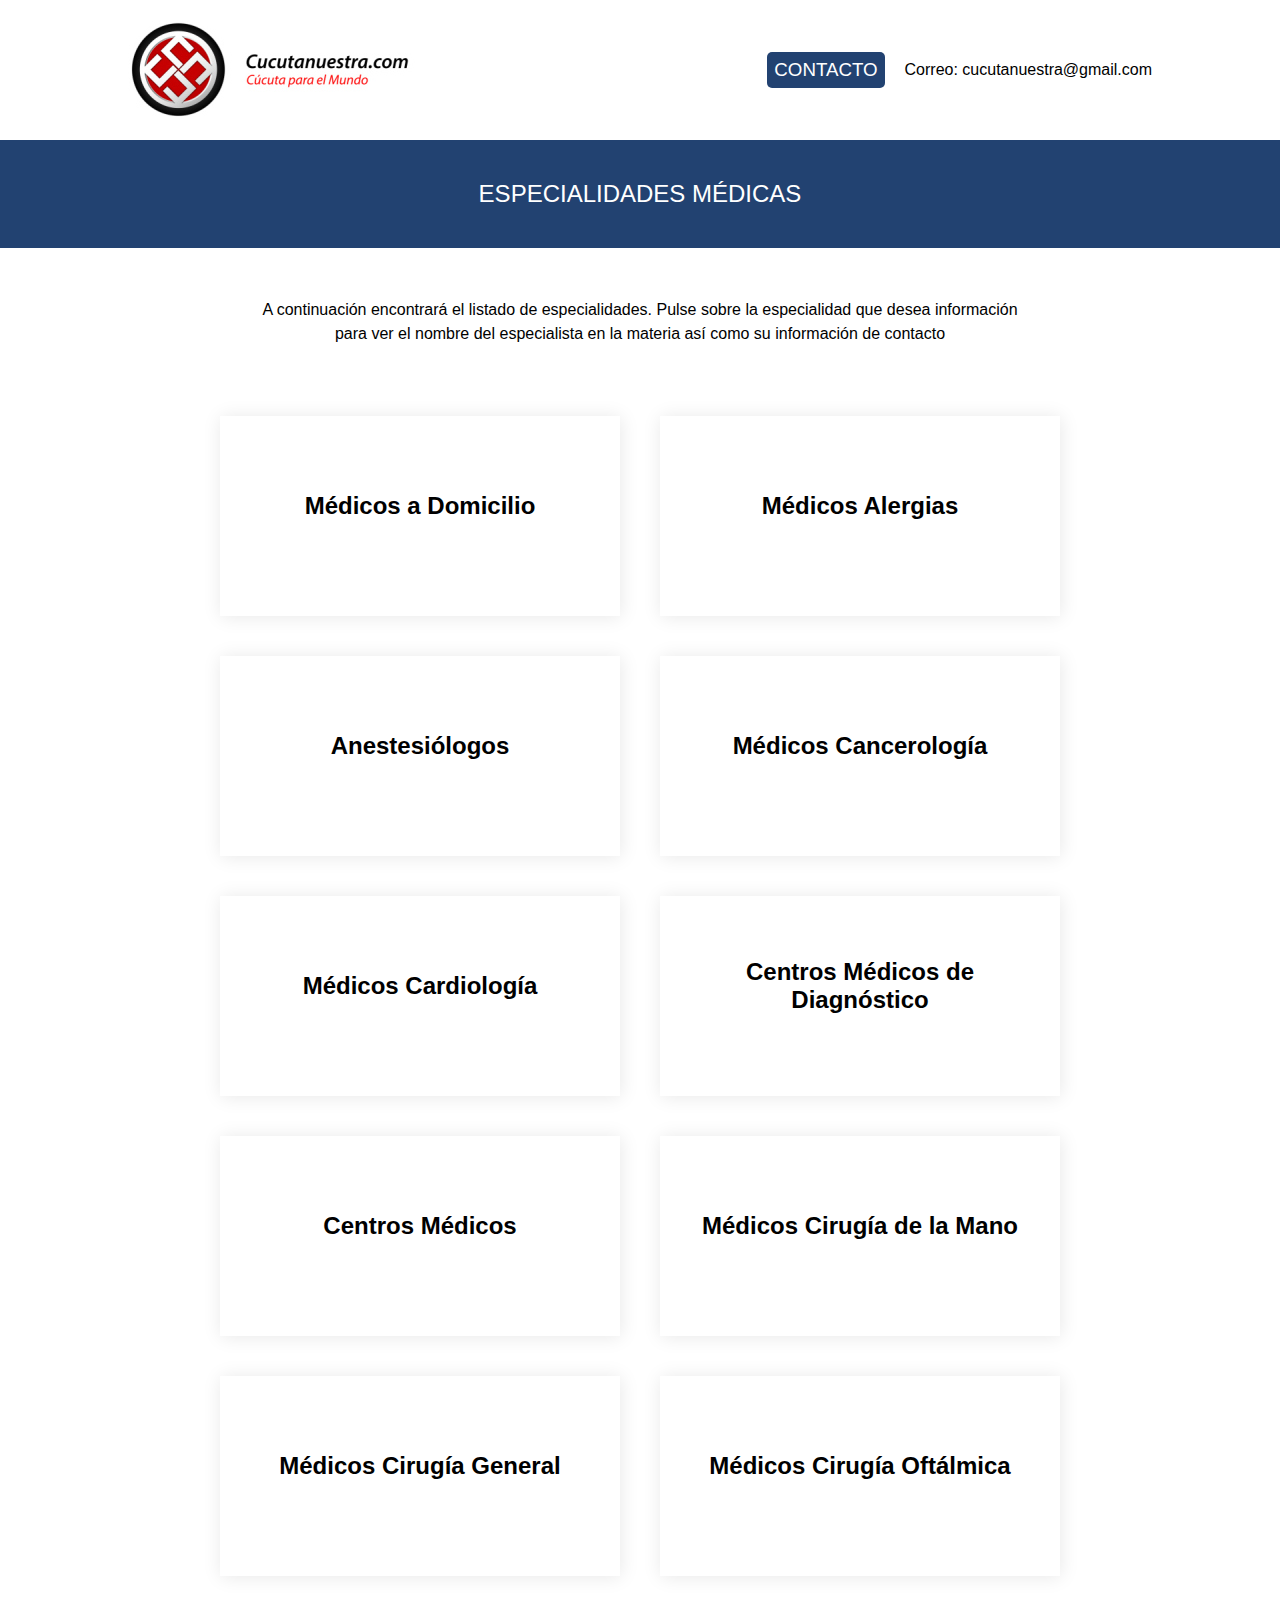
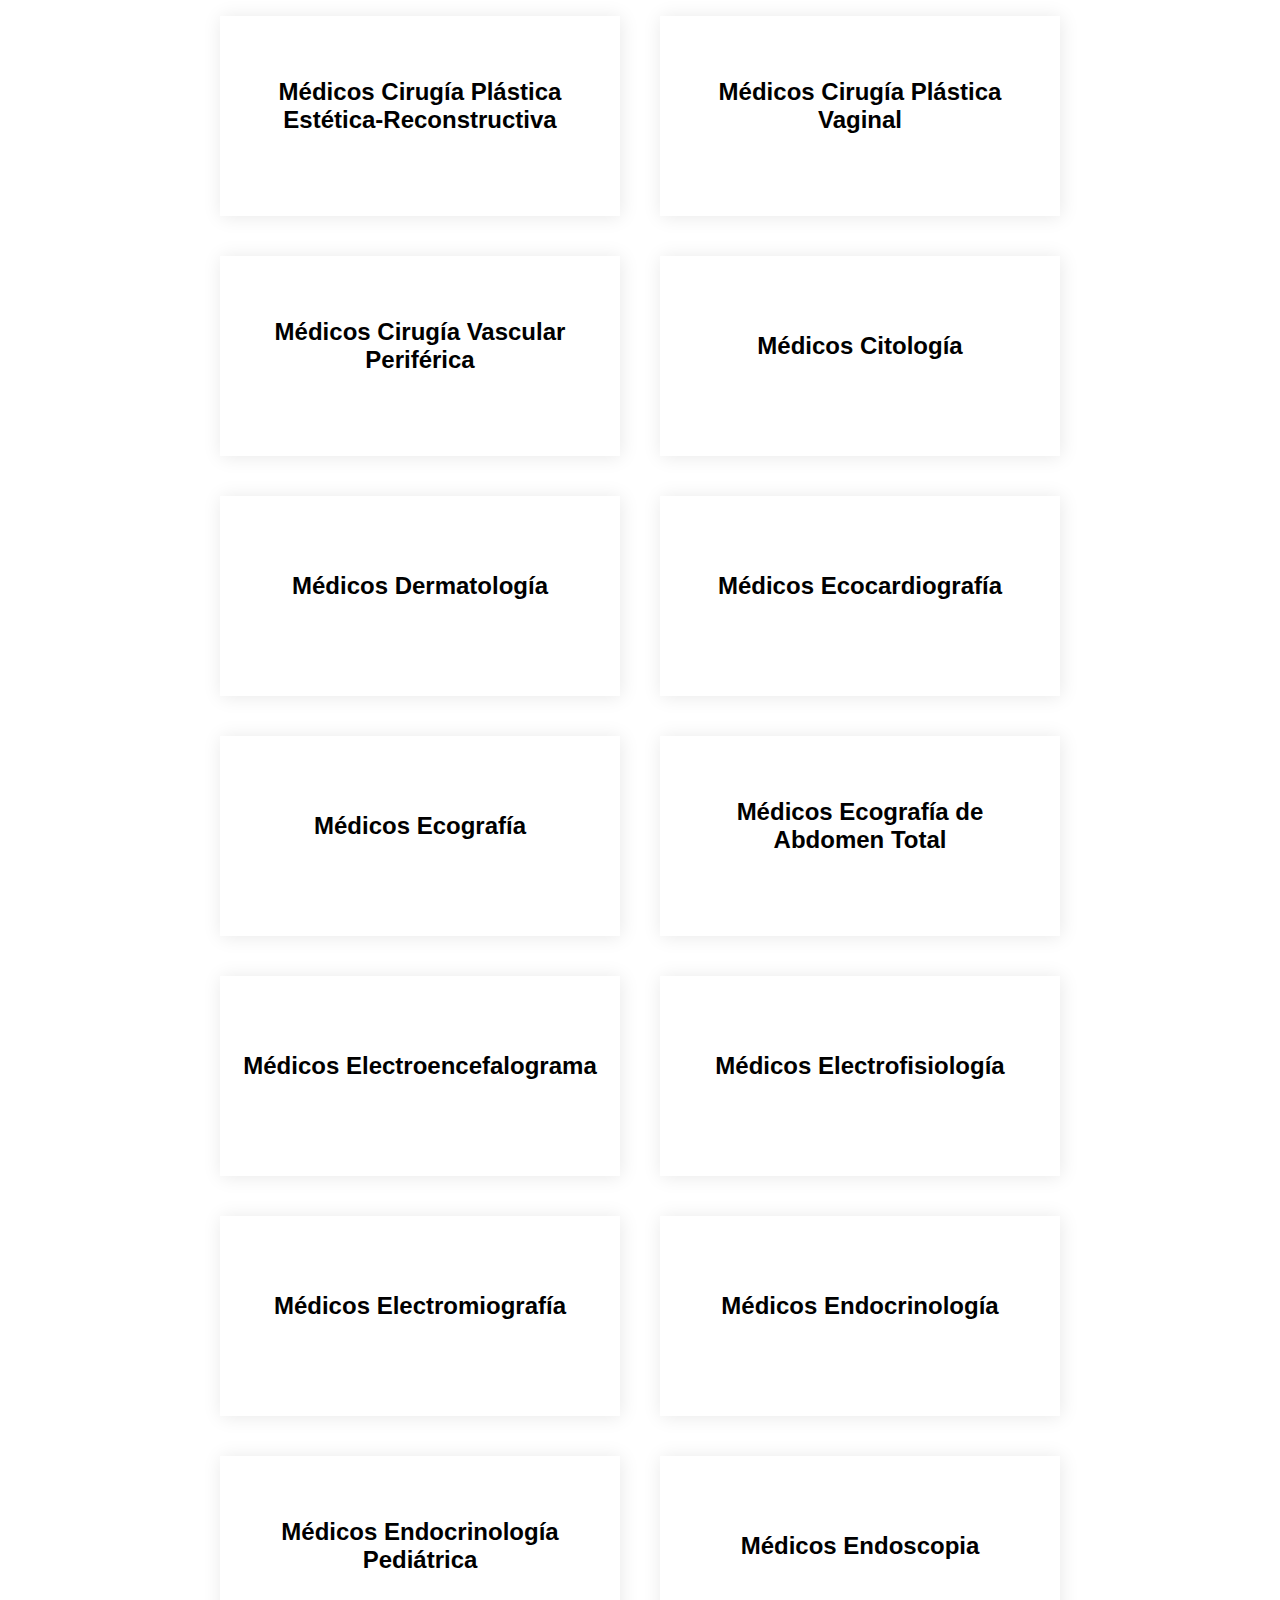
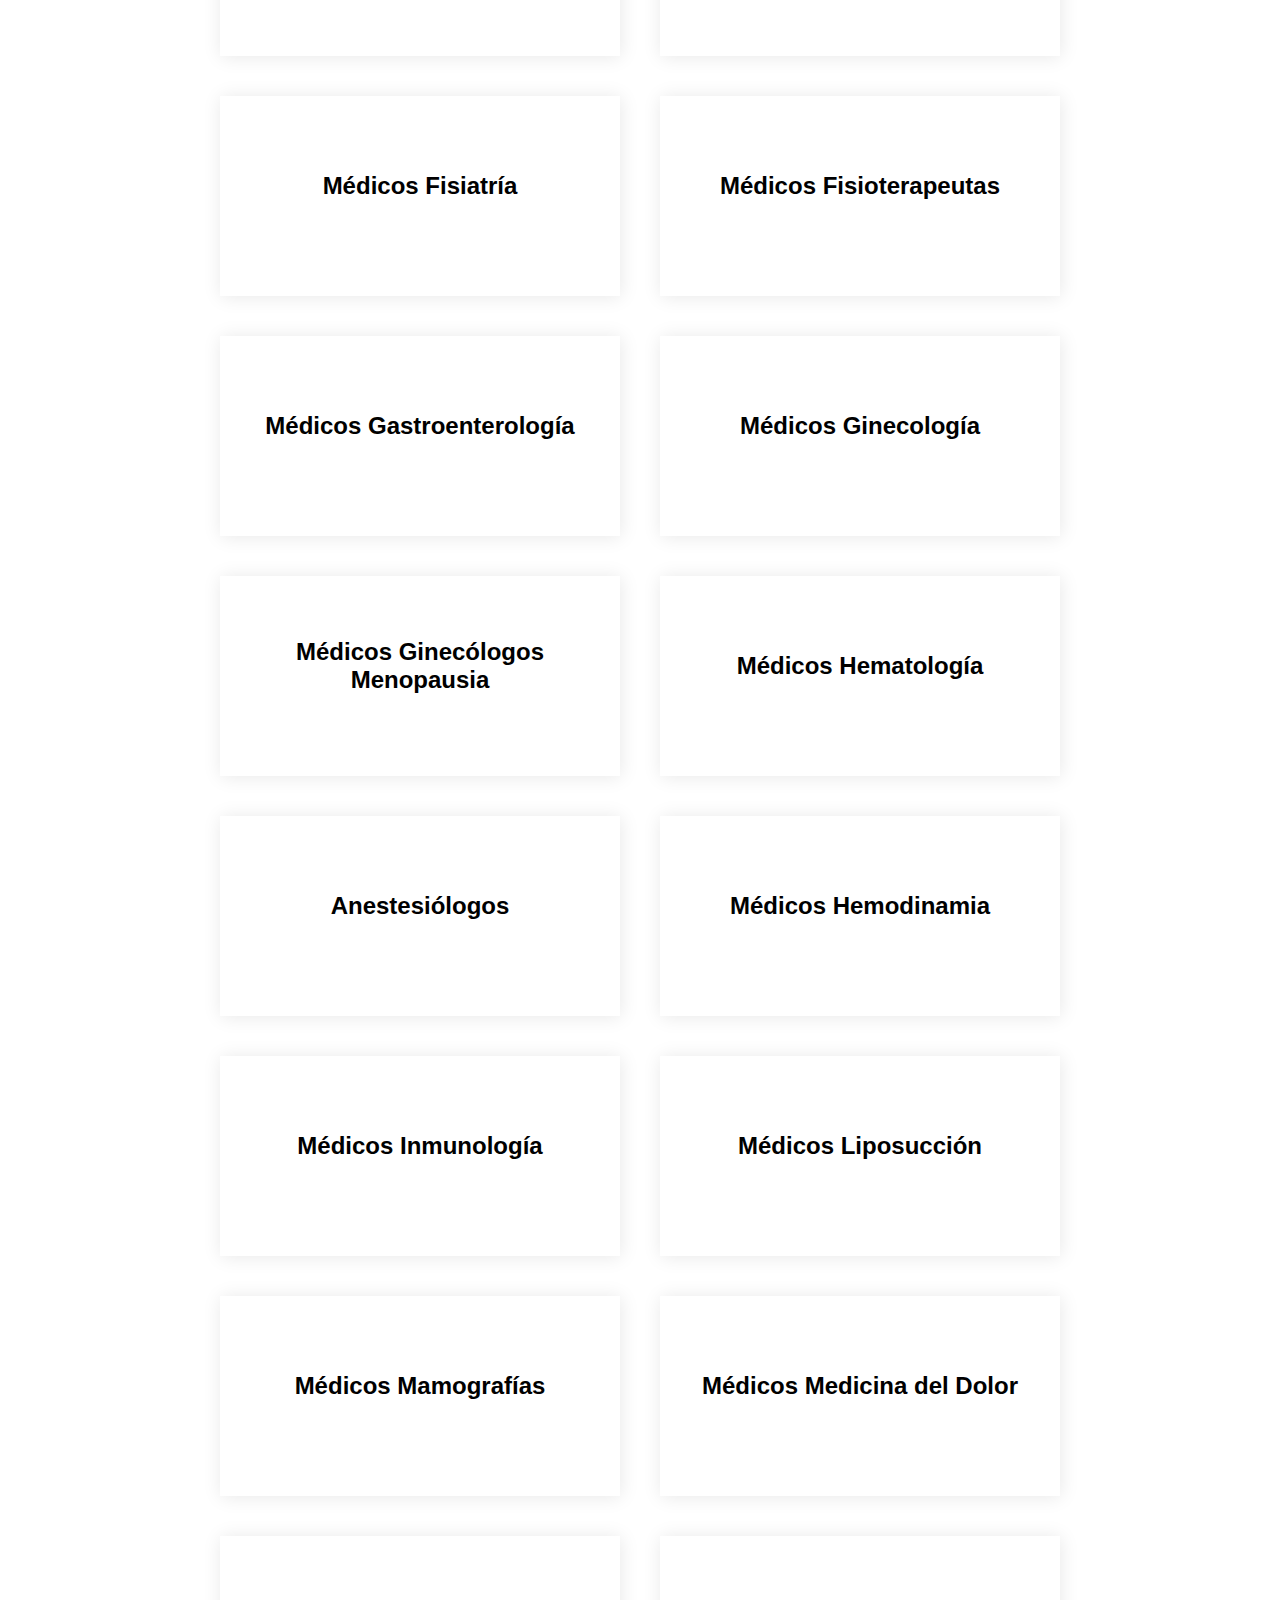
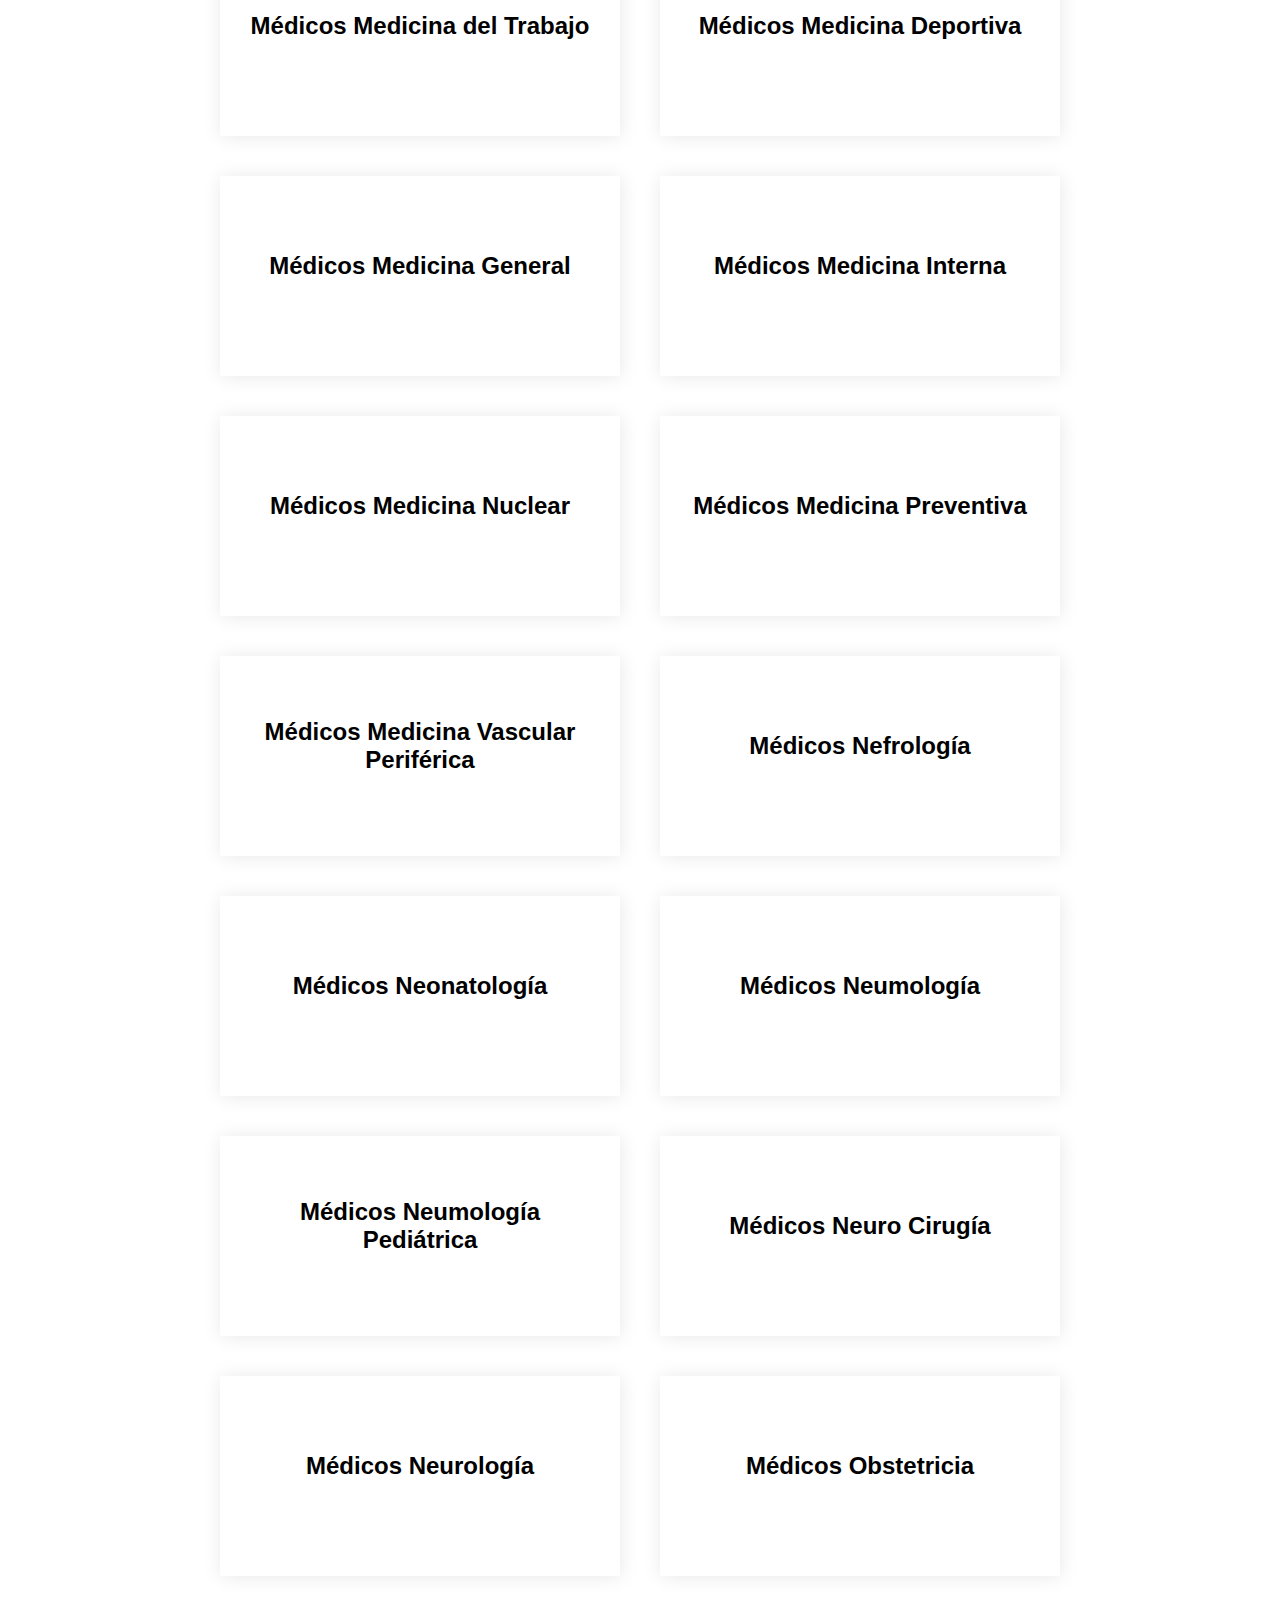
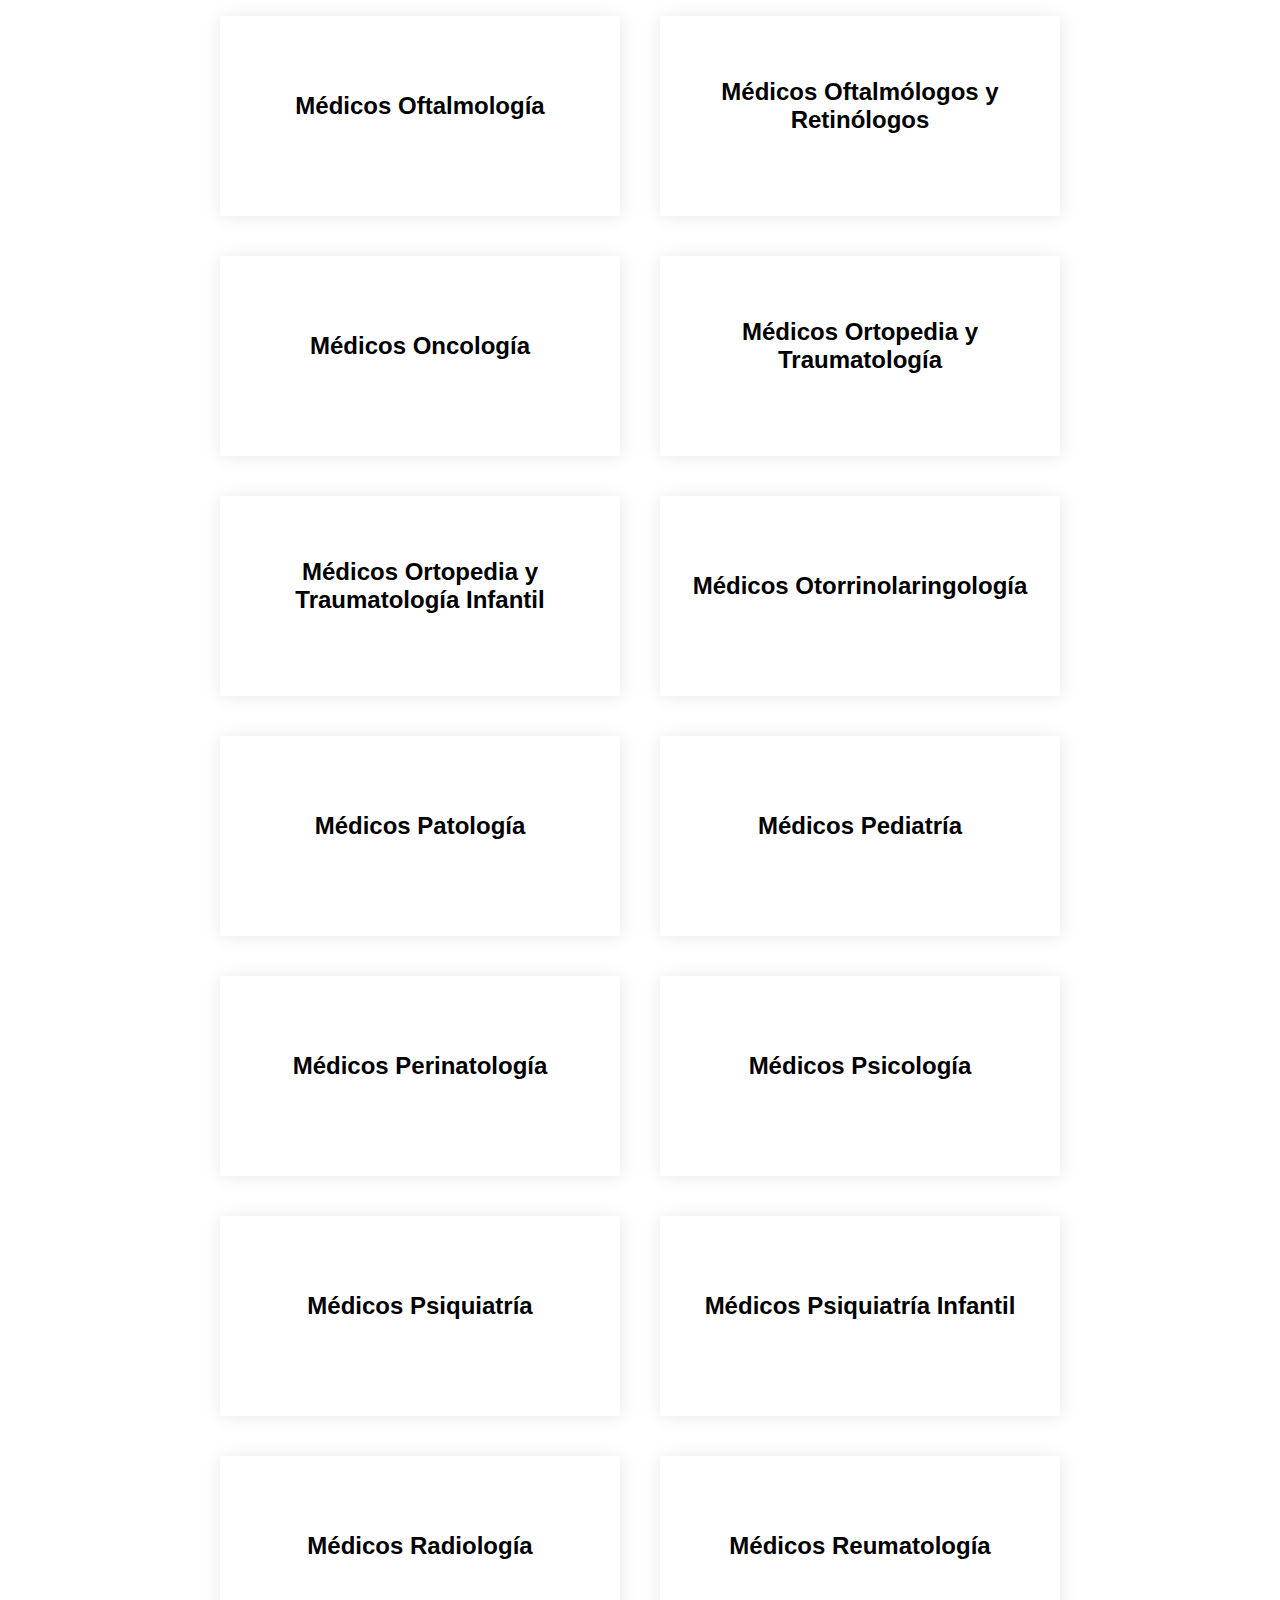
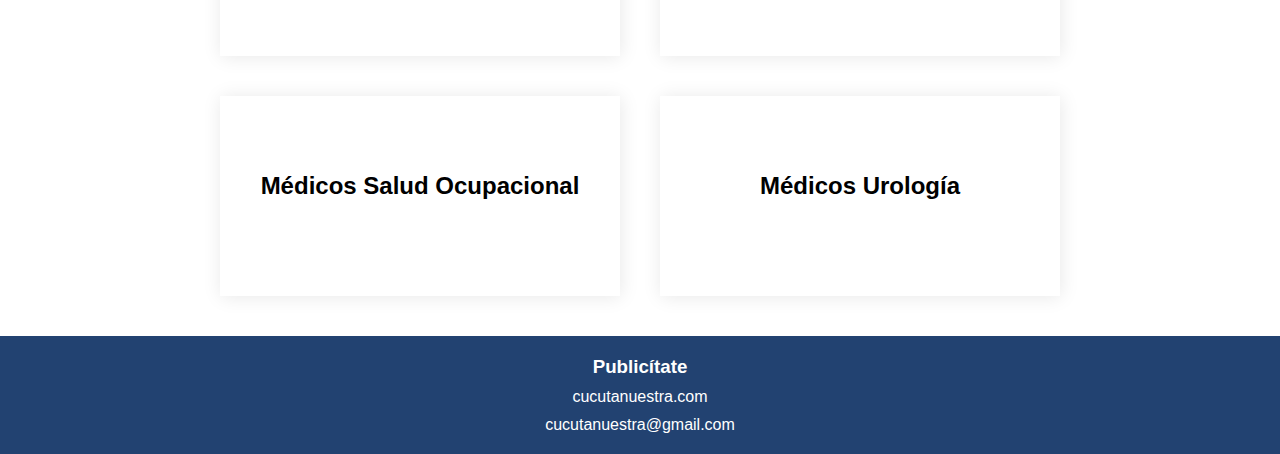
<file: index.html>
<!DOCTYPE html>
<html>
<head>
	<title>Guía Médica de Cúcuta</title> 
	<meta charset="utf-8">
	<meta name="viewport" content="width=device-width, initial-scale=1.0">
	<link rel="stylesheet" type="text/css" href="font/icofont.min.css">
	<link rel="stylesheet" type="text/css" href="estilos.css">
</head>
<body>

	<section class="top">
		<img src="images/logo-cucutanuestra-1.jpg" alt="logo">
		<div class="contact">
			<h3>CONTACTO</h3>
			<p>Correo: cucutanuestra@gmail.com</p>
		</div>
	</section>
	<section class="especialidades">
		<h2>ESPECIALIDADES MÉDICAS</h2>
	</section>
	<section class="postEsp">
		<p>A continuación encontrará el listado de especialidades. Pulse sobre la especialidad que desea información para ver el nombre del especialista en la materia así como su información de contacto</p>
	</section>
	<div class="contenedor">
		<div class="tarjetas">
			<div class="contTarText">
				<h2><a href="medicos_domicilio.html">Médicos a Domicilio</a></h2>
				<p></p>
			</div>
		</div>
		<div class="tarjetas">
			<div class="contTarText">
				<h2><a href="medicos_alergias.html">Médicos Alergias</a></h2>
				<p></p>
			</div>
		</div>
		<div class="tarjetas">
			<div class="contTarText">
				<h2><a href="anestesiologos.html">Anestesiólogos</a></h2>
				<p></p>
			</div>
		</div>
		<div class="tarjetas">
			<div class="contTarText">
				<h2><a href="">Médicos Cancerología</a></h2>
				<p></p>
			</div>
		</div>
		<div class="tarjetas">
			<div class="contTarText">
				<h2><a href="">Médicos Cardiología</a></h2>
				<p></p>
			</div>
		</div>
		<div class="tarjetas">
			<div class="contTarText">
				<h2><a href="">Centros Médicos de Diagnóstico</a></h2>
				<p></p>
			</div>
		</div>
		<div class="tarjetas">
			<div class="contTarText">
				<h2><a href="">Centros Médicos</a></h2>
				<p></p>
			</div>
		</div>
		<div class="tarjetas">
			<div class="contTarText">
				<h2><a href="">Médicos Cirugía de la Mano</a></h2>
				<p></p>
			</div>
		</div>
		<div class="tarjetas">
			<div class="contTarText">
				<h2><a href="">Médicos Cirugía General</a></h2>
				<p></p>
			</div>
		</div>
		<div class="tarjetas">
			<div class="contTarText">
				<h2><a href="">Médicos Cirugía Oftálmica</a></h2>
				<p></p>
			</div>
		</div>
		<div class="tarjetas">
			<div class="contTarText">
				<h2><a href="">Médicos Cirugía Plástica Estética-Reconstructiva</a></h2>
				<p></p>
			</div>
		</div>
		<div class="tarjetas">
			<div class="contTarText">
				<h2><a href="">Médicos Cirugía Plástica Vaginal</a></h2>
				<p></p>
			</div>
		</div>
		<div class="tarjetas">
			<div class="contTarText">
				<h2><a href="">Médicos Cirugía Vascular Periférica</a></h2>
				<p></p>
			</div>
		</div>
		<div class="tarjetas">
			<div class="contTarText">
				<h2><a href="">Médicos Citología</a></h2>
				<p></p>
			</div>
		</div>
		<div class="tarjetas">
			<div class="contTarText">
				<h2><a href="">Médicos Dermatología</a></h2>
				<p></p>
			</div>
		</div>
		<div class="tarjetas">
			<div class="contTarText">
				<h2><a href="">Médicos Ecocardiografía</a></h2>
				<p></p>
			</div>
		</div>
		<div class="tarjetas">
			<div class="contTarText">
				<h2><a href="">Médicos Ecografía</a></h2>
				<p></p>
			</div>
		</div>
		<div class="tarjetas">
			<div class="contTarText">
				<h2><a href="">Médicos Ecografía de Abdomen Total</a></h2>
				<p></p>
			</div>
		</div>
		<div class="tarjetas">
			<div class="contTarText">
				<h2><a href="">Médicos Electroencefalograma</a></h2>
				<p></p>
			</div>
		</div>
		<div class="tarjetas">
			<div class="contTarText">
				<h2><a href="">Médicos Electrofisiología</a></h2>
				<p></p>
			</div>
		</div>
		<div class="tarjetas">
			<div class="contTarText">
				<h2><a href="">Médicos Electromiografía</a></h2>
				<p></p>
			</div>
		</div>
		<div class="tarjetas">
			<div class="contTarText">
				<h2><a href="">Médicos Endocrinología</a></h2>
				<p></p>
			</div>
		</div>
		<div class="tarjetas">
			<div class="contTarText">
				<h2><a href="">Médicos Endocrinología Pediátrica</a></h2>
				<p></p>
			</div>
		</div>
		<div class="tarjetas">
			<div class="contTarText">
				<h2><a href="">Médicos Endoscopia</a></h2>
				<p></p>
			</div>
		</div>
		<div class="tarjetas">
			<div class="contTarText">
				<h2><a href="">Médicos Fisiatría</a></h2>
				<p></p>
			</div>
		</div>
		<div class="tarjetas">
			<div class="contTarText">
				<h2><a href="">Médicos Fisioterapeutas</a></h2>
				<p></p>
			</div>
		</div>
		<div class="tarjetas">
			<div class="contTarText">
				<h2><a href="">Médicos Gastroenterología</a></h2>
				<p></p>
			</div>
		</div>
		<div class="tarjetas">
			<div class="contTarText">
				<h2><a href="">Médicos Ginecología</a></h2>
				<p></p>
			</div>
		</div>
		<div class="tarjetas">
			<div class="contTarText">
				<h2><a href="">Médicos Ginecólogos Menopausia</a></h2>
				<p></p>
			</div>
		</div>
		<div class="tarjetas">
			<div class="contTarText">
				<h2><a href="">Médicos Hematología</a></h2>
				<p></p>
			</div>
		</div>
		<div class="tarjetas">
			<div class="contTarText">
				<h2><a href="">Anestesiólogos</a></h2>
				<p></p>
			</div>
		</div>
		<div class="tarjetas">
			<div class="contTarText">
				<h2><a href="">Médicos Hemodinamia</a></h2>
				<p></p>
			</div>
		</div>
		<div class="tarjetas">
			<div class="contTarText">
				<h2><a href="">Médicos Inmunología</a></h2>
				<p></p>
			</div>
		</div>
		<div class="tarjetas">
			<div class="contTarText">
				<h2><a href="">Médicos Liposucción</a></h2>
				<p></p>
			</div>
		</div>
		<div class="tarjetas">
			<div class="contTarText">
				<h2><a href="">Médicos Mamografías</a></h2>
				<p></p>
			</div>
		</div>
		<div class="tarjetas">
			<div class="contTarText">
				<h2><a href="">Médicos Medicina del Dolor</a></h2>
				<p></p>
			</div>
		</div>
		<div class="tarjetas">
			<div class="contTarText">
				<h2><a href="">Médicos Medicina del Trabajo</a></h2>
				<p></p>
			</div>
		</div>
		<div class="tarjetas">
			<div class="contTarText">
				<h2><a href="">Médicos Medicina Deportiva</a></h2>
				<p></p>
			</div>
		</div>
		<div class="tarjetas">
			<div class="contTarText">
				<h2><a href="">Médicos Medicina General</a></h2>
				<p></p>
			</div>
		</div>
		<div class="tarjetas">
			<div class="contTarText">
				<h2><a href="">Médicos Medicina Interna</a></h2>
				<p></p>
			</div>
		</div>
		<div class="tarjetas">
			<div class="contTarText">
				<h2><a href="">Médicos Medicina Nuclear</a></h2>
				<p></p>
			</div>
		</div>
		<div class="tarjetas">
			<div class="contTarText">
				<h2><a href="">Médicos Medicina Preventiva</a></h2>
				<p></p>
			</div>
		</div>
		<div class="tarjetas">
			<div class="contTarText">
				<h2><a href="">Médicos Medicina Vascular Periférica</a></h2>
				<p></p>
			</div>
		</div>
		<div class="tarjetas">
			<div class="contTarText">
				<h2><a href="">Médicos Nefrología</a></h2>
				<p></p>
			</div>
		</div>
		<div class="tarjetas">
			<div class="contTarText">
				<h2><a href="">Médicos Neonatología</a></h2>
				<p></p>
			</div>
		</div>
		<div class="tarjetas">
			<div class="contTarText">
				<h2><a href="">Médicos Neumología</a></h2>
				<p></p>
			</div>
		</div>
		<div class="tarjetas">
			<div class="contTarText">
				<h2><a href="">Médicos Neumología Pediátrica</a></h2>
				<p></p>
			</div>
		</div>
		<div class="tarjetas">
			<div class="contTarText">
				<h2><a href="">Médicos Neuro Cirugía</a></h2>
				<p></p>
			</div>
		</div>
		<div class="tarjetas">
			<div class="contTarText">
				<h2><a href="">Médicos Neurología</a></h2>
				<p></p>
			</div>
		</div>
		<div class="tarjetas">
			<div class="contTarText">
				<h2><a href="">Médicos Obstetricia</a></h2>
				<p></p>
			</div>
		</div>
		<div class="tarjetas">
			<div class="contTarText">
				<h2><a href="">Médicos Oftalmología</a></h2>
				<p></p>
			</div>
		</div>
		<div class="tarjetas">
			<div class="contTarText">
				<h2><a href="">Médicos Oftalmólogos y Retinólogos</a></h2>
				<p></p>
			</div>
		</div>
		<div class="tarjetas">
			<div class="contTarText">
				<h2><a href="">Médicos Oncología</a></h2>
				<p></p>
			</div>
		</div>
		<div class="tarjetas">
			<div class="contTarText">
				<h2><a href="">Médicos Ortopedia y Traumatología</a></h2>
				<p></p>
			</div>
		</div>
		<div class="tarjetas">
			<div class="contTarText">
				<h2><a href="">Médicos Ortopedia y Traumatología Infantil</a></h2>
				<p></p>
			</div>
		</div>
		<div class="tarjetas">
			<div class="contTarText">
				<h2><a href="">Médicos Otorrinolaringología</a></h2>
				<p></p>
			</div>
		</div>
		<div class="tarjetas">
			<div class="contTarText">
				<h2><a href="">Médicos Patología</a></h2>
				<p></p>
			</div>
		</div>
		<div class="tarjetas">
			<div class="contTarText">
				<h2><a href="">Médicos Pediatría</a></h2>
				<p></p>
			</div>
		</div>
		<div class="tarjetas">
			<div class="contTarText">
				<h2><a href="">Médicos Perinatología</a></h2>
				<p></p>
			</div>
		</div>
		<div class="tarjetas">
			<div class="contTarText">
				<h2><a href="">Médicos Psicología</a></h2>
				<p></p>
			</div>
		</div>
		<div class="tarjetas">
			<div class="contTarText">
				<h2><a href="">Médicos Psiquiatría</a></h2>
				<p></p>
			</div>
		</div>
		<div class="tarjetas">
			<div class="contTarText">
				<h2><a href="">Médicos Psiquiatría Infantil</a></h2>
				<p></p>
			</div>
		</div>
		<div class="tarjetas">
			<div class="contTarText">
				<h2><a href="">Médicos Radiología</a></h2>
				<p></p>
			</div>
		</div>
		<div class="tarjetas">
			<div class="contTarText">
				<h2><a href="">Médicos Reumatología</a></h2>
				<p></p>
			</div>
		</div>
		<div class="tarjetas">
			<div class="contTarText">
				<h2><a href="">Médicos Salud Ocupacional</a></h2>
				<p></p>
			</div>
		</div>
		<div class="tarjetas">
			<div class="contTarText">
				<h2><a href="">Médicos Urología</a></h2>
				<p></p>
			</div>
		</div>
	</div>

	<footer>
		<h3>Publicítate</h3>
		<p>cucutanuestra.com</p>
		<p>cucutanuestra@gmail.com</p>
	</footer>

	
</body>
</html>
</file>
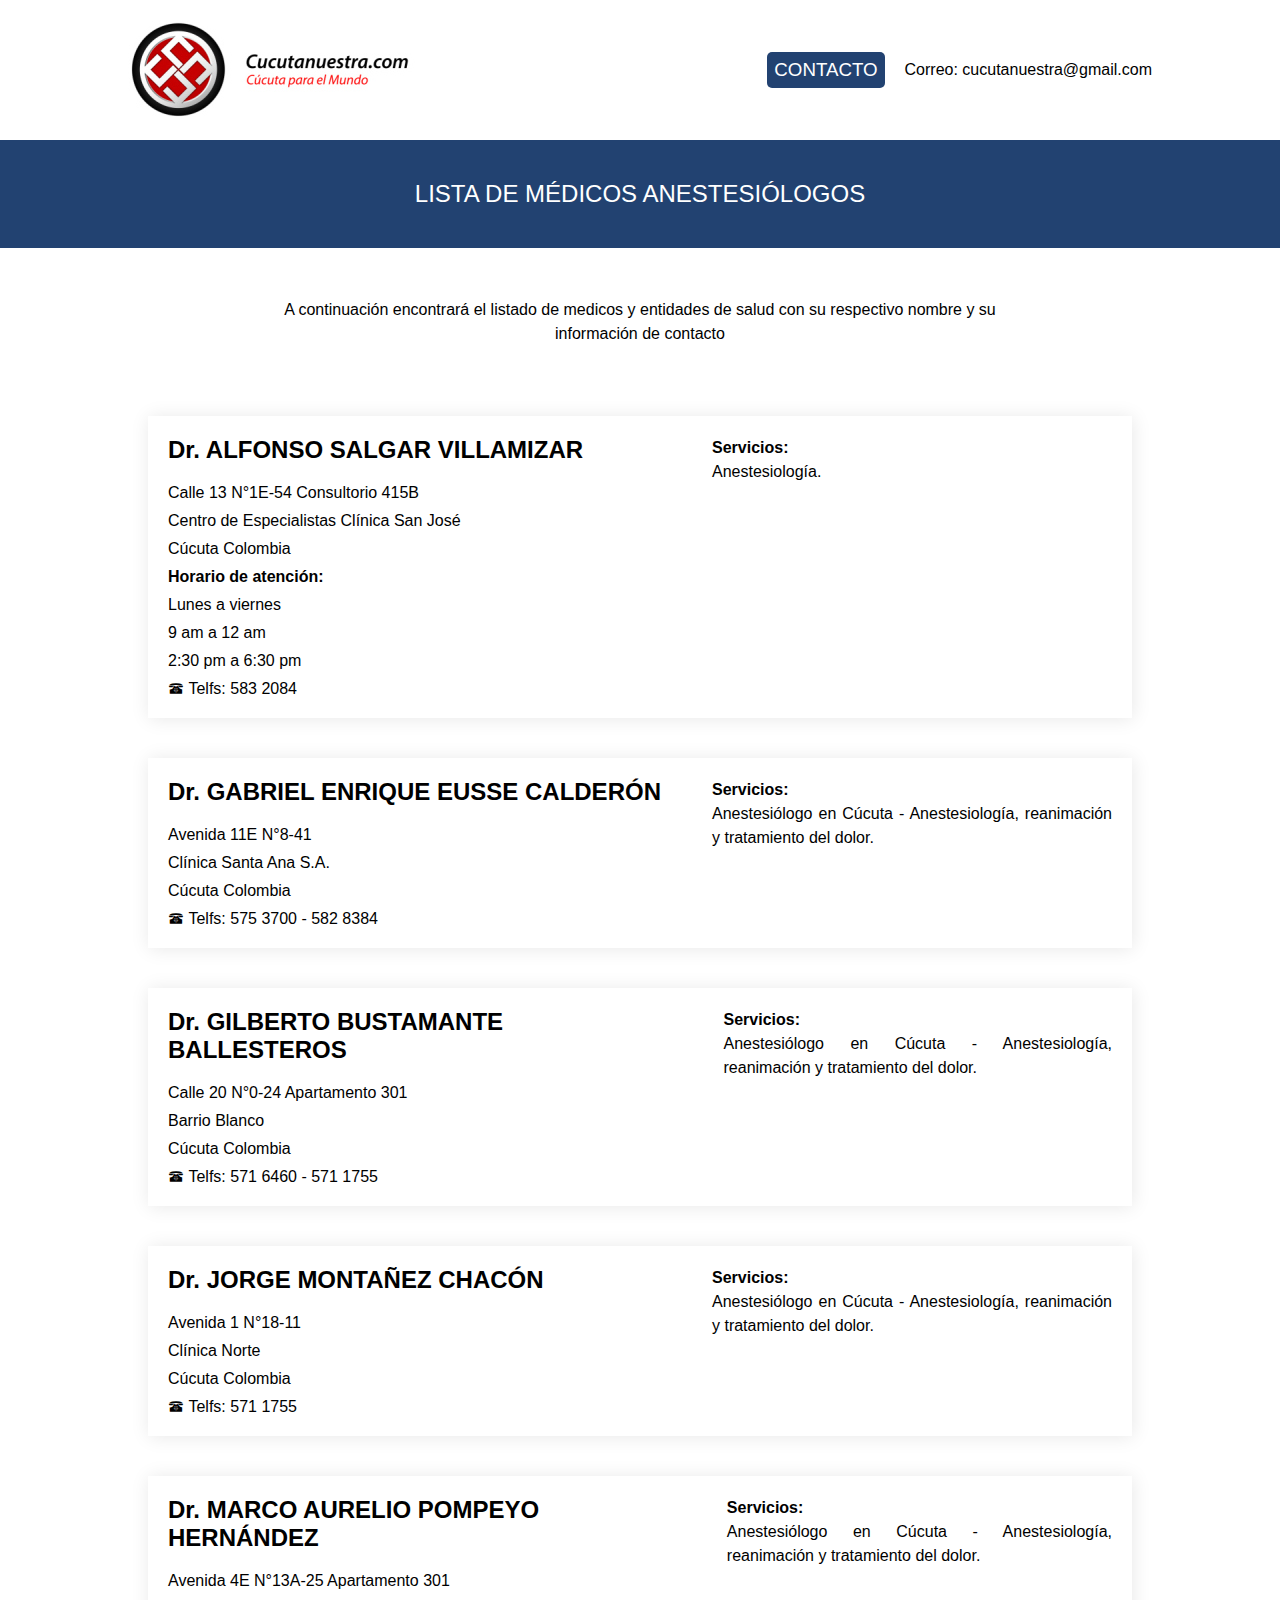
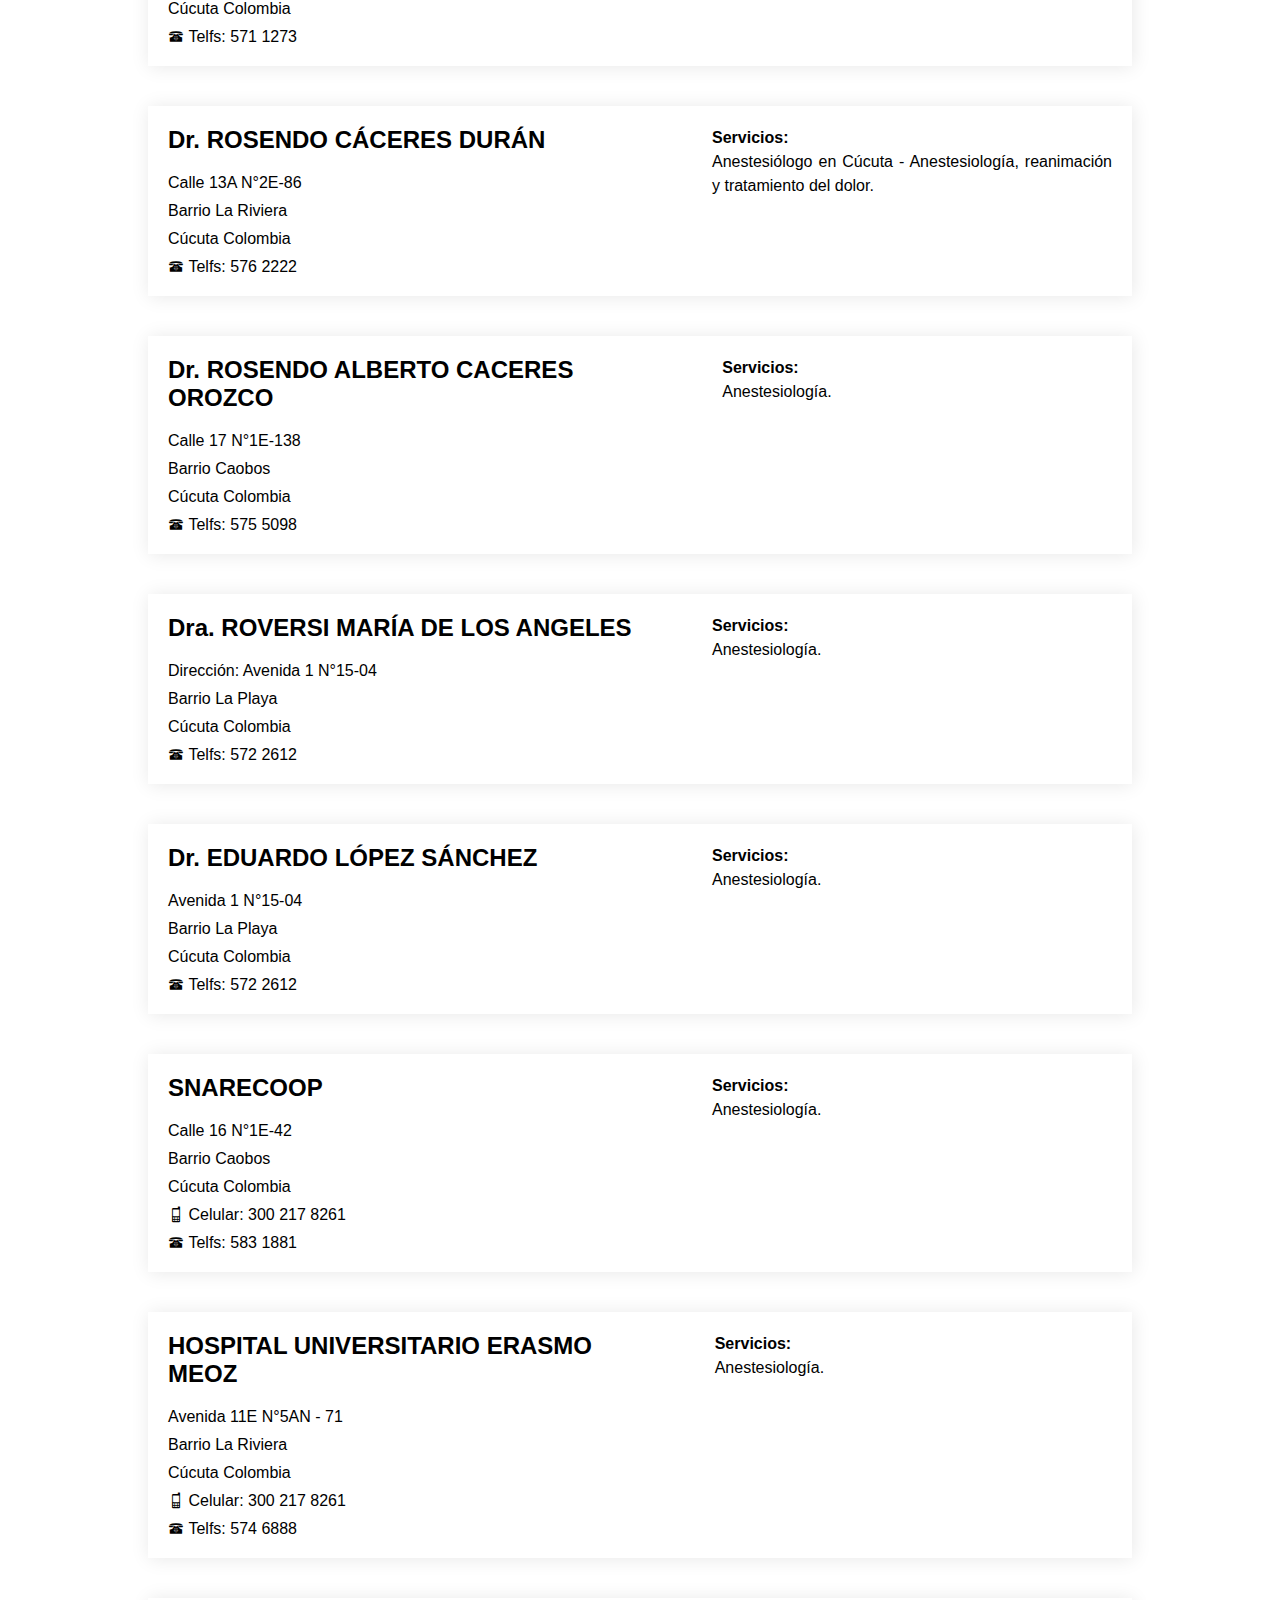
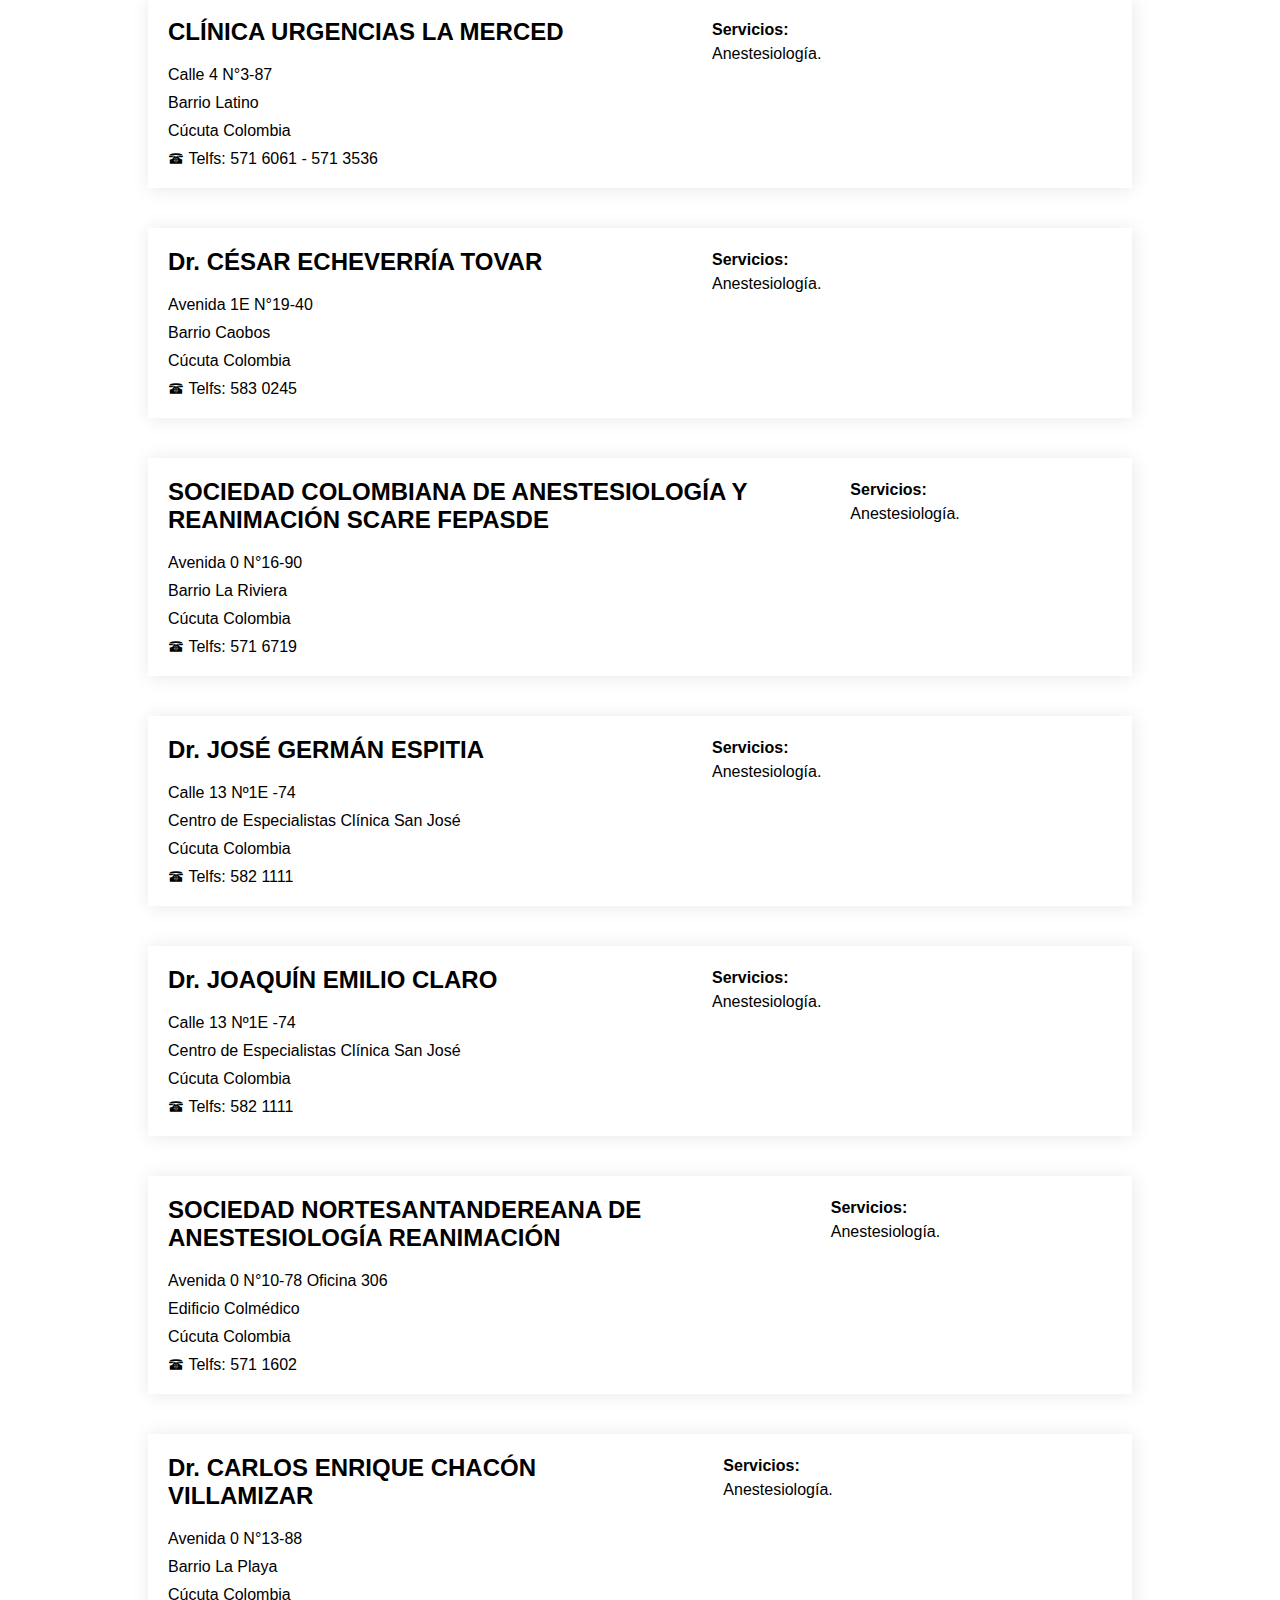
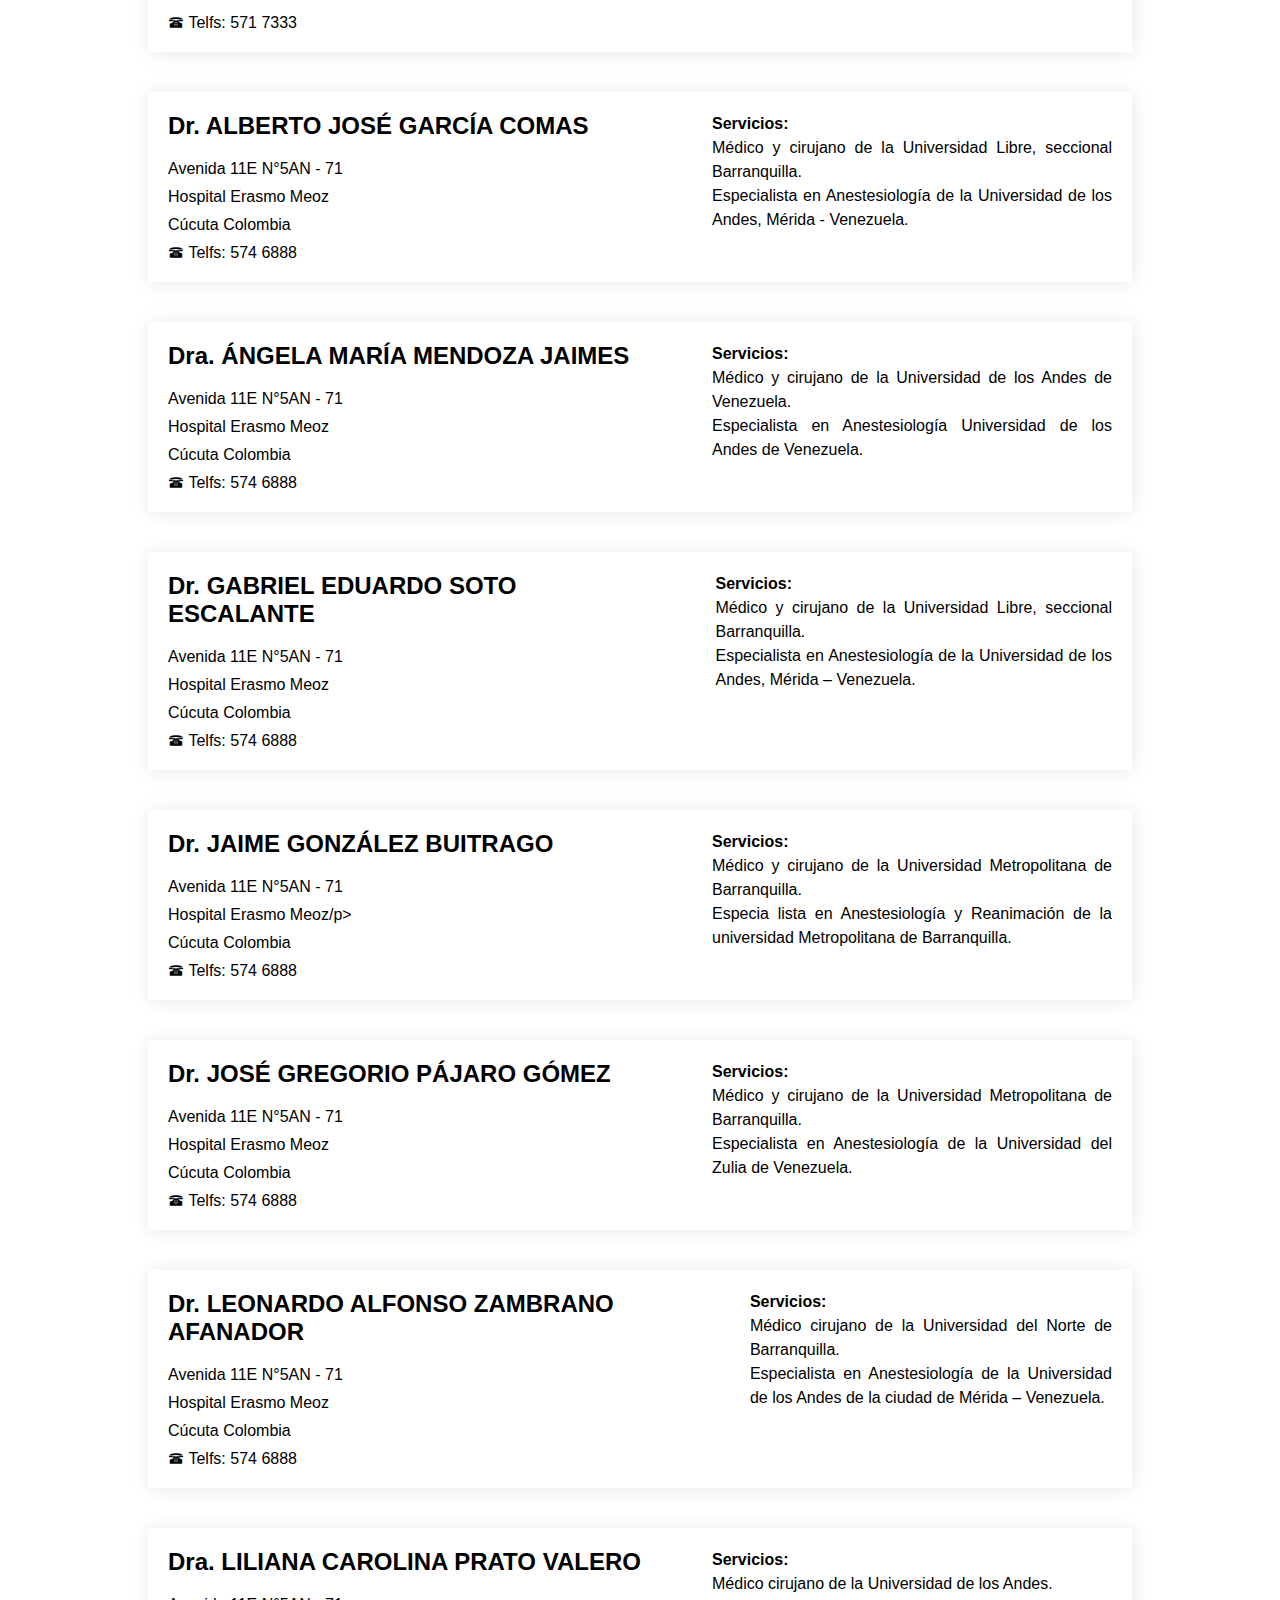
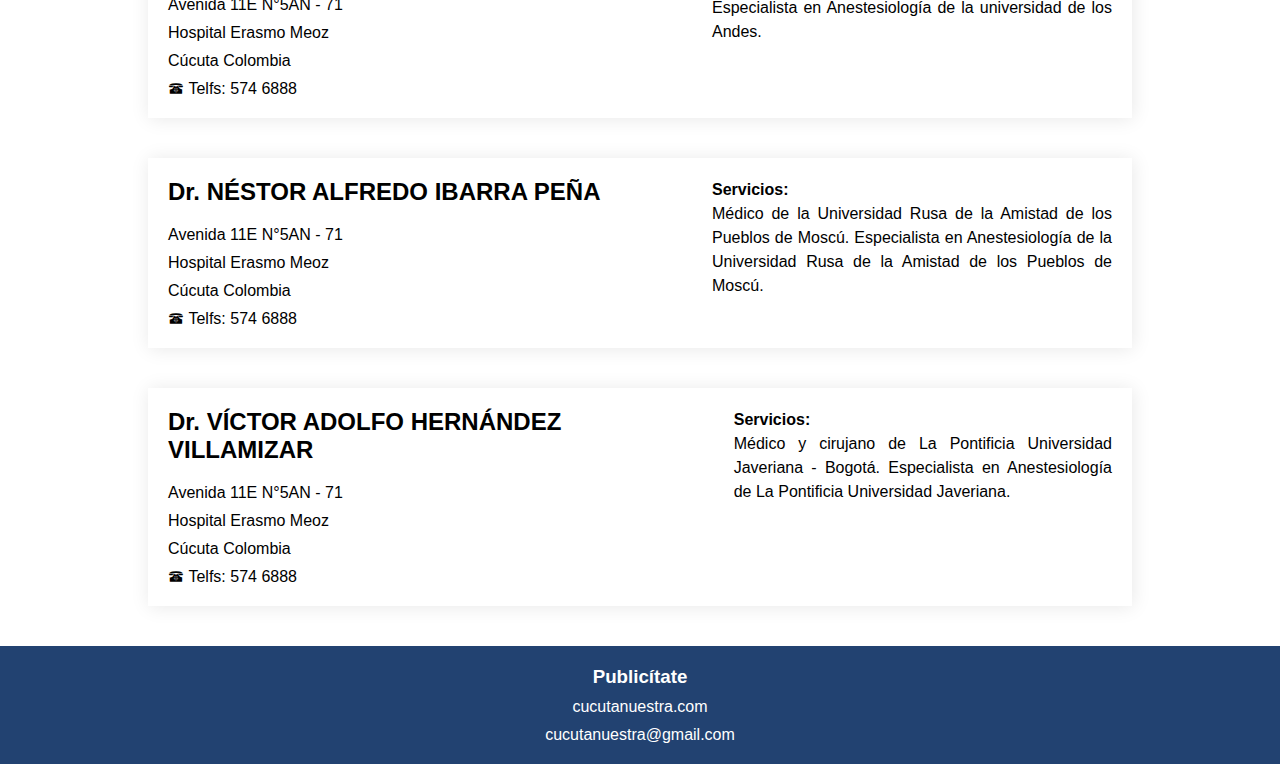
<file: anestesiologos.html>
<!DOCTYPE html>
<html>
<head>
	<title>Guía Médica de Cúcuta</title> 
	<meta charset="utf-8">
	<meta name="viewport" content="width=device-width, initial-scale=1.0">
	<link rel="stylesheet" type="text/css" href="font/icofont.min.css">
	<link rel="stylesheet" type="text/css" href="medicos_general.css">
</head>
<body>

	<section class="top">
		<img src="images/logo-cucutanuestra-1.jpg" alt="logo">
		<div class="contact">
			<h3>CONTACTO</h3>
			<p>Correo: cucutanuestra@gmail.com</p>
		</div>
	</section>
	<section class="especialidades">
		<h2>LISTA DE MÉDICOS ANESTESIÓLOGOS</h2>
	</section>
	<section class="postEsp">
		<p>A continuación encontrará el listado de medicos y entidades de salud con su respectivo nombre y su información de contacto</p>
	</section>
	<div class="contenedor">

		<div class="tarjetas">
			<div class="textIzq">
				<h2>Dr. ALFONSO SALGAR VILLAMIZAR</h2>
				<p>Calle 13 N°1E-54 Consultorio 415B</p>
				<p>Centro de Especialistas Clínica San José</p>
				<p>Cúcuta Colombia</p>
				<p><strong>Horario de atención:</strong></p>
				<p>Lunes a viernes</p>
				<p>9 am a 12 am</p>
				<p>2:30 pm a 6:30 pm</p>
				<p><i class="icofont-telephone"></i> Telfs: 583 2084</p>
				
			</div>
			<div class="textDer">
				<p><strong>Servicios:</strong></p>
				<p>Anestesiología.</p>
			</div>
		</div>

		<div class="tarjetas">
			<div class="textIzq">
				<h2>Dr. GABRIEL ENRIQUE EUSSE CALDERÓN</h2>
				<p>Avenida 11E N°8-41</p>
				<p>Clínica Santa Ana S.A.</p>
				<p>Cúcuta Colombia</p>
				
				<p><i class="icofont-telephone"></i> Telfs: 575 3700 - 582 8384</p>
				
			</div>
			<div class="textDer">
				<p><strong>Servicios:</strong></p>
				<p>Anestesiólogo en Cúcuta - Anestesiología, reanimación y tratamiento del dolor.</p>
			</div>
		</div>

		<div class="tarjetas">
			<div class="textIzq">
				<h2>Dr. GILBERTO BUSTAMANTE BALLESTEROS</h2>
				<p>Calle 20 N°0-24 Apartamento 301</p>
				<p>Barrio Blanco</p>
				<p>Cúcuta Colombia</p>
				
				<p><i class="icofont-telephone"></i> Telfs: 571 6460 - 571 1755</p>
				
			</div>
			<div class="textDer">
				<p><strong>Servicios:</strong></p>
				<p>Anestesiólogo en Cúcuta - Anestesiología, reanimación y tratamiento del dolor.</p>
			</div>
		</div>

		<div class="tarjetas">
			<div class="textIzq">
				<h2>Dr. JORGE MONTAÑEZ CHACÓN</h2>
				<p>Avenida 1 N°18-11</p>
				<p>Clínica Norte</p>
				<p>Cúcuta Colombia</p>
				
				<p><i class="icofont-telephone"></i> Telfs: 571 1755</p>
				
			</div>
			<div class="textDer">
				<p><strong>Servicios:</strong></p>
				<p>Anestesiólogo en Cúcuta - Anestesiología, reanimación y tratamiento del dolor.</p>
			</div>
		</div>

		<div class="tarjetas">
			<div class="textIzq">
				<h2>Dr. MARCO AURELIO POMPEYO HERNÁNDEZ</h2>
				<p>Avenida 4E N°13A-25 Apartamento 301</p>
				<p>Cúcuta Colombia</p>
				<p><i class="icofont-telephone"></i> Telfs: 571 1273</p>
				
			</div>
			<div class="textDer">
				<p><strong>Servicios:</strong></p>
				<p>Anestesiólogo en Cúcuta - Anestesiología, reanimación y tratamiento del dolor.</p>
			</div>
		</div>

		<div class="tarjetas">
			<div class="textIzq">
				<h2>Dr. ROSENDO CÁCERES DURÁN</h2>
				<p>Calle 13A N°2E-86</p>
				<p>Barrio La Riviera</p>
				<p>Cúcuta Colombia</p>
				
				<p><i class="icofont-telephone"></i> Telfs: 576 2222</p>
				
			</div>
			<div class="textDer">
				<p><strong>Servicios:</strong></p>
				<p>Anestesiólogo en Cúcuta - Anestesiología, reanimación y tratamiento del dolor.</p>
			</div>
		</div>

		<div class="tarjetas">
			<div class="textIzq">
				<h2>Dr. ROSENDO ALBERTO CACERES OROZCO</h2>
				<p>Calle 17 N°1E-138</p>
				<p>Barrio Caobos</p>
				<p>Cúcuta Colombia</p>
				
				<p><i class="icofont-telephone"></i> Telfs: 575 5098</p>
				
			</div>
			<div class="textDer">
				<p><strong>Servicios:</strong></p>
				<p>Anestesiología.</p>
			</div>
		</div>

		<div class="tarjetas">
			<div class="textIzq">
				<h2>Dra. ROVERSI MARÍA DE LOS ANGELES</h2>
				<p>Dirección: Avenida 1 N°15-04</p>
				<p>Barrio La Playa</p>
				<p>Cúcuta Colombia</p>
				
				<p><i class="icofont-telephone"></i> Telfs: 572 2612</p>
				
			</div>
			<div class="textDer">
				<p><strong>Servicios:</strong></p>
				<p>Anestesiología.</p>
			</div>
		</div>

		<div class="tarjetas">
			<div class="textIzq">
				<h2>Dr. EDUARDO LÓPEZ SÁNCHEZ</h2>
				<p>Avenida 1 N°15-04</p>
				<p>Barrio La Playa</p>
				<p>Cúcuta Colombia</p>
				
				<p><i class="icofont-telephone"></i> Telfs: 572 2612</p>
				
			</div>
			<div class="textDer">
				<p><strong>Servicios:</strong></p>
				<p>Anestesiología.</p>
			</div>
		</div>

		<div class="tarjetas">
			<div class="textIzq">
				<h2>SNARECOOP</h2>
				<p>Calle 16 N°1E-42</p>
				<p>Barrio Caobos</p>
				<p>Cúcuta Colombia</p>
				<p><i class="icofont-ui-cell-phone"></i> Celular: 300 217 8261</p>
				<p><i class="icofont-telephone"></i> Telfs:  583 1881</p>
				
			</div>
			<div class="textDer">
				<p><strong>Servicios:</strong></p>
				<p>Anestesiología.</p>
			</div>
		</div>

		<div class="tarjetas">
			<div class="textIzq">
				<h2>HOSPITAL UNIVERSITARIO ERASMO MEOZ</h2>
				<p>Avenida 11E N°5AN - 71</p>
				<p>Barrio La Riviera</p>
				<p>Cúcuta Colombia</p>
				<p><i class="icofont-ui-cell-phone"></i> Celular: 300 217 8261</p>
				<p><i class="icofont-telephone"></i> Telfs:  574 6888</p>
				
			</div>
			<div class="textDer">
				<p><strong>Servicios:</strong></p>
				<p>Anestesiología.</p>
			</div>
		</div>

		<div class="tarjetas">
			<div class="textIzq">
				<h2>CLÍNICA URGENCIAS LA MERCED</h2>
				<p>Calle 4 N°3-87</p>
				<p>Barrio Latino</p>
				<p>Cúcuta Colombia</p>
				<p><i class="icofont-telephone"></i> Telfs:  571 6061 - 571 3536</p>
				
			</div>
			<div class="textDer">
				<p><strong>Servicios:</strong></p>
				<p>Anestesiología.</p>
			</div>
		</div>

		<div class="tarjetas">
			<div class="textIzq">
				<h2>Dr. CÉSAR ECHEVERRÍA TOVAR</h2>
				<p>Avenida 1E N°19-40 </p>
				<p>Barrio Caobos</p>
				<p>Cúcuta Colombia</p>
				<p><i class="icofont-telephone"></i> Telfs:  583 0245</p>
				
			</div>
			<div class="textDer">
				<p><strong>Servicios:</strong></p>
				<p>Anestesiología.</p>
			</div>
		</div>

		<div class="tarjetas">
			<div class="textIzq">
				<h2>SOCIEDAD COLOMBIANA DE ANESTESIOLOGÍA Y REANIMACIÓN SCARE FEPASDE</h2>
				<p>Avenida 0 N°16-90</p>
				<p>Barrio La Riviera</p>
				<p>Cúcuta Colombia</p>
				<p><i class="icofont-telephone"></i> Telfs:  571 6719</p>
				
			</div>
			<div class="textDer">
				<p><strong>Servicios:</strong></p>
				<p>Anestesiología.</p>
			</div>
		</div>

		<div class="tarjetas">
			<div class="textIzq">
				<h2>Dr. JOSÉ GERMÁN ESPITIA</h2>
				<p>Calle 13 Nº1E -74</p>
				<p>Centro de Especialistas Clínica San José</p>
				<p>Cúcuta Colombia</p>
				<p><i class="icofont-telephone"></i> Telfs:  582 1111</p>
				
			</div>
			<div class="textDer">
				<p><strong>Servicios:</strong></p>
				<p>Anestesiología.</p>
			</div>
		</div>

		<div class="tarjetas">
			<div class="textIzq">
				<h2>Dr. JOAQUÍN EMILIO CLARO</h2>
				<p>Calle 13 Nº1E -74 </p>
				<p>Centro de Especialistas Clínica San José</p>
				<p>Cúcuta Colombia</p>
				<p><i class="icofont-telephone"></i> Telfs:  582 1111</p>
				
			</div>
			<div class="textDer">
				<p><strong>Servicios:</strong></p>
				<p>Anestesiología.</p>
			</div>
		</div>

		<div class="tarjetas">
			<div class="textIzq">
				<h2>SOCIEDAD NORTESANTANDEREANA DE ANESTESIOLOGÍA REANIMACIÓN</h2>
				<p>Avenida 0 N°10-78 Oficina 306</p>
				<p>Edificio Colmédico</p>
				<p>Cúcuta Colombia</p>
				<p><i class="icofont-telephone"></i> Telfs:  571 1602</p>
				
			</div>
			<div class="textDer">
				<p><strong>Servicios:</strong></p>
				<p>Anestesiología.</p>
			</div>
		</div>

		<div class="tarjetas">
			<div class="textIzq">
				<h2>Dr. CARLOS ENRIQUE CHACÓN VILLAMIZAR</h2>
				<p>Avenida 0 N°13-88</p>
				<p>Barrio La Playa</p>
				<p>Cúcuta Colombia</p>
				<p><i class="icofont-telephone"></i> Telfs:  571 7333</p>
				
			</div>
			<div class="textDer">
				<p><strong>Servicios:</strong></p>
				<p>Anestesiología.</p>
			</div>
		</div>

		<div class="tarjetas">
			<div class="textIzq">
				<h2>Dr. ALBERTO JOSÉ GARCÍA COMAS</h2>
				<p>Avenida 11E N°5AN - 71</p>
				<p>Hospital Erasmo Meoz</p>
				<p>Cúcuta Colombia</p>
				<p><i class="icofont-telephone"></i> Telfs:  574 6888</p>
				
			</div>
			<div class="textDer">
				<p><strong>Servicios:</strong></p>
				<p>Médico y cirujano de la Universidad Libre, seccional Barranquilla. <br>
				Especialista en Anestesiología de la Universidad de los Andes, Mérida - Venezuela. </p>
			</div>
		</div>

		<div class="tarjetas">
			<div class="textIzq">
				<h2>Dra. ÁNGELA MARÍA MENDOZA JAIMES</h2>
				<p>Avenida 11E N°5AN - 71</p>
				<p>Hospital Erasmo Meoz</p>
				<p>Cúcuta Colombia</p>
				<p><i class="icofont-telephone"></i> Telfs:  574 6888</p>
				
			</div>
			<div class="textDer">
				<p><strong>Servicios:</strong></p>
				<p>Médico y cirujano de la Universidad de los Andes de Venezuela. <br>
				Especialista en Anestesiología Universidad de los Andes de Venezuela.</p>
			</div>
		</div>

		<div class="tarjetas">
			<div class="textIzq">
				<h2>Dr. GABRIEL EDUARDO SOTO ESCALANTE</h2>
				<p>Avenida 11E N°5AN - 71</p>
				<p>Hospital Erasmo Meoz</p>
				<p>Cúcuta Colombia</p>
				<p><i class="icofont-telephone"></i> Telfs:  574 6888</p>
				
			</div>
			<div class="textDer">
				<p><strong>Servicios:</strong></p>
				<p>Médico y cirujano de la Universidad Libre, seccional Barranquilla. <br>
				Especialista en Anestesiología de la Universidad de los Andes, Mérida – Venezuela. </p>
			</div>
		</div>

		<div class="tarjetas">
			<div class="textIzq">
				<h2>Dr. JAIME GONZÁLEZ BUITRAGO</h2>
				<p>Avenida 11E N°5AN - 71</p>
				<p>Hospital Erasmo Meoz/p>
				<p>Cúcuta Colombia</p>
				<p><i class="icofont-telephone"></i> Telfs:  574 6888</p>
				
			</div>
			<div class="textDer">
				<p><strong>Servicios:</strong></p>
				<p>Médico y cirujano de la Universidad Metropolitana de Barranquilla. <br>
				Especia lista en Anestesiología y Reanimación de la universidad Metropolitana de Barranquilla.</p>
			</div>
		</div>

		<div class="tarjetas">
			<div class="textIzq">
				<h2>Dr. JOSÉ GREGORIO PÁJARO GÓMEZ</h2>
				<p> Avenida 11E N°5AN - 71</p>
				<p>Hospital Erasmo Meoz</p>
				<p>Cúcuta Colombia</p>
				
				<p><i class="icofont-telephone"></i> Telfs:  574 6888</p>
				
			</div>
			<div class="textDer">
				<p><strong>Servicios:</strong></p>
				<p>Médico y cirujano de la Universidad Metropolitana de Barranquilla. <br>
				Especialista en Anestesiología de la Universidad del Zulia de Venezuela.</p>
			</div>
		</div>

		<div class="tarjetas">
			<div class="textIzq">
				<h2>Dr. LEONARDO ALFONSO ZAMBRANO AFANADOR</h2>
				<p> Avenida 11E N°5AN - 71</p>
				<p>Hospital Erasmo Meoz</p>
				<p>Cúcuta Colombia</p>
				
				<p><i class="icofont-telephone"></i> Telfs:  574 6888</p>
				
			</div>
			<div class="textDer">
				<p><strong>Servicios:</strong></p>
				<p>Médico cirujano de la Universidad del Norte de Barranquilla. <br>
				Especialista en Anestesiología de la Universidad de los Andes de la ciudad de Mérida – Venezuela.</p>
			</div>
		</div>

		<div class="tarjetas">
			<div class="textIzq">
				<h2>Dra. LILIANA CAROLINA PRATO VALERO</h2>
				<p> Avenida 11E N°5AN - 71</p>
				<p>Hospital Erasmo Meoz</p>
				<p>Cúcuta Colombia</p>
				
				<p><i class="icofont-telephone"></i> Telfs:  574 6888</p>
				
			</div>
			<div class="textDer">
				<p><strong>Servicios:</strong></p>
				<p>Médico cirujano de la Universidad de los Andes. <br>
				Especialista en Anestesiología de la universidad de los Andes. </p>
			</div>
		</div>

		<div class="tarjetas">
			<div class="textIzq">
				<h2>Dr. NÉSTOR ALFREDO IBARRA PEÑA</h2>
				<p> Avenida 11E N°5AN - 71</p>
				<p>Hospital Erasmo Meoz</p>
				<p>Cúcuta Colombia</p>
				
				<p><i class="icofont-telephone"></i> Telfs:  574 6888</p>
				
			</div>
			<div class="textDer">
				<p><strong>Servicios:</strong></p>
				<p>Médico de la Universidad Rusa de la Amistad de los Pueblos de Moscú.
				Especialista en Anestesiología de la Universidad Rusa de la Amistad de los Pueblos de Moscú. </p>
			</div>
		</div>

		<div class="tarjetas">
			<div class="textIzq">
				<h2>Dr. VÍCTOR ADOLFO HERNÁNDEZ VILLAMIZAR</h2>
				<p> Avenida 11E N°5AN - 71</p>
				<p>Hospital Erasmo Meoz</p>
				<p>Cúcuta Colombia</p>
				
				<p><i class="icofont-telephone"></i> Telfs:  574 6888</p>
				
			</div>
			<div class="textDer">
				<p><strong>Servicios:</strong></p>
				<p>Médico y cirujano de La Pontificia Universidad Javeriana - Bogotá.
				Especialista en Anestesiología de La Pontificia Universidad Javeriana.</p>
			</div>
		</div>

		

	</div>

	<footer>
		<h3>Publicítate</h3>
		<p>cucutanuestra.com</p>
		<p>cucutanuestra@gmail.com</p>
	</footer>

	
</body>
</html>
</file>
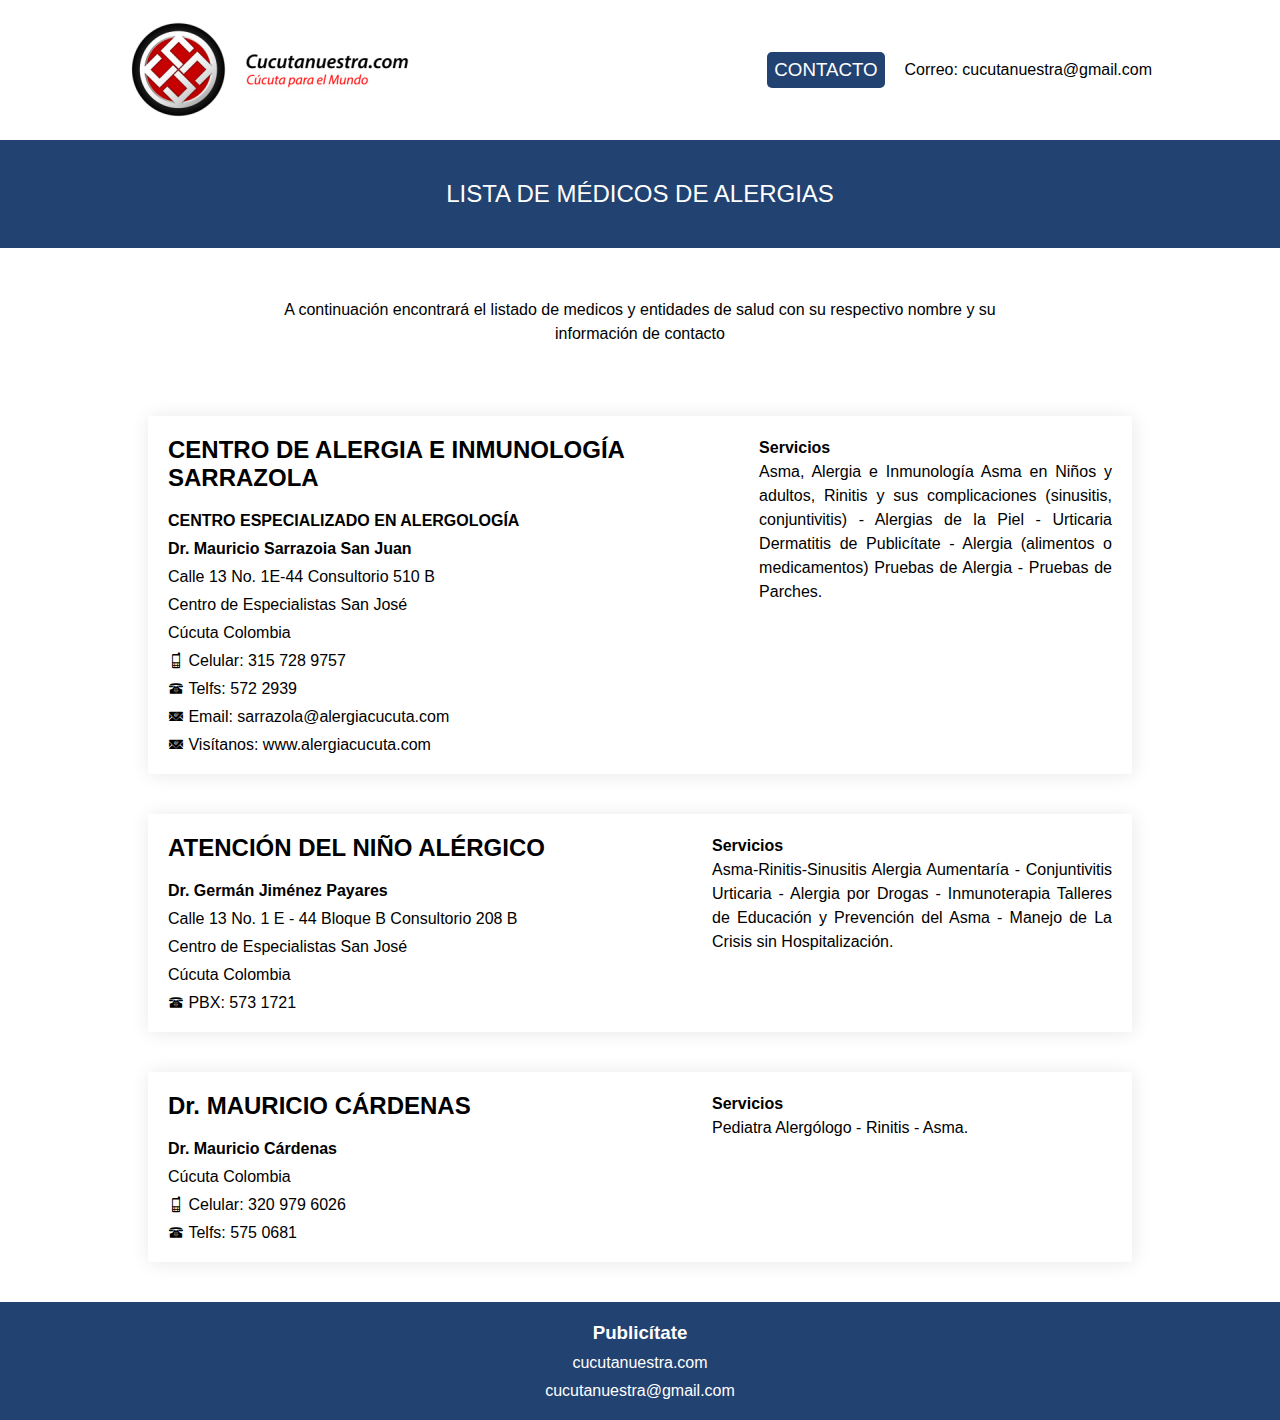
<file: medicos_alergias.html>
<!DOCTYPE html>
<html>
<head>
	<title>Guía Médica de Cúcuta</title> 
	<meta charset="utf-8">
	<meta name="viewport" content="width=device-width, initial-scale=1.0">
	<link rel="stylesheet" type="text/css" href="font/icofont.min.css">
	<link rel="stylesheet" type="text/css" href="medicos_general.css">
</head>
<body>

	<section class="top">
		<img src="images/logo-cucutanuestra-1.jpg" alt="logo">
		<div class="contact">
			<h3>CONTACTO</h3>
			<p>Correo: cucutanuestra@gmail.com</p>
		</div>
	</section>
	<section class="especialidades">
		<h2>LISTA DE MÉDICOS DE ALERGIAS</h2>
	</section>
	<section class="postEsp">
		<p>A continuación encontrará el listado de medicos y entidades de salud con su respectivo nombre y su información de contacto</p>
	</section>
	<div class="contenedor">

		<div class="tarjetas">
			<div class="textIzq">
				<h2>CENTRO DE ALERGIA E INMUNOLOGÍA SARRAZOLA</h2>
				<p><strong>CENTRO ESPECIALIZADO EN ALERGOLOGÍA</strong></p>
				<p><strong>Dr. Mauricio Sarrazoia San Juan</strong></p>
				<p>Calle 13 No. 1E-44 Consultorio 510 B</p>
				<p>Centro de Especialistas San José</p>
				<p>Cúcuta Colombia</p>
				<p><i class="icofont-ui-cell-phone"></i> Celular: 315 728 9757</p>
				<p><i class="icofont-telephone"></i> Telfs: 572 2939</p>
				<p><i class="icofont-email"></i> Email: sarrazola@alergiacucuta.com</p>
				<p><i class="icofont-email"></i> Visítanos: www.alergiacucuta.com</p>
			</div>
			<div class="textDer">
				<p><strong>Servicios</strong></p>
				<p>Asma, Alergia e Inmunología
				Asma en Niños y adultos, Rinitis y sus complicaciones (sinusitis, conjuntivitis) - Alergias de la Piel - Urticaria Dermatitis de Publicítate - Alergia (alimentos o medicamentos) Pruebas de Alergia - Pruebas de Parches.</p>
			</div>
		</div>

		<div class="tarjetas">
			<div class="textIzq">
				<h2>ATENCIÓN DEL NIÑO ALÉRGICO</h2>
				<p><strong>Dr. Germán Jiménez Payares</strong></p>
				<p>Calle 13 No. 1 E - 44 Bloque B Consultorio 208 B</p>
				<p>Centro de Especialistas San José</p>
				<p>Cúcuta Colombia</p>
				<p><i class="icofont-telephone"></i> PBX: 573 1721</p>
				
				
			</div>
			<div class="textDer">
				<p><strong>Servicios</strong></p>
				<p>Asma-Rinitis-Sinusitis Alergia Aumentaría - Conjuntivitis Urticaria - Alergia por Drogas - Inmunoterapia Talleres de Educación y Prevención del Asma - Manejo de La Crisis sin Hospitalización. </p>
			</div>
		</div>

		<div class="tarjetas">
			<div class="textIzq">
				<h2>Dr. MAURICIO CÁRDENAS</h2>
				<p><strong>Dr. Mauricio Cárdenas</strong></p>
				<p>Cúcuta Colombia</p>
				<p><i class="icofont-ui-cell-phone"></i> Celular: 320 979 6026</p>
				<p><i class="icofont-telephone"></i> Telfs: 575 0681</p>
				
				
				
			</div>
			<div class="textDer">
				<p><strong>Servicios</strong></p>
				<p>Pediatra Alergólogo - Rinitis - Asma.</p>
			</div>
		</div>

	</div>

	<footer>
		<h3>Publicítate</h3>
		<p>cucutanuestra.com</p>
		<p>cucutanuestra@gmail.com</p>
	</footer>

	
</body>
</html>
</file>
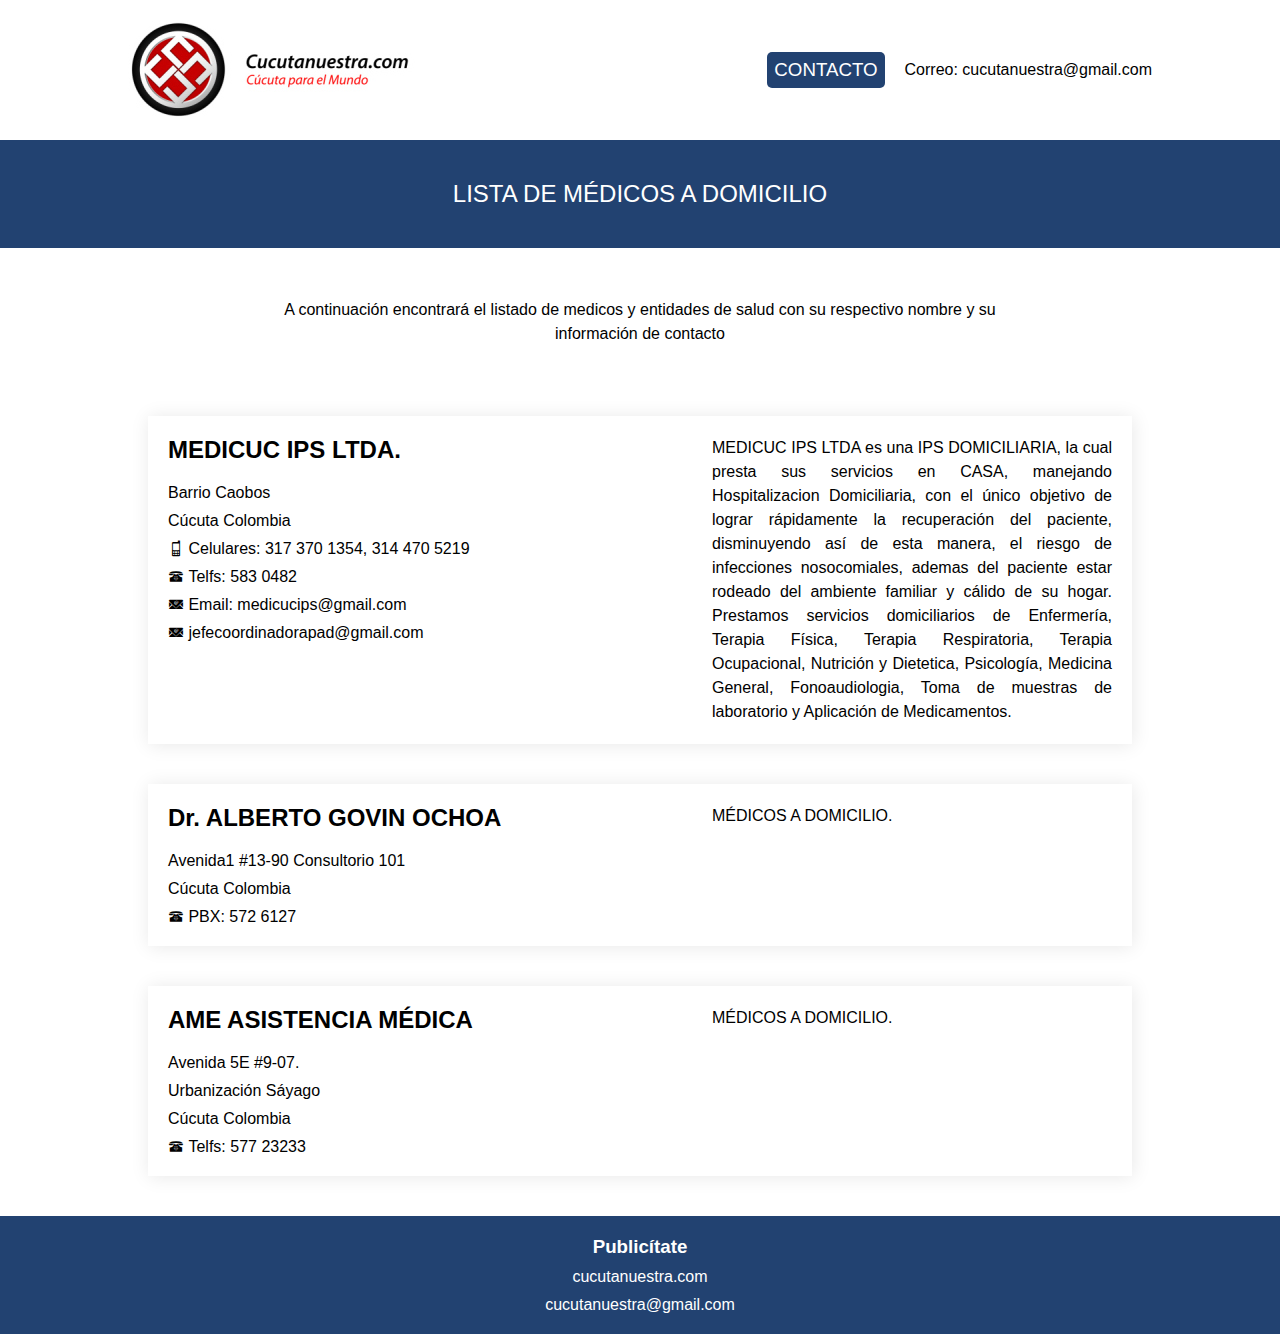
<file: medicos_domicilio.html>
<!DOCTYPE html>
<html>
<head>
	<title>Guía Médica de Cúcuta</title> 
	<meta charset="utf-8">
	<meta name="viewport" content="width=device-width, initial-scale=1.0">
	<link rel="stylesheet" type="text/css" href="font/icofont.min.css">
	<link rel="stylesheet" type="text/css" href="medicos_general.css">
</head>
<body>

	<section class="top">
		<img src="images/logo-cucutanuestra-1.jpg" alt="logo">
		<div class="contact">
			<h3>CONTACTO</h3>
			<p>Correo: cucutanuestra@gmail.com</p>
		</div>
	</section>
	<section class="especialidades">
		<h2>LISTA DE MÉDICOS A DOMICILIO</h2>
	</section>
	<section class="postEsp">
		<p>A continuación encontrará el listado de medicos y entidades de salud con su respectivo nombre y su información de contacto</p>
	</section>
	<div class="contenedor">

		<div class="tarjetas">
			<div class="textIzq">
				<h2>MEDICUC IPS LTDA.</h2>
				<p>Barrio Caobos</p>
				<p>Cúcuta Colombia</p>
				<p><i class="icofont-ui-cell-phone"></i> Celulares: 317 370 1354, 314 470 5219</p>
				<p><i class="icofont-telephone"></i> Telfs: 583 0482</p>
				<p><i class="icofont-email"></i> Email: medicucips@gmail.com</p>
				<p><i class="icofont-email"></i> jefecoordinadorapad@gmail.com</p>
			</div>
			<div class="textDer">
				<p>MEDICUC IPS LTDA es una IPS DOMICILIARIA, la cual presta sus servicios en CASA, manejando Hospitalizacion Domiciliaria, con el único objetivo de lograr rápidamente la recuperación del paciente, disminuyendo así de esta manera, el riesgo de infecciones nosocomiales, ademas del paciente estar rodeado del ambiente familiar y cálido de su hogar. Prestamos servicios domiciliarios de Enfermería, Terapia Física, Terapia Respiratoria, Terapia Ocupacional, Nutrición y Dietetica, Psicología, Medicina General, Fonoaudiologia, Toma de muestras de laboratorio y Aplicación de Medicamentos.</p>
			</div>
		</div>

		<div class="tarjetas">
			<div class="textIzq">
				<h2>Dr. ALBERTO GOVIN OCHOA</h2>
				<p>Avenida1 #13-90 Consultorio 101</p>
				<p>Cúcuta Colombia</p>
				
				<p><i class="icofont-telephone"></i> PBX: 572 6127</p>
				
			</div>
			<div class="textDer">
				<p>MÉDICOS A DOMICILIO.</p>
			</div>
		</div>

		<div class="tarjetas">
			<div class="textIzq">
				<h2>AME ASISTENCIA MÉDICA</h2>
				<p>Avenida 5E #9-07.</p>
				<p>Urbanización Sáyago</p>
				<p>Cúcuta Colombia</p>
				<p><i class="icofont-telephone"></i> Telfs: 577 23233</p>
				
			</div>
			<div class="textDer">
				<p>MÉDICOS A DOMICILIO.</p>
			</div>
		</div>

	</div>

	<footer>
		<h3>Publicítate</h3>
		<p>cucutanuestra.com</p>
		<p>cucutanuestra@gmail.com</p>
	</footer>

	
</body>
</html>
</file>
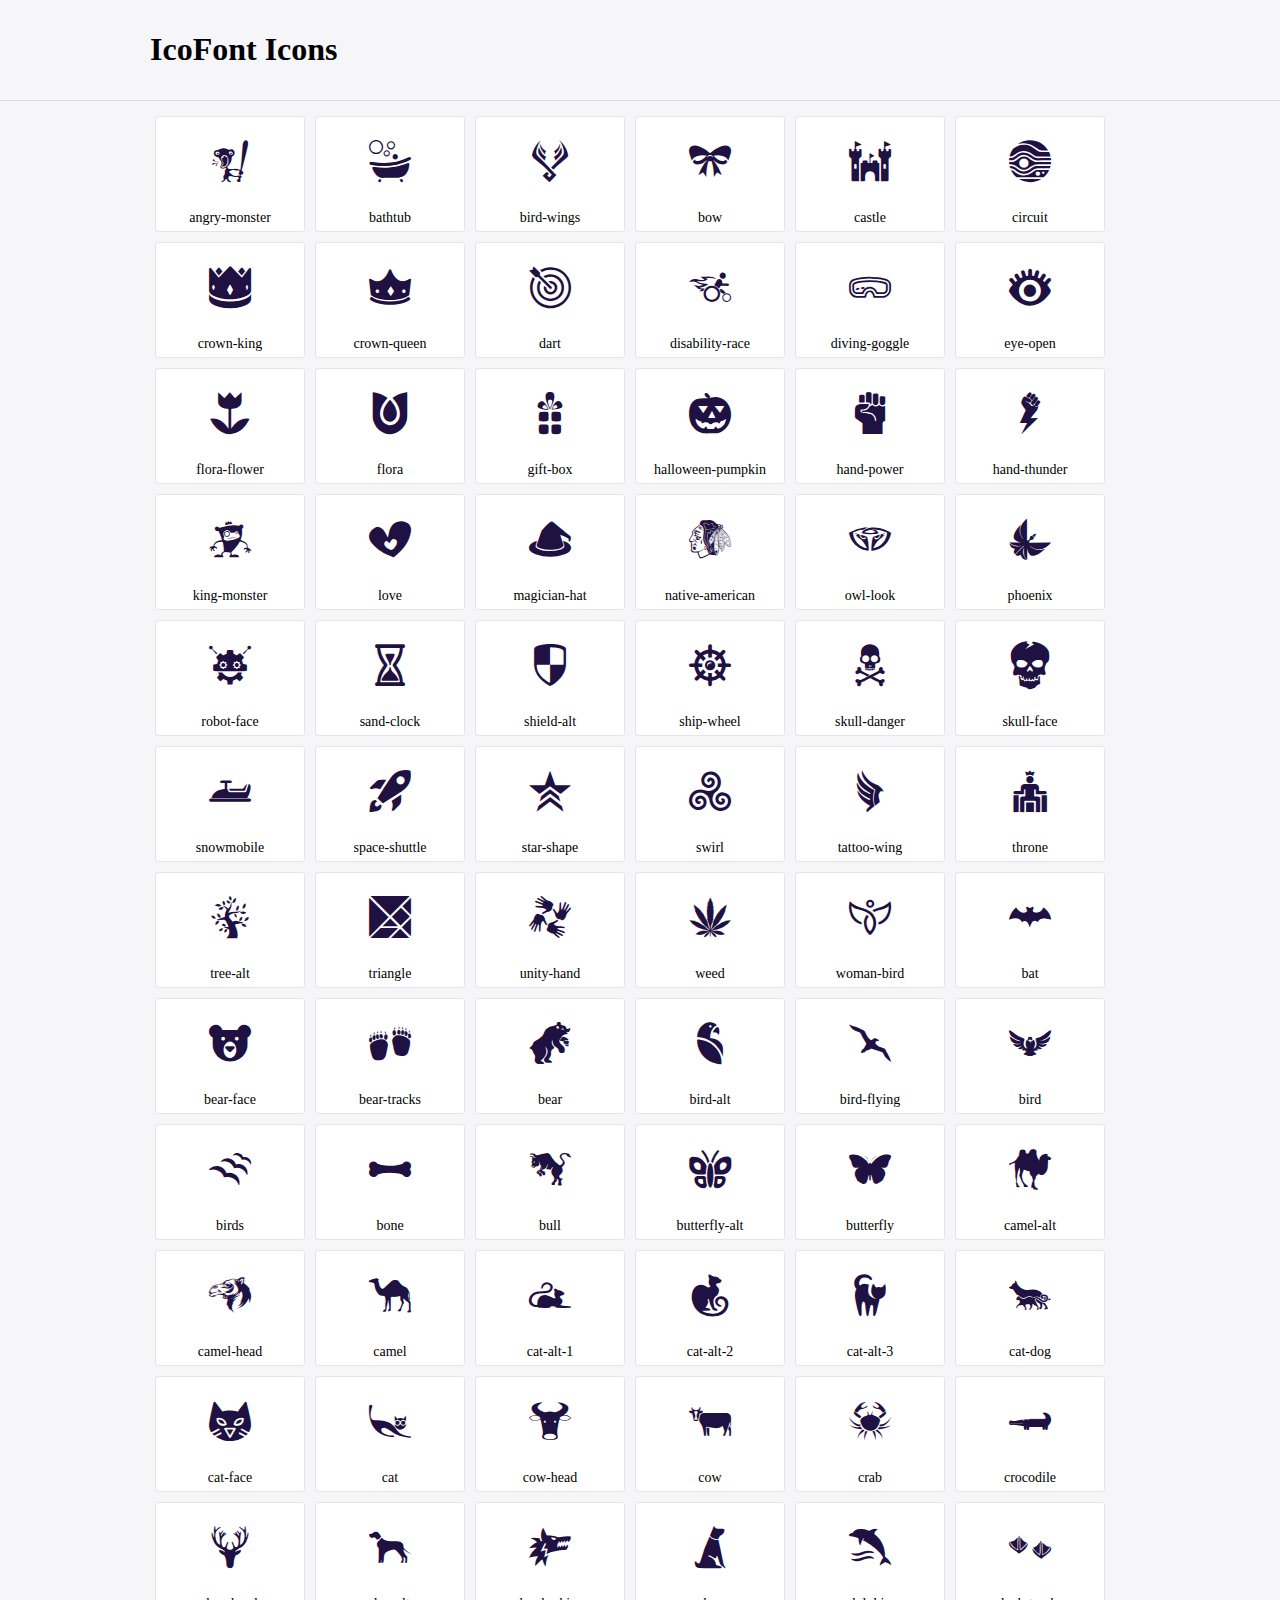
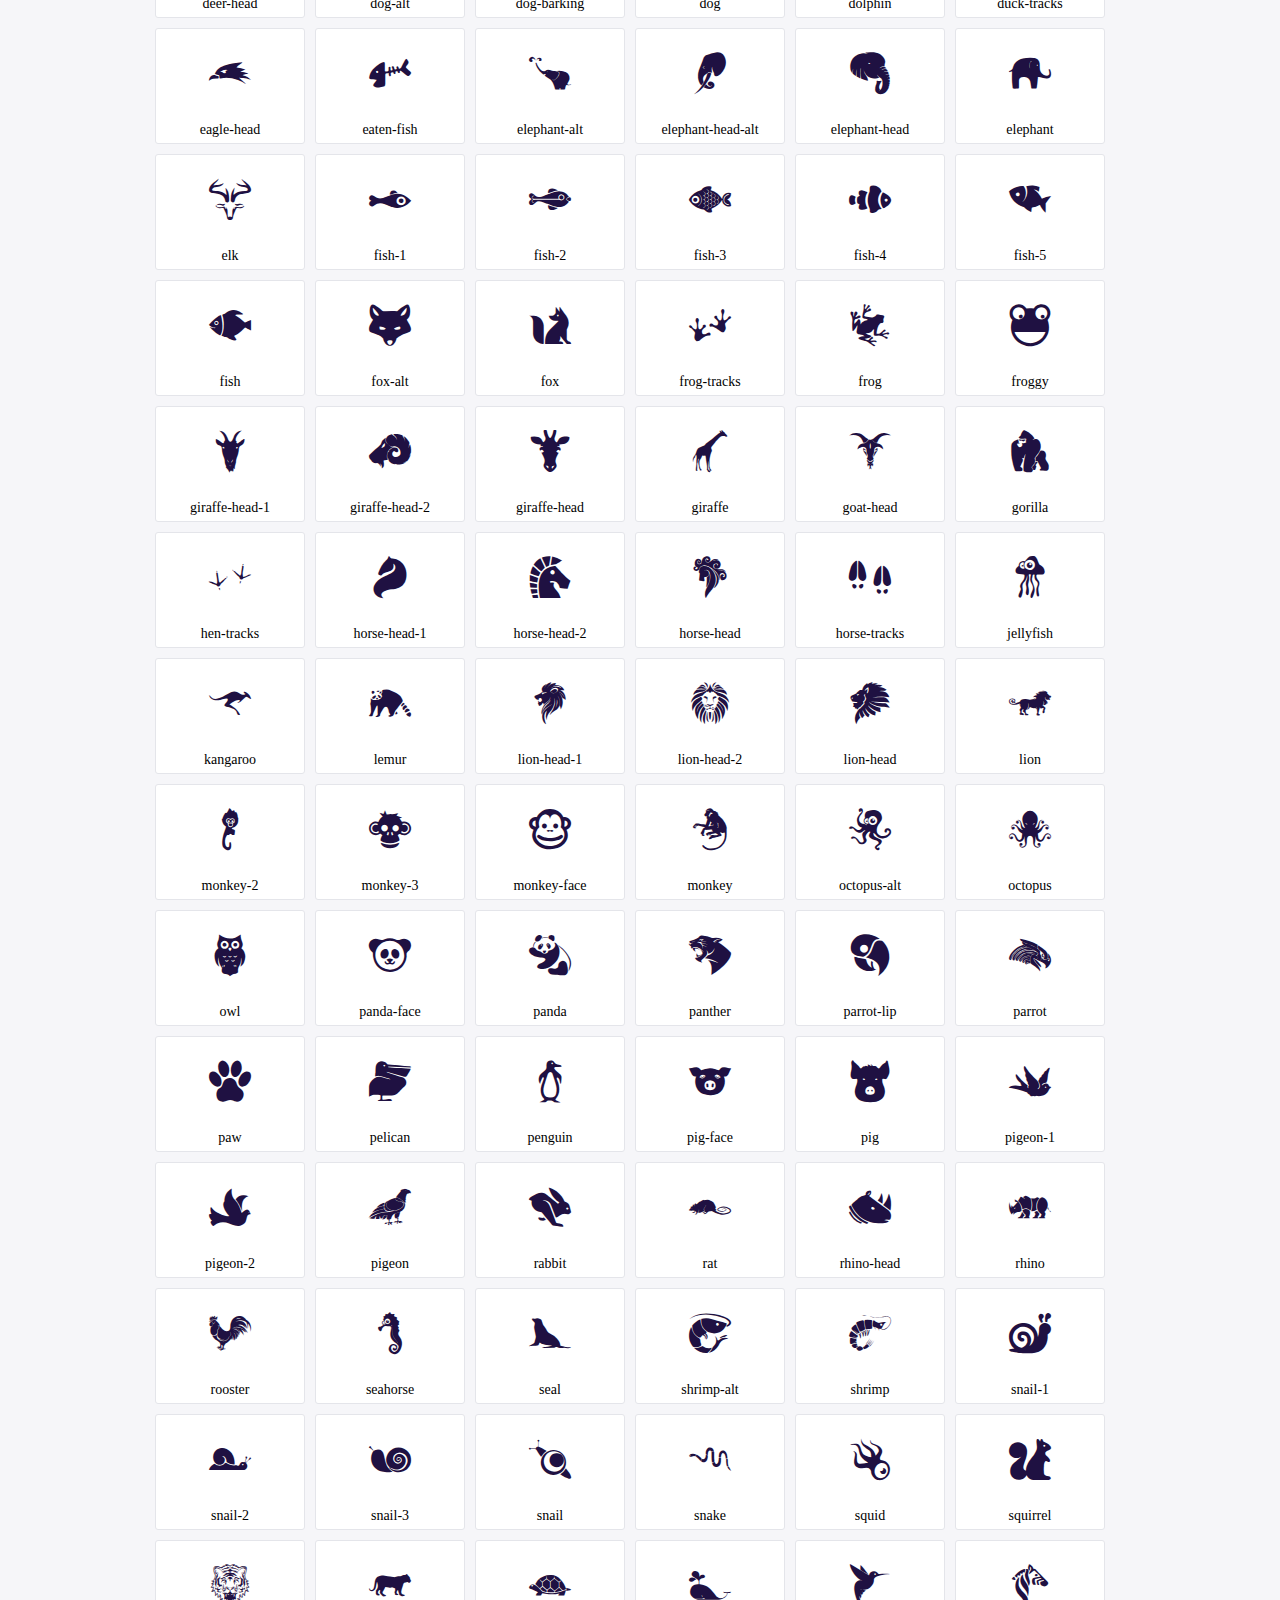
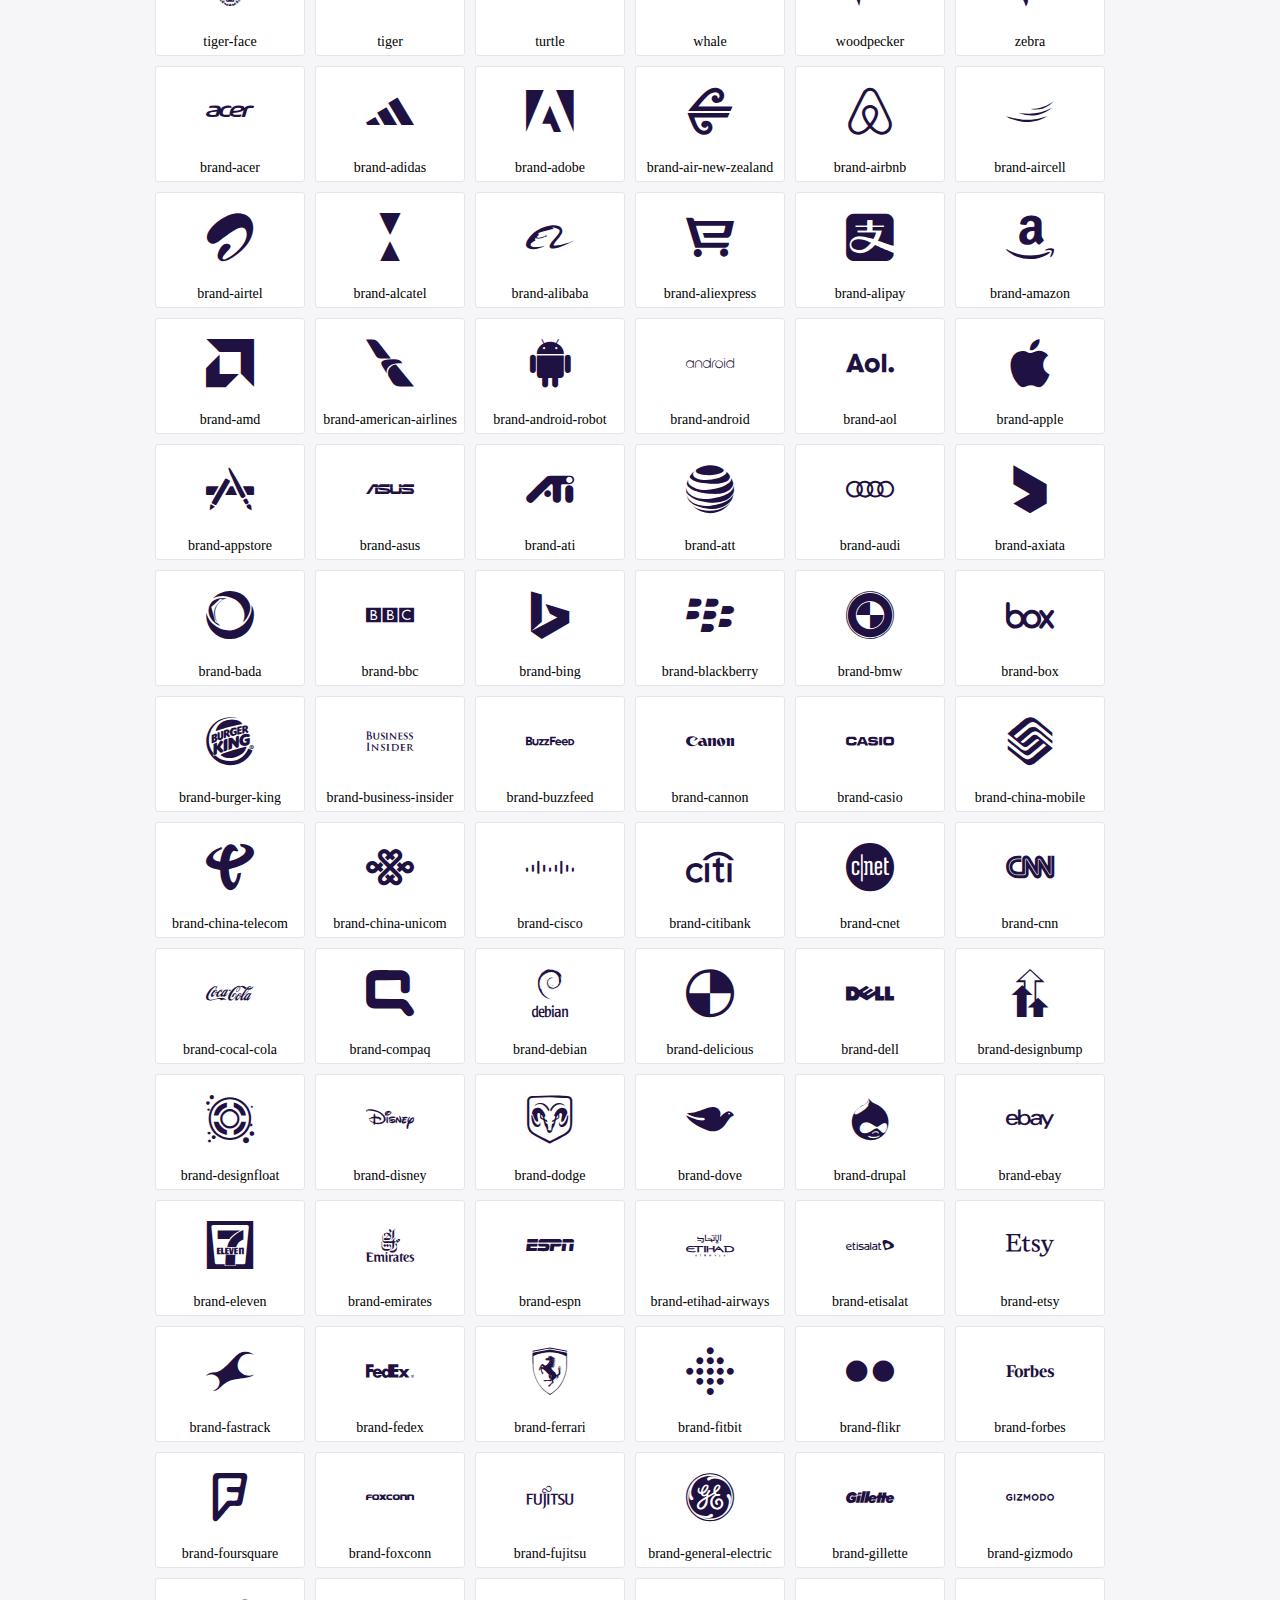
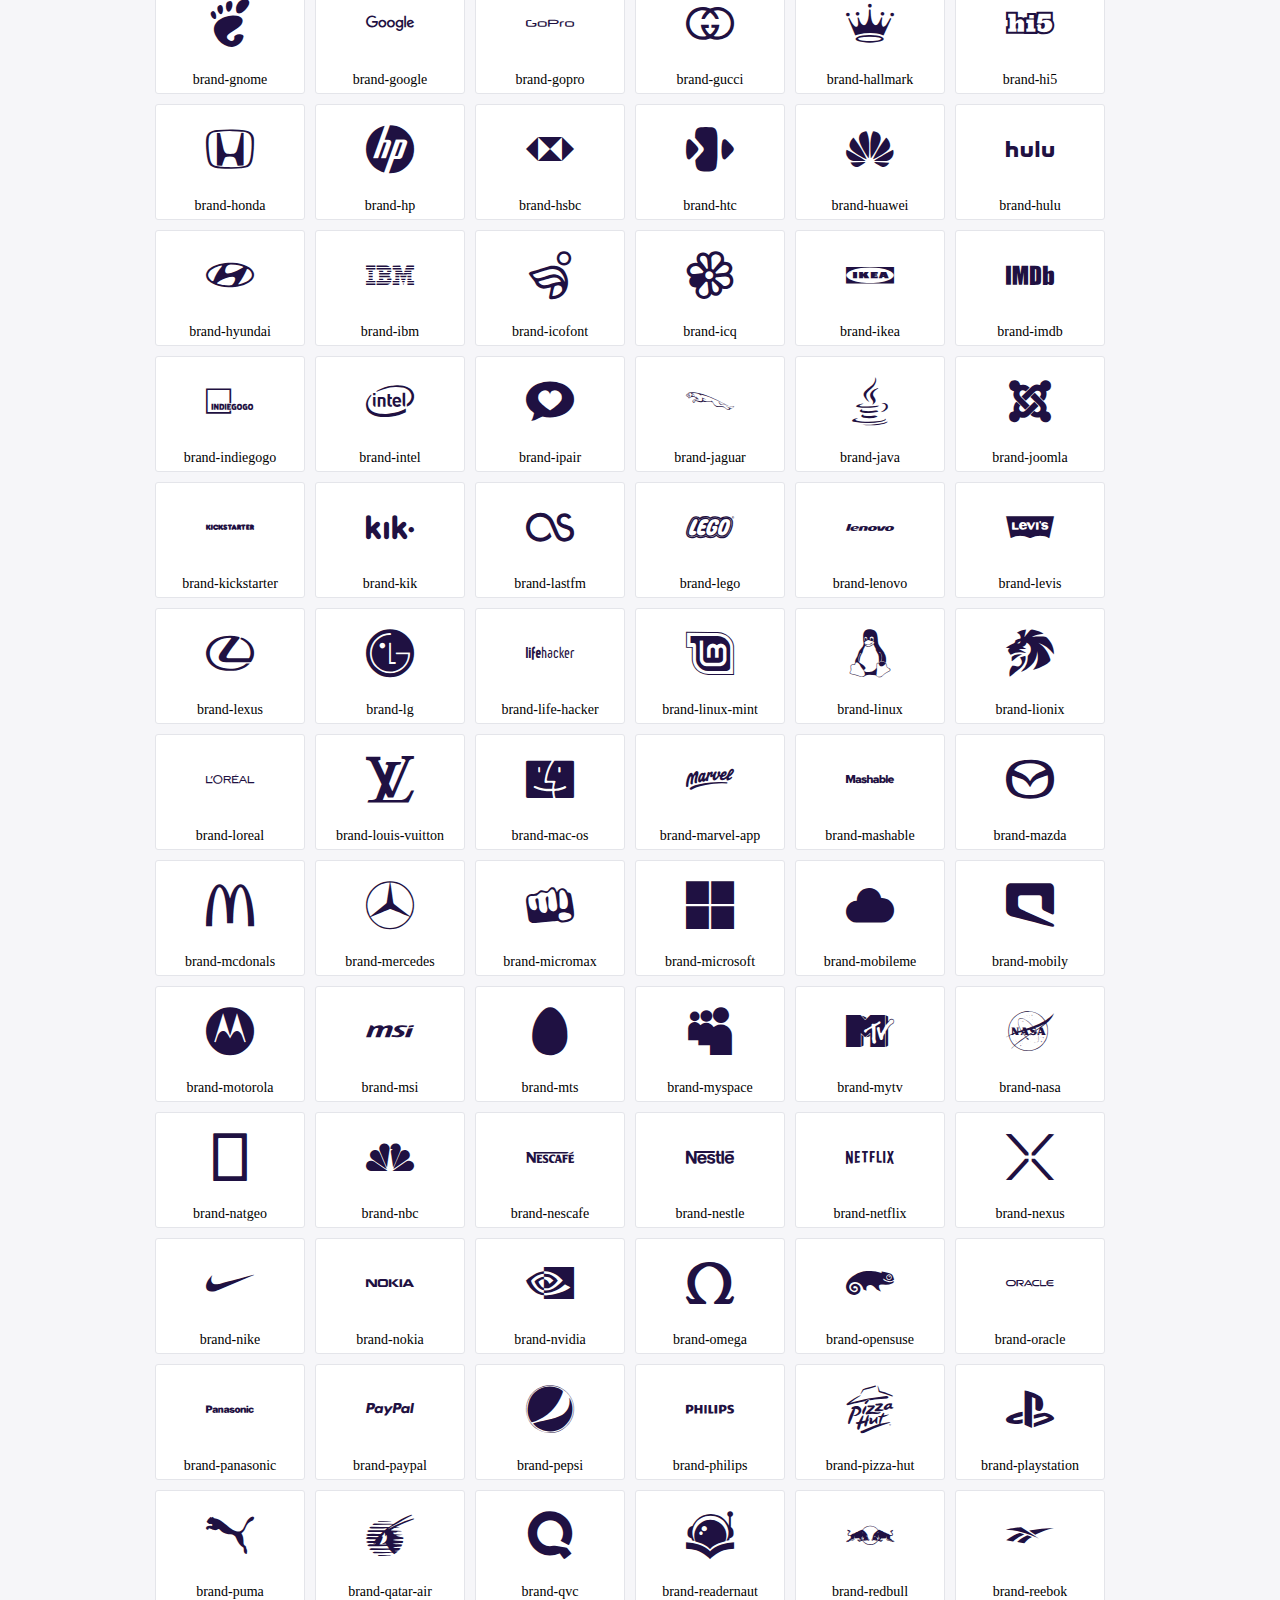
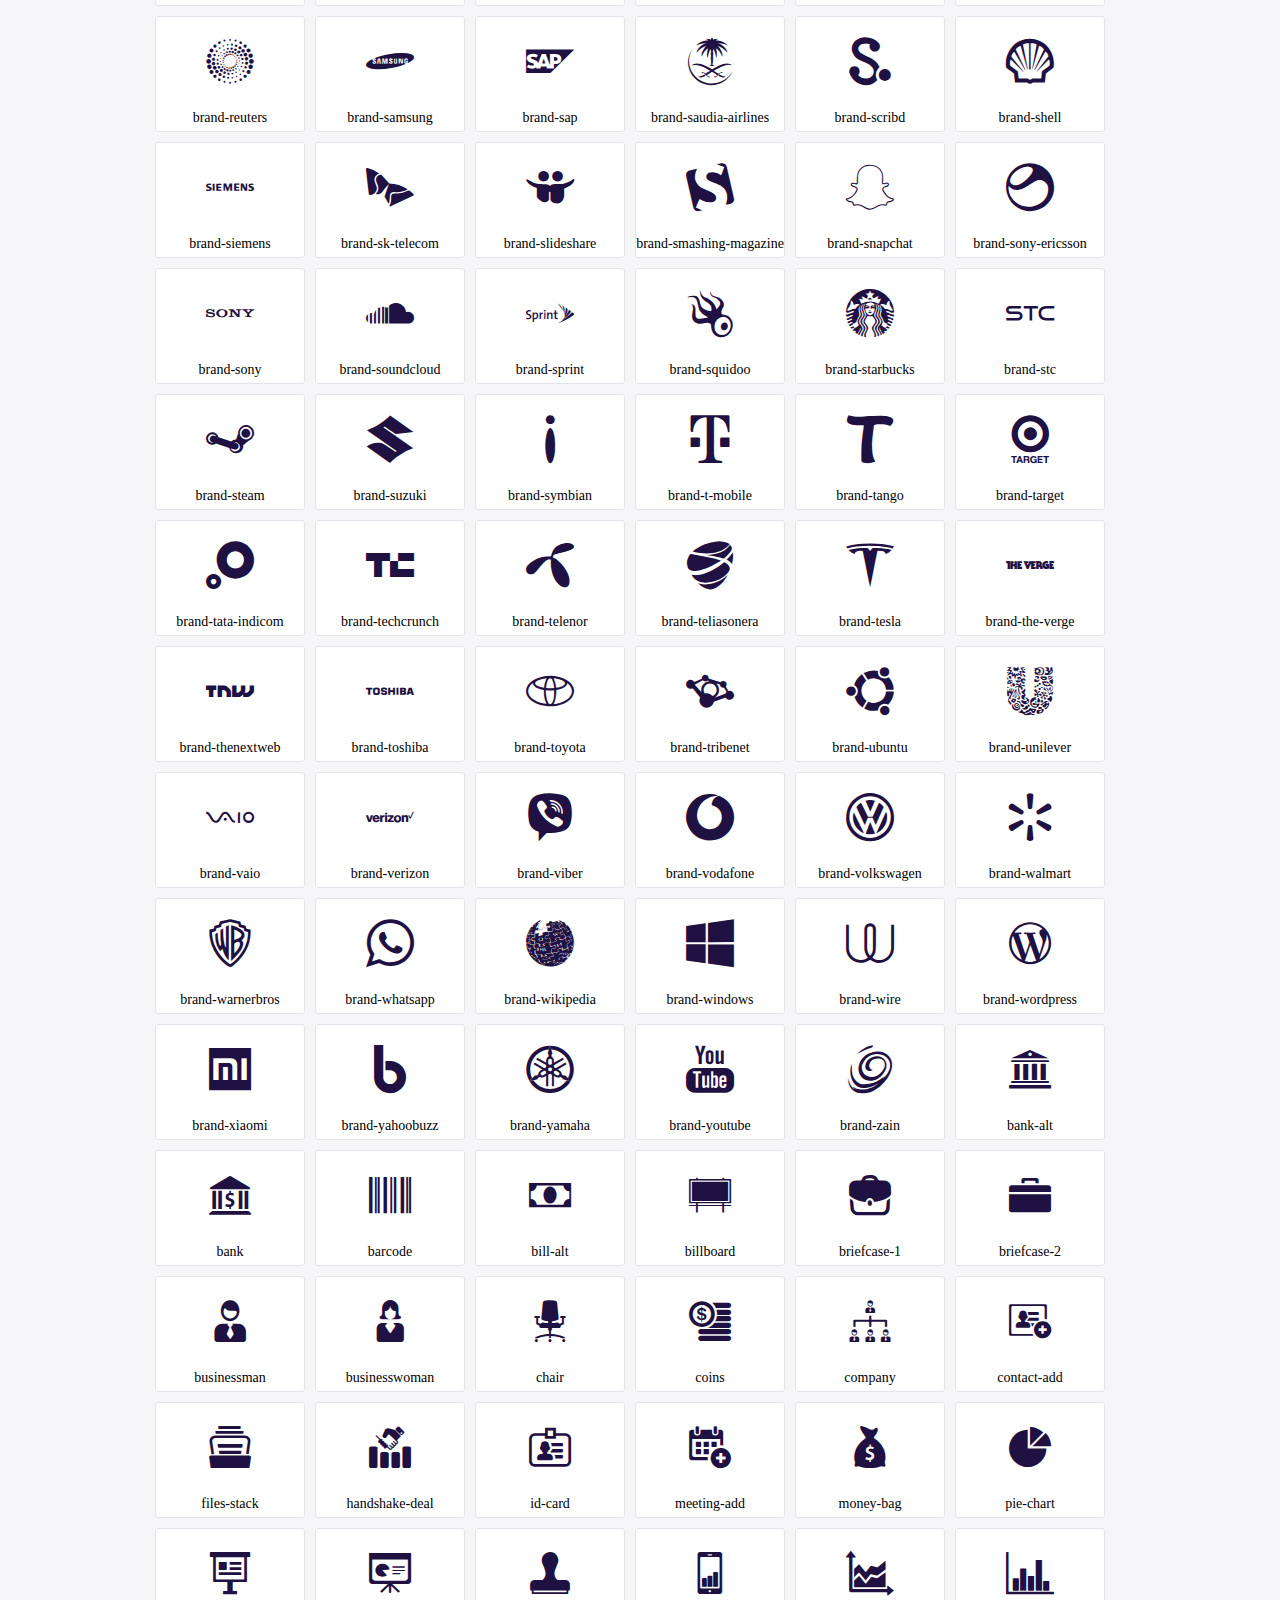
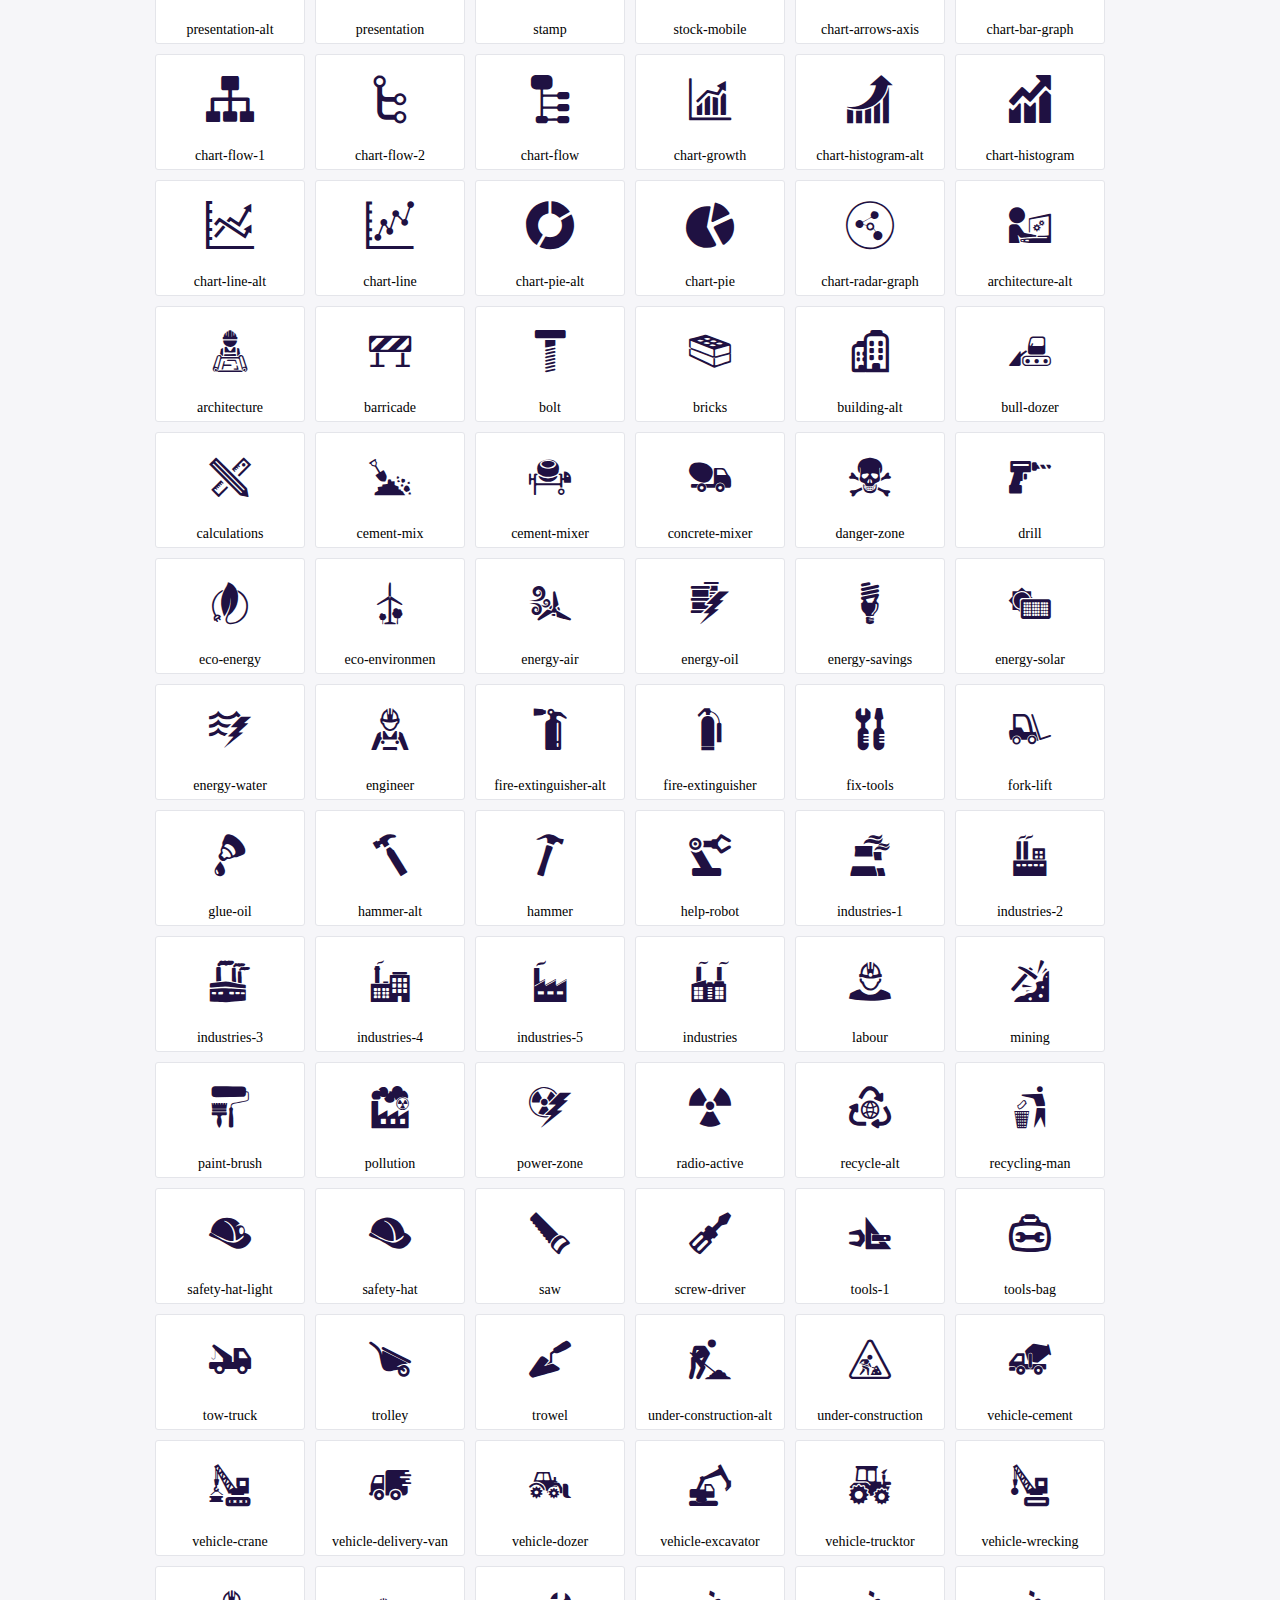
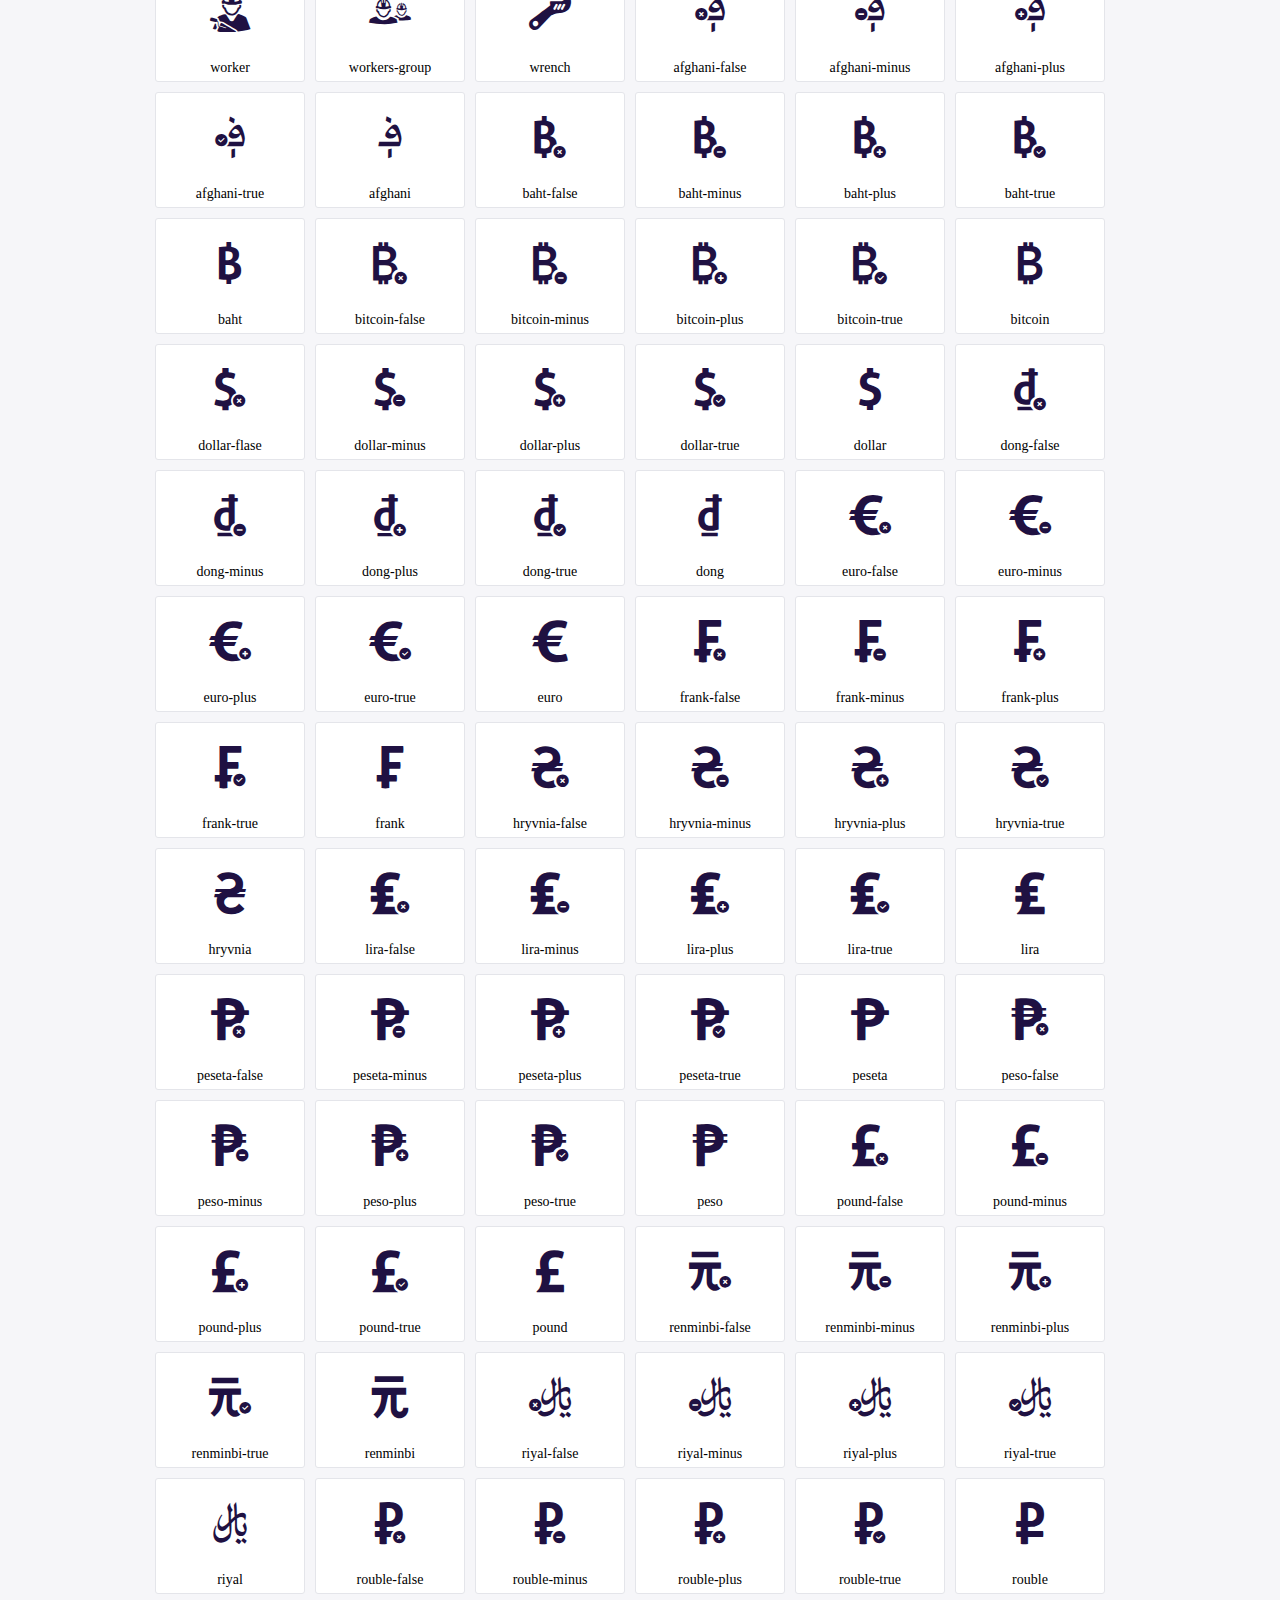
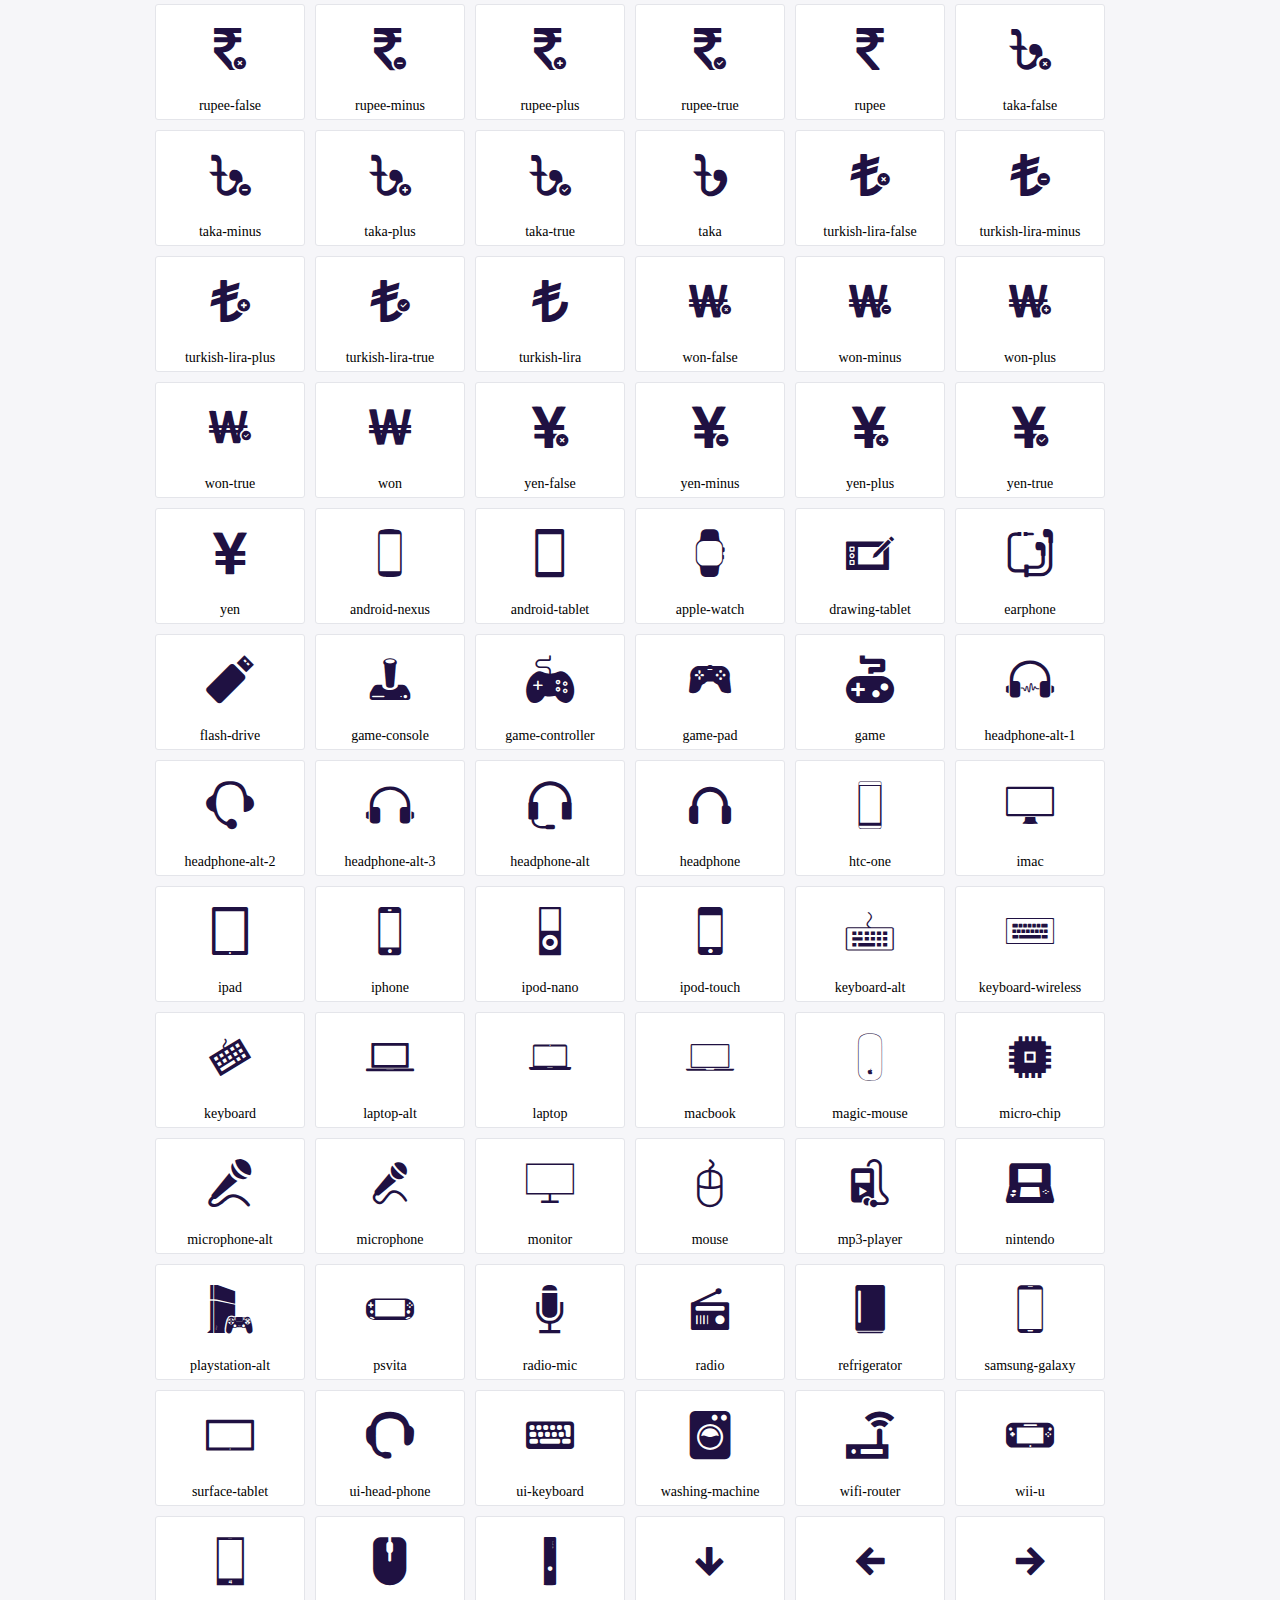
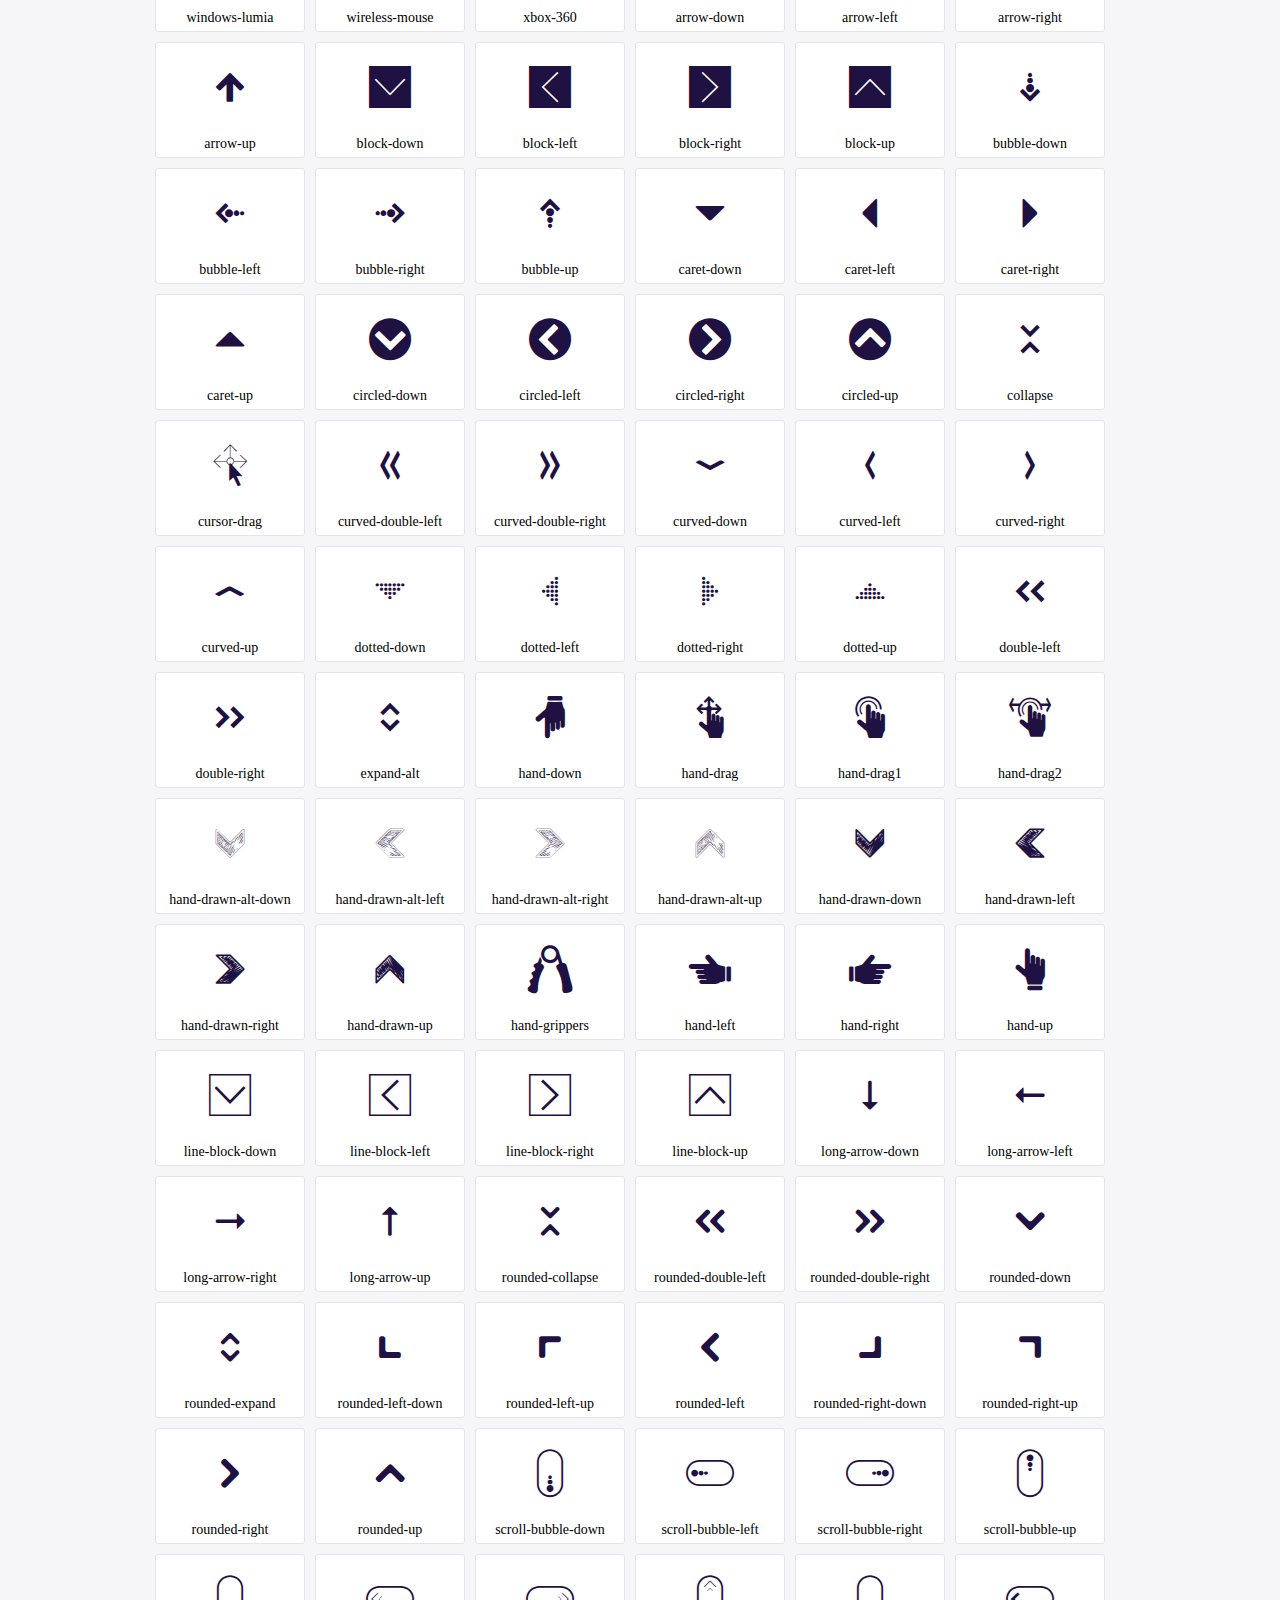
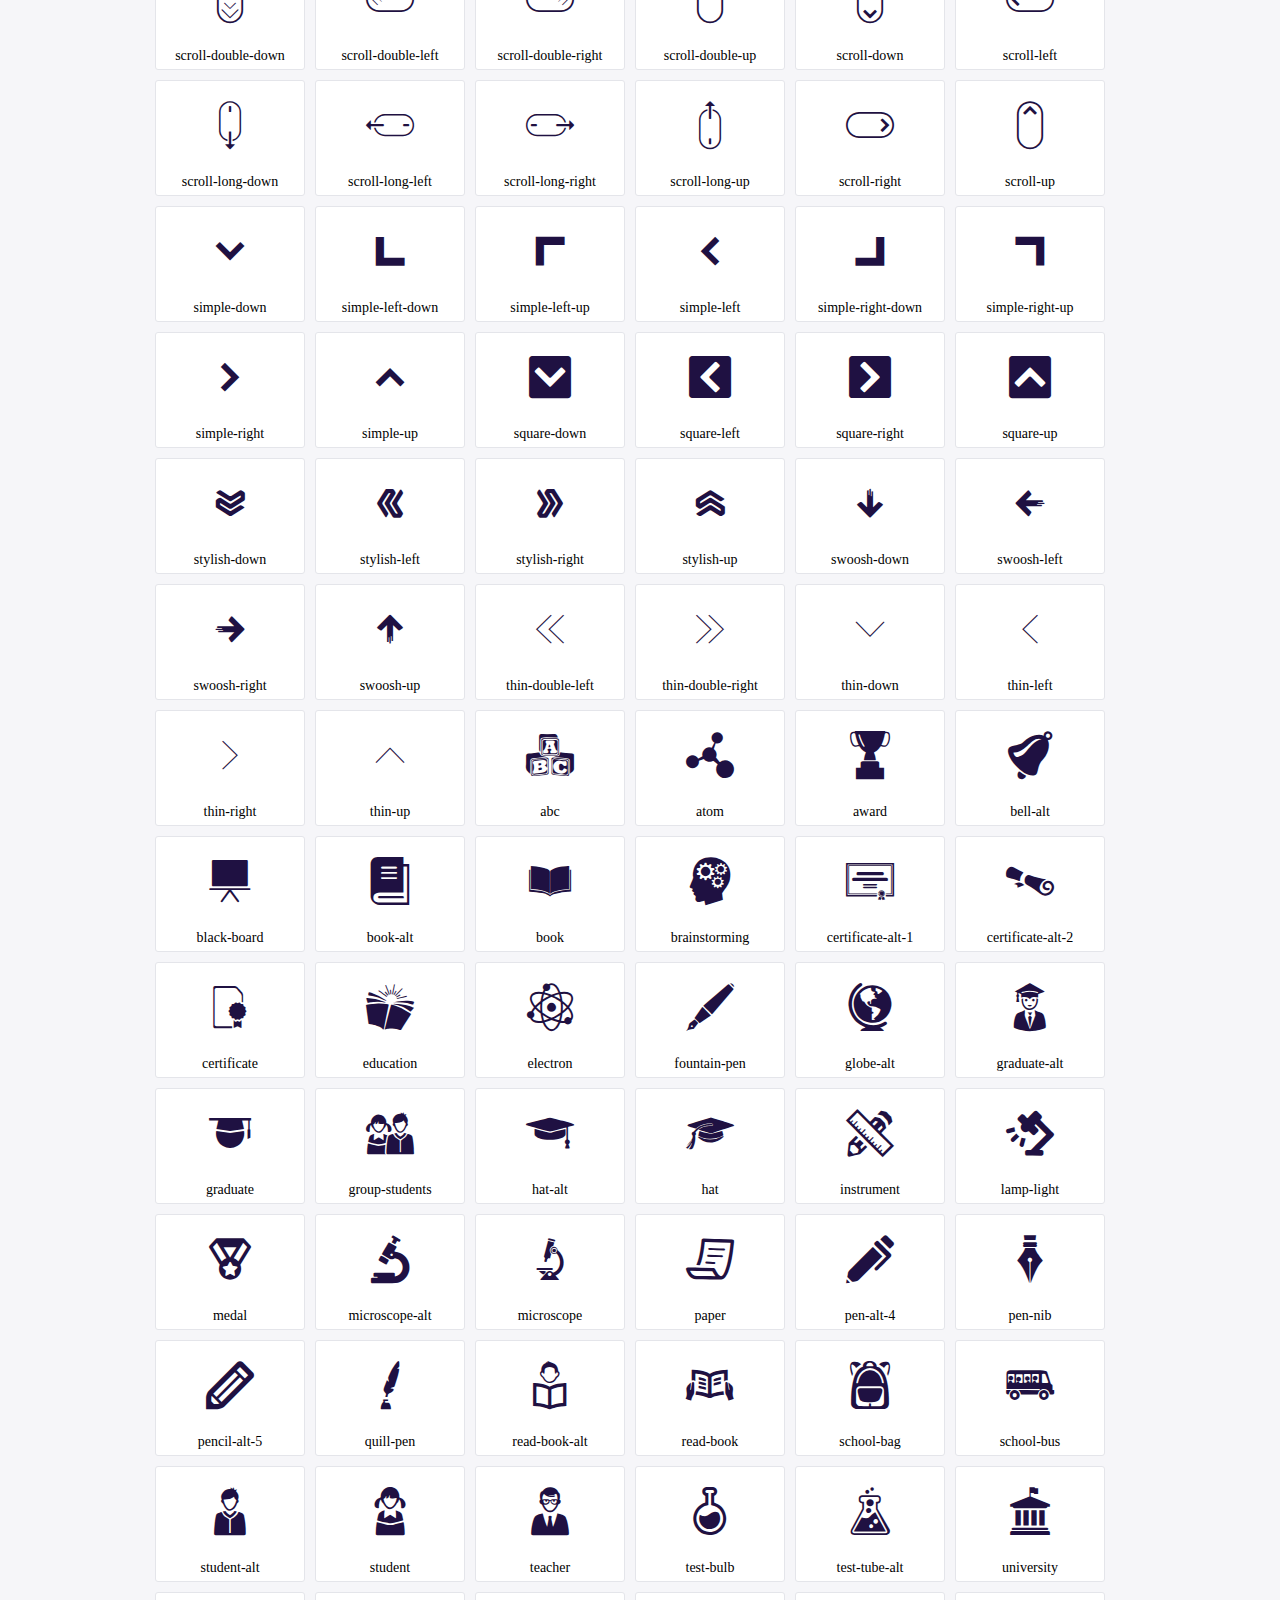
<file: font/demo.html>
<!DOCTYPE html>
	<html>
	<head>
		<meta charset="utf-8">
		<title>Examples | IcoFont</title>
		<link rel="stylesheet" type="text/css" href="./icofont.min.css">
		<style type="text/css">
			body {
				margin: 0;
				padding: 0;
				background: #F6F6F9;
			}
			.header {
				border-bottom: 1px solid #DCDCE1;
				padding: 10px 0;
				margin-bottom: 10px;
			}
			.container {
				width: 980px;
				margin: 0 auto;
			}
			.ico-title {
				font-size: 2em;
			}
			.iconlist {
				margin: 0;
				padding: 0;
				list-style: none;
				text-align: center;
				width: 100%;
				display: flex;
				flex-wrap: wrap;
				flex-direction: row;
			}
			.iconlist li {
				position: relative;
				margin: 5px;
				width: 150px;
				cursor: pointer;
			}
			.iconlist li .icon-holder {
				position: relative;
				text-align: center;
				border-radius: 3px;
				overflow: hidden;
				padding-bottom: 5px;
				background: #ffffff;
				border: 1px solid #E4E5EA;
				transition: all 0.2s linear 0s;
			}
			.iconlist li .icon-holder:hover {
				background: #00C3DA;
				color: #ffffff;
			}
			.iconlist li .icon-holder:hover .icon i {
				color: #ffffff;
			}
			.iconlist li .icon-holder .icon {
				padding: 20px;
				text-align: center;
			}
			.iconlist li .icon-holder .icon i {
				font-size: 3em;
				color: #1F1142;
			}
			.iconlist li .icon-holder span {
				font-size: 14px;
				display: block;
				margin-top: 5px;
				border-radius: 3px;
			}
		</style>
	</head>
	<body>
	<div class="header">
		<div class="container">
			<h1 class="ico-title"> IcoFont Icons </h1>
		</div>
	</div>
	<div class="container">
		<ul class="iconlist">
		
		<li>
			<div class="icon-holder">
				<div class="icon"> 
					<i class="icofont-angry-monster"></i>
				</div> 
				<span> angry-monster </span>
			</div>
		</li>
		
		<li>
			<div class="icon-holder">
				<div class="icon"> 
					<i class="icofont-bathtub"></i>
				</div> 
				<span> bathtub </span>
			</div>
		</li>
		
		<li>
			<div class="icon-holder">
				<div class="icon"> 
					<i class="icofont-bird-wings"></i>
				</div> 
				<span> bird-wings </span>
			</div>
		</li>
		
		<li>
			<div class="icon-holder">
				<div class="icon"> 
					<i class="icofont-bow"></i>
				</div> 
				<span> bow </span>
			</div>
		</li>
		
		<li>
			<div class="icon-holder">
				<div class="icon"> 
					<i class="icofont-castle"></i>
				</div> 
				<span> castle </span>
			</div>
		</li>
		
		<li>
			<div class="icon-holder">
				<div class="icon"> 
					<i class="icofont-circuit"></i>
				</div> 
				<span> circuit </span>
			</div>
		</li>
		
		<li>
			<div class="icon-holder">
				<div class="icon"> 
					<i class="icofont-crown-king"></i>
				</div> 
				<span> crown-king </span>
			</div>
		</li>
		
		<li>
			<div class="icon-holder">
				<div class="icon"> 
					<i class="icofont-crown-queen"></i>
				</div> 
				<span> crown-queen </span>
			</div>
		</li>
		
		<li>
			<div class="icon-holder">
				<div class="icon"> 
					<i class="icofont-dart"></i>
				</div> 
				<span> dart </span>
			</div>
		</li>
		
		<li>
			<div class="icon-holder">
				<div class="icon"> 
					<i class="icofont-disability-race"></i>
				</div> 
				<span> disability-race </span>
			</div>
		</li>
		
		<li>
			<div class="icon-holder">
				<div class="icon"> 
					<i class="icofont-diving-goggle"></i>
				</div> 
				<span> diving-goggle </span>
			</div>
		</li>
		
		<li>
			<div class="icon-holder">
				<div class="icon"> 
					<i class="icofont-eye-open"></i>
				</div> 
				<span> eye-open </span>
			</div>
		</li>
		
		<li>
			<div class="icon-holder">
				<div class="icon"> 
					<i class="icofont-flora-flower"></i>
				</div> 
				<span> flora-flower </span>
			</div>
		</li>
		
		<li>
			<div class="icon-holder">
				<div class="icon"> 
					<i class="icofont-flora"></i>
				</div> 
				<span> flora </span>
			</div>
		</li>
		
		<li>
			<div class="icon-holder">
				<div class="icon"> 
					<i class="icofont-gift-box"></i>
				</div> 
				<span> gift-box </span>
			</div>
		</li>
		
		<li>
			<div class="icon-holder">
				<div class="icon"> 
					<i class="icofont-halloween-pumpkin"></i>
				</div> 
				<span> halloween-pumpkin </span>
			</div>
		</li>
		
		<li>
			<div class="icon-holder">
				<div class="icon"> 
					<i class="icofont-hand-power"></i>
				</div> 
				<span> hand-power </span>
			</div>
		</li>
		
		<li>
			<div class="icon-holder">
				<div class="icon"> 
					<i class="icofont-hand-thunder"></i>
				</div> 
				<span> hand-thunder </span>
			</div>
		</li>
		
		<li>
			<div class="icon-holder">
				<div class="icon"> 
					<i class="icofont-king-monster"></i>
				</div> 
				<span> king-monster </span>
			</div>
		</li>
		
		<li>
			<div class="icon-holder">
				<div class="icon"> 
					<i class="icofont-love"></i>
				</div> 
				<span> love </span>
			</div>
		</li>
		
		<li>
			<div class="icon-holder">
				<div class="icon"> 
					<i class="icofont-magician-hat"></i>
				</div> 
				<span> magician-hat </span>
			</div>
		</li>
		
		<li>
			<div class="icon-holder">
				<div class="icon"> 
					<i class="icofont-native-american"></i>
				</div> 
				<span> native-american </span>
			</div>
		</li>
		
		<li>
			<div class="icon-holder">
				<div class="icon"> 
					<i class="icofont-owl-look"></i>
				</div> 
				<span> owl-look </span>
			</div>
		</li>
		
		<li>
			<div class="icon-holder">
				<div class="icon"> 
					<i class="icofont-phoenix"></i>
				</div> 
				<span> phoenix </span>
			</div>
		</li>
		
		<li>
			<div class="icon-holder">
				<div class="icon"> 
					<i class="icofont-robot-face"></i>
				</div> 
				<span> robot-face </span>
			</div>
		</li>
		
		<li>
			<div class="icon-holder">
				<div class="icon"> 
					<i class="icofont-sand-clock"></i>
				</div> 
				<span> sand-clock </span>
			</div>
		</li>
		
		<li>
			<div class="icon-holder">
				<div class="icon"> 
					<i class="icofont-shield-alt"></i>
				</div> 
				<span> shield-alt </span>
			</div>
		</li>
		
		<li>
			<div class="icon-holder">
				<div class="icon"> 
					<i class="icofont-ship-wheel"></i>
				</div> 
				<span> ship-wheel </span>
			</div>
		</li>
		
		<li>
			<div class="icon-holder">
				<div class="icon"> 
					<i class="icofont-skull-danger"></i>
				</div> 
				<span> skull-danger </span>
			</div>
		</li>
		
		<li>
			<div class="icon-holder">
				<div class="icon"> 
					<i class="icofont-skull-face"></i>
				</div> 
				<span> skull-face </span>
			</div>
		</li>
		
		<li>
			<div class="icon-holder">
				<div class="icon"> 
					<i class="icofont-snowmobile"></i>
				</div> 
				<span> snowmobile </span>
			</div>
		</li>
		
		<li>
			<div class="icon-holder">
				<div class="icon"> 
					<i class="icofont-space-shuttle"></i>
				</div> 
				<span> space-shuttle </span>
			</div>
		</li>
		
		<li>
			<div class="icon-holder">
				<div class="icon"> 
					<i class="icofont-star-shape"></i>
				</div> 
				<span> star-shape </span>
			</div>
		</li>
		
		<li>
			<div class="icon-holder">
				<div class="icon"> 
					<i class="icofont-swirl"></i>
				</div> 
				<span> swirl </span>
			</div>
		</li>
		
		<li>
			<div class="icon-holder">
				<div class="icon"> 
					<i class="icofont-tattoo-wing"></i>
				</div> 
				<span> tattoo-wing </span>
			</div>
		</li>
		
		<li>
			<div class="icon-holder">
				<div class="icon"> 
					<i class="icofont-throne"></i>
				</div> 
				<span> throne </span>
			</div>
		</li>
		
		<li>
			<div class="icon-holder">
				<div class="icon"> 
					<i class="icofont-tree-alt"></i>
				</div> 
				<span> tree-alt </span>
			</div>
		</li>
		
		<li>
			<div class="icon-holder">
				<div class="icon"> 
					<i class="icofont-triangle"></i>
				</div> 
				<span> triangle </span>
			</div>
		</li>
		
		<li>
			<div class="icon-holder">
				<div class="icon"> 
					<i class="icofont-unity-hand"></i>
				</div> 
				<span> unity-hand </span>
			</div>
		</li>
		
		<li>
			<div class="icon-holder">
				<div class="icon"> 
					<i class="icofont-weed"></i>
				</div> 
				<span> weed </span>
			</div>
		</li>
		
		<li>
			<div class="icon-holder">
				<div class="icon"> 
					<i class="icofont-woman-bird"></i>
				</div> 
				<span> woman-bird </span>
			</div>
		</li>
		
		<li>
			<div class="icon-holder">
				<div class="icon"> 
					<i class="icofont-bat"></i>
				</div> 
				<span> bat </span>
			</div>
		</li>
		
		<li>
			<div class="icon-holder">
				<div class="icon"> 
					<i class="icofont-bear-face"></i>
				</div> 
				<span> bear-face </span>
			</div>
		</li>
		
		<li>
			<div class="icon-holder">
				<div class="icon"> 
					<i class="icofont-bear-tracks"></i>
				</div> 
				<span> bear-tracks </span>
			</div>
		</li>
		
		<li>
			<div class="icon-holder">
				<div class="icon"> 
					<i class="icofont-bear"></i>
				</div> 
				<span> bear </span>
			</div>
		</li>
		
		<li>
			<div class="icon-holder">
				<div class="icon"> 
					<i class="icofont-bird-alt"></i>
				</div> 
				<span> bird-alt </span>
			</div>
		</li>
		
		<li>
			<div class="icon-holder">
				<div class="icon"> 
					<i class="icofont-bird-flying"></i>
				</div> 
				<span> bird-flying </span>
			</div>
		</li>
		
		<li>
			<div class="icon-holder">
				<div class="icon"> 
					<i class="icofont-bird"></i>
				</div> 
				<span> bird </span>
			</div>
		</li>
		
		<li>
			<div class="icon-holder">
				<div class="icon"> 
					<i class="icofont-birds"></i>
				</div> 
				<span> birds </span>
			</div>
		</li>
		
		<li>
			<div class="icon-holder">
				<div class="icon"> 
					<i class="icofont-bone"></i>
				</div> 
				<span> bone </span>
			</div>
		</li>
		
		<li>
			<div class="icon-holder">
				<div class="icon"> 
					<i class="icofont-bull"></i>
				</div> 
				<span> bull </span>
			</div>
		</li>
		
		<li>
			<div class="icon-holder">
				<div class="icon"> 
					<i class="icofont-butterfly-alt"></i>
				</div> 
				<span> butterfly-alt </span>
			</div>
		</li>
		
		<li>
			<div class="icon-holder">
				<div class="icon"> 
					<i class="icofont-butterfly"></i>
				</div> 
				<span> butterfly </span>
			</div>
		</li>
		
		<li>
			<div class="icon-holder">
				<div class="icon"> 
					<i class="icofont-camel-alt"></i>
				</div> 
				<span> camel-alt </span>
			</div>
		</li>
		
		<li>
			<div class="icon-holder">
				<div class="icon"> 
					<i class="icofont-camel-head"></i>
				</div> 
				<span> camel-head </span>
			</div>
		</li>
		
		<li>
			<div class="icon-holder">
				<div class="icon"> 
					<i class="icofont-camel"></i>
				</div> 
				<span> camel </span>
			</div>
		</li>
		
		<li>
			<div class="icon-holder">
				<div class="icon"> 
					<i class="icofont-cat-alt-1"></i>
				</div> 
				<span> cat-alt-1 </span>
			</div>
		</li>
		
		<li>
			<div class="icon-holder">
				<div class="icon"> 
					<i class="icofont-cat-alt-2"></i>
				</div> 
				<span> cat-alt-2 </span>
			</div>
		</li>
		
		<li>
			<div class="icon-holder">
				<div class="icon"> 
					<i class="icofont-cat-alt-3"></i>
				</div> 
				<span> cat-alt-3 </span>
			</div>
		</li>
		
		<li>
			<div class="icon-holder">
				<div class="icon"> 
					<i class="icofont-cat-dog"></i>
				</div> 
				<span> cat-dog </span>
			</div>
		</li>
		
		<li>
			<div class="icon-holder">
				<div class="icon"> 
					<i class="icofont-cat-face"></i>
				</div> 
				<span> cat-face </span>
			</div>
		</li>
		
		<li>
			<div class="icon-holder">
				<div class="icon"> 
					<i class="icofont-cat"></i>
				</div> 
				<span> cat </span>
			</div>
		</li>
		
		<li>
			<div class="icon-holder">
				<div class="icon"> 
					<i class="icofont-cow-head"></i>
				</div> 
				<span> cow-head </span>
			</div>
		</li>
		
		<li>
			<div class="icon-holder">
				<div class="icon"> 
					<i class="icofont-cow"></i>
				</div> 
				<span> cow </span>
			</div>
		</li>
		
		<li>
			<div class="icon-holder">
				<div class="icon"> 
					<i class="icofont-crab"></i>
				</div> 
				<span> crab </span>
			</div>
		</li>
		
		<li>
			<div class="icon-holder">
				<div class="icon"> 
					<i class="icofont-crocodile"></i>
				</div> 
				<span> crocodile </span>
			</div>
		</li>
		
		<li>
			<div class="icon-holder">
				<div class="icon"> 
					<i class="icofont-deer-head"></i>
				</div> 
				<span> deer-head </span>
			</div>
		</li>
		
		<li>
			<div class="icon-holder">
				<div class="icon"> 
					<i class="icofont-dog-alt"></i>
				</div> 
				<span> dog-alt </span>
			</div>
		</li>
		
		<li>
			<div class="icon-holder">
				<div class="icon"> 
					<i class="icofont-dog-barking"></i>
				</div> 
				<span> dog-barking </span>
			</div>
		</li>
		
		<li>
			<div class="icon-holder">
				<div class="icon"> 
					<i class="icofont-dog"></i>
				</div> 
				<span> dog </span>
			</div>
		</li>
		
		<li>
			<div class="icon-holder">
				<div class="icon"> 
					<i class="icofont-dolphin"></i>
				</div> 
				<span> dolphin </span>
			</div>
		</li>
		
		<li>
			<div class="icon-holder">
				<div class="icon"> 
					<i class="icofont-duck-tracks"></i>
				</div> 
				<span> duck-tracks </span>
			</div>
		</li>
		
		<li>
			<div class="icon-holder">
				<div class="icon"> 
					<i class="icofont-eagle-head"></i>
				</div> 
				<span> eagle-head </span>
			</div>
		</li>
		
		<li>
			<div class="icon-holder">
				<div class="icon"> 
					<i class="icofont-eaten-fish"></i>
				</div> 
				<span> eaten-fish </span>
			</div>
		</li>
		
		<li>
			<div class="icon-holder">
				<div class="icon"> 
					<i class="icofont-elephant-alt"></i>
				</div> 
				<span> elephant-alt </span>
			</div>
		</li>
		
		<li>
			<div class="icon-holder">
				<div class="icon"> 
					<i class="icofont-elephant-head-alt"></i>
				</div> 
				<span> elephant-head-alt </span>
			</div>
		</li>
		
		<li>
			<div class="icon-holder">
				<div class="icon"> 
					<i class="icofont-elephant-head"></i>
				</div> 
				<span> elephant-head </span>
			</div>
		</li>
		
		<li>
			<div class="icon-holder">
				<div class="icon"> 
					<i class="icofont-elephant"></i>
				</div> 
				<span> elephant </span>
			</div>
		</li>
		
		<li>
			<div class="icon-holder">
				<div class="icon"> 
					<i class="icofont-elk"></i>
				</div> 
				<span> elk </span>
			</div>
		</li>
		
		<li>
			<div class="icon-holder">
				<div class="icon"> 
					<i class="icofont-fish-1"></i>
				</div> 
				<span> fish-1 </span>
			</div>
		</li>
		
		<li>
			<div class="icon-holder">
				<div class="icon"> 
					<i class="icofont-fish-2"></i>
				</div> 
				<span> fish-2 </span>
			</div>
		</li>
		
		<li>
			<div class="icon-holder">
				<div class="icon"> 
					<i class="icofont-fish-3"></i>
				</div> 
				<span> fish-3 </span>
			</div>
		</li>
		
		<li>
			<div class="icon-holder">
				<div class="icon"> 
					<i class="icofont-fish-4"></i>
				</div> 
				<span> fish-4 </span>
			</div>
		</li>
		
		<li>
			<div class="icon-holder">
				<div class="icon"> 
					<i class="icofont-fish-5"></i>
				</div> 
				<span> fish-5 </span>
			</div>
		</li>
		
		<li>
			<div class="icon-holder">
				<div class="icon"> 
					<i class="icofont-fish"></i>
				</div> 
				<span> fish </span>
			</div>
		</li>
		
		<li>
			<div class="icon-holder">
				<div class="icon"> 
					<i class="icofont-fox-alt"></i>
				</div> 
				<span> fox-alt </span>
			</div>
		</li>
		
		<li>
			<div class="icon-holder">
				<div class="icon"> 
					<i class="icofont-fox"></i>
				</div> 
				<span> fox </span>
			</div>
		</li>
		
		<li>
			<div class="icon-holder">
				<div class="icon"> 
					<i class="icofont-frog-tracks"></i>
				</div> 
				<span> frog-tracks </span>
			</div>
		</li>
		
		<li>
			<div class="icon-holder">
				<div class="icon"> 
					<i class="icofont-frog"></i>
				</div> 
				<span> frog </span>
			</div>
		</li>
		
		<li>
			<div class="icon-holder">
				<div class="icon"> 
					<i class="icofont-froggy"></i>
				</div> 
				<span> froggy </span>
			</div>
		</li>
		
		<li>
			<div class="icon-holder">
				<div class="icon"> 
					<i class="icofont-giraffe-head-1"></i>
				</div> 
				<span> giraffe-head-1 </span>
			</div>
		</li>
		
		<li>
			<div class="icon-holder">
				<div class="icon"> 
					<i class="icofont-giraffe-head-2"></i>
				</div> 
				<span> giraffe-head-2 </span>
			</div>
		</li>
		
		<li>
			<div class="icon-holder">
				<div class="icon"> 
					<i class="icofont-giraffe-head"></i>
				</div> 
				<span> giraffe-head </span>
			</div>
		</li>
		
		<li>
			<div class="icon-holder">
				<div class="icon"> 
					<i class="icofont-giraffe"></i>
				</div> 
				<span> giraffe </span>
			</div>
		</li>
		
		<li>
			<div class="icon-holder">
				<div class="icon"> 
					<i class="icofont-goat-head"></i>
				</div> 
				<span> goat-head </span>
			</div>
		</li>
		
		<li>
			<div class="icon-holder">
				<div class="icon"> 
					<i class="icofont-gorilla"></i>
				</div> 
				<span> gorilla </span>
			</div>
		</li>
		
		<li>
			<div class="icon-holder">
				<div class="icon"> 
					<i class="icofont-hen-tracks"></i>
				</div> 
				<span> hen-tracks </span>
			</div>
		</li>
		
		<li>
			<div class="icon-holder">
				<div class="icon"> 
					<i class="icofont-horse-head-1"></i>
				</div> 
				<span> horse-head-1 </span>
			</div>
		</li>
		
		<li>
			<div class="icon-holder">
				<div class="icon"> 
					<i class="icofont-horse-head-2"></i>
				</div> 
				<span> horse-head-2 </span>
			</div>
		</li>
		
		<li>
			<div class="icon-holder">
				<div class="icon"> 
					<i class="icofont-horse-head"></i>
				</div> 
				<span> horse-head </span>
			</div>
		</li>
		
		<li>
			<div class="icon-holder">
				<div class="icon"> 
					<i class="icofont-horse-tracks"></i>
				</div> 
				<span> horse-tracks </span>
			</div>
		</li>
		
		<li>
			<div class="icon-holder">
				<div class="icon"> 
					<i class="icofont-jellyfish"></i>
				</div> 
				<span> jellyfish </span>
			</div>
		</li>
		
		<li>
			<div class="icon-holder">
				<div class="icon"> 
					<i class="icofont-kangaroo"></i>
				</div> 
				<span> kangaroo </span>
			</div>
		</li>
		
		<li>
			<div class="icon-holder">
				<div class="icon"> 
					<i class="icofont-lemur"></i>
				</div> 
				<span> lemur </span>
			</div>
		</li>
		
		<li>
			<div class="icon-holder">
				<div class="icon"> 
					<i class="icofont-lion-head-1"></i>
				</div> 
				<span> lion-head-1 </span>
			</div>
		</li>
		
		<li>
			<div class="icon-holder">
				<div class="icon"> 
					<i class="icofont-lion-head-2"></i>
				</div> 
				<span> lion-head-2 </span>
			</div>
		</li>
		
		<li>
			<div class="icon-holder">
				<div class="icon"> 
					<i class="icofont-lion-head"></i>
				</div> 
				<span> lion-head </span>
			</div>
		</li>
		
		<li>
			<div class="icon-holder">
				<div class="icon"> 
					<i class="icofont-lion"></i>
				</div> 
				<span> lion </span>
			</div>
		</li>
		
		<li>
			<div class="icon-holder">
				<div class="icon"> 
					<i class="icofont-monkey-2"></i>
				</div> 
				<span> monkey-2 </span>
			</div>
		</li>
		
		<li>
			<div class="icon-holder">
				<div class="icon"> 
					<i class="icofont-monkey-3"></i>
				</div> 
				<span> monkey-3 </span>
			</div>
		</li>
		
		<li>
			<div class="icon-holder">
				<div class="icon"> 
					<i class="icofont-monkey-face"></i>
				</div> 
				<span> monkey-face </span>
			</div>
		</li>
		
		<li>
			<div class="icon-holder">
				<div class="icon"> 
					<i class="icofont-monkey"></i>
				</div> 
				<span> monkey </span>
			</div>
		</li>
		
		<li>
			<div class="icon-holder">
				<div class="icon"> 
					<i class="icofont-octopus-alt"></i>
				</div> 
				<span> octopus-alt </span>
			</div>
		</li>
		
		<li>
			<div class="icon-holder">
				<div class="icon"> 
					<i class="icofont-octopus"></i>
				</div> 
				<span> octopus </span>
			</div>
		</li>
		
		<li>
			<div class="icon-holder">
				<div class="icon"> 
					<i class="icofont-owl"></i>
				</div> 
				<span> owl </span>
			</div>
		</li>
		
		<li>
			<div class="icon-holder">
				<div class="icon"> 
					<i class="icofont-panda-face"></i>
				</div> 
				<span> panda-face </span>
			</div>
		</li>
		
		<li>
			<div class="icon-holder">
				<div class="icon"> 
					<i class="icofont-panda"></i>
				</div> 
				<span> panda </span>
			</div>
		</li>
		
		<li>
			<div class="icon-holder">
				<div class="icon"> 
					<i class="icofont-panther"></i>
				</div> 
				<span> panther </span>
			</div>
		</li>
		
		<li>
			<div class="icon-holder">
				<div class="icon"> 
					<i class="icofont-parrot-lip"></i>
				</div> 
				<span> parrot-lip </span>
			</div>
		</li>
		
		<li>
			<div class="icon-holder">
				<div class="icon"> 
					<i class="icofont-parrot"></i>
				</div> 
				<span> parrot </span>
			</div>
		</li>
		
		<li>
			<div class="icon-holder">
				<div class="icon"> 
					<i class="icofont-paw"></i>
				</div> 
				<span> paw </span>
			</div>
		</li>
		
		<li>
			<div class="icon-holder">
				<div class="icon"> 
					<i class="icofont-pelican"></i>
				</div> 
				<span> pelican </span>
			</div>
		</li>
		
		<li>
			<div class="icon-holder">
				<div class="icon"> 
					<i class="icofont-penguin"></i>
				</div> 
				<span> penguin </span>
			</div>
		</li>
		
		<li>
			<div class="icon-holder">
				<div class="icon"> 
					<i class="icofont-pig-face"></i>
				</div> 
				<span> pig-face </span>
			</div>
		</li>
		
		<li>
			<div class="icon-holder">
				<div class="icon"> 
					<i class="icofont-pig"></i>
				</div> 
				<span> pig </span>
			</div>
		</li>
		
		<li>
			<div class="icon-holder">
				<div class="icon"> 
					<i class="icofont-pigeon-1"></i>
				</div> 
				<span> pigeon-1 </span>
			</div>
		</li>
		
		<li>
			<div class="icon-holder">
				<div class="icon"> 
					<i class="icofont-pigeon-2"></i>
				</div> 
				<span> pigeon-2 </span>
			</div>
		</li>
		
		<li>
			<div class="icon-holder">
				<div class="icon"> 
					<i class="icofont-pigeon"></i>
				</div> 
				<span> pigeon </span>
			</div>
		</li>
		
		<li>
			<div class="icon-holder">
				<div class="icon"> 
					<i class="icofont-rabbit"></i>
				</div> 
				<span> rabbit </span>
			</div>
		</li>
		
		<li>
			<div class="icon-holder">
				<div class="icon"> 
					<i class="icofont-rat"></i>
				</div> 
				<span> rat </span>
			</div>
		</li>
		
		<li>
			<div class="icon-holder">
				<div class="icon"> 
					<i class="icofont-rhino-head"></i>
				</div> 
				<span> rhino-head </span>
			</div>
		</li>
		
		<li>
			<div class="icon-holder">
				<div class="icon"> 
					<i class="icofont-rhino"></i>
				</div> 
				<span> rhino </span>
			</div>
		</li>
		
		<li>
			<div class="icon-holder">
				<div class="icon"> 
					<i class="icofont-rooster"></i>
				</div> 
				<span> rooster </span>
			</div>
		</li>
		
		<li>
			<div class="icon-holder">
				<div class="icon"> 
					<i class="icofont-seahorse"></i>
				</div> 
				<span> seahorse </span>
			</div>
		</li>
		
		<li>
			<div class="icon-holder">
				<div class="icon"> 
					<i class="icofont-seal"></i>
				</div> 
				<span> seal </span>
			</div>
		</li>
		
		<li>
			<div class="icon-holder">
				<div class="icon"> 
					<i class="icofont-shrimp-alt"></i>
				</div> 
				<span> shrimp-alt </span>
			</div>
		</li>
		
		<li>
			<div class="icon-holder">
				<div class="icon"> 
					<i class="icofont-shrimp"></i>
				</div> 
				<span> shrimp </span>
			</div>
		</li>
		
		<li>
			<div class="icon-holder">
				<div class="icon"> 
					<i class="icofont-snail-1"></i>
				</div> 
				<span> snail-1 </span>
			</div>
		</li>
		
		<li>
			<div class="icon-holder">
				<div class="icon"> 
					<i class="icofont-snail-2"></i>
				</div> 
				<span> snail-2 </span>
			</div>
		</li>
		
		<li>
			<div class="icon-holder">
				<div class="icon"> 
					<i class="icofont-snail-3"></i>
				</div> 
				<span> snail-3 </span>
			</div>
		</li>
		
		<li>
			<div class="icon-holder">
				<div class="icon"> 
					<i class="icofont-snail"></i>
				</div> 
				<span> snail </span>
			</div>
		</li>
		
		<li>
			<div class="icon-holder">
				<div class="icon"> 
					<i class="icofont-snake"></i>
				</div> 
				<span> snake </span>
			</div>
		</li>
		
		<li>
			<div class="icon-holder">
				<div class="icon"> 
					<i class="icofont-squid"></i>
				</div> 
				<span> squid </span>
			</div>
		</li>
		
		<li>
			<div class="icon-holder">
				<div class="icon"> 
					<i class="icofont-squirrel"></i>
				</div> 
				<span> squirrel </span>
			</div>
		</li>
		
		<li>
			<div class="icon-holder">
				<div class="icon"> 
					<i class="icofont-tiger-face"></i>
				</div> 
				<span> tiger-face </span>
			</div>
		</li>
		
		<li>
			<div class="icon-holder">
				<div class="icon"> 
					<i class="icofont-tiger"></i>
				</div> 
				<span> tiger </span>
			</div>
		</li>
		
		<li>
			<div class="icon-holder">
				<div class="icon"> 
					<i class="icofont-turtle"></i>
				</div> 
				<span> turtle </span>
			</div>
		</li>
		
		<li>
			<div class="icon-holder">
				<div class="icon"> 
					<i class="icofont-whale"></i>
				</div> 
				<span> whale </span>
			</div>
		</li>
		
		<li>
			<div class="icon-holder">
				<div class="icon"> 
					<i class="icofont-woodpecker"></i>
				</div> 
				<span> woodpecker </span>
			</div>
		</li>
		
		<li>
			<div class="icon-holder">
				<div class="icon"> 
					<i class="icofont-zebra"></i>
				</div> 
				<span> zebra </span>
			</div>
		</li>
		
		<li>
			<div class="icon-holder">
				<div class="icon"> 
					<i class="icofont-brand-acer"></i>
				</div> 
				<span> brand-acer </span>
			</div>
		</li>
		
		<li>
			<div class="icon-holder">
				<div class="icon"> 
					<i class="icofont-brand-adidas"></i>
				</div> 
				<span> brand-adidas </span>
			</div>
		</li>
		
		<li>
			<div class="icon-holder">
				<div class="icon"> 
					<i class="icofont-brand-adobe"></i>
				</div> 
				<span> brand-adobe </span>
			</div>
		</li>
		
		<li>
			<div class="icon-holder">
				<div class="icon"> 
					<i class="icofont-brand-air-new-zealand"></i>
				</div> 
				<span> brand-air-new-zealand </span>
			</div>
		</li>
		
		<li>
			<div class="icon-holder">
				<div class="icon"> 
					<i class="icofont-brand-airbnb"></i>
				</div> 
				<span> brand-airbnb </span>
			</div>
		</li>
		
		<li>
			<div class="icon-holder">
				<div class="icon"> 
					<i class="icofont-brand-aircell"></i>
				</div> 
				<span> brand-aircell </span>
			</div>
		</li>
		
		<li>
			<div class="icon-holder">
				<div class="icon"> 
					<i class="icofont-brand-airtel"></i>
				</div> 
				<span> brand-airtel </span>
			</div>
		</li>
		
		<li>
			<div class="icon-holder">
				<div class="icon"> 
					<i class="icofont-brand-alcatel"></i>
				</div> 
				<span> brand-alcatel </span>
			</div>
		</li>
		
		<li>
			<div class="icon-holder">
				<div class="icon"> 
					<i class="icofont-brand-alibaba"></i>
				</div> 
				<span> brand-alibaba </span>
			</div>
		</li>
		
		<li>
			<div class="icon-holder">
				<div class="icon"> 
					<i class="icofont-brand-aliexpress"></i>
				</div> 
				<span> brand-aliexpress </span>
			</div>
		</li>
		
		<li>
			<div class="icon-holder">
				<div class="icon"> 
					<i class="icofont-brand-alipay"></i>
				</div> 
				<span> brand-alipay </span>
			</div>
		</li>
		
		<li>
			<div class="icon-holder">
				<div class="icon"> 
					<i class="icofont-brand-amazon"></i>
				</div> 
				<span> brand-amazon </span>
			</div>
		</li>
		
		<li>
			<div class="icon-holder">
				<div class="icon"> 
					<i class="icofont-brand-amd"></i>
				</div> 
				<span> brand-amd </span>
			</div>
		</li>
		
		<li>
			<div class="icon-holder">
				<div class="icon"> 
					<i class="icofont-brand-american-airlines"></i>
				</div> 
				<span> brand-american-airlines </span>
			</div>
		</li>
		
		<li>
			<div class="icon-holder">
				<div class="icon"> 
					<i class="icofont-brand-android-robot"></i>
				</div> 
				<span> brand-android-robot </span>
			</div>
		</li>
		
		<li>
			<div class="icon-holder">
				<div class="icon"> 
					<i class="icofont-brand-android"></i>
				</div> 
				<span> brand-android </span>
			</div>
		</li>
		
		<li>
			<div class="icon-holder">
				<div class="icon"> 
					<i class="icofont-brand-aol"></i>
				</div> 
				<span> brand-aol </span>
			</div>
		</li>
		
		<li>
			<div class="icon-holder">
				<div class="icon"> 
					<i class="icofont-brand-apple"></i>
				</div> 
				<span> brand-apple </span>
			</div>
		</li>
		
		<li>
			<div class="icon-holder">
				<div class="icon"> 
					<i class="icofont-brand-appstore"></i>
				</div> 
				<span> brand-appstore </span>
			</div>
		</li>
		
		<li>
			<div class="icon-holder">
				<div class="icon"> 
					<i class="icofont-brand-asus"></i>
				</div> 
				<span> brand-asus </span>
			</div>
		</li>
		
		<li>
			<div class="icon-holder">
				<div class="icon"> 
					<i class="icofont-brand-ati"></i>
				</div> 
				<span> brand-ati </span>
			</div>
		</li>
		
		<li>
			<div class="icon-holder">
				<div class="icon"> 
					<i class="icofont-brand-att"></i>
				</div> 
				<span> brand-att </span>
			</div>
		</li>
		
		<li>
			<div class="icon-holder">
				<div class="icon"> 
					<i class="icofont-brand-audi"></i>
				</div> 
				<span> brand-audi </span>
			</div>
		</li>
		
		<li>
			<div class="icon-holder">
				<div class="icon"> 
					<i class="icofont-brand-axiata"></i>
				</div> 
				<span> brand-axiata </span>
			</div>
		</li>
		
		<li>
			<div class="icon-holder">
				<div class="icon"> 
					<i class="icofont-brand-bada"></i>
				</div> 
				<span> brand-bada </span>
			</div>
		</li>
		
		<li>
			<div class="icon-holder">
				<div class="icon"> 
					<i class="icofont-brand-bbc"></i>
				</div> 
				<span> brand-bbc </span>
			</div>
		</li>
		
		<li>
			<div class="icon-holder">
				<div class="icon"> 
					<i class="icofont-brand-bing"></i>
				</div> 
				<span> brand-bing </span>
			</div>
		</li>
		
		<li>
			<div class="icon-holder">
				<div class="icon"> 
					<i class="icofont-brand-blackberry"></i>
				</div> 
				<span> brand-blackberry </span>
			</div>
		</li>
		
		<li>
			<div class="icon-holder">
				<div class="icon"> 
					<i class="icofont-brand-bmw"></i>
				</div> 
				<span> brand-bmw </span>
			</div>
		</li>
		
		<li>
			<div class="icon-holder">
				<div class="icon"> 
					<i class="icofont-brand-box"></i>
				</div> 
				<span> brand-box </span>
			</div>
		</li>
		
		<li>
			<div class="icon-holder">
				<div class="icon"> 
					<i class="icofont-brand-burger-king"></i>
				</div> 
				<span> brand-burger-king </span>
			</div>
		</li>
		
		<li>
			<div class="icon-holder">
				<div class="icon"> 
					<i class="icofont-brand-business-insider"></i>
				</div> 
				<span> brand-business-insider </span>
			</div>
		</li>
		
		<li>
			<div class="icon-holder">
				<div class="icon"> 
					<i class="icofont-brand-buzzfeed"></i>
				</div> 
				<span> brand-buzzfeed </span>
			</div>
		</li>
		
		<li>
			<div class="icon-holder">
				<div class="icon"> 
					<i class="icofont-brand-cannon"></i>
				</div> 
				<span> brand-cannon </span>
			</div>
		</li>
		
		<li>
			<div class="icon-holder">
				<div class="icon"> 
					<i class="icofont-brand-casio"></i>
				</div> 
				<span> brand-casio </span>
			</div>
		</li>
		
		<li>
			<div class="icon-holder">
				<div class="icon"> 
					<i class="icofont-brand-china-mobile"></i>
				</div> 
				<span> brand-china-mobile </span>
			</div>
		</li>
		
		<li>
			<div class="icon-holder">
				<div class="icon"> 
					<i class="icofont-brand-china-telecom"></i>
				</div> 
				<span> brand-china-telecom </span>
			</div>
		</li>
		
		<li>
			<div class="icon-holder">
				<div class="icon"> 
					<i class="icofont-brand-china-unicom"></i>
				</div> 
				<span> brand-china-unicom </span>
			</div>
		</li>
		
		<li>
			<div class="icon-holder">
				<div class="icon"> 
					<i class="icofont-brand-cisco"></i>
				</div> 
				<span> brand-cisco </span>
			</div>
		</li>
		
		<li>
			<div class="icon-holder">
				<div class="icon"> 
					<i class="icofont-brand-citibank"></i>
				</div> 
				<span> brand-citibank </span>
			</div>
		</li>
		
		<li>
			<div class="icon-holder">
				<div class="icon"> 
					<i class="icofont-brand-cnet"></i>
				</div> 
				<span> brand-cnet </span>
			</div>
		</li>
		
		<li>
			<div class="icon-holder">
				<div class="icon"> 
					<i class="icofont-brand-cnn"></i>
				</div> 
				<span> brand-cnn </span>
			</div>
		</li>
		
		<li>
			<div class="icon-holder">
				<div class="icon"> 
					<i class="icofont-brand-cocal-cola"></i>
				</div> 
				<span> brand-cocal-cola </span>
			</div>
		</li>
		
		<li>
			<div class="icon-holder">
				<div class="icon"> 
					<i class="icofont-brand-compaq"></i>
				</div> 
				<span> brand-compaq </span>
			</div>
		</li>
		
		<li>
			<div class="icon-holder">
				<div class="icon"> 
					<i class="icofont-brand-debian"></i>
				</div> 
				<span> brand-debian </span>
			</div>
		</li>
		
		<li>
			<div class="icon-holder">
				<div class="icon"> 
					<i class="icofont-brand-delicious"></i>
				</div> 
				<span> brand-delicious </span>
			</div>
		</li>
		
		<li>
			<div class="icon-holder">
				<div class="icon"> 
					<i class="icofont-brand-dell"></i>
				</div> 
				<span> brand-dell </span>
			</div>
		</li>
		
		<li>
			<div class="icon-holder">
				<div class="icon"> 
					<i class="icofont-brand-designbump"></i>
				</div> 
				<span> brand-designbump </span>
			</div>
		</li>
		
		<li>
			<div class="icon-holder">
				<div class="icon"> 
					<i class="icofont-brand-designfloat"></i>
				</div> 
				<span> brand-designfloat </span>
			</div>
		</li>
		
		<li>
			<div class="icon-holder">
				<div class="icon"> 
					<i class="icofont-brand-disney"></i>
				</div> 
				<span> brand-disney </span>
			</div>
		</li>
		
		<li>
			<div class="icon-holder">
				<div class="icon"> 
					<i class="icofont-brand-dodge"></i>
				</div> 
				<span> brand-dodge </span>
			</div>
		</li>
		
		<li>
			<div class="icon-holder">
				<div class="icon"> 
					<i class="icofont-brand-dove"></i>
				</div> 
				<span> brand-dove </span>
			</div>
		</li>
		
		<li>
			<div class="icon-holder">
				<div class="icon"> 
					<i class="icofont-brand-drupal"></i>
				</div> 
				<span> brand-drupal </span>
			</div>
		</li>
		
		<li>
			<div class="icon-holder">
				<div class="icon"> 
					<i class="icofont-brand-ebay"></i>
				</div> 
				<span> brand-ebay </span>
			</div>
		</li>
		
		<li>
			<div class="icon-holder">
				<div class="icon"> 
					<i class="icofont-brand-eleven"></i>
				</div> 
				<span> brand-eleven </span>
			</div>
		</li>
		
		<li>
			<div class="icon-holder">
				<div class="icon"> 
					<i class="icofont-brand-emirates"></i>
				</div> 
				<span> brand-emirates </span>
			</div>
		</li>
		
		<li>
			<div class="icon-holder">
				<div class="icon"> 
					<i class="icofont-brand-espn"></i>
				</div> 
				<span> brand-espn </span>
			</div>
		</li>
		
		<li>
			<div class="icon-holder">
				<div class="icon"> 
					<i class="icofont-brand-etihad-airways"></i>
				</div> 
				<span> brand-etihad-airways </span>
			</div>
		</li>
		
		<li>
			<div class="icon-holder">
				<div class="icon"> 
					<i class="icofont-brand-etisalat"></i>
				</div> 
				<span> brand-etisalat </span>
			</div>
		</li>
		
		<li>
			<div class="icon-holder">
				<div class="icon"> 
					<i class="icofont-brand-etsy"></i>
				</div> 
				<span> brand-etsy </span>
			</div>
		</li>
		
		<li>
			<div class="icon-holder">
				<div class="icon"> 
					<i class="icofont-brand-fastrack"></i>
				</div> 
				<span> brand-fastrack </span>
			</div>
		</li>
		
		<li>
			<div class="icon-holder">
				<div class="icon"> 
					<i class="icofont-brand-fedex"></i>
				</div> 
				<span> brand-fedex </span>
			</div>
		</li>
		
		<li>
			<div class="icon-holder">
				<div class="icon"> 
					<i class="icofont-brand-ferrari"></i>
				</div> 
				<span> brand-ferrari </span>
			</div>
		</li>
		
		<li>
			<div class="icon-holder">
				<div class="icon"> 
					<i class="icofont-brand-fitbit"></i>
				</div> 
				<span> brand-fitbit </span>
			</div>
		</li>
		
		<li>
			<div class="icon-holder">
				<div class="icon"> 
					<i class="icofont-brand-flikr"></i>
				</div> 
				<span> brand-flikr </span>
			</div>
		</li>
		
		<li>
			<div class="icon-holder">
				<div class="icon"> 
					<i class="icofont-brand-forbes"></i>
				</div> 
				<span> brand-forbes </span>
			</div>
		</li>
		
		<li>
			<div class="icon-holder">
				<div class="icon"> 
					<i class="icofont-brand-foursquare"></i>
				</div> 
				<span> brand-foursquare </span>
			</div>
		</li>
		
		<li>
			<div class="icon-holder">
				<div class="icon"> 
					<i class="icofont-brand-foxconn"></i>
				</div> 
				<span> brand-foxconn </span>
			</div>
		</li>
		
		<li>
			<div class="icon-holder">
				<div class="icon"> 
					<i class="icofont-brand-fujitsu"></i>
				</div> 
				<span> brand-fujitsu </span>
			</div>
		</li>
		
		<li>
			<div class="icon-holder">
				<div class="icon"> 
					<i class="icofont-brand-general-electric"></i>
				</div> 
				<span> brand-general-electric </span>
			</div>
		</li>
		
		<li>
			<div class="icon-holder">
				<div class="icon"> 
					<i class="icofont-brand-gillette"></i>
				</div> 
				<span> brand-gillette </span>
			</div>
		</li>
		
		<li>
			<div class="icon-holder">
				<div class="icon"> 
					<i class="icofont-brand-gizmodo"></i>
				</div> 
				<span> brand-gizmodo </span>
			</div>
		</li>
		
		<li>
			<div class="icon-holder">
				<div class="icon"> 
					<i class="icofont-brand-gnome"></i>
				</div> 
				<span> brand-gnome </span>
			</div>
		</li>
		
		<li>
			<div class="icon-holder">
				<div class="icon"> 
					<i class="icofont-brand-google"></i>
				</div> 
				<span> brand-google </span>
			</div>
		</li>
		
		<li>
			<div class="icon-holder">
				<div class="icon"> 
					<i class="icofont-brand-gopro"></i>
				</div> 
				<span> brand-gopro </span>
			</div>
		</li>
		
		<li>
			<div class="icon-holder">
				<div class="icon"> 
					<i class="icofont-brand-gucci"></i>
				</div> 
				<span> brand-gucci </span>
			</div>
		</li>
		
		<li>
			<div class="icon-holder">
				<div class="icon"> 
					<i class="icofont-brand-hallmark"></i>
				</div> 
				<span> brand-hallmark </span>
			</div>
		</li>
		
		<li>
			<div class="icon-holder">
				<div class="icon"> 
					<i class="icofont-brand-hi5"></i>
				</div> 
				<span> brand-hi5 </span>
			</div>
		</li>
		
		<li>
			<div class="icon-holder">
				<div class="icon"> 
					<i class="icofont-brand-honda"></i>
				</div> 
				<span> brand-honda </span>
			</div>
		</li>
		
		<li>
			<div class="icon-holder">
				<div class="icon"> 
					<i class="icofont-brand-hp"></i>
				</div> 
				<span> brand-hp </span>
			</div>
		</li>
		
		<li>
			<div class="icon-holder">
				<div class="icon"> 
					<i class="icofont-brand-hsbc"></i>
				</div> 
				<span> brand-hsbc </span>
			</div>
		</li>
		
		<li>
			<div class="icon-holder">
				<div class="icon"> 
					<i class="icofont-brand-htc"></i>
				</div> 
				<span> brand-htc </span>
			</div>
		</li>
		
		<li>
			<div class="icon-holder">
				<div class="icon"> 
					<i class="icofont-brand-huawei"></i>
				</div> 
				<span> brand-huawei </span>
			</div>
		</li>
		
		<li>
			<div class="icon-holder">
				<div class="icon"> 
					<i class="icofont-brand-hulu"></i>
				</div> 
				<span> brand-hulu </span>
			</div>
		</li>
		
		<li>
			<div class="icon-holder">
				<div class="icon"> 
					<i class="icofont-brand-hyundai"></i>
				</div> 
				<span> brand-hyundai </span>
			</div>
		</li>
		
		<li>
			<div class="icon-holder">
				<div class="icon"> 
					<i class="icofont-brand-ibm"></i>
				</div> 
				<span> brand-ibm </span>
			</div>
		</li>
		
		<li>
			<div class="icon-holder">
				<div class="icon"> 
					<i class="icofont-brand-icofont"></i>
				</div> 
				<span> brand-icofont </span>
			</div>
		</li>
		
		<li>
			<div class="icon-holder">
				<div class="icon"> 
					<i class="icofont-brand-icq"></i>
				</div> 
				<span> brand-icq </span>
			</div>
		</li>
		
		<li>
			<div class="icon-holder">
				<div class="icon"> 
					<i class="icofont-brand-ikea"></i>
				</div> 
				<span> brand-ikea </span>
			</div>
		</li>
		
		<li>
			<div class="icon-holder">
				<div class="icon"> 
					<i class="icofont-brand-imdb"></i>
				</div> 
				<span> brand-imdb </span>
			</div>
		</li>
		
		<li>
			<div class="icon-holder">
				<div class="icon"> 
					<i class="icofont-brand-indiegogo"></i>
				</div> 
				<span> brand-indiegogo </span>
			</div>
		</li>
		
		<li>
			<div class="icon-holder">
				<div class="icon"> 
					<i class="icofont-brand-intel"></i>
				</div> 
				<span> brand-intel </span>
			</div>
		</li>
		
		<li>
			<div class="icon-holder">
				<div class="icon"> 
					<i class="icofont-brand-ipair"></i>
				</div> 
				<span> brand-ipair </span>
			</div>
		</li>
		
		<li>
			<div class="icon-holder">
				<div class="icon"> 
					<i class="icofont-brand-jaguar"></i>
				</div> 
				<span> brand-jaguar </span>
			</div>
		</li>
		
		<li>
			<div class="icon-holder">
				<div class="icon"> 
					<i class="icofont-brand-java"></i>
				</div> 
				<span> brand-java </span>
			</div>
		</li>
		
		<li>
			<div class="icon-holder">
				<div class="icon"> 
					<i class="icofont-brand-joomla"></i>
				</div> 
				<span> brand-joomla </span>
			</div>
		</li>
		
		<li>
			<div class="icon-holder">
				<div class="icon"> 
					<i class="icofont-brand-kickstarter"></i>
				</div> 
				<span> brand-kickstarter </span>
			</div>
		</li>
		
		<li>
			<div class="icon-holder">
				<div class="icon"> 
					<i class="icofont-brand-kik"></i>
				</div> 
				<span> brand-kik </span>
			</div>
		</li>
		
		<li>
			<div class="icon-holder">
				<div class="icon"> 
					<i class="icofont-brand-lastfm"></i>
				</div> 
				<span> brand-lastfm </span>
			</div>
		</li>
		
		<li>
			<div class="icon-holder">
				<div class="icon"> 
					<i class="icofont-brand-lego"></i>
				</div> 
				<span> brand-lego </span>
			</div>
		</li>
		
		<li>
			<div class="icon-holder">
				<div class="icon"> 
					<i class="icofont-brand-lenovo"></i>
				</div> 
				<span> brand-lenovo </span>
			</div>
		</li>
		
		<li>
			<div class="icon-holder">
				<div class="icon"> 
					<i class="icofont-brand-levis"></i>
				</div> 
				<span> brand-levis </span>
			</div>
		</li>
		
		<li>
			<div class="icon-holder">
				<div class="icon"> 
					<i class="icofont-brand-lexus"></i>
				</div> 
				<span> brand-lexus </span>
			</div>
		</li>
		
		<li>
			<div class="icon-holder">
				<div class="icon"> 
					<i class="icofont-brand-lg"></i>
				</div> 
				<span> brand-lg </span>
			</div>
		</li>
		
		<li>
			<div class="icon-holder">
				<div class="icon"> 
					<i class="icofont-brand-life-hacker"></i>
				</div> 
				<span> brand-life-hacker </span>
			</div>
		</li>
		
		<li>
			<div class="icon-holder">
				<div class="icon"> 
					<i class="icofont-brand-linux-mint"></i>
				</div> 
				<span> brand-linux-mint </span>
			</div>
		</li>
		
		<li>
			<div class="icon-holder">
				<div class="icon"> 
					<i class="icofont-brand-linux"></i>
				</div> 
				<span> brand-linux </span>
			</div>
		</li>
		
		<li>
			<div class="icon-holder">
				<div class="icon"> 
					<i class="icofont-brand-lionix"></i>
				</div> 
				<span> brand-lionix </span>
			</div>
		</li>
		
		<li>
			<div class="icon-holder">
				<div class="icon"> 
					<i class="icofont-brand-loreal"></i>
				</div> 
				<span> brand-loreal </span>
			</div>
		</li>
		
		<li>
			<div class="icon-holder">
				<div class="icon"> 
					<i class="icofont-brand-louis-vuitton"></i>
				</div> 
				<span> brand-louis-vuitton </span>
			</div>
		</li>
		
		<li>
			<div class="icon-holder">
				<div class="icon"> 
					<i class="icofont-brand-mac-os"></i>
				</div> 
				<span> brand-mac-os </span>
			</div>
		</li>
		
		<li>
			<div class="icon-holder">
				<div class="icon"> 
					<i class="icofont-brand-marvel-app"></i>
				</div> 
				<span> brand-marvel-app </span>
			</div>
		</li>
		
		<li>
			<div class="icon-holder">
				<div class="icon"> 
					<i class="icofont-brand-mashable"></i>
				</div> 
				<span> brand-mashable </span>
			</div>
		</li>
		
		<li>
			<div class="icon-holder">
				<div class="icon"> 
					<i class="icofont-brand-mazda"></i>
				</div> 
				<span> brand-mazda </span>
			</div>
		</li>
		
		<li>
			<div class="icon-holder">
				<div class="icon"> 
					<i class="icofont-brand-mcdonals"></i>
				</div> 
				<span> brand-mcdonals </span>
			</div>
		</li>
		
		<li>
			<div class="icon-holder">
				<div class="icon"> 
					<i class="icofont-brand-mercedes"></i>
				</div> 
				<span> brand-mercedes </span>
			</div>
		</li>
		
		<li>
			<div class="icon-holder">
				<div class="icon"> 
					<i class="icofont-brand-micromax"></i>
				</div> 
				<span> brand-micromax </span>
			</div>
		</li>
		
		<li>
			<div class="icon-holder">
				<div class="icon"> 
					<i class="icofont-brand-microsoft"></i>
				</div> 
				<span> brand-microsoft </span>
			</div>
		</li>
		
		<li>
			<div class="icon-holder">
				<div class="icon"> 
					<i class="icofont-brand-mobileme"></i>
				</div> 
				<span> brand-mobileme </span>
			</div>
		</li>
		
		<li>
			<div class="icon-holder">
				<div class="icon"> 
					<i class="icofont-brand-mobily"></i>
				</div> 
				<span> brand-mobily </span>
			</div>
		</li>
		
		<li>
			<div class="icon-holder">
				<div class="icon"> 
					<i class="icofont-brand-motorola"></i>
				</div> 
				<span> brand-motorola </span>
			</div>
		</li>
		
		<li>
			<div class="icon-holder">
				<div class="icon"> 
					<i class="icofont-brand-msi"></i>
				</div> 
				<span> brand-msi </span>
			</div>
		</li>
		
		<li>
			<div class="icon-holder">
				<div class="icon"> 
					<i class="icofont-brand-mts"></i>
				</div> 
				<span> brand-mts </span>
			</div>
		</li>
		
		<li>
			<div class="icon-holder">
				<div class="icon"> 
					<i class="icofont-brand-myspace"></i>
				</div> 
				<span> brand-myspace </span>
			</div>
		</li>
		
		<li>
			<div class="icon-holder">
				<div class="icon"> 
					<i class="icofont-brand-mytv"></i>
				</div> 
				<span> brand-mytv </span>
			</div>
		</li>
		
		<li>
			<div class="icon-holder">
				<div class="icon"> 
					<i class="icofont-brand-nasa"></i>
				</div> 
				<span> brand-nasa </span>
			</div>
		</li>
		
		<li>
			<div class="icon-holder">
				<div class="icon"> 
					<i class="icofont-brand-natgeo"></i>
				</div> 
				<span> brand-natgeo </span>
			</div>
		</li>
		
		<li>
			<div class="icon-holder">
				<div class="icon"> 
					<i class="icofont-brand-nbc"></i>
				</div> 
				<span> brand-nbc </span>
			</div>
		</li>
		
		<li>
			<div class="icon-holder">
				<div class="icon"> 
					<i class="icofont-brand-nescafe"></i>
				</div> 
				<span> brand-nescafe </span>
			</div>
		</li>
		
		<li>
			<div class="icon-holder">
				<div class="icon"> 
					<i class="icofont-brand-nestle"></i>
				</div> 
				<span> brand-nestle </span>
			</div>
		</li>
		
		<li>
			<div class="icon-holder">
				<div class="icon"> 
					<i class="icofont-brand-netflix"></i>
				</div> 
				<span> brand-netflix </span>
			</div>
		</li>
		
		<li>
			<div class="icon-holder">
				<div class="icon"> 
					<i class="icofont-brand-nexus"></i>
				</div> 
				<span> brand-nexus </span>
			</div>
		</li>
		
		<li>
			<div class="icon-holder">
				<div class="icon"> 
					<i class="icofont-brand-nike"></i>
				</div> 
				<span> brand-nike </span>
			</div>
		</li>
		
		<li>
			<div class="icon-holder">
				<div class="icon"> 
					<i class="icofont-brand-nokia"></i>
				</div> 
				<span> brand-nokia </span>
			</div>
		</li>
		
		<li>
			<div class="icon-holder">
				<div class="icon"> 
					<i class="icofont-brand-nvidia"></i>
				</div> 
				<span> brand-nvidia </span>
			</div>
		</li>
		
		<li>
			<div class="icon-holder">
				<div class="icon"> 
					<i class="icofont-brand-omega"></i>
				</div> 
				<span> brand-omega </span>
			</div>
		</li>
		
		<li>
			<div class="icon-holder">
				<div class="icon"> 
					<i class="icofont-brand-opensuse"></i>
				</div> 
				<span> brand-opensuse </span>
			</div>
		</li>
		
		<li>
			<div class="icon-holder">
				<div class="icon"> 
					<i class="icofont-brand-oracle"></i>
				</div> 
				<span> brand-oracle </span>
			</div>
		</li>
		
		<li>
			<div class="icon-holder">
				<div class="icon"> 
					<i class="icofont-brand-panasonic"></i>
				</div> 
				<span> brand-panasonic </span>
			</div>
		</li>
		
		<li>
			<div class="icon-holder">
				<div class="icon"> 
					<i class="icofont-brand-paypal"></i>
				</div> 
				<span> brand-paypal </span>
			</div>
		</li>
		
		<li>
			<div class="icon-holder">
				<div class="icon"> 
					<i class="icofont-brand-pepsi"></i>
				</div> 
				<span> brand-pepsi </span>
			</div>
		</li>
		
		<li>
			<div class="icon-holder">
				<div class="icon"> 
					<i class="icofont-brand-philips"></i>
				</div> 
				<span> brand-philips </span>
			</div>
		</li>
		
		<li>
			<div class="icon-holder">
				<div class="icon"> 
					<i class="icofont-brand-pizza-hut"></i>
				</div> 
				<span> brand-pizza-hut </span>
			</div>
		</li>
		
		<li>
			<div class="icon-holder">
				<div class="icon"> 
					<i class="icofont-brand-playstation"></i>
				</div> 
				<span> brand-playstation </span>
			</div>
		</li>
		
		<li>
			<div class="icon-holder">
				<div class="icon"> 
					<i class="icofont-brand-puma"></i>
				</div> 
				<span> brand-puma </span>
			</div>
		</li>
		
		<li>
			<div class="icon-holder">
				<div class="icon"> 
					<i class="icofont-brand-qatar-air"></i>
				</div> 
				<span> brand-qatar-air </span>
			</div>
		</li>
		
		<li>
			<div class="icon-holder">
				<div class="icon"> 
					<i class="icofont-brand-qvc"></i>
				</div> 
				<span> brand-qvc </span>
			</div>
		</li>
		
		<li>
			<div class="icon-holder">
				<div class="icon"> 
					<i class="icofont-brand-readernaut"></i>
				</div> 
				<span> brand-readernaut </span>
			</div>
		</li>
		
		<li>
			<div class="icon-holder">
				<div class="icon"> 
					<i class="icofont-brand-redbull"></i>
				</div> 
				<span> brand-redbull </span>
			</div>
		</li>
		
		<li>
			<div class="icon-holder">
				<div class="icon"> 
					<i class="icofont-brand-reebok"></i>
				</div> 
				<span> brand-reebok </span>
			</div>
		</li>
		
		<li>
			<div class="icon-holder">
				<div class="icon"> 
					<i class="icofont-brand-reuters"></i>
				</div> 
				<span> brand-reuters </span>
			</div>
		</li>
		
		<li>
			<div class="icon-holder">
				<div class="icon"> 
					<i class="icofont-brand-samsung"></i>
				</div> 
				<span> brand-samsung </span>
			</div>
		</li>
		
		<li>
			<div class="icon-holder">
				<div class="icon"> 
					<i class="icofont-brand-sap"></i>
				</div> 
				<span> brand-sap </span>
			</div>
		</li>
		
		<li>
			<div class="icon-holder">
				<div class="icon"> 
					<i class="icofont-brand-saudia-airlines"></i>
				</div> 
				<span> brand-saudia-airlines </span>
			</div>
		</li>
		
		<li>
			<div class="icon-holder">
				<div class="icon"> 
					<i class="icofont-brand-scribd"></i>
				</div> 
				<span> brand-scribd </span>
			</div>
		</li>
		
		<li>
			<div class="icon-holder">
				<div class="icon"> 
					<i class="icofont-brand-shell"></i>
				</div> 
				<span> brand-shell </span>
			</div>
		</li>
		
		<li>
			<div class="icon-holder">
				<div class="icon"> 
					<i class="icofont-brand-siemens"></i>
				</div> 
				<span> brand-siemens </span>
			</div>
		</li>
		
		<li>
			<div class="icon-holder">
				<div class="icon"> 
					<i class="icofont-brand-sk-telecom"></i>
				</div> 
				<span> brand-sk-telecom </span>
			</div>
		</li>
		
		<li>
			<div class="icon-holder">
				<div class="icon"> 
					<i class="icofont-brand-slideshare"></i>
				</div> 
				<span> brand-slideshare </span>
			</div>
		</li>
		
		<li>
			<div class="icon-holder">
				<div class="icon"> 
					<i class="icofont-brand-smashing-magazine"></i>
				</div> 
				<span> brand-smashing-magazine </span>
			</div>
		</li>
		
		<li>
			<div class="icon-holder">
				<div class="icon"> 
					<i class="icofont-brand-snapchat"></i>
				</div> 
				<span> brand-snapchat </span>
			</div>
		</li>
		
		<li>
			<div class="icon-holder">
				<div class="icon"> 
					<i class="icofont-brand-sony-ericsson"></i>
				</div> 
				<span> brand-sony-ericsson </span>
			</div>
		</li>
		
		<li>
			<div class="icon-holder">
				<div class="icon"> 
					<i class="icofont-brand-sony"></i>
				</div> 
				<span> brand-sony </span>
			</div>
		</li>
		
		<li>
			<div class="icon-holder">
				<div class="icon"> 
					<i class="icofont-brand-soundcloud"></i>
				</div> 
				<span> brand-soundcloud </span>
			</div>
		</li>
		
		<li>
			<div class="icon-holder">
				<div class="icon"> 
					<i class="icofont-brand-sprint"></i>
				</div> 
				<span> brand-sprint </span>
			</div>
		</li>
		
		<li>
			<div class="icon-holder">
				<div class="icon"> 
					<i class="icofont-brand-squidoo"></i>
				</div> 
				<span> brand-squidoo </span>
			</div>
		</li>
		
		<li>
			<div class="icon-holder">
				<div class="icon"> 
					<i class="icofont-brand-starbucks"></i>
				</div> 
				<span> brand-starbucks </span>
			</div>
		</li>
		
		<li>
			<div class="icon-holder">
				<div class="icon"> 
					<i class="icofont-brand-stc"></i>
				</div> 
				<span> brand-stc </span>
			</div>
		</li>
		
		<li>
			<div class="icon-holder">
				<div class="icon"> 
					<i class="icofont-brand-steam"></i>
				</div> 
				<span> brand-steam </span>
			</div>
		</li>
		
		<li>
			<div class="icon-holder">
				<div class="icon"> 
					<i class="icofont-brand-suzuki"></i>
				</div> 
				<span> brand-suzuki </span>
			</div>
		</li>
		
		<li>
			<div class="icon-holder">
				<div class="icon"> 
					<i class="icofont-brand-symbian"></i>
				</div> 
				<span> brand-symbian </span>
			</div>
		</li>
		
		<li>
			<div class="icon-holder">
				<div class="icon"> 
					<i class="icofont-brand-t-mobile"></i>
				</div> 
				<span> brand-t-mobile </span>
			</div>
		</li>
		
		<li>
			<div class="icon-holder">
				<div class="icon"> 
					<i class="icofont-brand-tango"></i>
				</div> 
				<span> brand-tango </span>
			</div>
		</li>
		
		<li>
			<div class="icon-holder">
				<div class="icon"> 
					<i class="icofont-brand-target"></i>
				</div> 
				<span> brand-target </span>
			</div>
		</li>
		
		<li>
			<div class="icon-holder">
				<div class="icon"> 
					<i class="icofont-brand-tata-indicom"></i>
				</div> 
				<span> brand-tata-indicom </span>
			</div>
		</li>
		
		<li>
			<div class="icon-holder">
				<div class="icon"> 
					<i class="icofont-brand-techcrunch"></i>
				</div> 
				<span> brand-techcrunch </span>
			</div>
		</li>
		
		<li>
			<div class="icon-holder">
				<div class="icon"> 
					<i class="icofont-brand-telenor"></i>
				</div> 
				<span> brand-telenor </span>
			</div>
		</li>
		
		<li>
			<div class="icon-holder">
				<div class="icon"> 
					<i class="icofont-brand-teliasonera"></i>
				</div> 
				<span> brand-teliasonera </span>
			</div>
		</li>
		
		<li>
			<div class="icon-holder">
				<div class="icon"> 
					<i class="icofont-brand-tesla"></i>
				</div> 
				<span> brand-tesla </span>
			</div>
		</li>
		
		<li>
			<div class="icon-holder">
				<div class="icon"> 
					<i class="icofont-brand-the-verge"></i>
				</div> 
				<span> brand-the-verge </span>
			</div>
		</li>
		
		<li>
			<div class="icon-holder">
				<div class="icon"> 
					<i class="icofont-brand-thenextweb"></i>
				</div> 
				<span> brand-thenextweb </span>
			</div>
		</li>
		
		<li>
			<div class="icon-holder">
				<div class="icon"> 
					<i class="icofont-brand-toshiba"></i>
				</div> 
				<span> brand-toshiba </span>
			</div>
		</li>
		
		<li>
			<div class="icon-holder">
				<div class="icon"> 
					<i class="icofont-brand-toyota"></i>
				</div> 
				<span> brand-toyota </span>
			</div>
		</li>
		
		<li>
			<div class="icon-holder">
				<div class="icon"> 
					<i class="icofont-brand-tribenet"></i>
				</div> 
				<span> brand-tribenet </span>
			</div>
		</li>
		
		<li>
			<div class="icon-holder">
				<div class="icon"> 
					<i class="icofont-brand-ubuntu"></i>
				</div> 
				<span> brand-ubuntu </span>
			</div>
		</li>
		
		<li>
			<div class="icon-holder">
				<div class="icon"> 
					<i class="icofont-brand-unilever"></i>
				</div> 
				<span> brand-unilever </span>
			</div>
		</li>
		
		<li>
			<div class="icon-holder">
				<div class="icon"> 
					<i class="icofont-brand-vaio"></i>
				</div> 
				<span> brand-vaio </span>
			</div>
		</li>
		
		<li>
			<div class="icon-holder">
				<div class="icon"> 
					<i class="icofont-brand-verizon"></i>
				</div> 
				<span> brand-verizon </span>
			</div>
		</li>
		
		<li>
			<div class="icon-holder">
				<div class="icon"> 
					<i class="icofont-brand-viber"></i>
				</div> 
				<span> brand-viber </span>
			</div>
		</li>
		
		<li>
			<div class="icon-holder">
				<div class="icon"> 
					<i class="icofont-brand-vodafone"></i>
				</div> 
				<span> brand-vodafone </span>
			</div>
		</li>
		
		<li>
			<div class="icon-holder">
				<div class="icon"> 
					<i class="icofont-brand-volkswagen"></i>
				</div> 
				<span> brand-volkswagen </span>
			</div>
		</li>
		
		<li>
			<div class="icon-holder">
				<div class="icon"> 
					<i class="icofont-brand-walmart"></i>
				</div> 
				<span> brand-walmart </span>
			</div>
		</li>
		
		<li>
			<div class="icon-holder">
				<div class="icon"> 
					<i class="icofont-brand-warnerbros"></i>
				</div> 
				<span> brand-warnerbros </span>
			</div>
		</li>
		
		<li>
			<div class="icon-holder">
				<div class="icon"> 
					<i class="icofont-brand-whatsapp"></i>
				</div> 
				<span> brand-whatsapp </span>
			</div>
		</li>
		
		<li>
			<div class="icon-holder">
				<div class="icon"> 
					<i class="icofont-brand-wikipedia"></i>
				</div> 
				<span> brand-wikipedia </span>
			</div>
		</li>
		
		<li>
			<div class="icon-holder">
				<div class="icon"> 
					<i class="icofont-brand-windows"></i>
				</div> 
				<span> brand-windows </span>
			</div>
		</li>
		
		<li>
			<div class="icon-holder">
				<div class="icon"> 
					<i class="icofont-brand-wire"></i>
				</div> 
				<span> brand-wire </span>
			</div>
		</li>
		
		<li>
			<div class="icon-holder">
				<div class="icon"> 
					<i class="icofont-brand-wordpress"></i>
				</div> 
				<span> brand-wordpress </span>
			</div>
		</li>
		
		<li>
			<div class="icon-holder">
				<div class="icon"> 
					<i class="icofont-brand-xiaomi"></i>
				</div> 
				<span> brand-xiaomi </span>
			</div>
		</li>
		
		<li>
			<div class="icon-holder">
				<div class="icon"> 
					<i class="icofont-brand-yahoobuzz"></i>
				</div> 
				<span> brand-yahoobuzz </span>
			</div>
		</li>
		
		<li>
			<div class="icon-holder">
				<div class="icon"> 
					<i class="icofont-brand-yamaha"></i>
				</div> 
				<span> brand-yamaha </span>
			</div>
		</li>
		
		<li>
			<div class="icon-holder">
				<div class="icon"> 
					<i class="icofont-brand-youtube"></i>
				</div> 
				<span> brand-youtube </span>
			</div>
		</li>
		
		<li>
			<div class="icon-holder">
				<div class="icon"> 
					<i class="icofont-brand-zain"></i>
				</div> 
				<span> brand-zain </span>
			</div>
		</li>
		
		<li>
			<div class="icon-holder">
				<div class="icon"> 
					<i class="icofont-bank-alt"></i>
				</div> 
				<span> bank-alt </span>
			</div>
		</li>
		
		<li>
			<div class="icon-holder">
				<div class="icon"> 
					<i class="icofont-bank"></i>
				</div> 
				<span> bank </span>
			</div>
		</li>
		
		<li>
			<div class="icon-holder">
				<div class="icon"> 
					<i class="icofont-barcode"></i>
				</div> 
				<span> barcode </span>
			</div>
		</li>
		
		<li>
			<div class="icon-holder">
				<div class="icon"> 
					<i class="icofont-bill-alt"></i>
				</div> 
				<span> bill-alt </span>
			</div>
		</li>
		
		<li>
			<div class="icon-holder">
				<div class="icon"> 
					<i class="icofont-billboard"></i>
				</div> 
				<span> billboard </span>
			</div>
		</li>
		
		<li>
			<div class="icon-holder">
				<div class="icon"> 
					<i class="icofont-briefcase-1"></i>
				</div> 
				<span> briefcase-1 </span>
			</div>
		</li>
		
		<li>
			<div class="icon-holder">
				<div class="icon"> 
					<i class="icofont-briefcase-2"></i>
				</div> 
				<span> briefcase-2 </span>
			</div>
		</li>
		
		<li>
			<div class="icon-holder">
				<div class="icon"> 
					<i class="icofont-businessman"></i>
				</div> 
				<span> businessman </span>
			</div>
		</li>
		
		<li>
			<div class="icon-holder">
				<div class="icon"> 
					<i class="icofont-businesswoman"></i>
				</div> 
				<span> businesswoman </span>
			</div>
		</li>
		
		<li>
			<div class="icon-holder">
				<div class="icon"> 
					<i class="icofont-chair"></i>
				</div> 
				<span> chair </span>
			</div>
		</li>
		
		<li>
			<div class="icon-holder">
				<div class="icon"> 
					<i class="icofont-coins"></i>
				</div> 
				<span> coins </span>
			</div>
		</li>
		
		<li>
			<div class="icon-holder">
				<div class="icon"> 
					<i class="icofont-company"></i>
				</div> 
				<span> company </span>
			</div>
		</li>
		
		<li>
			<div class="icon-holder">
				<div class="icon"> 
					<i class="icofont-contact-add"></i>
				</div> 
				<span> contact-add </span>
			</div>
		</li>
		
		<li>
			<div class="icon-holder">
				<div class="icon"> 
					<i class="icofont-files-stack"></i>
				</div> 
				<span> files-stack </span>
			</div>
		</li>
		
		<li>
			<div class="icon-holder">
				<div class="icon"> 
					<i class="icofont-handshake-deal"></i>
				</div> 
				<span> handshake-deal </span>
			</div>
		</li>
		
		<li>
			<div class="icon-holder">
				<div class="icon"> 
					<i class="icofont-id-card"></i>
				</div> 
				<span> id-card </span>
			</div>
		</li>
		
		<li>
			<div class="icon-holder">
				<div class="icon"> 
					<i class="icofont-meeting-add"></i>
				</div> 
				<span> meeting-add </span>
			</div>
		</li>
		
		<li>
			<div class="icon-holder">
				<div class="icon"> 
					<i class="icofont-money-bag"></i>
				</div> 
				<span> money-bag </span>
			</div>
		</li>
		
		<li>
			<div class="icon-holder">
				<div class="icon"> 
					<i class="icofont-pie-chart"></i>
				</div> 
				<span> pie-chart </span>
			</div>
		</li>
		
		<li>
			<div class="icon-holder">
				<div class="icon"> 
					<i class="icofont-presentation-alt"></i>
				</div> 
				<span> presentation-alt </span>
			</div>
		</li>
		
		<li>
			<div class="icon-holder">
				<div class="icon"> 
					<i class="icofont-presentation"></i>
				</div> 
				<span> presentation </span>
			</div>
		</li>
		
		<li>
			<div class="icon-holder">
				<div class="icon"> 
					<i class="icofont-stamp"></i>
				</div> 
				<span> stamp </span>
			</div>
		</li>
		
		<li>
			<div class="icon-holder">
				<div class="icon"> 
					<i class="icofont-stock-mobile"></i>
				</div> 
				<span> stock-mobile </span>
			</div>
		</li>
		
		<li>
			<div class="icon-holder">
				<div class="icon"> 
					<i class="icofont-chart-arrows-axis"></i>
				</div> 
				<span> chart-arrows-axis </span>
			</div>
		</li>
		
		<li>
			<div class="icon-holder">
				<div class="icon"> 
					<i class="icofont-chart-bar-graph"></i>
				</div> 
				<span> chart-bar-graph </span>
			</div>
		</li>
		
		<li>
			<div class="icon-holder">
				<div class="icon"> 
					<i class="icofont-chart-flow-1"></i>
				</div> 
				<span> chart-flow-1 </span>
			</div>
		</li>
		
		<li>
			<div class="icon-holder">
				<div class="icon"> 
					<i class="icofont-chart-flow-2"></i>
				</div> 
				<span> chart-flow-2 </span>
			</div>
		</li>
		
		<li>
			<div class="icon-holder">
				<div class="icon"> 
					<i class="icofont-chart-flow"></i>
				</div> 
				<span> chart-flow </span>
			</div>
		</li>
		
		<li>
			<div class="icon-holder">
				<div class="icon"> 
					<i class="icofont-chart-growth"></i>
				</div> 
				<span> chart-growth </span>
			</div>
		</li>
		
		<li>
			<div class="icon-holder">
				<div class="icon"> 
					<i class="icofont-chart-histogram-alt"></i>
				</div> 
				<span> chart-histogram-alt </span>
			</div>
		</li>
		
		<li>
			<div class="icon-holder">
				<div class="icon"> 
					<i class="icofont-chart-histogram"></i>
				</div> 
				<span> chart-histogram </span>
			</div>
		</li>
		
		<li>
			<div class="icon-holder">
				<div class="icon"> 
					<i class="icofont-chart-line-alt"></i>
				</div> 
				<span> chart-line-alt </span>
			</div>
		</li>
		
		<li>
			<div class="icon-holder">
				<div class="icon"> 
					<i class="icofont-chart-line"></i>
				</div> 
				<span> chart-line </span>
			</div>
		</li>
		
		<li>
			<div class="icon-holder">
				<div class="icon"> 
					<i class="icofont-chart-pie-alt"></i>
				</div> 
				<span> chart-pie-alt </span>
			</div>
		</li>
		
		<li>
			<div class="icon-holder">
				<div class="icon"> 
					<i class="icofont-chart-pie"></i>
				</div> 
				<span> chart-pie </span>
			</div>
		</li>
		
		<li>
			<div class="icon-holder">
				<div class="icon"> 
					<i class="icofont-chart-radar-graph"></i>
				</div> 
				<span> chart-radar-graph </span>
			</div>
		</li>
		
		<li>
			<div class="icon-holder">
				<div class="icon"> 
					<i class="icofont-architecture-alt"></i>
				</div> 
				<span> architecture-alt </span>
			</div>
		</li>
		
		<li>
			<div class="icon-holder">
				<div class="icon"> 
					<i class="icofont-architecture"></i>
				</div> 
				<span> architecture </span>
			</div>
		</li>
		
		<li>
			<div class="icon-holder">
				<div class="icon"> 
					<i class="icofont-barricade"></i>
				</div> 
				<span> barricade </span>
			</div>
		</li>
		
		<li>
			<div class="icon-holder">
				<div class="icon"> 
					<i class="icofont-bolt"></i>
				</div> 
				<span> bolt </span>
			</div>
		</li>
		
		<li>
			<div class="icon-holder">
				<div class="icon"> 
					<i class="icofont-bricks"></i>
				</div> 
				<span> bricks </span>
			</div>
		</li>
		
		<li>
			<div class="icon-holder">
				<div class="icon"> 
					<i class="icofont-building-alt"></i>
				</div> 
				<span> building-alt </span>
			</div>
		</li>
		
		<li>
			<div class="icon-holder">
				<div class="icon"> 
					<i class="icofont-bull-dozer"></i>
				</div> 
				<span> bull-dozer </span>
			</div>
		</li>
		
		<li>
			<div class="icon-holder">
				<div class="icon"> 
					<i class="icofont-calculations"></i>
				</div> 
				<span> calculations </span>
			</div>
		</li>
		
		<li>
			<div class="icon-holder">
				<div class="icon"> 
					<i class="icofont-cement-mix"></i>
				</div> 
				<span> cement-mix </span>
			</div>
		</li>
		
		<li>
			<div class="icon-holder">
				<div class="icon"> 
					<i class="icofont-cement-mixer"></i>
				</div> 
				<span> cement-mixer </span>
			</div>
		</li>
		
		<li>
			<div class="icon-holder">
				<div class="icon"> 
					<i class="icofont-concrete-mixer"></i>
				</div> 
				<span> concrete-mixer </span>
			</div>
		</li>
		
		<li>
			<div class="icon-holder">
				<div class="icon"> 
					<i class="icofont-danger-zone"></i>
				</div> 
				<span> danger-zone </span>
			</div>
		</li>
		
		<li>
			<div class="icon-holder">
				<div class="icon"> 
					<i class="icofont-drill"></i>
				</div> 
				<span> drill </span>
			</div>
		</li>
		
		<li>
			<div class="icon-holder">
				<div class="icon"> 
					<i class="icofont-eco-energy"></i>
				</div> 
				<span> eco-energy </span>
			</div>
		</li>
		
		<li>
			<div class="icon-holder">
				<div class="icon"> 
					<i class="icofont-eco-environmen"></i>
				</div> 
				<span> eco-environmen </span>
			</div>
		</li>
		
		<li>
			<div class="icon-holder">
				<div class="icon"> 
					<i class="icofont-energy-air"></i>
				</div> 
				<span> energy-air </span>
			</div>
		</li>
		
		<li>
			<div class="icon-holder">
				<div class="icon"> 
					<i class="icofont-energy-oil"></i>
				</div> 
				<span> energy-oil </span>
			</div>
		</li>
		
		<li>
			<div class="icon-holder">
				<div class="icon"> 
					<i class="icofont-energy-savings"></i>
				</div> 
				<span> energy-savings </span>
			</div>
		</li>
		
		<li>
			<div class="icon-holder">
				<div class="icon"> 
					<i class="icofont-energy-solar"></i>
				</div> 
				<span> energy-solar </span>
			</div>
		</li>
		
		<li>
			<div class="icon-holder">
				<div class="icon"> 
					<i class="icofont-energy-water"></i>
				</div> 
				<span> energy-water </span>
			</div>
		</li>
		
		<li>
			<div class="icon-holder">
				<div class="icon"> 
					<i class="icofont-engineer"></i>
				</div> 
				<span> engineer </span>
			</div>
		</li>
		
		<li>
			<div class="icon-holder">
				<div class="icon"> 
					<i class="icofont-fire-extinguisher-alt"></i>
				</div> 
				<span> fire-extinguisher-alt </span>
			</div>
		</li>
		
		<li>
			<div class="icon-holder">
				<div class="icon"> 
					<i class="icofont-fire-extinguisher"></i>
				</div> 
				<span> fire-extinguisher </span>
			</div>
		</li>
		
		<li>
			<div class="icon-holder">
				<div class="icon"> 
					<i class="icofont-fix-tools"></i>
				</div> 
				<span> fix-tools </span>
			</div>
		</li>
		
		<li>
			<div class="icon-holder">
				<div class="icon"> 
					<i class="icofont-fork-lift"></i>
				</div> 
				<span> fork-lift </span>
			</div>
		</li>
		
		<li>
			<div class="icon-holder">
				<div class="icon"> 
					<i class="icofont-glue-oil"></i>
				</div> 
				<span> glue-oil </span>
			</div>
		</li>
		
		<li>
			<div class="icon-holder">
				<div class="icon"> 
					<i class="icofont-hammer-alt"></i>
				</div> 
				<span> hammer-alt </span>
			</div>
		</li>
		
		<li>
			<div class="icon-holder">
				<div class="icon"> 
					<i class="icofont-hammer"></i>
				</div> 
				<span> hammer </span>
			</div>
		</li>
		
		<li>
			<div class="icon-holder">
				<div class="icon"> 
					<i class="icofont-help-robot"></i>
				</div> 
				<span> help-robot </span>
			</div>
		</li>
		
		<li>
			<div class="icon-holder">
				<div class="icon"> 
					<i class="icofont-industries-1"></i>
				</div> 
				<span> industries-1 </span>
			</div>
		</li>
		
		<li>
			<div class="icon-holder">
				<div class="icon"> 
					<i class="icofont-industries-2"></i>
				</div> 
				<span> industries-2 </span>
			</div>
		</li>
		
		<li>
			<div class="icon-holder">
				<div class="icon"> 
					<i class="icofont-industries-3"></i>
				</div> 
				<span> industries-3 </span>
			</div>
		</li>
		
		<li>
			<div class="icon-holder">
				<div class="icon"> 
					<i class="icofont-industries-4"></i>
				</div> 
				<span> industries-4 </span>
			</div>
		</li>
		
		<li>
			<div class="icon-holder">
				<div class="icon"> 
					<i class="icofont-industries-5"></i>
				</div> 
				<span> industries-5 </span>
			</div>
		</li>
		
		<li>
			<div class="icon-holder">
				<div class="icon"> 
					<i class="icofont-industries"></i>
				</div> 
				<span> industries </span>
			</div>
		</li>
		
		<li>
			<div class="icon-holder">
				<div class="icon"> 
					<i class="icofont-labour"></i>
				</div> 
				<span> labour </span>
			</div>
		</li>
		
		<li>
			<div class="icon-holder">
				<div class="icon"> 
					<i class="icofont-mining"></i>
				</div> 
				<span> mining </span>
			</div>
		</li>
		
		<li>
			<div class="icon-holder">
				<div class="icon"> 
					<i class="icofont-paint-brush"></i>
				</div> 
				<span> paint-brush </span>
			</div>
		</li>
		
		<li>
			<div class="icon-holder">
				<div class="icon"> 
					<i class="icofont-pollution"></i>
				</div> 
				<span> pollution </span>
			</div>
		</li>
		
		<li>
			<div class="icon-holder">
				<div class="icon"> 
					<i class="icofont-power-zone"></i>
				</div> 
				<span> power-zone </span>
			</div>
		</li>
		
		<li>
			<div class="icon-holder">
				<div class="icon"> 
					<i class="icofont-radio-active"></i>
				</div> 
				<span> radio-active </span>
			</div>
		</li>
		
		<li>
			<div class="icon-holder">
				<div class="icon"> 
					<i class="icofont-recycle-alt"></i>
				</div> 
				<span> recycle-alt </span>
			</div>
		</li>
		
		<li>
			<div class="icon-holder">
				<div class="icon"> 
					<i class="icofont-recycling-man"></i>
				</div> 
				<span> recycling-man </span>
			</div>
		</li>
		
		<li>
			<div class="icon-holder">
				<div class="icon"> 
					<i class="icofont-safety-hat-light"></i>
				</div> 
				<span> safety-hat-light </span>
			</div>
		</li>
		
		<li>
			<div class="icon-holder">
				<div class="icon"> 
					<i class="icofont-safety-hat"></i>
				</div> 
				<span> safety-hat </span>
			</div>
		</li>
		
		<li>
			<div class="icon-holder">
				<div class="icon"> 
					<i class="icofont-saw"></i>
				</div> 
				<span> saw </span>
			</div>
		</li>
		
		<li>
			<div class="icon-holder">
				<div class="icon"> 
					<i class="icofont-screw-driver"></i>
				</div> 
				<span> screw-driver </span>
			</div>
		</li>
		
		<li>
			<div class="icon-holder">
				<div class="icon"> 
					<i class="icofont-tools-1"></i>
				</div> 
				<span> tools-1 </span>
			</div>
		</li>
		
		<li>
			<div class="icon-holder">
				<div class="icon"> 
					<i class="icofont-tools-bag"></i>
				</div> 
				<span> tools-bag </span>
			</div>
		</li>
		
		<li>
			<div class="icon-holder">
				<div class="icon"> 
					<i class="icofont-tow-truck"></i>
				</div> 
				<span> tow-truck </span>
			</div>
		</li>
		
		<li>
			<div class="icon-holder">
				<div class="icon"> 
					<i class="icofont-trolley"></i>
				</div> 
				<span> trolley </span>
			</div>
		</li>
		
		<li>
			<div class="icon-holder">
				<div class="icon"> 
					<i class="icofont-trowel"></i>
				</div> 
				<span> trowel </span>
			</div>
		</li>
		
		<li>
			<div class="icon-holder">
				<div class="icon"> 
					<i class="icofont-under-construction-alt"></i>
				</div> 
				<span> under-construction-alt </span>
			</div>
		</li>
		
		<li>
			<div class="icon-holder">
				<div class="icon"> 
					<i class="icofont-under-construction"></i>
				</div> 
				<span> under-construction </span>
			</div>
		</li>
		
		<li>
			<div class="icon-holder">
				<div class="icon"> 
					<i class="icofont-vehicle-cement"></i>
				</div> 
				<span> vehicle-cement </span>
			</div>
		</li>
		
		<li>
			<div class="icon-holder">
				<div class="icon"> 
					<i class="icofont-vehicle-crane"></i>
				</div> 
				<span> vehicle-crane </span>
			</div>
		</li>
		
		<li>
			<div class="icon-holder">
				<div class="icon"> 
					<i class="icofont-vehicle-delivery-van"></i>
				</div> 
				<span> vehicle-delivery-van </span>
			</div>
		</li>
		
		<li>
			<div class="icon-holder">
				<div class="icon"> 
					<i class="icofont-vehicle-dozer"></i>
				</div> 
				<span> vehicle-dozer </span>
			</div>
		</li>
		
		<li>
			<div class="icon-holder">
				<div class="icon"> 
					<i class="icofont-vehicle-excavator"></i>
				</div> 
				<span> vehicle-excavator </span>
			</div>
		</li>
		
		<li>
			<div class="icon-holder">
				<div class="icon"> 
					<i class="icofont-vehicle-trucktor"></i>
				</div> 
				<span> vehicle-trucktor </span>
			</div>
		</li>
		
		<li>
			<div class="icon-holder">
				<div class="icon"> 
					<i class="icofont-vehicle-wrecking"></i>
				</div> 
				<span> vehicle-wrecking </span>
			</div>
		</li>
		
		<li>
			<div class="icon-holder">
				<div class="icon"> 
					<i class="icofont-worker"></i>
				</div> 
				<span> worker </span>
			</div>
		</li>
		
		<li>
			<div class="icon-holder">
				<div class="icon"> 
					<i class="icofont-workers-group"></i>
				</div> 
				<span> workers-group </span>
			</div>
		</li>
		
		<li>
			<div class="icon-holder">
				<div class="icon"> 
					<i class="icofont-wrench"></i>
				</div> 
				<span> wrench </span>
			</div>
		</li>
		
		<li>
			<div class="icon-holder">
				<div class="icon"> 
					<i class="icofont-afghani-false"></i>
				</div> 
				<span> afghani-false </span>
			</div>
		</li>
		
		<li>
			<div class="icon-holder">
				<div class="icon"> 
					<i class="icofont-afghani-minus"></i>
				</div> 
				<span> afghani-minus </span>
			</div>
		</li>
		
		<li>
			<div class="icon-holder">
				<div class="icon"> 
					<i class="icofont-afghani-plus"></i>
				</div> 
				<span> afghani-plus </span>
			</div>
		</li>
		
		<li>
			<div class="icon-holder">
				<div class="icon"> 
					<i class="icofont-afghani-true"></i>
				</div> 
				<span> afghani-true </span>
			</div>
		</li>
		
		<li>
			<div class="icon-holder">
				<div class="icon"> 
					<i class="icofont-afghani"></i>
				</div> 
				<span> afghani </span>
			</div>
		</li>
		
		<li>
			<div class="icon-holder">
				<div class="icon"> 
					<i class="icofont-baht-false"></i>
				</div> 
				<span> baht-false </span>
			</div>
		</li>
		
		<li>
			<div class="icon-holder">
				<div class="icon"> 
					<i class="icofont-baht-minus"></i>
				</div> 
				<span> baht-minus </span>
			</div>
		</li>
		
		<li>
			<div class="icon-holder">
				<div class="icon"> 
					<i class="icofont-baht-plus"></i>
				</div> 
				<span> baht-plus </span>
			</div>
		</li>
		
		<li>
			<div class="icon-holder">
				<div class="icon"> 
					<i class="icofont-baht-true"></i>
				</div> 
				<span> baht-true </span>
			</div>
		</li>
		
		<li>
			<div class="icon-holder">
				<div class="icon"> 
					<i class="icofont-baht"></i>
				</div> 
				<span> baht </span>
			</div>
		</li>
		
		<li>
			<div class="icon-holder">
				<div class="icon"> 
					<i class="icofont-bitcoin-false"></i>
				</div> 
				<span> bitcoin-false </span>
			</div>
		</li>
		
		<li>
			<div class="icon-holder">
				<div class="icon"> 
					<i class="icofont-bitcoin-minus"></i>
				</div> 
				<span> bitcoin-minus </span>
			</div>
		</li>
		
		<li>
			<div class="icon-holder">
				<div class="icon"> 
					<i class="icofont-bitcoin-plus"></i>
				</div> 
				<span> bitcoin-plus </span>
			</div>
		</li>
		
		<li>
			<div class="icon-holder">
				<div class="icon"> 
					<i class="icofont-bitcoin-true"></i>
				</div> 
				<span> bitcoin-true </span>
			</div>
		</li>
		
		<li>
			<div class="icon-holder">
				<div class="icon"> 
					<i class="icofont-bitcoin"></i>
				</div> 
				<span> bitcoin </span>
			</div>
		</li>
		
		<li>
			<div class="icon-holder">
				<div class="icon"> 
					<i class="icofont-dollar-flase"></i>
				</div> 
				<span> dollar-flase </span>
			</div>
		</li>
		
		<li>
			<div class="icon-holder">
				<div class="icon"> 
					<i class="icofont-dollar-minus"></i>
				</div> 
				<span> dollar-minus </span>
			</div>
		</li>
		
		<li>
			<div class="icon-holder">
				<div class="icon"> 
					<i class="icofont-dollar-plus"></i>
				</div> 
				<span> dollar-plus </span>
			</div>
		</li>
		
		<li>
			<div class="icon-holder">
				<div class="icon"> 
					<i class="icofont-dollar-true"></i>
				</div> 
				<span> dollar-true </span>
			</div>
		</li>
		
		<li>
			<div class="icon-holder">
				<div class="icon"> 
					<i class="icofont-dollar"></i>
				</div> 
				<span> dollar </span>
			</div>
		</li>
		
		<li>
			<div class="icon-holder">
				<div class="icon"> 
					<i class="icofont-dong-false"></i>
				</div> 
				<span> dong-false </span>
			</div>
		</li>
		
		<li>
			<div class="icon-holder">
				<div class="icon"> 
					<i class="icofont-dong-minus"></i>
				</div> 
				<span> dong-minus </span>
			</div>
		</li>
		
		<li>
			<div class="icon-holder">
				<div class="icon"> 
					<i class="icofont-dong-plus"></i>
				</div> 
				<span> dong-plus </span>
			</div>
		</li>
		
		<li>
			<div class="icon-holder">
				<div class="icon"> 
					<i class="icofont-dong-true"></i>
				</div> 
				<span> dong-true </span>
			</div>
		</li>
		
		<li>
			<div class="icon-holder">
				<div class="icon"> 
					<i class="icofont-dong"></i>
				</div> 
				<span> dong </span>
			</div>
		</li>
		
		<li>
			<div class="icon-holder">
				<div class="icon"> 
					<i class="icofont-euro-false"></i>
				</div> 
				<span> euro-false </span>
			</div>
		</li>
		
		<li>
			<div class="icon-holder">
				<div class="icon"> 
					<i class="icofont-euro-minus"></i>
				</div> 
				<span> euro-minus </span>
			</div>
		</li>
		
		<li>
			<div class="icon-holder">
				<div class="icon"> 
					<i class="icofont-euro-plus"></i>
				</div> 
				<span> euro-plus </span>
			</div>
		</li>
		
		<li>
			<div class="icon-holder">
				<div class="icon"> 
					<i class="icofont-euro-true"></i>
				</div> 
				<span> euro-true </span>
			</div>
		</li>
		
		<li>
			<div class="icon-holder">
				<div class="icon"> 
					<i class="icofont-euro"></i>
				</div> 
				<span> euro </span>
			</div>
		</li>
		
		<li>
			<div class="icon-holder">
				<div class="icon"> 
					<i class="icofont-frank-false"></i>
				</div> 
				<span> frank-false </span>
			</div>
		</li>
		
		<li>
			<div class="icon-holder">
				<div class="icon"> 
					<i class="icofont-frank-minus"></i>
				</div> 
				<span> frank-minus </span>
			</div>
		</li>
		
		<li>
			<div class="icon-holder">
				<div class="icon"> 
					<i class="icofont-frank-plus"></i>
				</div> 
				<span> frank-plus </span>
			</div>
		</li>
		
		<li>
			<div class="icon-holder">
				<div class="icon"> 
					<i class="icofont-frank-true"></i>
				</div> 
				<span> frank-true </span>
			</div>
		</li>
		
		<li>
			<div class="icon-holder">
				<div class="icon"> 
					<i class="icofont-frank"></i>
				</div> 
				<span> frank </span>
			</div>
		</li>
		
		<li>
			<div class="icon-holder">
				<div class="icon"> 
					<i class="icofont-hryvnia-false"></i>
				</div> 
				<span> hryvnia-false </span>
			</div>
		</li>
		
		<li>
			<div class="icon-holder">
				<div class="icon"> 
					<i class="icofont-hryvnia-minus"></i>
				</div> 
				<span> hryvnia-minus </span>
			</div>
		</li>
		
		<li>
			<div class="icon-holder">
				<div class="icon"> 
					<i class="icofont-hryvnia-plus"></i>
				</div> 
				<span> hryvnia-plus </span>
			</div>
		</li>
		
		<li>
			<div class="icon-holder">
				<div class="icon"> 
					<i class="icofont-hryvnia-true"></i>
				</div> 
				<span> hryvnia-true </span>
			</div>
		</li>
		
		<li>
			<div class="icon-holder">
				<div class="icon"> 
					<i class="icofont-hryvnia"></i>
				</div> 
				<span> hryvnia </span>
			</div>
		</li>
		
		<li>
			<div class="icon-holder">
				<div class="icon"> 
					<i class="icofont-lira-false"></i>
				</div> 
				<span> lira-false </span>
			</div>
		</li>
		
		<li>
			<div class="icon-holder">
				<div class="icon"> 
					<i class="icofont-lira-minus"></i>
				</div> 
				<span> lira-minus </span>
			</div>
		</li>
		
		<li>
			<div class="icon-holder">
				<div class="icon"> 
					<i class="icofont-lira-plus"></i>
				</div> 
				<span> lira-plus </span>
			</div>
		</li>
		
		<li>
			<div class="icon-holder">
				<div class="icon"> 
					<i class="icofont-lira-true"></i>
				</div> 
				<span> lira-true </span>
			</div>
		</li>
		
		<li>
			<div class="icon-holder">
				<div class="icon"> 
					<i class="icofont-lira"></i>
				</div> 
				<span> lira </span>
			</div>
		</li>
		
		<li>
			<div class="icon-holder">
				<div class="icon"> 
					<i class="icofont-peseta-false"></i>
				</div> 
				<span> peseta-false </span>
			</div>
		</li>
		
		<li>
			<div class="icon-holder">
				<div class="icon"> 
					<i class="icofont-peseta-minus"></i>
				</div> 
				<span> peseta-minus </span>
			</div>
		</li>
		
		<li>
			<div class="icon-holder">
				<div class="icon"> 
					<i class="icofont-peseta-plus"></i>
				</div> 
				<span> peseta-plus </span>
			</div>
		</li>
		
		<li>
			<div class="icon-holder">
				<div class="icon"> 
					<i class="icofont-peseta-true"></i>
				</div> 
				<span> peseta-true </span>
			</div>
		</li>
		
		<li>
			<div class="icon-holder">
				<div class="icon"> 
					<i class="icofont-peseta"></i>
				</div> 
				<span> peseta </span>
			</div>
		</li>
		
		<li>
			<div class="icon-holder">
				<div class="icon"> 
					<i class="icofont-peso-false"></i>
				</div> 
				<span> peso-false </span>
			</div>
		</li>
		
		<li>
			<div class="icon-holder">
				<div class="icon"> 
					<i class="icofont-peso-minus"></i>
				</div> 
				<span> peso-minus </span>
			</div>
		</li>
		
		<li>
			<div class="icon-holder">
				<div class="icon"> 
					<i class="icofont-peso-plus"></i>
				</div> 
				<span> peso-plus </span>
			</div>
		</li>
		
		<li>
			<div class="icon-holder">
				<div class="icon"> 
					<i class="icofont-peso-true"></i>
				</div> 
				<span> peso-true </span>
			</div>
		</li>
		
		<li>
			<div class="icon-holder">
				<div class="icon"> 
					<i class="icofont-peso"></i>
				</div> 
				<span> peso </span>
			</div>
		</li>
		
		<li>
			<div class="icon-holder">
				<div class="icon"> 
					<i class="icofont-pound-false"></i>
				</div> 
				<span> pound-false </span>
			</div>
		</li>
		
		<li>
			<div class="icon-holder">
				<div class="icon"> 
					<i class="icofont-pound-minus"></i>
				</div> 
				<span> pound-minus </span>
			</div>
		</li>
		
		<li>
			<div class="icon-holder">
				<div class="icon"> 
					<i class="icofont-pound-plus"></i>
				</div> 
				<span> pound-plus </span>
			</div>
		</li>
		
		<li>
			<div class="icon-holder">
				<div class="icon"> 
					<i class="icofont-pound-true"></i>
				</div> 
				<span> pound-true </span>
			</div>
		</li>
		
		<li>
			<div class="icon-holder">
				<div class="icon"> 
					<i class="icofont-pound"></i>
				</div> 
				<span> pound </span>
			</div>
		</li>
		
		<li>
			<div class="icon-holder">
				<div class="icon"> 
					<i class="icofont-renminbi-false"></i>
				</div> 
				<span> renminbi-false </span>
			</div>
		</li>
		
		<li>
			<div class="icon-holder">
				<div class="icon"> 
					<i class="icofont-renminbi-minus"></i>
				</div> 
				<span> renminbi-minus </span>
			</div>
		</li>
		
		<li>
			<div class="icon-holder">
				<div class="icon"> 
					<i class="icofont-renminbi-plus"></i>
				</div> 
				<span> renminbi-plus </span>
			</div>
		</li>
		
		<li>
			<div class="icon-holder">
				<div class="icon"> 
					<i class="icofont-renminbi-true"></i>
				</div> 
				<span> renminbi-true </span>
			</div>
		</li>
		
		<li>
			<div class="icon-holder">
				<div class="icon"> 
					<i class="icofont-renminbi"></i>
				</div> 
				<span> renminbi </span>
			</div>
		</li>
		
		<li>
			<div class="icon-holder">
				<div class="icon"> 
					<i class="icofont-riyal-false"></i>
				</div> 
				<span> riyal-false </span>
			</div>
		</li>
		
		<li>
			<div class="icon-holder">
				<div class="icon"> 
					<i class="icofont-riyal-minus"></i>
				</div> 
				<span> riyal-minus </span>
			</div>
		</li>
		
		<li>
			<div class="icon-holder">
				<div class="icon"> 
					<i class="icofont-riyal-plus"></i>
				</div> 
				<span> riyal-plus </span>
			</div>
		</li>
		
		<li>
			<div class="icon-holder">
				<div class="icon"> 
					<i class="icofont-riyal-true"></i>
				</div> 
				<span> riyal-true </span>
			</div>
		</li>
		
		<li>
			<div class="icon-holder">
				<div class="icon"> 
					<i class="icofont-riyal"></i>
				</div> 
				<span> riyal </span>
			</div>
		</li>
		
		<li>
			<div class="icon-holder">
				<div class="icon"> 
					<i class="icofont-rouble-false"></i>
				</div> 
				<span> rouble-false </span>
			</div>
		</li>
		
		<li>
			<div class="icon-holder">
				<div class="icon"> 
					<i class="icofont-rouble-minus"></i>
				</div> 
				<span> rouble-minus </span>
			</div>
		</li>
		
		<li>
			<div class="icon-holder">
				<div class="icon"> 
					<i class="icofont-rouble-plus"></i>
				</div> 
				<span> rouble-plus </span>
			</div>
		</li>
		
		<li>
			<div class="icon-holder">
				<div class="icon"> 
					<i class="icofont-rouble-true"></i>
				</div> 
				<span> rouble-true </span>
			</div>
		</li>
		
		<li>
			<div class="icon-holder">
				<div class="icon"> 
					<i class="icofont-rouble"></i>
				</div> 
				<span> rouble </span>
			</div>
		</li>
		
		<li>
			<div class="icon-holder">
				<div class="icon"> 
					<i class="icofont-rupee-false"></i>
				</div> 
				<span> rupee-false </span>
			</div>
		</li>
		
		<li>
			<div class="icon-holder">
				<div class="icon"> 
					<i class="icofont-rupee-minus"></i>
				</div> 
				<span> rupee-minus </span>
			</div>
		</li>
		
		<li>
			<div class="icon-holder">
				<div class="icon"> 
					<i class="icofont-rupee-plus"></i>
				</div> 
				<span> rupee-plus </span>
			</div>
		</li>
		
		<li>
			<div class="icon-holder">
				<div class="icon"> 
					<i class="icofont-rupee-true"></i>
				</div> 
				<span> rupee-true </span>
			</div>
		</li>
		
		<li>
			<div class="icon-holder">
				<div class="icon"> 
					<i class="icofont-rupee"></i>
				</div> 
				<span> rupee </span>
			</div>
		</li>
		
		<li>
			<div class="icon-holder">
				<div class="icon"> 
					<i class="icofont-taka-false"></i>
				</div> 
				<span> taka-false </span>
			</div>
		</li>
		
		<li>
			<div class="icon-holder">
				<div class="icon"> 
					<i class="icofont-taka-minus"></i>
				</div> 
				<span> taka-minus </span>
			</div>
		</li>
		
		<li>
			<div class="icon-holder">
				<div class="icon"> 
					<i class="icofont-taka-plus"></i>
				</div> 
				<span> taka-plus </span>
			</div>
		</li>
		
		<li>
			<div class="icon-holder">
				<div class="icon"> 
					<i class="icofont-taka-true"></i>
				</div> 
				<span> taka-true </span>
			</div>
		</li>
		
		<li>
			<div class="icon-holder">
				<div class="icon"> 
					<i class="icofont-taka"></i>
				</div> 
				<span> taka </span>
			</div>
		</li>
		
		<li>
			<div class="icon-holder">
				<div class="icon"> 
					<i class="icofont-turkish-lira-false"></i>
				</div> 
				<span> turkish-lira-false </span>
			</div>
		</li>
		
		<li>
			<div class="icon-holder">
				<div class="icon"> 
					<i class="icofont-turkish-lira-minus"></i>
				</div> 
				<span> turkish-lira-minus </span>
			</div>
		</li>
		
		<li>
			<div class="icon-holder">
				<div class="icon"> 
					<i class="icofont-turkish-lira-plus"></i>
				</div> 
				<span> turkish-lira-plus </span>
			</div>
		</li>
		
		<li>
			<div class="icon-holder">
				<div class="icon"> 
					<i class="icofont-turkish-lira-true"></i>
				</div> 
				<span> turkish-lira-true </span>
			</div>
		</li>
		
		<li>
			<div class="icon-holder">
				<div class="icon"> 
					<i class="icofont-turkish-lira"></i>
				</div> 
				<span> turkish-lira </span>
			</div>
		</li>
		
		<li>
			<div class="icon-holder">
				<div class="icon"> 
					<i class="icofont-won-false"></i>
				</div> 
				<span> won-false </span>
			</div>
		</li>
		
		<li>
			<div class="icon-holder">
				<div class="icon"> 
					<i class="icofont-won-minus"></i>
				</div> 
				<span> won-minus </span>
			</div>
		</li>
		
		<li>
			<div class="icon-holder">
				<div class="icon"> 
					<i class="icofont-won-plus"></i>
				</div> 
				<span> won-plus </span>
			</div>
		</li>
		
		<li>
			<div class="icon-holder">
				<div class="icon"> 
					<i class="icofont-won-true"></i>
				</div> 
				<span> won-true </span>
			</div>
		</li>
		
		<li>
			<div class="icon-holder">
				<div class="icon"> 
					<i class="icofont-won"></i>
				</div> 
				<span> won </span>
			</div>
		</li>
		
		<li>
			<div class="icon-holder">
				<div class="icon"> 
					<i class="icofont-yen-false"></i>
				</div> 
				<span> yen-false </span>
			</div>
		</li>
		
		<li>
			<div class="icon-holder">
				<div class="icon"> 
					<i class="icofont-yen-minus"></i>
				</div> 
				<span> yen-minus </span>
			</div>
		</li>
		
		<li>
			<div class="icon-holder">
				<div class="icon"> 
					<i class="icofont-yen-plus"></i>
				</div> 
				<span> yen-plus </span>
			</div>
		</li>
		
		<li>
			<div class="icon-holder">
				<div class="icon"> 
					<i class="icofont-yen-true"></i>
				</div> 
				<span> yen-true </span>
			</div>
		</li>
		
		<li>
			<div class="icon-holder">
				<div class="icon"> 
					<i class="icofont-yen"></i>
				</div> 
				<span> yen </span>
			</div>
		</li>
		
		<li>
			<div class="icon-holder">
				<div class="icon"> 
					<i class="icofont-android-nexus"></i>
				</div> 
				<span> android-nexus </span>
			</div>
		</li>
		
		<li>
			<div class="icon-holder">
				<div class="icon"> 
					<i class="icofont-android-tablet"></i>
				</div> 
				<span> android-tablet </span>
			</div>
		</li>
		
		<li>
			<div class="icon-holder">
				<div class="icon"> 
					<i class="icofont-apple-watch"></i>
				</div> 
				<span> apple-watch </span>
			</div>
		</li>
		
		<li>
			<div class="icon-holder">
				<div class="icon"> 
					<i class="icofont-drawing-tablet"></i>
				</div> 
				<span> drawing-tablet </span>
			</div>
		</li>
		
		<li>
			<div class="icon-holder">
				<div class="icon"> 
					<i class="icofont-earphone"></i>
				</div> 
				<span> earphone </span>
			</div>
		</li>
		
		<li>
			<div class="icon-holder">
				<div class="icon"> 
					<i class="icofont-flash-drive"></i>
				</div> 
				<span> flash-drive </span>
			</div>
		</li>
		
		<li>
			<div class="icon-holder">
				<div class="icon"> 
					<i class="icofont-game-console"></i>
				</div> 
				<span> game-console </span>
			</div>
		</li>
		
		<li>
			<div class="icon-holder">
				<div class="icon"> 
					<i class="icofont-game-controller"></i>
				</div> 
				<span> game-controller </span>
			</div>
		</li>
		
		<li>
			<div class="icon-holder">
				<div class="icon"> 
					<i class="icofont-game-pad"></i>
				</div> 
				<span> game-pad </span>
			</div>
		</li>
		
		<li>
			<div class="icon-holder">
				<div class="icon"> 
					<i class="icofont-game"></i>
				</div> 
				<span> game </span>
			</div>
		</li>
		
		<li>
			<div class="icon-holder">
				<div class="icon"> 
					<i class="icofont-headphone-alt-1"></i>
				</div> 
				<span> headphone-alt-1 </span>
			</div>
		</li>
		
		<li>
			<div class="icon-holder">
				<div class="icon"> 
					<i class="icofont-headphone-alt-2"></i>
				</div> 
				<span> headphone-alt-2 </span>
			</div>
		</li>
		
		<li>
			<div class="icon-holder">
				<div class="icon"> 
					<i class="icofont-headphone-alt-3"></i>
				</div> 
				<span> headphone-alt-3 </span>
			</div>
		</li>
		
		<li>
			<div class="icon-holder">
				<div class="icon"> 
					<i class="icofont-headphone-alt"></i>
				</div> 
				<span> headphone-alt </span>
			</div>
		</li>
		
		<li>
			<div class="icon-holder">
				<div class="icon"> 
					<i class="icofont-headphone"></i>
				</div> 
				<span> headphone </span>
			</div>
		</li>
		
		<li>
			<div class="icon-holder">
				<div class="icon"> 
					<i class="icofont-htc-one"></i>
				</div> 
				<span> htc-one </span>
			</div>
		</li>
		
		<li>
			<div class="icon-holder">
				<div class="icon"> 
					<i class="icofont-imac"></i>
				</div> 
				<span> imac </span>
			</div>
		</li>
		
		<li>
			<div class="icon-holder">
				<div class="icon"> 
					<i class="icofont-ipad"></i>
				</div> 
				<span> ipad </span>
			</div>
		</li>
		
		<li>
			<div class="icon-holder">
				<div class="icon"> 
					<i class="icofont-iphone"></i>
				</div> 
				<span> iphone </span>
			</div>
		</li>
		
		<li>
			<div class="icon-holder">
				<div class="icon"> 
					<i class="icofont-ipod-nano"></i>
				</div> 
				<span> ipod-nano </span>
			</div>
		</li>
		
		<li>
			<div class="icon-holder">
				<div class="icon"> 
					<i class="icofont-ipod-touch"></i>
				</div> 
				<span> ipod-touch </span>
			</div>
		</li>
		
		<li>
			<div class="icon-holder">
				<div class="icon"> 
					<i class="icofont-keyboard-alt"></i>
				</div> 
				<span> keyboard-alt </span>
			</div>
		</li>
		
		<li>
			<div class="icon-holder">
				<div class="icon"> 
					<i class="icofont-keyboard-wireless"></i>
				</div> 
				<span> keyboard-wireless </span>
			</div>
		</li>
		
		<li>
			<div class="icon-holder">
				<div class="icon"> 
					<i class="icofont-keyboard"></i>
				</div> 
				<span> keyboard </span>
			</div>
		</li>
		
		<li>
			<div class="icon-holder">
				<div class="icon"> 
					<i class="icofont-laptop-alt"></i>
				</div> 
				<span> laptop-alt </span>
			</div>
		</li>
		
		<li>
			<div class="icon-holder">
				<div class="icon"> 
					<i class="icofont-laptop"></i>
				</div> 
				<span> laptop </span>
			</div>
		</li>
		
		<li>
			<div class="icon-holder">
				<div class="icon"> 
					<i class="icofont-macbook"></i>
				</div> 
				<span> macbook </span>
			</div>
		</li>
		
		<li>
			<div class="icon-holder">
				<div class="icon"> 
					<i class="icofont-magic-mouse"></i>
				</div> 
				<span> magic-mouse </span>
			</div>
		</li>
		
		<li>
			<div class="icon-holder">
				<div class="icon"> 
					<i class="icofont-micro-chip"></i>
				</div> 
				<span> micro-chip </span>
			</div>
		</li>
		
		<li>
			<div class="icon-holder">
				<div class="icon"> 
					<i class="icofont-microphone-alt"></i>
				</div> 
				<span> microphone-alt </span>
			</div>
		</li>
		
		<li>
			<div class="icon-holder">
				<div class="icon"> 
					<i class="icofont-microphone"></i>
				</div> 
				<span> microphone </span>
			</div>
		</li>
		
		<li>
			<div class="icon-holder">
				<div class="icon"> 
					<i class="icofont-monitor"></i>
				</div> 
				<span> monitor </span>
			</div>
		</li>
		
		<li>
			<div class="icon-holder">
				<div class="icon"> 
					<i class="icofont-mouse"></i>
				</div> 
				<span> mouse </span>
			</div>
		</li>
		
		<li>
			<div class="icon-holder">
				<div class="icon"> 
					<i class="icofont-mp3-player"></i>
				</div> 
				<span> mp3-player </span>
			</div>
		</li>
		
		<li>
			<div class="icon-holder">
				<div class="icon"> 
					<i class="icofont-nintendo"></i>
				</div> 
				<span> nintendo </span>
			</div>
		</li>
		
		<li>
			<div class="icon-holder">
				<div class="icon"> 
					<i class="icofont-playstation-alt"></i>
				</div> 
				<span> playstation-alt </span>
			</div>
		</li>
		
		<li>
			<div class="icon-holder">
				<div class="icon"> 
					<i class="icofont-psvita"></i>
				</div> 
				<span> psvita </span>
			</div>
		</li>
		
		<li>
			<div class="icon-holder">
				<div class="icon"> 
					<i class="icofont-radio-mic"></i>
				</div> 
				<span> radio-mic </span>
			</div>
		</li>
		
		<li>
			<div class="icon-holder">
				<div class="icon"> 
					<i class="icofont-radio"></i>
				</div> 
				<span> radio </span>
			</div>
		</li>
		
		<li>
			<div class="icon-holder">
				<div class="icon"> 
					<i class="icofont-refrigerator"></i>
				</div> 
				<span> refrigerator </span>
			</div>
		</li>
		
		<li>
			<div class="icon-holder">
				<div class="icon"> 
					<i class="icofont-samsung-galaxy"></i>
				</div> 
				<span> samsung-galaxy </span>
			</div>
		</li>
		
		<li>
			<div class="icon-holder">
				<div class="icon"> 
					<i class="icofont-surface-tablet"></i>
				</div> 
				<span> surface-tablet </span>
			</div>
		</li>
		
		<li>
			<div class="icon-holder">
				<div class="icon"> 
					<i class="icofont-ui-head-phone"></i>
				</div> 
				<span> ui-head-phone </span>
			</div>
		</li>
		
		<li>
			<div class="icon-holder">
				<div class="icon"> 
					<i class="icofont-ui-keyboard"></i>
				</div> 
				<span> ui-keyboard </span>
			</div>
		</li>
		
		<li>
			<div class="icon-holder">
				<div class="icon"> 
					<i class="icofont-washing-machine"></i>
				</div> 
				<span> washing-machine </span>
			</div>
		</li>
		
		<li>
			<div class="icon-holder">
				<div class="icon"> 
					<i class="icofont-wifi-router"></i>
				</div> 
				<span> wifi-router </span>
			</div>
		</li>
		
		<li>
			<div class="icon-holder">
				<div class="icon"> 
					<i class="icofont-wii-u"></i>
				</div> 
				<span> wii-u </span>
			</div>
		</li>
		
		<li>
			<div class="icon-holder">
				<div class="icon"> 
					<i class="icofont-windows-lumia"></i>
				</div> 
				<span> windows-lumia </span>
			</div>
		</li>
		
		<li>
			<div class="icon-holder">
				<div class="icon"> 
					<i class="icofont-wireless-mouse"></i>
				</div> 
				<span> wireless-mouse </span>
			</div>
		</li>
		
		<li>
			<div class="icon-holder">
				<div class="icon"> 
					<i class="icofont-xbox-360"></i>
				</div> 
				<span> xbox-360 </span>
			</div>
		</li>
		
		<li>
			<div class="icon-holder">
				<div class="icon"> 
					<i class="icofont-arrow-down"></i>
				</div> 
				<span> arrow-down </span>
			</div>
		</li>
		
		<li>
			<div class="icon-holder">
				<div class="icon"> 
					<i class="icofont-arrow-left"></i>
				</div> 
				<span> arrow-left </span>
			</div>
		</li>
		
		<li>
			<div class="icon-holder">
				<div class="icon"> 
					<i class="icofont-arrow-right"></i>
				</div> 
				<span> arrow-right </span>
			</div>
		</li>
		
		<li>
			<div class="icon-holder">
				<div class="icon"> 
					<i class="icofont-arrow-up"></i>
				</div> 
				<span> arrow-up </span>
			</div>
		</li>
		
		<li>
			<div class="icon-holder">
				<div class="icon"> 
					<i class="icofont-block-down"></i>
				</div> 
				<span> block-down </span>
			</div>
		</li>
		
		<li>
			<div class="icon-holder">
				<div class="icon"> 
					<i class="icofont-block-left"></i>
				</div> 
				<span> block-left </span>
			</div>
		</li>
		
		<li>
			<div class="icon-holder">
				<div class="icon"> 
					<i class="icofont-block-right"></i>
				</div> 
				<span> block-right </span>
			</div>
		</li>
		
		<li>
			<div class="icon-holder">
				<div class="icon"> 
					<i class="icofont-block-up"></i>
				</div> 
				<span> block-up </span>
			</div>
		</li>
		
		<li>
			<div class="icon-holder">
				<div class="icon"> 
					<i class="icofont-bubble-down"></i>
				</div> 
				<span> bubble-down </span>
			</div>
		</li>
		
		<li>
			<div class="icon-holder">
				<div class="icon"> 
					<i class="icofont-bubble-left"></i>
				</div> 
				<span> bubble-left </span>
			</div>
		</li>
		
		<li>
			<div class="icon-holder">
				<div class="icon"> 
					<i class="icofont-bubble-right"></i>
				</div> 
				<span> bubble-right </span>
			</div>
		</li>
		
		<li>
			<div class="icon-holder">
				<div class="icon"> 
					<i class="icofont-bubble-up"></i>
				</div> 
				<span> bubble-up </span>
			</div>
		</li>
		
		<li>
			<div class="icon-holder">
				<div class="icon"> 
					<i class="icofont-caret-down"></i>
				</div> 
				<span> caret-down </span>
			</div>
		</li>
		
		<li>
			<div class="icon-holder">
				<div class="icon"> 
					<i class="icofont-caret-left"></i>
				</div> 
				<span> caret-left </span>
			</div>
		</li>
		
		<li>
			<div class="icon-holder">
				<div class="icon"> 
					<i class="icofont-caret-right"></i>
				</div> 
				<span> caret-right </span>
			</div>
		</li>
		
		<li>
			<div class="icon-holder">
				<div class="icon"> 
					<i class="icofont-caret-up"></i>
				</div> 
				<span> caret-up </span>
			</div>
		</li>
		
		<li>
			<div class="icon-holder">
				<div class="icon"> 
					<i class="icofont-circled-down"></i>
				</div> 
				<span> circled-down </span>
			</div>
		</li>
		
		<li>
			<div class="icon-holder">
				<div class="icon"> 
					<i class="icofont-circled-left"></i>
				</div> 
				<span> circled-left </span>
			</div>
		</li>
		
		<li>
			<div class="icon-holder">
				<div class="icon"> 
					<i class="icofont-circled-right"></i>
				</div> 
				<span> circled-right </span>
			</div>
		</li>
		
		<li>
			<div class="icon-holder">
				<div class="icon"> 
					<i class="icofont-circled-up"></i>
				</div> 
				<span> circled-up </span>
			</div>
		</li>
		
		<li>
			<div class="icon-holder">
				<div class="icon"> 
					<i class="icofont-collapse"></i>
				</div> 
				<span> collapse </span>
			</div>
		</li>
		
		<li>
			<div class="icon-holder">
				<div class="icon"> 
					<i class="icofont-cursor-drag"></i>
				</div> 
				<span> cursor-drag </span>
			</div>
		</li>
		
		<li>
			<div class="icon-holder">
				<div class="icon"> 
					<i class="icofont-curved-double-left"></i>
				</div> 
				<span> curved-double-left </span>
			</div>
		</li>
		
		<li>
			<div class="icon-holder">
				<div class="icon"> 
					<i class="icofont-curved-double-right"></i>
				</div> 
				<span> curved-double-right </span>
			</div>
		</li>
		
		<li>
			<div class="icon-holder">
				<div class="icon"> 
					<i class="icofont-curved-down"></i>
				</div> 
				<span> curved-down </span>
			</div>
		</li>
		
		<li>
			<div class="icon-holder">
				<div class="icon"> 
					<i class="icofont-curved-left"></i>
				</div> 
				<span> curved-left </span>
			</div>
		</li>
		
		<li>
			<div class="icon-holder">
				<div class="icon"> 
					<i class="icofont-curved-right"></i>
				</div> 
				<span> curved-right </span>
			</div>
		</li>
		
		<li>
			<div class="icon-holder">
				<div class="icon"> 
					<i class="icofont-curved-up"></i>
				</div> 
				<span> curved-up </span>
			</div>
		</li>
		
		<li>
			<div class="icon-holder">
				<div class="icon"> 
					<i class="icofont-dotted-down"></i>
				</div> 
				<span> dotted-down </span>
			</div>
		</li>
		
		<li>
			<div class="icon-holder">
				<div class="icon"> 
					<i class="icofont-dotted-left"></i>
				</div> 
				<span> dotted-left </span>
			</div>
		</li>
		
		<li>
			<div class="icon-holder">
				<div class="icon"> 
					<i class="icofont-dotted-right"></i>
				</div> 
				<span> dotted-right </span>
			</div>
		</li>
		
		<li>
			<div class="icon-holder">
				<div class="icon"> 
					<i class="icofont-dotted-up"></i>
				</div> 
				<span> dotted-up </span>
			</div>
		</li>
		
		<li>
			<div class="icon-holder">
				<div class="icon"> 
					<i class="icofont-double-left"></i>
				</div> 
				<span> double-left </span>
			</div>
		</li>
		
		<li>
			<div class="icon-holder">
				<div class="icon"> 
					<i class="icofont-double-right"></i>
				</div> 
				<span> double-right </span>
			</div>
		</li>
		
		<li>
			<div class="icon-holder">
				<div class="icon"> 
					<i class="icofont-expand-alt"></i>
				</div> 
				<span> expand-alt </span>
			</div>
		</li>
		
		<li>
			<div class="icon-holder">
				<div class="icon"> 
					<i class="icofont-hand-down"></i>
				</div> 
				<span> hand-down </span>
			</div>
		</li>
		
		<li>
			<div class="icon-holder">
				<div class="icon"> 
					<i class="icofont-hand-drag"></i>
				</div> 
				<span> hand-drag </span>
			</div>
		</li>
		
		<li>
			<div class="icon-holder">
				<div class="icon"> 
					<i class="icofont-hand-drag1"></i>
				</div> 
				<span> hand-drag1 </span>
			</div>
		</li>
		
		<li>
			<div class="icon-holder">
				<div class="icon"> 
					<i class="icofont-hand-drag2"></i>
				</div> 
				<span> hand-drag2 </span>
			</div>
		</li>
		
		<li>
			<div class="icon-holder">
				<div class="icon"> 
					<i class="icofont-hand-drawn-alt-down"></i>
				</div> 
				<span> hand-drawn-alt-down </span>
			</div>
		</li>
		
		<li>
			<div class="icon-holder">
				<div class="icon"> 
					<i class="icofont-hand-drawn-alt-left"></i>
				</div> 
				<span> hand-drawn-alt-left </span>
			</div>
		</li>
		
		<li>
			<div class="icon-holder">
				<div class="icon"> 
					<i class="icofont-hand-drawn-alt-right"></i>
				</div> 
				<span> hand-drawn-alt-right </span>
			</div>
		</li>
		
		<li>
			<div class="icon-holder">
				<div class="icon"> 
					<i class="icofont-hand-drawn-alt-up"></i>
				</div> 
				<span> hand-drawn-alt-up </span>
			</div>
		</li>
		
		<li>
			<div class="icon-holder">
				<div class="icon"> 
					<i class="icofont-hand-drawn-down"></i>
				</div> 
				<span> hand-drawn-down </span>
			</div>
		</li>
		
		<li>
			<div class="icon-holder">
				<div class="icon"> 
					<i class="icofont-hand-drawn-left"></i>
				</div> 
				<span> hand-drawn-left </span>
			</div>
		</li>
		
		<li>
			<div class="icon-holder">
				<div class="icon"> 
					<i class="icofont-hand-drawn-right"></i>
				</div> 
				<span> hand-drawn-right </span>
			</div>
		</li>
		
		<li>
			<div class="icon-holder">
				<div class="icon"> 
					<i class="icofont-hand-drawn-up"></i>
				</div> 
				<span> hand-drawn-up </span>
			</div>
		</li>
		
		<li>
			<div class="icon-holder">
				<div class="icon"> 
					<i class="icofont-hand-grippers"></i>
				</div> 
				<span> hand-grippers </span>
			</div>
		</li>
		
		<li>
			<div class="icon-holder">
				<div class="icon"> 
					<i class="icofont-hand-left"></i>
				</div> 
				<span> hand-left </span>
			</div>
		</li>
		
		<li>
			<div class="icon-holder">
				<div class="icon"> 
					<i class="icofont-hand-right"></i>
				</div> 
				<span> hand-right </span>
			</div>
		</li>
		
		<li>
			<div class="icon-holder">
				<div class="icon"> 
					<i class="icofont-hand-up"></i>
				</div> 
				<span> hand-up </span>
			</div>
		</li>
		
		<li>
			<div class="icon-holder">
				<div class="icon"> 
					<i class="icofont-line-block-down"></i>
				</div> 
				<span> line-block-down </span>
			</div>
		</li>
		
		<li>
			<div class="icon-holder">
				<div class="icon"> 
					<i class="icofont-line-block-left"></i>
				</div> 
				<span> line-block-left </span>
			</div>
		</li>
		
		<li>
			<div class="icon-holder">
				<div class="icon"> 
					<i class="icofont-line-block-right"></i>
				</div> 
				<span> line-block-right </span>
			</div>
		</li>
		
		<li>
			<div class="icon-holder">
				<div class="icon"> 
					<i class="icofont-line-block-up"></i>
				</div> 
				<span> line-block-up </span>
			</div>
		</li>
		
		<li>
			<div class="icon-holder">
				<div class="icon"> 
					<i class="icofont-long-arrow-down"></i>
				</div> 
				<span> long-arrow-down </span>
			</div>
		</li>
		
		<li>
			<div class="icon-holder">
				<div class="icon"> 
					<i class="icofont-long-arrow-left"></i>
				</div> 
				<span> long-arrow-left </span>
			</div>
		</li>
		
		<li>
			<div class="icon-holder">
				<div class="icon"> 
					<i class="icofont-long-arrow-right"></i>
				</div> 
				<span> long-arrow-right </span>
			</div>
		</li>
		
		<li>
			<div class="icon-holder">
				<div class="icon"> 
					<i class="icofont-long-arrow-up"></i>
				</div> 
				<span> long-arrow-up </span>
			</div>
		</li>
		
		<li>
			<div class="icon-holder">
				<div class="icon"> 
					<i class="icofont-rounded-collapse"></i>
				</div> 
				<span> rounded-collapse </span>
			</div>
		</li>
		
		<li>
			<div class="icon-holder">
				<div class="icon"> 
					<i class="icofont-rounded-double-left"></i>
				</div> 
				<span> rounded-double-left </span>
			</div>
		</li>
		
		<li>
			<div class="icon-holder">
				<div class="icon"> 
					<i class="icofont-rounded-double-right"></i>
				</div> 
				<span> rounded-double-right </span>
			</div>
		</li>
		
		<li>
			<div class="icon-holder">
				<div class="icon"> 
					<i class="icofont-rounded-down"></i>
				</div> 
				<span> rounded-down </span>
			</div>
		</li>
		
		<li>
			<div class="icon-holder">
				<div class="icon"> 
					<i class="icofont-rounded-expand"></i>
				</div> 
				<span> rounded-expand </span>
			</div>
		</li>
		
		<li>
			<div class="icon-holder">
				<div class="icon"> 
					<i class="icofont-rounded-left-down"></i>
				</div> 
				<span> rounded-left-down </span>
			</div>
		</li>
		
		<li>
			<div class="icon-holder">
				<div class="icon"> 
					<i class="icofont-rounded-left-up"></i>
				</div> 
				<span> rounded-left-up </span>
			</div>
		</li>
		
		<li>
			<div class="icon-holder">
				<div class="icon"> 
					<i class="icofont-rounded-left"></i>
				</div> 
				<span> rounded-left </span>
			</div>
		</li>
		
		<li>
			<div class="icon-holder">
				<div class="icon"> 
					<i class="icofont-rounded-right-down"></i>
				</div> 
				<span> rounded-right-down </span>
			</div>
		</li>
		
		<li>
			<div class="icon-holder">
				<div class="icon"> 
					<i class="icofont-rounded-right-up"></i>
				</div> 
				<span> rounded-right-up </span>
			</div>
		</li>
		
		<li>
			<div class="icon-holder">
				<div class="icon"> 
					<i class="icofont-rounded-right"></i>
				</div> 
				<span> rounded-right </span>
			</div>
		</li>
		
		<li>
			<div class="icon-holder">
				<div class="icon"> 
					<i class="icofont-rounded-up"></i>
				</div> 
				<span> rounded-up </span>
			</div>
		</li>
		
		<li>
			<div class="icon-holder">
				<div class="icon"> 
					<i class="icofont-scroll-bubble-down"></i>
				</div> 
				<span> scroll-bubble-down </span>
			</div>
		</li>
		
		<li>
			<div class="icon-holder">
				<div class="icon"> 
					<i class="icofont-scroll-bubble-left"></i>
				</div> 
				<span> scroll-bubble-left </span>
			</div>
		</li>
		
		<li>
			<div class="icon-holder">
				<div class="icon"> 
					<i class="icofont-scroll-bubble-right"></i>
				</div> 
				<span> scroll-bubble-right </span>
			</div>
		</li>
		
		<li>
			<div class="icon-holder">
				<div class="icon"> 
					<i class="icofont-scroll-bubble-up"></i>
				</div> 
				<span> scroll-bubble-up </span>
			</div>
		</li>
		
		<li>
			<div class="icon-holder">
				<div class="icon"> 
					<i class="icofont-scroll-double-down"></i>
				</div> 
				<span> scroll-double-down </span>
			</div>
		</li>
		
		<li>
			<div class="icon-holder">
				<div class="icon"> 
					<i class="icofont-scroll-double-left"></i>
				</div> 
				<span> scroll-double-left </span>
			</div>
		</li>
		
		<li>
			<div class="icon-holder">
				<div class="icon"> 
					<i class="icofont-scroll-double-right"></i>
				</div> 
				<span> scroll-double-right </span>
			</div>
		</li>
		
		<li>
			<div class="icon-holder">
				<div class="icon"> 
					<i class="icofont-scroll-double-up"></i>
				</div> 
				<span> scroll-double-up </span>
			</div>
		</li>
		
		<li>
			<div class="icon-holder">
				<div class="icon"> 
					<i class="icofont-scroll-down"></i>
				</div> 
				<span> scroll-down </span>
			</div>
		</li>
		
		<li>
			<div class="icon-holder">
				<div class="icon"> 
					<i class="icofont-scroll-left"></i>
				</div> 
				<span> scroll-left </span>
			</div>
		</li>
		
		<li>
			<div class="icon-holder">
				<div class="icon"> 
					<i class="icofont-scroll-long-down"></i>
				</div> 
				<span> scroll-long-down </span>
			</div>
		</li>
		
		<li>
			<div class="icon-holder">
				<div class="icon"> 
					<i class="icofont-scroll-long-left"></i>
				</div> 
				<span> scroll-long-left </span>
			</div>
		</li>
		
		<li>
			<div class="icon-holder">
				<div class="icon"> 
					<i class="icofont-scroll-long-right"></i>
				</div> 
				<span> scroll-long-right </span>
			</div>
		</li>
		
		<li>
			<div class="icon-holder">
				<div class="icon"> 
					<i class="icofont-scroll-long-up"></i>
				</div> 
				<span> scroll-long-up </span>
			</div>
		</li>
		
		<li>
			<div class="icon-holder">
				<div class="icon"> 
					<i class="icofont-scroll-right"></i>
				</div> 
				<span> scroll-right </span>
			</div>
		</li>
		
		<li>
			<div class="icon-holder">
				<div class="icon"> 
					<i class="icofont-scroll-up"></i>
				</div> 
				<span> scroll-up </span>
			</div>
		</li>
		
		<li>
			<div class="icon-holder">
				<div class="icon"> 
					<i class="icofont-simple-down"></i>
				</div> 
				<span> simple-down </span>
			</div>
		</li>
		
		<li>
			<div class="icon-holder">
				<div class="icon"> 
					<i class="icofont-simple-left-down"></i>
				</div> 
				<span> simple-left-down </span>
			</div>
		</li>
		
		<li>
			<div class="icon-holder">
				<div class="icon"> 
					<i class="icofont-simple-left-up"></i>
				</div> 
				<span> simple-left-up </span>
			</div>
		</li>
		
		<li>
			<div class="icon-holder">
				<div class="icon"> 
					<i class="icofont-simple-left"></i>
				</div> 
				<span> simple-left </span>
			</div>
		</li>
		
		<li>
			<div class="icon-holder">
				<div class="icon"> 
					<i class="icofont-simple-right-down"></i>
				</div> 
				<span> simple-right-down </span>
			</div>
		</li>
		
		<li>
			<div class="icon-holder">
				<div class="icon"> 
					<i class="icofont-simple-right-up"></i>
				</div> 
				<span> simple-right-up </span>
			</div>
		</li>
		
		<li>
			<div class="icon-holder">
				<div class="icon"> 
					<i class="icofont-simple-right"></i>
				</div> 
				<span> simple-right </span>
			</div>
		</li>
		
		<li>
			<div class="icon-holder">
				<div class="icon"> 
					<i class="icofont-simple-up"></i>
				</div> 
				<span> simple-up </span>
			</div>
		</li>
		
		<li>
			<div class="icon-holder">
				<div class="icon"> 
					<i class="icofont-square-down"></i>
				</div> 
				<span> square-down </span>
			</div>
		</li>
		
		<li>
			<div class="icon-holder">
				<div class="icon"> 
					<i class="icofont-square-left"></i>
				</div> 
				<span> square-left </span>
			</div>
		</li>
		
		<li>
			<div class="icon-holder">
				<div class="icon"> 
					<i class="icofont-square-right"></i>
				</div> 
				<span> square-right </span>
			</div>
		</li>
		
		<li>
			<div class="icon-holder">
				<div class="icon"> 
					<i class="icofont-square-up"></i>
				</div> 
				<span> square-up </span>
			</div>
		</li>
		
		<li>
			<div class="icon-holder">
				<div class="icon"> 
					<i class="icofont-stylish-down"></i>
				</div> 
				<span> stylish-down </span>
			</div>
		</li>
		
		<li>
			<div class="icon-holder">
				<div class="icon"> 
					<i class="icofont-stylish-left"></i>
				</div> 
				<span> stylish-left </span>
			</div>
		</li>
		
		<li>
			<div class="icon-holder">
				<div class="icon"> 
					<i class="icofont-stylish-right"></i>
				</div> 
				<span> stylish-right </span>
			</div>
		</li>
		
		<li>
			<div class="icon-holder">
				<div class="icon"> 
					<i class="icofont-stylish-up"></i>
				</div> 
				<span> stylish-up </span>
			</div>
		</li>
		
		<li>
			<div class="icon-holder">
				<div class="icon"> 
					<i class="icofont-swoosh-down"></i>
				</div> 
				<span> swoosh-down </span>
			</div>
		</li>
		
		<li>
			<div class="icon-holder">
				<div class="icon"> 
					<i class="icofont-swoosh-left"></i>
				</div> 
				<span> swoosh-left </span>
			</div>
		</li>
		
		<li>
			<div class="icon-holder">
				<div class="icon"> 
					<i class="icofont-swoosh-right"></i>
				</div> 
				<span> swoosh-right </span>
			</div>
		</li>
		
		<li>
			<div class="icon-holder">
				<div class="icon"> 
					<i class="icofont-swoosh-up"></i>
				</div> 
				<span> swoosh-up </span>
			</div>
		</li>
		
		<li>
			<div class="icon-holder">
				<div class="icon"> 
					<i class="icofont-thin-double-left"></i>
				</div> 
				<span> thin-double-left </span>
			</div>
		</li>
		
		<li>
			<div class="icon-holder">
				<div class="icon"> 
					<i class="icofont-thin-double-right"></i>
				</div> 
				<span> thin-double-right </span>
			</div>
		</li>
		
		<li>
			<div class="icon-holder">
				<div class="icon"> 
					<i class="icofont-thin-down"></i>
				</div> 
				<span> thin-down </span>
			</div>
		</li>
		
		<li>
			<div class="icon-holder">
				<div class="icon"> 
					<i class="icofont-thin-left"></i>
				</div> 
				<span> thin-left </span>
			</div>
		</li>
		
		<li>
			<div class="icon-holder">
				<div class="icon"> 
					<i class="icofont-thin-right"></i>
				</div> 
				<span> thin-right </span>
			</div>
		</li>
		
		<li>
			<div class="icon-holder">
				<div class="icon"> 
					<i class="icofont-thin-up"></i>
				</div> 
				<span> thin-up </span>
			</div>
		</li>
		
		<li>
			<div class="icon-holder">
				<div class="icon"> 
					<i class="icofont-abc"></i>
				</div> 
				<span> abc </span>
			</div>
		</li>
		
		<li>
			<div class="icon-holder">
				<div class="icon"> 
					<i class="icofont-atom"></i>
				</div> 
				<span> atom </span>
			</div>
		</li>
		
		<li>
			<div class="icon-holder">
				<div class="icon"> 
					<i class="icofont-award"></i>
				</div> 
				<span> award </span>
			</div>
		</li>
		
		<li>
			<div class="icon-holder">
				<div class="icon"> 
					<i class="icofont-bell-alt"></i>
				</div> 
				<span> bell-alt </span>
			</div>
		</li>
		
		<li>
			<div class="icon-holder">
				<div class="icon"> 
					<i class="icofont-black-board"></i>
				</div> 
				<span> black-board </span>
			</div>
		</li>
		
		<li>
			<div class="icon-holder">
				<div class="icon"> 
					<i class="icofont-book-alt"></i>
				</div> 
				<span> book-alt </span>
			</div>
		</li>
		
		<li>
			<div class="icon-holder">
				<div class="icon"> 
					<i class="icofont-book"></i>
				</div> 
				<span> book </span>
			</div>
		</li>
		
		<li>
			<div class="icon-holder">
				<div class="icon"> 
					<i class="icofont-brainstorming"></i>
				</div> 
				<span> brainstorming </span>
			</div>
		</li>
		
		<li>
			<div class="icon-holder">
				<div class="icon"> 
					<i class="icofont-certificate-alt-1"></i>
				</div> 
				<span> certificate-alt-1 </span>
			</div>
		</li>
		
		<li>
			<div class="icon-holder">
				<div class="icon"> 
					<i class="icofont-certificate-alt-2"></i>
				</div> 
				<span> certificate-alt-2 </span>
			</div>
		</li>
		
		<li>
			<div class="icon-holder">
				<div class="icon"> 
					<i class="icofont-certificate"></i>
				</div> 
				<span> certificate </span>
			</div>
		</li>
		
		<li>
			<div class="icon-holder">
				<div class="icon"> 
					<i class="icofont-education"></i>
				</div> 
				<span> education </span>
			</div>
		</li>
		
		<li>
			<div class="icon-holder">
				<div class="icon"> 
					<i class="icofont-electron"></i>
				</div> 
				<span> electron </span>
			</div>
		</li>
		
		<li>
			<div class="icon-holder">
				<div class="icon"> 
					<i class="icofont-fountain-pen"></i>
				</div> 
				<span> fountain-pen </span>
			</div>
		</li>
		
		<li>
			<div class="icon-holder">
				<div class="icon"> 
					<i class="icofont-globe-alt"></i>
				</div> 
				<span> globe-alt </span>
			</div>
		</li>
		
		<li>
			<div class="icon-holder">
				<div class="icon"> 
					<i class="icofont-graduate-alt"></i>
				</div> 
				<span> graduate-alt </span>
			</div>
		</li>
		
		<li>
			<div class="icon-holder">
				<div class="icon"> 
					<i class="icofont-graduate"></i>
				</div> 
				<span> graduate </span>
			</div>
		</li>
		
		<li>
			<div class="icon-holder">
				<div class="icon"> 
					<i class="icofont-group-students"></i>
				</div> 
				<span> group-students </span>
			</div>
		</li>
		
		<li>
			<div class="icon-holder">
				<div class="icon"> 
					<i class="icofont-hat-alt"></i>
				</div> 
				<span> hat-alt </span>
			</div>
		</li>
		
		<li>
			<div class="icon-holder">
				<div class="icon"> 
					<i class="icofont-hat"></i>
				</div> 
				<span> hat </span>
			</div>
		</li>
		
		<li>
			<div class="icon-holder">
				<div class="icon"> 
					<i class="icofont-instrument"></i>
				</div> 
				<span> instrument </span>
			</div>
		</li>
		
		<li>
			<div class="icon-holder">
				<div class="icon"> 
					<i class="icofont-lamp-light"></i>
				</div> 
				<span> lamp-light </span>
			</div>
		</li>
		
		<li>
			<div class="icon-holder">
				<div class="icon"> 
					<i class="icofont-medal"></i>
				</div> 
				<span> medal </span>
			</div>
		</li>
		
		<li>
			<div class="icon-holder">
				<div class="icon"> 
					<i class="icofont-microscope-alt"></i>
				</div> 
				<span> microscope-alt </span>
			</div>
		</li>
		
		<li>
			<div class="icon-holder">
				<div class="icon"> 
					<i class="icofont-microscope"></i>
				</div> 
				<span> microscope </span>
			</div>
		</li>
		
		<li>
			<div class="icon-holder">
				<div class="icon"> 
					<i class="icofont-paper"></i>
				</div> 
				<span> paper </span>
			</div>
		</li>
		
		<li>
			<div class="icon-holder">
				<div class="icon"> 
					<i class="icofont-pen-alt-4"></i>
				</div> 
				<span> pen-alt-4 </span>
			</div>
		</li>
		
		<li>
			<div class="icon-holder">
				<div class="icon"> 
					<i class="icofont-pen-nib"></i>
				</div> 
				<span> pen-nib </span>
			</div>
		</li>
		
		<li>
			<div class="icon-holder">
				<div class="icon"> 
					<i class="icofont-pencil-alt-5"></i>
				</div> 
				<span> pencil-alt-5 </span>
			</div>
		</li>
		
		<li>
			<div class="icon-holder">
				<div class="icon"> 
					<i class="icofont-quill-pen"></i>
				</div> 
				<span> quill-pen </span>
			</div>
		</li>
		
		<li>
			<div class="icon-holder">
				<div class="icon"> 
					<i class="icofont-read-book-alt"></i>
				</div> 
				<span> read-book-alt </span>
			</div>
		</li>
		
		<li>
			<div class="icon-holder">
				<div class="icon"> 
					<i class="icofont-read-book"></i>
				</div> 
				<span> read-book </span>
			</div>
		</li>
		
		<li>
			<div class="icon-holder">
				<div class="icon"> 
					<i class="icofont-school-bag"></i>
				</div> 
				<span> school-bag </span>
			</div>
		</li>
		
		<li>
			<div class="icon-holder">
				<div class="icon"> 
					<i class="icofont-school-bus"></i>
				</div> 
				<span> school-bus </span>
			</div>
		</li>
		
		<li>
			<div class="icon-holder">
				<div class="icon"> 
					<i class="icofont-student-alt"></i>
				</div> 
				<span> student-alt </span>
			</div>
		</li>
		
		<li>
			<div class="icon-holder">
				<div class="icon"> 
					<i class="icofont-student"></i>
				</div> 
				<span> student </span>
			</div>
		</li>
		
		<li>
			<div class="icon-holder">
				<div class="icon"> 
					<i class="icofont-teacher"></i>
				</div> 
				<span> teacher </span>
			</div>
		</li>
		
		<li>
			<div class="icon-holder">
				<div class="icon"> 
					<i class="icofont-test-bulb"></i>
				</div> 
				<span> test-bulb </span>
			</div>
		</li>
		
		<li>
			<div class="icon-holder">
				<div class="icon"> 
					<i class="icofont-test-tube-alt"></i>
				</div> 
				<span> test-tube-alt </span>
			</div>
		</li>
		
		<li>
			<div class="icon-holder">
				<div class="icon"> 
					<i class="icofont-university"></i>
				</div> 
				<span> university </span>
			</div>
		</li>
		
		<li>
			<div class="icon-holder">
				<div class="icon"> 
					<i class="icofont-angry"></i>
				</div> 
				<span> angry </span>
			</div>
		</li>
		
		<li>
			<div class="icon-holder">
				<div class="icon"> 
					<i class="icofont-astonished"></i>
				</div> 
				<span> astonished </span>
			</div>
		</li>
		
		<li>
			<div class="icon-holder">
				<div class="icon"> 
					<i class="icofont-confounded"></i>
				</div> 
				<span> confounded </span>
			</div>
		</li>
		
		<li>
			<div class="icon-holder">
				<div class="icon"> 
					<i class="icofont-confused"></i>
				</div> 
				<span> confused </span>
			</div>
		</li>
		
		<li>
			<div class="icon-holder">
				<div class="icon"> 
					<i class="icofont-crying"></i>
				</div> 
				<span> crying </span>
			</div>
		</li>
		
		<li>
			<div class="icon-holder">
				<div class="icon"> 
					<i class="icofont-dizzy"></i>
				</div> 
				<span> dizzy </span>
			</div>
		</li>
		
		<li>
			<div class="icon-holder">
				<div class="icon"> 
					<i class="icofont-expressionless"></i>
				</div> 
				<span> expressionless </span>
			</div>
		</li>
		
		<li>
			<div class="icon-holder">
				<div class="icon"> 
					<i class="icofont-heart-eyes"></i>
				</div> 
				<span> heart-eyes </span>
			</div>
		</li>
		
		<li>
			<div class="icon-holder">
				<div class="icon"> 
					<i class="icofont-laughing"></i>
				</div> 
				<span> laughing </span>
			</div>
		</li>
		
		<li>
			<div class="icon-holder">
				<div class="icon"> 
					<i class="icofont-nerd-smile"></i>
				</div> 
				<span> nerd-smile </span>
			</div>
		</li>
		
		<li>
			<div class="icon-holder">
				<div class="icon"> 
					<i class="icofont-open-mouth"></i>
				</div> 
				<span> open-mouth </span>
			</div>
		</li>
		
		<li>
			<div class="icon-holder">
				<div class="icon"> 
					<i class="icofont-rage"></i>
				</div> 
				<span> rage </span>
			</div>
		</li>
		
		<li>
			<div class="icon-holder">
				<div class="icon"> 
					<i class="icofont-rolling-eyes"></i>
				</div> 
				<span> rolling-eyes </span>
			</div>
		</li>
		
		<li>
			<div class="icon-holder">
				<div class="icon"> 
					<i class="icofont-sad"></i>
				</div> 
				<span> sad </span>
			</div>
		</li>
		
		<li>
			<div class="icon-holder">
				<div class="icon"> 
					<i class="icofont-simple-smile"></i>
				</div> 
				<span> simple-smile </span>
			</div>
		</li>
		
		<li>
			<div class="icon-holder">
				<div class="icon"> 
					<i class="icofont-slightly-smile"></i>
				</div> 
				<span> slightly-smile </span>
			</div>
		</li>
		
		<li>
			<div class="icon-holder">
				<div class="icon"> 
					<i class="icofont-smirk"></i>
				</div> 
				<span> smirk </span>
			</div>
		</li>
		
		<li>
			<div class="icon-holder">
				<div class="icon"> 
					<i class="icofont-stuck-out-tongue"></i>
				</div> 
				<span> stuck-out-tongue </span>
			</div>
		</li>
		
		<li>
			<div class="icon-holder">
				<div class="icon"> 
					<i class="icofont-wink-smile"></i>
				</div> 
				<span> wink-smile </span>
			</div>
		</li>
		
		<li>
			<div class="icon-holder">
				<div class="icon"> 
					<i class="icofont-worried"></i>
				</div> 
				<span> worried </span>
			</div>
		</li>
		
		<li>
			<div class="icon-holder">
				<div class="icon"> 
					<i class="icofont-file-alt"></i>
				</div> 
				<span> file-alt </span>
			</div>
		</li>
		
		<li>
			<div class="icon-holder">
				<div class="icon"> 
					<i class="icofont-file-audio"></i>
				</div> 
				<span> file-audio </span>
			</div>
		</li>
		
		<li>
			<div class="icon-holder">
				<div class="icon"> 
					<i class="icofont-file-avi-mp4"></i>
				</div> 
				<span> file-avi-mp4 </span>
			</div>
		</li>
		
		<li>
			<div class="icon-holder">
				<div class="icon"> 
					<i class="icofont-file-bmp"></i>
				</div> 
				<span> file-bmp </span>
			</div>
		</li>
		
		<li>
			<div class="icon-holder">
				<div class="icon"> 
					<i class="icofont-file-code"></i>
				</div> 
				<span> file-code </span>
			</div>
		</li>
		
		<li>
			<div class="icon-holder">
				<div class="icon"> 
					<i class="icofont-file-css"></i>
				</div> 
				<span> file-css </span>
			</div>
		</li>
		
		<li>
			<div class="icon-holder">
				<div class="icon"> 
					<i class="icofont-file-document"></i>
				</div> 
				<span> file-document </span>
			</div>
		</li>
		
		<li>
			<div class="icon-holder">
				<div class="icon"> 
					<i class="icofont-file-eps"></i>
				</div> 
				<span> file-eps </span>
			</div>
		</li>
		
		<li>
			<div class="icon-holder">
				<div class="icon"> 
					<i class="icofont-file-excel"></i>
				</div> 
				<span> file-excel </span>
			</div>
		</li>
		
		<li>
			<div class="icon-holder">
				<div class="icon"> 
					<i class="icofont-file-exe"></i>
				</div> 
				<span> file-exe </span>
			</div>
		</li>
		
		<li>
			<div class="icon-holder">
				<div class="icon"> 
					<i class="icofont-file-file"></i>
				</div> 
				<span> file-file </span>
			</div>
		</li>
		
		<li>
			<div class="icon-holder">
				<div class="icon"> 
					<i class="icofont-file-flv"></i>
				</div> 
				<span> file-flv </span>
			</div>
		</li>
		
		<li>
			<div class="icon-holder">
				<div class="icon"> 
					<i class="icofont-file-gif"></i>
				</div> 
				<span> file-gif </span>
			</div>
		</li>
		
		<li>
			<div class="icon-holder">
				<div class="icon"> 
					<i class="icofont-file-html5"></i>
				</div> 
				<span> file-html5 </span>
			</div>
		</li>
		
		<li>
			<div class="icon-holder">
				<div class="icon"> 
					<i class="icofont-file-image"></i>
				</div> 
				<span> file-image </span>
			</div>
		</li>
		
		<li>
			<div class="icon-holder">
				<div class="icon"> 
					<i class="icofont-file-iso"></i>
				</div> 
				<span> file-iso </span>
			</div>
		</li>
		
		<li>
			<div class="icon-holder">
				<div class="icon"> 
					<i class="icofont-file-java"></i>
				</div> 
				<span> file-java </span>
			</div>
		</li>
		
		<li>
			<div class="icon-holder">
				<div class="icon"> 
					<i class="icofont-file-javascript"></i>
				</div> 
				<span> file-javascript </span>
			</div>
		</li>
		
		<li>
			<div class="icon-holder">
				<div class="icon"> 
					<i class="icofont-file-jpg"></i>
				</div> 
				<span> file-jpg </span>
			</div>
		</li>
		
		<li>
			<div class="icon-holder">
				<div class="icon"> 
					<i class="icofont-file-midi"></i>
				</div> 
				<span> file-midi </span>
			</div>
		</li>
		
		<li>
			<div class="icon-holder">
				<div class="icon"> 
					<i class="icofont-file-mov"></i>
				</div> 
				<span> file-mov </span>
			</div>
		</li>
		
		<li>
			<div class="icon-holder">
				<div class="icon"> 
					<i class="icofont-file-mp3"></i>
				</div> 
				<span> file-mp3 </span>
			</div>
		</li>
		
		<li>
			<div class="icon-holder">
				<div class="icon"> 
					<i class="icofont-file-pdf"></i>
				</div> 
				<span> file-pdf </span>
			</div>
		</li>
		
		<li>
			<div class="icon-holder">
				<div class="icon"> 
					<i class="icofont-file-php"></i>
				</div> 
				<span> file-php </span>
			</div>
		</li>
		
		<li>
			<div class="icon-holder">
				<div class="icon"> 
					<i class="icofont-file-png"></i>
				</div> 
				<span> file-png </span>
			</div>
		</li>
		
		<li>
			<div class="icon-holder">
				<div class="icon"> 
					<i class="icofont-file-powerpoint"></i>
				</div> 
				<span> file-powerpoint </span>
			</div>
		</li>
		
		<li>
			<div class="icon-holder">
				<div class="icon"> 
					<i class="icofont-file-presentation"></i>
				</div> 
				<span> file-presentation </span>
			</div>
		</li>
		
		<li>
			<div class="icon-holder">
				<div class="icon"> 
					<i class="icofont-file-psb"></i>
				</div> 
				<span> file-psb </span>
			</div>
		</li>
		
		<li>
			<div class="icon-holder">
				<div class="icon"> 
					<i class="icofont-file-psd"></i>
				</div> 
				<span> file-psd </span>
			</div>
		</li>
		
		<li>
			<div class="icon-holder">
				<div class="icon"> 
					<i class="icofont-file-python"></i>
				</div> 
				<span> file-python </span>
			</div>
		</li>
		
		<li>
			<div class="icon-holder">
				<div class="icon"> 
					<i class="icofont-file-ruby"></i>
				</div> 
				<span> file-ruby </span>
			</div>
		</li>
		
		<li>
			<div class="icon-holder">
				<div class="icon"> 
					<i class="icofont-file-spreadsheet"></i>
				</div> 
				<span> file-spreadsheet </span>
			</div>
		</li>
		
		<li>
			<div class="icon-holder">
				<div class="icon"> 
					<i class="icofont-file-sql"></i>
				</div> 
				<span> file-sql </span>
			</div>
		</li>
		
		<li>
			<div class="icon-holder">
				<div class="icon"> 
					<i class="icofont-file-svg"></i>
				</div> 
				<span> file-svg </span>
			</div>
		</li>
		
		<li>
			<div class="icon-holder">
				<div class="icon"> 
					<i class="icofont-file-text"></i>
				</div> 
				<span> file-text </span>
			</div>
		</li>
		
		<li>
			<div class="icon-holder">
				<div class="icon"> 
					<i class="icofont-file-tiff"></i>
				</div> 
				<span> file-tiff </span>
			</div>
		</li>
		
		<li>
			<div class="icon-holder">
				<div class="icon"> 
					<i class="icofont-file-video"></i>
				</div> 
				<span> file-video </span>
			</div>
		</li>
		
		<li>
			<div class="icon-holder">
				<div class="icon"> 
					<i class="icofont-file-wave"></i>
				</div> 
				<span> file-wave </span>
			</div>
		</li>
		
		<li>
			<div class="icon-holder">
				<div class="icon"> 
					<i class="icofont-file-wmv"></i>
				</div> 
				<span> file-wmv </span>
			</div>
		</li>
		
		<li>
			<div class="icon-holder">
				<div class="icon"> 
					<i class="icofont-file-word"></i>
				</div> 
				<span> file-word </span>
			</div>
		</li>
		
		<li>
			<div class="icon-holder">
				<div class="icon"> 
					<i class="icofont-file-zip"></i>
				</div> 
				<span> file-zip </span>
			</div>
		</li>
		
		<li>
			<div class="icon-holder">
				<div class="icon"> 
					<i class="icofont-cycling-alt"></i>
				</div> 
				<span> cycling-alt </span>
			</div>
		</li>
		
		<li>
			<div class="icon-holder">
				<div class="icon"> 
					<i class="icofont-cycling"></i>
				</div> 
				<span> cycling </span>
			</div>
		</li>
		
		<li>
			<div class="icon-holder">
				<div class="icon"> 
					<i class="icofont-dumbbell"></i>
				</div> 
				<span> dumbbell </span>
			</div>
		</li>
		
		<li>
			<div class="icon-holder">
				<div class="icon"> 
					<i class="icofont-dumbbells"></i>
				</div> 
				<span> dumbbells </span>
			</div>
		</li>
		
		<li>
			<div class="icon-holder">
				<div class="icon"> 
					<i class="icofont-gym-alt-1"></i>
				</div> 
				<span> gym-alt-1 </span>
			</div>
		</li>
		
		<li>
			<div class="icon-holder">
				<div class="icon"> 
					<i class="icofont-gym-alt-2"></i>
				</div> 
				<span> gym-alt-2 </span>
			</div>
		</li>
		
		<li>
			<div class="icon-holder">
				<div class="icon"> 
					<i class="icofont-gym-alt-3"></i>
				</div> 
				<span> gym-alt-3 </span>
			</div>
		</li>
		
		<li>
			<div class="icon-holder">
				<div class="icon"> 
					<i class="icofont-gym"></i>
				</div> 
				<span> gym </span>
			</div>
		</li>
		
		<li>
			<div class="icon-holder">
				<div class="icon"> 
					<i class="icofont-muscle-weight"></i>
				</div> 
				<span> muscle-weight </span>
			</div>
		</li>
		
		<li>
			<div class="icon-holder">
				<div class="icon"> 
					<i class="icofont-muscle"></i>
				</div> 
				<span> muscle </span>
			</div>
		</li>
		
		<li>
			<div class="icon-holder">
				<div class="icon"> 
					<i class="icofont-apple"></i>
				</div> 
				<span> apple </span>
			</div>
		</li>
		
		<li>
			<div class="icon-holder">
				<div class="icon"> 
					<i class="icofont-arabian-coffee"></i>
				</div> 
				<span> arabian-coffee </span>
			</div>
		</li>
		
		<li>
			<div class="icon-holder">
				<div class="icon"> 
					<i class="icofont-artichoke"></i>
				</div> 
				<span> artichoke </span>
			</div>
		</li>
		
		<li>
			<div class="icon-holder">
				<div class="icon"> 
					<i class="icofont-asparagus"></i>
				</div> 
				<span> asparagus </span>
			</div>
		</li>
		
		<li>
			<div class="icon-holder">
				<div class="icon"> 
					<i class="icofont-avocado"></i>
				</div> 
				<span> avocado </span>
			</div>
		</li>
		
		<li>
			<div class="icon-holder">
				<div class="icon"> 
					<i class="icofont-baby-food"></i>
				</div> 
				<span> baby-food </span>
			</div>
		</li>
		
		<li>
			<div class="icon-holder">
				<div class="icon"> 
					<i class="icofont-banana"></i>
				</div> 
				<span> banana </span>
			</div>
		</li>
		
		<li>
			<div class="icon-holder">
				<div class="icon"> 
					<i class="icofont-bbq"></i>
				</div> 
				<span> bbq </span>
			</div>
		</li>
		
		<li>
			<div class="icon-holder">
				<div class="icon"> 
					<i class="icofont-beans"></i>
				</div> 
				<span> beans </span>
			</div>
		</li>
		
		<li>
			<div class="icon-holder">
				<div class="icon"> 
					<i class="icofont-beer"></i>
				</div> 
				<span> beer </span>
			</div>
		</li>
		
		<li>
			<div class="icon-holder">
				<div class="icon"> 
					<i class="icofont-bell-pepper-capsicum"></i>
				</div> 
				<span> bell-pepper-capsicum </span>
			</div>
		</li>
		
		<li>
			<div class="icon-holder">
				<div class="icon"> 
					<i class="icofont-birthday-cake"></i>
				</div> 
				<span> birthday-cake </span>
			</div>
		</li>
		
		<li>
			<div class="icon-holder">
				<div class="icon"> 
					<i class="icofont-bread"></i>
				</div> 
				<span> bread </span>
			</div>
		</li>
		
		<li>
			<div class="icon-holder">
				<div class="icon"> 
					<i class="icofont-broccoli"></i>
				</div> 
				<span> broccoli </span>
			</div>
		</li>
		
		<li>
			<div class="icon-holder">
				<div class="icon"> 
					<i class="icofont-burger"></i>
				</div> 
				<span> burger </span>
			</div>
		</li>
		
		<li>
			<div class="icon-holder">
				<div class="icon"> 
					<i class="icofont-cabbage"></i>
				</div> 
				<span> cabbage </span>
			</div>
		</li>
		
		<li>
			<div class="icon-holder">
				<div class="icon"> 
					<i class="icofont-carrot"></i>
				</div> 
				<span> carrot </span>
			</div>
		</li>
		
		<li>
			<div class="icon-holder">
				<div class="icon"> 
					<i class="icofont-cauli-flower"></i>
				</div> 
				<span> cauli-flower </span>
			</div>
		</li>
		
		<li>
			<div class="icon-holder">
				<div class="icon"> 
					<i class="icofont-cheese"></i>
				</div> 
				<span> cheese </span>
			</div>
		</li>
		
		<li>
			<div class="icon-holder">
				<div class="icon"> 
					<i class="icofont-chef"></i>
				</div> 
				<span> chef </span>
			</div>
		</li>
		
		<li>
			<div class="icon-holder">
				<div class="icon"> 
					<i class="icofont-cherry"></i>
				</div> 
				<span> cherry </span>
			</div>
		</li>
		
		<li>
			<div class="icon-holder">
				<div class="icon"> 
					<i class="icofont-chicken-fry"></i>
				</div> 
				<span> chicken-fry </span>
			</div>
		</li>
		
		<li>
			<div class="icon-holder">
				<div class="icon"> 
					<i class="icofont-chicken"></i>
				</div> 
				<span> chicken </span>
			</div>
		</li>
		
		<li>
			<div class="icon-holder">
				<div class="icon"> 
					<i class="icofont-cocktail"></i>
				</div> 
				<span> cocktail </span>
			</div>
		</li>
		
		<li>
			<div class="icon-holder">
				<div class="icon"> 
					<i class="icofont-coconut-water"></i>
				</div> 
				<span> coconut-water </span>
			</div>
		</li>
		
		<li>
			<div class="icon-holder">
				<div class="icon"> 
					<i class="icofont-coconut"></i>
				</div> 
				<span> coconut </span>
			</div>
		</li>
		
		<li>
			<div class="icon-holder">
				<div class="icon"> 
					<i class="icofont-coffee-alt"></i>
				</div> 
				<span> coffee-alt </span>
			</div>
		</li>
		
		<li>
			<div class="icon-holder">
				<div class="icon"> 
					<i class="icofont-coffee-cup"></i>
				</div> 
				<span> coffee-cup </span>
			</div>
		</li>
		
		<li>
			<div class="icon-holder">
				<div class="icon"> 
					<i class="icofont-coffee-mug"></i>
				</div> 
				<span> coffee-mug </span>
			</div>
		</li>
		
		<li>
			<div class="icon-holder">
				<div class="icon"> 
					<i class="icofont-coffee-pot"></i>
				</div> 
				<span> coffee-pot </span>
			</div>
		</li>
		
		<li>
			<div class="icon-holder">
				<div class="icon"> 
					<i class="icofont-cola"></i>
				</div> 
				<span> cola </span>
			</div>
		</li>
		
		<li>
			<div class="icon-holder">
				<div class="icon"> 
					<i class="icofont-corn"></i>
				</div> 
				<span> corn </span>
			</div>
		</li>
		
		<li>
			<div class="icon-holder">
				<div class="icon"> 
					<i class="icofont-croissant"></i>
				</div> 
				<span> croissant </span>
			</div>
		</li>
		
		<li>
			<div class="icon-holder">
				<div class="icon"> 
					<i class="icofont-crop-plant"></i>
				</div> 
				<span> crop-plant </span>
			</div>
		</li>
		
		<li>
			<div class="icon-holder">
				<div class="icon"> 
					<i class="icofont-cucumber"></i>
				</div> 
				<span> cucumber </span>
			</div>
		</li>
		
		<li>
			<div class="icon-holder">
				<div class="icon"> 
					<i class="icofont-culinary"></i>
				</div> 
				<span> culinary </span>
			</div>
		</li>
		
		<li>
			<div class="icon-holder">
				<div class="icon"> 
					<i class="icofont-cup-cake"></i>
				</div> 
				<span> cup-cake </span>
			</div>
		</li>
		
		<li>
			<div class="icon-holder">
				<div class="icon"> 
					<i class="icofont-dining-table"></i>
				</div> 
				<span> dining-table </span>
			</div>
		</li>
		
		<li>
			<div class="icon-holder">
				<div class="icon"> 
					<i class="icofont-donut"></i>
				</div> 
				<span> donut </span>
			</div>
		</li>
		
		<li>
			<div class="icon-holder">
				<div class="icon"> 
					<i class="icofont-egg-plant"></i>
				</div> 
				<span> egg-plant </span>
			</div>
		</li>
		
		<li>
			<div class="icon-holder">
				<div class="icon"> 
					<i class="icofont-egg-poached"></i>
				</div> 
				<span> egg-poached </span>
			</div>
		</li>
		
		<li>
			<div class="icon-holder">
				<div class="icon"> 
					<i class="icofont-farmer-alt"></i>
				</div> 
				<span> farmer-alt </span>
			</div>
		</li>
		
		<li>
			<div class="icon-holder">
				<div class="icon"> 
					<i class="icofont-farmer"></i>
				</div> 
				<span> farmer </span>
			</div>
		</li>
		
		<li>
			<div class="icon-holder">
				<div class="icon"> 
					<i class="icofont-fast-food"></i>
				</div> 
				<span> fast-food </span>
			</div>
		</li>
		
		<li>
			<div class="icon-holder">
				<div class="icon"> 
					<i class="icofont-food-basket"></i>
				</div> 
				<span> food-basket </span>
			</div>
		</li>
		
		<li>
			<div class="icon-holder">
				<div class="icon"> 
					<i class="icofont-food-cart"></i>
				</div> 
				<span> food-cart </span>
			</div>
		</li>
		
		<li>
			<div class="icon-holder">
				<div class="icon"> 
					<i class="icofont-fork-and-knife"></i>
				</div> 
				<span> fork-and-knife </span>
			</div>
		</li>
		
		<li>
			<div class="icon-holder">
				<div class="icon"> 
					<i class="icofont-french-fries"></i>
				</div> 
				<span> french-fries </span>
			</div>
		</li>
		
		<li>
			<div class="icon-holder">
				<div class="icon"> 
					<i class="icofont-fruits"></i>
				</div> 
				<span> fruits </span>
			</div>
		</li>
		
		<li>
			<div class="icon-holder">
				<div class="icon"> 
					<i class="icofont-grapes"></i>
				</div> 
				<span> grapes </span>
			</div>
		</li>
		
		<li>
			<div class="icon-holder">
				<div class="icon"> 
					<i class="icofont-honey"></i>
				</div> 
				<span> honey </span>
			</div>
		</li>
		
		<li>
			<div class="icon-holder">
				<div class="icon"> 
					<i class="icofont-hot-dog"></i>
				</div> 
				<span> hot-dog </span>
			</div>
		</li>
		
		<li>
			<div class="icon-holder">
				<div class="icon"> 
					<i class="icofont-ice-cream-alt"></i>
				</div> 
				<span> ice-cream-alt </span>
			</div>
		</li>
		
		<li>
			<div class="icon-holder">
				<div class="icon"> 
					<i class="icofont-ice-cream"></i>
				</div> 
				<span> ice-cream </span>
			</div>
		</li>
		
		<li>
			<div class="icon-holder">
				<div class="icon"> 
					<i class="icofont-juice"></i>
				</div> 
				<span> juice </span>
			</div>
		</li>
		
		<li>
			<div class="icon-holder">
				<div class="icon"> 
					<i class="icofont-ketchup"></i>
				</div> 
				<span> ketchup </span>
			</div>
		</li>
		
		<li>
			<div class="icon-holder">
				<div class="icon"> 
					<i class="icofont-kiwi"></i>
				</div> 
				<span> kiwi </span>
			</div>
		</li>
		
		<li>
			<div class="icon-holder">
				<div class="icon"> 
					<i class="icofont-layered-cake"></i>
				</div> 
				<span> layered-cake </span>
			</div>
		</li>
		
		<li>
			<div class="icon-holder">
				<div class="icon"> 
					<i class="icofont-lemon-alt"></i>
				</div> 
				<span> lemon-alt </span>
			</div>
		</li>
		
		<li>
			<div class="icon-holder">
				<div class="icon"> 
					<i class="icofont-lemon"></i>
				</div> 
				<span> lemon </span>
			</div>
		</li>
		
		<li>
			<div class="icon-holder">
				<div class="icon"> 
					<i class="icofont-lobster"></i>
				</div> 
				<span> lobster </span>
			</div>
		</li>
		
		<li>
			<div class="icon-holder">
				<div class="icon"> 
					<i class="icofont-mango"></i>
				</div> 
				<span> mango </span>
			</div>
		</li>
		
		<li>
			<div class="icon-holder">
				<div class="icon"> 
					<i class="icofont-milk"></i>
				</div> 
				<span> milk </span>
			</div>
		</li>
		
		<li>
			<div class="icon-holder">
				<div class="icon"> 
					<i class="icofont-mushroom"></i>
				</div> 
				<span> mushroom </span>
			</div>
		</li>
		
		<li>
			<div class="icon-holder">
				<div class="icon"> 
					<i class="icofont-noodles"></i>
				</div> 
				<span> noodles </span>
			</div>
		</li>
		
		<li>
			<div class="icon-holder">
				<div class="icon"> 
					<i class="icofont-onion"></i>
				</div> 
				<span> onion </span>
			</div>
		</li>
		
		<li>
			<div class="icon-holder">
				<div class="icon"> 
					<i class="icofont-orange"></i>
				</div> 
				<span> orange </span>
			</div>
		</li>
		
		<li>
			<div class="icon-holder">
				<div class="icon"> 
					<i class="icofont-pear"></i>
				</div> 
				<span> pear </span>
			</div>
		</li>
		
		<li>
			<div class="icon-holder">
				<div class="icon"> 
					<i class="icofont-peas"></i>
				</div> 
				<span> peas </span>
			</div>
		</li>
		
		<li>
			<div class="icon-holder">
				<div class="icon"> 
					<i class="icofont-pepper"></i>
				</div> 
				<span> pepper </span>
			</div>
		</li>
		
		<li>
			<div class="icon-holder">
				<div class="icon"> 
					<i class="icofont-pie-alt"></i>
				</div> 
				<span> pie-alt </span>
			</div>
		</li>
		
		<li>
			<div class="icon-holder">
				<div class="icon"> 
					<i class="icofont-pie"></i>
				</div> 
				<span> pie </span>
			</div>
		</li>
		
		<li>
			<div class="icon-holder">
				<div class="icon"> 
					<i class="icofont-pineapple"></i>
				</div> 
				<span> pineapple </span>
			</div>
		</li>
		
		<li>
			<div class="icon-holder">
				<div class="icon"> 
					<i class="icofont-pizza-slice"></i>
				</div> 
				<span> pizza-slice </span>
			</div>
		</li>
		
		<li>
			<div class="icon-holder">
				<div class="icon"> 
					<i class="icofont-pizza"></i>
				</div> 
				<span> pizza </span>
			</div>
		</li>
		
		<li>
			<div class="icon-holder">
				<div class="icon"> 
					<i class="icofont-plant"></i>
				</div> 
				<span> plant </span>
			</div>
		</li>
		
		<li>
			<div class="icon-holder">
				<div class="icon"> 
					<i class="icofont-popcorn"></i>
				</div> 
				<span> popcorn </span>
			</div>
		</li>
		
		<li>
			<div class="icon-holder">
				<div class="icon"> 
					<i class="icofont-potato"></i>
				</div> 
				<span> potato </span>
			</div>
		</li>
		
		<li>
			<div class="icon-holder">
				<div class="icon"> 
					<i class="icofont-pumpkin"></i>
				</div> 
				<span> pumpkin </span>
			</div>
		</li>
		
		<li>
			<div class="icon-holder">
				<div class="icon"> 
					<i class="icofont-raddish"></i>
				</div> 
				<span> raddish </span>
			</div>
		</li>
		
		<li>
			<div class="icon-holder">
				<div class="icon"> 
					<i class="icofont-restaurant-menu"></i>
				</div> 
				<span> restaurant-menu </span>
			</div>
		</li>
		
		<li>
			<div class="icon-holder">
				<div class="icon"> 
					<i class="icofont-restaurant"></i>
				</div> 
				<span> restaurant </span>
			</div>
		</li>
		
		<li>
			<div class="icon-holder">
				<div class="icon"> 
					<i class="icofont-salt-and-pepper"></i>
				</div> 
				<span> salt-and-pepper </span>
			</div>
		</li>
		
		<li>
			<div class="icon-holder">
				<div class="icon"> 
					<i class="icofont-sandwich"></i>
				</div> 
				<span> sandwich </span>
			</div>
		</li>
		
		<li>
			<div class="icon-holder">
				<div class="icon"> 
					<i class="icofont-sausage"></i>
				</div> 
				<span> sausage </span>
			</div>
		</li>
		
		<li>
			<div class="icon-holder">
				<div class="icon"> 
					<i class="icofont-soft-drinks"></i>
				</div> 
				<span> soft-drinks </span>
			</div>
		</li>
		
		<li>
			<div class="icon-holder">
				<div class="icon"> 
					<i class="icofont-soup-bowl"></i>
				</div> 
				<span> soup-bowl </span>
			</div>
		</li>
		
		<li>
			<div class="icon-holder">
				<div class="icon"> 
					<i class="icofont-spoon-and-fork"></i>
				</div> 
				<span> spoon-and-fork </span>
			</div>
		</li>
		
		<li>
			<div class="icon-holder">
				<div class="icon"> 
					<i class="icofont-steak"></i>
				</div> 
				<span> steak </span>
			</div>
		</li>
		
		<li>
			<div class="icon-holder">
				<div class="icon"> 
					<i class="icofont-strawberry"></i>
				</div> 
				<span> strawberry </span>
			</div>
		</li>
		
		<li>
			<div class="icon-holder">
				<div class="icon"> 
					<i class="icofont-sub-sandwich"></i>
				</div> 
				<span> sub-sandwich </span>
			</div>
		</li>
		
		<li>
			<div class="icon-holder">
				<div class="icon"> 
					<i class="icofont-sushi"></i>
				</div> 
				<span> sushi </span>
			</div>
		</li>
		
		<li>
			<div class="icon-holder">
				<div class="icon"> 
					<i class="icofont-taco"></i>
				</div> 
				<span> taco </span>
			</div>
		</li>
		
		<li>
			<div class="icon-holder">
				<div class="icon"> 
					<i class="icofont-tea-pot"></i>
				</div> 
				<span> tea-pot </span>
			</div>
		</li>
		
		<li>
			<div class="icon-holder">
				<div class="icon"> 
					<i class="icofont-tea"></i>
				</div> 
				<span> tea </span>
			</div>
		</li>
		
		<li>
			<div class="icon-holder">
				<div class="icon"> 
					<i class="icofont-tomato"></i>
				</div> 
				<span> tomato </span>
			</div>
		</li>
		
		<li>
			<div class="icon-holder">
				<div class="icon"> 
					<i class="icofont-watermelon"></i>
				</div> 
				<span> watermelon </span>
			</div>
		</li>
		
		<li>
			<div class="icon-holder">
				<div class="icon"> 
					<i class="icofont-wheat"></i>
				</div> 
				<span> wheat </span>
			</div>
		</li>
		
		<li>
			<div class="icon-holder">
				<div class="icon"> 
					<i class="icofont-baby-backpack"></i>
				</div> 
				<span> baby-backpack </span>
			</div>
		</li>
		
		<li>
			<div class="icon-holder">
				<div class="icon"> 
					<i class="icofont-baby-cloth"></i>
				</div> 
				<span> baby-cloth </span>
			</div>
		</li>
		
		<li>
			<div class="icon-holder">
				<div class="icon"> 
					<i class="icofont-baby-milk-bottle"></i>
				</div> 
				<span> baby-milk-bottle </span>
			</div>
		</li>
		
		<li>
			<div class="icon-holder">
				<div class="icon"> 
					<i class="icofont-baby-trolley"></i>
				</div> 
				<span> baby-trolley </span>
			</div>
		</li>
		
		<li>
			<div class="icon-holder">
				<div class="icon"> 
					<i class="icofont-baby"></i>
				</div> 
				<span> baby </span>
			</div>
		</li>
		
		<li>
			<div class="icon-holder">
				<div class="icon"> 
					<i class="icofont-candy"></i>
				</div> 
				<span> candy </span>
			</div>
		</li>
		
		<li>
			<div class="icon-holder">
				<div class="icon"> 
					<i class="icofont-holding-hands"></i>
				</div> 
				<span> holding-hands </span>
			</div>
		</li>
		
		<li>
			<div class="icon-holder">
				<div class="icon"> 
					<i class="icofont-infant-nipple"></i>
				</div> 
				<span> infant-nipple </span>
			</div>
		</li>
		
		<li>
			<div class="icon-holder">
				<div class="icon"> 
					<i class="icofont-kids-scooter"></i>
				</div> 
				<span> kids-scooter </span>
			</div>
		</li>
		
		<li>
			<div class="icon-holder">
				<div class="icon"> 
					<i class="icofont-safety-pin"></i>
				</div> 
				<span> safety-pin </span>
			</div>
		</li>
		
		<li>
			<div class="icon-holder">
				<div class="icon"> 
					<i class="icofont-teddy-bear"></i>
				</div> 
				<span> teddy-bear </span>
			</div>
		</li>
		
		<li>
			<div class="icon-holder">
				<div class="icon"> 
					<i class="icofont-toy-ball"></i>
				</div> 
				<span> toy-ball </span>
			</div>
		</li>
		
		<li>
			<div class="icon-holder">
				<div class="icon"> 
					<i class="icofont-toy-cat"></i>
				</div> 
				<span> toy-cat </span>
			</div>
		</li>
		
		<li>
			<div class="icon-holder">
				<div class="icon"> 
					<i class="icofont-toy-duck"></i>
				</div> 
				<span> toy-duck </span>
			</div>
		</li>
		
		<li>
			<div class="icon-holder">
				<div class="icon"> 
					<i class="icofont-toy-elephant"></i>
				</div> 
				<span> toy-elephant </span>
			</div>
		</li>
		
		<li>
			<div class="icon-holder">
				<div class="icon"> 
					<i class="icofont-toy-hand"></i>
				</div> 
				<span> toy-hand </span>
			</div>
		</li>
		
		<li>
			<div class="icon-holder">
				<div class="icon"> 
					<i class="icofont-toy-horse"></i>
				</div> 
				<span> toy-horse </span>
			</div>
		</li>
		
		<li>
			<div class="icon-holder">
				<div class="icon"> 
					<i class="icofont-toy-lattu"></i>
				</div> 
				<span> toy-lattu </span>
			</div>
		</li>
		
		<li>
			<div class="icon-holder">
				<div class="icon"> 
					<i class="icofont-toy-train"></i>
				</div> 
				<span> toy-train </span>
			</div>
		</li>
		
		<li>
			<div class="icon-holder">
				<div class="icon"> 
					<i class="icofont-burglar"></i>
				</div> 
				<span> burglar </span>
			</div>
		</li>
		
		<li>
			<div class="icon-holder">
				<div class="icon"> 
					<i class="icofont-cannon-firing"></i>
				</div> 
				<span> cannon-firing </span>
			</div>
		</li>
		
		<li>
			<div class="icon-holder">
				<div class="icon"> 
					<i class="icofont-cc-camera"></i>
				</div> 
				<span> cc-camera </span>
			</div>
		</li>
		
		<li>
			<div class="icon-holder">
				<div class="icon"> 
					<i class="icofont-cop-badge"></i>
				</div> 
				<span> cop-badge </span>
			</div>
		</li>
		
		<li>
			<div class="icon-holder">
				<div class="icon"> 
					<i class="icofont-cop"></i>
				</div> 
				<span> cop </span>
			</div>
		</li>
		
		<li>
			<div class="icon-holder">
				<div class="icon"> 
					<i class="icofont-court-hammer"></i>
				</div> 
				<span> court-hammer </span>
			</div>
		</li>
		
		<li>
			<div class="icon-holder">
				<div class="icon"> 
					<i class="icofont-court"></i>
				</div> 
				<span> court </span>
			</div>
		</li>
		
		<li>
			<div class="icon-holder">
				<div class="icon"> 
					<i class="icofont-finger-print"></i>
				</div> 
				<span> finger-print </span>
			</div>
		</li>
		
		<li>
			<div class="icon-holder">
				<div class="icon"> 
					<i class="icofont-gavel"></i>
				</div> 
				<span> gavel </span>
			</div>
		</li>
		
		<li>
			<div class="icon-holder">
				<div class="icon"> 
					<i class="icofont-handcuff-alt"></i>
				</div> 
				<span> handcuff-alt </span>
			</div>
		</li>
		
		<li>
			<div class="icon-holder">
				<div class="icon"> 
					<i class="icofont-handcuff"></i>
				</div> 
				<span> handcuff </span>
			</div>
		</li>
		
		<li>
			<div class="icon-holder">
				<div class="icon"> 
					<i class="icofont-investigation"></i>
				</div> 
				<span> investigation </span>
			</div>
		</li>
		
		<li>
			<div class="icon-holder">
				<div class="icon"> 
					<i class="icofont-investigator"></i>
				</div> 
				<span> investigator </span>
			</div>
		</li>
		
		<li>
			<div class="icon-holder">
				<div class="icon"> 
					<i class="icofont-jail"></i>
				</div> 
				<span> jail </span>
			</div>
		</li>
		
		<li>
			<div class="icon-holder">
				<div class="icon"> 
					<i class="icofont-judge"></i>
				</div> 
				<span> judge </span>
			</div>
		</li>
		
		<li>
			<div class="icon-holder">
				<div class="icon"> 
					<i class="icofont-law-alt-1"></i>
				</div> 
				<span> law-alt-1 </span>
			</div>
		</li>
		
		<li>
			<div class="icon-holder">
				<div class="icon"> 
					<i class="icofont-law-alt-2"></i>
				</div> 
				<span> law-alt-2 </span>
			</div>
		</li>
		
		<li>
			<div class="icon-holder">
				<div class="icon"> 
					<i class="icofont-law-alt-3"></i>
				</div> 
				<span> law-alt-3 </span>
			</div>
		</li>
		
		<li>
			<div class="icon-holder">
				<div class="icon"> 
					<i class="icofont-law-book"></i>
				</div> 
				<span> law-book </span>
			</div>
		</li>
		
		<li>
			<div class="icon-holder">
				<div class="icon"> 
					<i class="icofont-law-document"></i>
				</div> 
				<span> law-document </span>
			</div>
		</li>
		
		<li>
			<div class="icon-holder">
				<div class="icon"> 
					<i class="icofont-law-order"></i>
				</div> 
				<span> law-order </span>
			</div>
		</li>
		
		<li>
			<div class="icon-holder">
				<div class="icon"> 
					<i class="icofont-law-protect"></i>
				</div> 
				<span> law-protect </span>
			</div>
		</li>
		
		<li>
			<div class="icon-holder">
				<div class="icon"> 
					<i class="icofont-law-scales"></i>
				</div> 
				<span> law-scales </span>
			</div>
		</li>
		
		<li>
			<div class="icon-holder">
				<div class="icon"> 
					<i class="icofont-law"></i>
				</div> 
				<span> law </span>
			</div>
		</li>
		
		<li>
			<div class="icon-holder">
				<div class="icon"> 
					<i class="icofont-lawyer-alt-1"></i>
				</div> 
				<span> lawyer-alt-1 </span>
			</div>
		</li>
		
		<li>
			<div class="icon-holder">
				<div class="icon"> 
					<i class="icofont-lawyer-alt-2"></i>
				</div> 
				<span> lawyer-alt-2 </span>
			</div>
		</li>
		
		<li>
			<div class="icon-holder">
				<div class="icon"> 
					<i class="icofont-lawyer"></i>
				</div> 
				<span> lawyer </span>
			</div>
		</li>
		
		<li>
			<div class="icon-holder">
				<div class="icon"> 
					<i class="icofont-legal"></i>
				</div> 
				<span> legal </span>
			</div>
		</li>
		
		<li>
			<div class="icon-holder">
				<div class="icon"> 
					<i class="icofont-pistol"></i>
				</div> 
				<span> pistol </span>
			</div>
		</li>
		
		<li>
			<div class="icon-holder">
				<div class="icon"> 
					<i class="icofont-police-badge"></i>
				</div> 
				<span> police-badge </span>
			</div>
		</li>
		
		<li>
			<div class="icon-holder">
				<div class="icon"> 
					<i class="icofont-police-cap"></i>
				</div> 
				<span> police-cap </span>
			</div>
		</li>
		
		<li>
			<div class="icon-holder">
				<div class="icon"> 
					<i class="icofont-police-car-alt-1"></i>
				</div> 
				<span> police-car-alt-1 </span>
			</div>
		</li>
		
		<li>
			<div class="icon-holder">
				<div class="icon"> 
					<i class="icofont-police-car-alt-2"></i>
				</div> 
				<span> police-car-alt-2 </span>
			</div>
		</li>
		
		<li>
			<div class="icon-holder">
				<div class="icon"> 
					<i class="icofont-police-car"></i>
				</div> 
				<span> police-car </span>
			</div>
		</li>
		
		<li>
			<div class="icon-holder">
				<div class="icon"> 
					<i class="icofont-police-hat"></i>
				</div> 
				<span> police-hat </span>
			</div>
		</li>
		
		<li>
			<div class="icon-holder">
				<div class="icon"> 
					<i class="icofont-police-van"></i>
				</div> 
				<span> police-van </span>
			</div>
		</li>
		
		<li>
			<div class="icon-holder">
				<div class="icon"> 
					<i class="icofont-police"></i>
				</div> 
				<span> police </span>
			</div>
		</li>
		
		<li>
			<div class="icon-holder">
				<div class="icon"> 
					<i class="icofont-thief-alt"></i>
				</div> 
				<span> thief-alt </span>
			</div>
		</li>
		
		<li>
			<div class="icon-holder">
				<div class="icon"> 
					<i class="icofont-thief"></i>
				</div> 
				<span> thief </span>
			</div>
		</li>
		
		<li>
			<div class="icon-holder">
				<div class="icon"> 
					<i class="icofont-abacus-alt"></i>
				</div> 
				<span> abacus-alt </span>
			</div>
		</li>
		
		<li>
			<div class="icon-holder">
				<div class="icon"> 
					<i class="icofont-abacus"></i>
				</div> 
				<span> abacus </span>
			</div>
		</li>
		
		<li>
			<div class="icon-holder">
				<div class="icon"> 
					<i class="icofont-angle-180"></i>
				</div> 
				<span> angle-180 </span>
			</div>
		</li>
		
		<li>
			<div class="icon-holder">
				<div class="icon"> 
					<i class="icofont-angle-45"></i>
				</div> 
				<span> angle-45 </span>
			</div>
		</li>
		
		<li>
			<div class="icon-holder">
				<div class="icon"> 
					<i class="icofont-angle-90"></i>
				</div> 
				<span> angle-90 </span>
			</div>
		</li>
		
		<li>
			<div class="icon-holder">
				<div class="icon"> 
					<i class="icofont-angle"></i>
				</div> 
				<span> angle </span>
			</div>
		</li>
		
		<li>
			<div class="icon-holder">
				<div class="icon"> 
					<i class="icofont-calculator-alt-1"></i>
				</div> 
				<span> calculator-alt-1 </span>
			</div>
		</li>
		
		<li>
			<div class="icon-holder">
				<div class="icon"> 
					<i class="icofont-calculator-alt-2"></i>
				</div> 
				<span> calculator-alt-2 </span>
			</div>
		</li>
		
		<li>
			<div class="icon-holder">
				<div class="icon"> 
					<i class="icofont-calculator"></i>
				</div> 
				<span> calculator </span>
			</div>
		</li>
		
		<li>
			<div class="icon-holder">
				<div class="icon"> 
					<i class="icofont-circle-ruler-alt"></i>
				</div> 
				<span> circle-ruler-alt </span>
			</div>
		</li>
		
		<li>
			<div class="icon-holder">
				<div class="icon"> 
					<i class="icofont-circle-ruler"></i>
				</div> 
				<span> circle-ruler </span>
			</div>
		</li>
		
		<li>
			<div class="icon-holder">
				<div class="icon"> 
					<i class="icofont-compass-alt-1"></i>
				</div> 
				<span> compass-alt-1 </span>
			</div>
		</li>
		
		<li>
			<div class="icon-holder">
				<div class="icon"> 
					<i class="icofont-compass-alt-2"></i>
				</div> 
				<span> compass-alt-2 </span>
			</div>
		</li>
		
		<li>
			<div class="icon-holder">
				<div class="icon"> 
					<i class="icofont-compass-alt-3"></i>
				</div> 
				<span> compass-alt-3 </span>
			</div>
		</li>
		
		<li>
			<div class="icon-holder">
				<div class="icon"> 
					<i class="icofont-compass-alt-4"></i>
				</div> 
				<span> compass-alt-4 </span>
			</div>
		</li>
		
		<li>
			<div class="icon-holder">
				<div class="icon"> 
					<i class="icofont-golden-ratio"></i>
				</div> 
				<span> golden-ratio </span>
			</div>
		</li>
		
		<li>
			<div class="icon-holder">
				<div class="icon"> 
					<i class="icofont-marker-alt-1"></i>
				</div> 
				<span> marker-alt-1 </span>
			</div>
		</li>
		
		<li>
			<div class="icon-holder">
				<div class="icon"> 
					<i class="icofont-marker-alt-2"></i>
				</div> 
				<span> marker-alt-2 </span>
			</div>
		</li>
		
		<li>
			<div class="icon-holder">
				<div class="icon"> 
					<i class="icofont-marker-alt-3"></i>
				</div> 
				<span> marker-alt-3 </span>
			</div>
		</li>
		
		<li>
			<div class="icon-holder">
				<div class="icon"> 
					<i class="icofont-marker"></i>
				</div> 
				<span> marker </span>
			</div>
		</li>
		
		<li>
			<div class="icon-holder">
				<div class="icon"> 
					<i class="icofont-math"></i>
				</div> 
				<span> math </span>
			</div>
		</li>
		
		<li>
			<div class="icon-holder">
				<div class="icon"> 
					<i class="icofont-mathematical-alt-1"></i>
				</div> 
				<span> mathematical-alt-1 </span>
			</div>
		</li>
		
		<li>
			<div class="icon-holder">
				<div class="icon"> 
					<i class="icofont-mathematical-alt-2"></i>
				</div> 
				<span> mathematical-alt-2 </span>
			</div>
		</li>
		
		<li>
			<div class="icon-holder">
				<div class="icon"> 
					<i class="icofont-mathematical"></i>
				</div> 
				<span> mathematical </span>
			</div>
		</li>
		
		<li>
			<div class="icon-holder">
				<div class="icon"> 
					<i class="icofont-pen-alt-1"></i>
				</div> 
				<span> pen-alt-1 </span>
			</div>
		</li>
		
		<li>
			<div class="icon-holder">
				<div class="icon"> 
					<i class="icofont-pen-alt-2"></i>
				</div> 
				<span> pen-alt-2 </span>
			</div>
		</li>
		
		<li>
			<div class="icon-holder">
				<div class="icon"> 
					<i class="icofont-pen-alt-3"></i>
				</div> 
				<span> pen-alt-3 </span>
			</div>
		</li>
		
		<li>
			<div class="icon-holder">
				<div class="icon"> 
					<i class="icofont-pen-holder-alt-1"></i>
				</div> 
				<span> pen-holder-alt-1 </span>
			</div>
		</li>
		
		<li>
			<div class="icon-holder">
				<div class="icon"> 
					<i class="icofont-pen-holder"></i>
				</div> 
				<span> pen-holder </span>
			</div>
		</li>
		
		<li>
			<div class="icon-holder">
				<div class="icon"> 
					<i class="icofont-pen"></i>
				</div> 
				<span> pen </span>
			</div>
		</li>
		
		<li>
			<div class="icon-holder">
				<div class="icon"> 
					<i class="icofont-pencil-alt-1"></i>
				</div> 
				<span> pencil-alt-1 </span>
			</div>
		</li>
		
		<li>
			<div class="icon-holder">
				<div class="icon"> 
					<i class="icofont-pencil-alt-2"></i>
				</div> 
				<span> pencil-alt-2 </span>
			</div>
		</li>
		
		<li>
			<div class="icon-holder">
				<div class="icon"> 
					<i class="icofont-pencil-alt-3"></i>
				</div> 
				<span> pencil-alt-3 </span>
			</div>
		</li>
		
		<li>
			<div class="icon-holder">
				<div class="icon"> 
					<i class="icofont-pencil-alt-4"></i>
				</div> 
				<span> pencil-alt-4 </span>
			</div>
		</li>
		
		<li>
			<div class="icon-holder">
				<div class="icon"> 
					<i class="icofont-pencil"></i>
				</div> 
				<span> pencil </span>
			</div>
		</li>
		
		<li>
			<div class="icon-holder">
				<div class="icon"> 
					<i class="icofont-ruler-alt-1"></i>
				</div> 
				<span> ruler-alt-1 </span>
			</div>
		</li>
		
		<li>
			<div class="icon-holder">
				<div class="icon"> 
					<i class="icofont-ruler-alt-2"></i>
				</div> 
				<span> ruler-alt-2 </span>
			</div>
		</li>
		
		<li>
			<div class="icon-holder">
				<div class="icon"> 
					<i class="icofont-ruler-compass-alt"></i>
				</div> 
				<span> ruler-compass-alt </span>
			</div>
		</li>
		
		<li>
			<div class="icon-holder">
				<div class="icon"> 
					<i class="icofont-ruler-compass"></i>
				</div> 
				<span> ruler-compass </span>
			</div>
		</li>
		
		<li>
			<div class="icon-holder">
				<div class="icon"> 
					<i class="icofont-ruler-pencil-alt-1"></i>
				</div> 
				<span> ruler-pencil-alt-1 </span>
			</div>
		</li>
		
		<li>
			<div class="icon-holder">
				<div class="icon"> 
					<i class="icofont-ruler-pencil-alt-2"></i>
				</div> 
				<span> ruler-pencil-alt-2 </span>
			</div>
		</li>
		
		<li>
			<div class="icon-holder">
				<div class="icon"> 
					<i class="icofont-ruler-pencil"></i>
				</div> 
				<span> ruler-pencil </span>
			</div>
		</li>
		
		<li>
			<div class="icon-holder">
				<div class="icon"> 
					<i class="icofont-ruler"></i>
				</div> 
				<span> ruler </span>
			</div>
		</li>
		
		<li>
			<div class="icon-holder">
				<div class="icon"> 
					<i class="icofont-rulers-alt"></i>
				</div> 
				<span> rulers-alt </span>
			</div>
		</li>
		
		<li>
			<div class="icon-holder">
				<div class="icon"> 
					<i class="icofont-rulers"></i>
				</div> 
				<span> rulers </span>
			</div>
		</li>
		
		<li>
			<div class="icon-holder">
				<div class="icon"> 
					<i class="icofont-square-root"></i>
				</div> 
				<span> square-root </span>
			</div>
		</li>
		
		<li>
			<div class="icon-holder">
				<div class="icon"> 
					<i class="icofont-ui-calculator"></i>
				</div> 
				<span> ui-calculator </span>
			</div>
		</li>
		
		<li>
			<div class="icon-holder">
				<div class="icon"> 
					<i class="icofont-aids"></i>
				</div> 
				<span> aids </span>
			</div>
		</li>
		
		<li>
			<div class="icon-holder">
				<div class="icon"> 
					<i class="icofont-ambulance-crescent"></i>
				</div> 
				<span> ambulance-crescent </span>
			</div>
		</li>
		
		<li>
			<div class="icon-holder">
				<div class="icon"> 
					<i class="icofont-ambulance-cross"></i>
				</div> 
				<span> ambulance-cross </span>
			</div>
		</li>
		
		<li>
			<div class="icon-holder">
				<div class="icon"> 
					<i class="icofont-ambulance"></i>
				</div> 
				<span> ambulance </span>
			</div>
		</li>
		
		<li>
			<div class="icon-holder">
				<div class="icon"> 
					<i class="icofont-autism"></i>
				</div> 
				<span> autism </span>
			</div>
		</li>
		
		<li>
			<div class="icon-holder">
				<div class="icon"> 
					<i class="icofont-bandage"></i>
				</div> 
				<span> bandage </span>
			</div>
		</li>
		
		<li>
			<div class="icon-holder">
				<div class="icon"> 
					<i class="icofont-blind"></i>
				</div> 
				<span> blind </span>
			</div>
		</li>
		
		<li>
			<div class="icon-holder">
				<div class="icon"> 
					<i class="icofont-blood-drop"></i>
				</div> 
				<span> blood-drop </span>
			</div>
		</li>
		
		<li>
			<div class="icon-holder">
				<div class="icon"> 
					<i class="icofont-blood-test"></i>
				</div> 
				<span> blood-test </span>
			</div>
		</li>
		
		<li>
			<div class="icon-holder">
				<div class="icon"> 
					<i class="icofont-blood"></i>
				</div> 
				<span> blood </span>
			</div>
		</li>
		
		<li>
			<div class="icon-holder">
				<div class="icon"> 
					<i class="icofont-brain-alt"></i>
				</div> 
				<span> brain-alt </span>
			</div>
		</li>
		
		<li>
			<div class="icon-holder">
				<div class="icon"> 
					<i class="icofont-brain"></i>
				</div> 
				<span> brain </span>
			</div>
		</li>
		
		<li>
			<div class="icon-holder">
				<div class="icon"> 
					<i class="icofont-capsule"></i>
				</div> 
				<span> capsule </span>
			</div>
		</li>
		
		<li>
			<div class="icon-holder">
				<div class="icon"> 
					<i class="icofont-crutch"></i>
				</div> 
				<span> crutch </span>
			</div>
		</li>
		
		<li>
			<div class="icon-holder">
				<div class="icon"> 
					<i class="icofont-disabled"></i>
				</div> 
				<span> disabled </span>
			</div>
		</li>
		
		<li>
			<div class="icon-holder">
				<div class="icon"> 
					<i class="icofont-dna-alt-1"></i>
				</div> 
				<span> dna-alt-1 </span>
			</div>
		</li>
		
		<li>
			<div class="icon-holder">
				<div class="icon"> 
					<i class="icofont-dna-alt-2"></i>
				</div> 
				<span> dna-alt-2 </span>
			</div>
		</li>
		
		<li>
			<div class="icon-holder">
				<div class="icon"> 
					<i class="icofont-dna"></i>
				</div> 
				<span> dna </span>
			</div>
		</li>
		
		<li>
			<div class="icon-holder">
				<div class="icon"> 
					<i class="icofont-doctor-alt"></i>
				</div> 
				<span> doctor-alt </span>
			</div>
		</li>
		
		<li>
			<div class="icon-holder">
				<div class="icon"> 
					<i class="icofont-doctor"></i>
				</div> 
				<span> doctor </span>
			</div>
		</li>
		
		<li>
			<div class="icon-holder">
				<div class="icon"> 
					<i class="icofont-drug-pack"></i>
				</div> 
				<span> drug-pack </span>
			</div>
		</li>
		
		<li>
			<div class="icon-holder">
				<div class="icon"> 
					<i class="icofont-drug"></i>
				</div> 
				<span> drug </span>
			</div>
		</li>
		
		<li>
			<div class="icon-holder">
				<div class="icon"> 
					<i class="icofont-first-aid-alt"></i>
				</div> 
				<span> first-aid-alt </span>
			</div>
		</li>
		
		<li>
			<div class="icon-holder">
				<div class="icon"> 
					<i class="icofont-first-aid"></i>
				</div> 
				<span> first-aid </span>
			</div>
		</li>
		
		<li>
			<div class="icon-holder">
				<div class="icon"> 
					<i class="icofont-heart-beat-alt"></i>
				</div> 
				<span> heart-beat-alt </span>
			</div>
		</li>
		
		<li>
			<div class="icon-holder">
				<div class="icon"> 
					<i class="icofont-heart-beat"></i>
				</div> 
				<span> heart-beat </span>
			</div>
		</li>
		
		<li>
			<div class="icon-holder">
				<div class="icon"> 
					<i class="icofont-heartbeat"></i>
				</div> 
				<span> heartbeat </span>
			</div>
		</li>
		
		<li>
			<div class="icon-holder">
				<div class="icon"> 
					<i class="icofont-herbal"></i>
				</div> 
				<span> herbal </span>
			</div>
		</li>
		
		<li>
			<div class="icon-holder">
				<div class="icon"> 
					<i class="icofont-hospital"></i>
				</div> 
				<span> hospital </span>
			</div>
		</li>
		
		<li>
			<div class="icon-holder">
				<div class="icon"> 
					<i class="icofont-icu"></i>
				</div> 
				<span> icu </span>
			</div>
		</li>
		
		<li>
			<div class="icon-holder">
				<div class="icon"> 
					<i class="icofont-injection-syringe"></i>
				</div> 
				<span> injection-syringe </span>
			</div>
		</li>
		
		<li>
			<div class="icon-holder">
				<div class="icon"> 
					<i class="icofont-laboratory"></i>
				</div> 
				<span> laboratory </span>
			</div>
		</li>
		
		<li>
			<div class="icon-holder">
				<div class="icon"> 
					<i class="icofont-medical-sign-alt"></i>
				</div> 
				<span> medical-sign-alt </span>
			</div>
		</li>
		
		<li>
			<div class="icon-holder">
				<div class="icon"> 
					<i class="icofont-medical-sign"></i>
				</div> 
				<span> medical-sign </span>
			</div>
		</li>
		
		<li>
			<div class="icon-holder">
				<div class="icon"> 
					<i class="icofont-nurse-alt"></i>
				</div> 
				<span> nurse-alt </span>
			</div>
		</li>
		
		<li>
			<div class="icon-holder">
				<div class="icon"> 
					<i class="icofont-nurse"></i>
				</div> 
				<span> nurse </span>
			</div>
		</li>
		
		<li>
			<div class="icon-holder">
				<div class="icon"> 
					<i class="icofont-nursing-home"></i>
				</div> 
				<span> nursing-home </span>
			</div>
		</li>
		
		<li>
			<div class="icon-holder">
				<div class="icon"> 
					<i class="icofont-operation-theater"></i>
				</div> 
				<span> operation-theater </span>
			</div>
		</li>
		
		<li>
			<div class="icon-holder">
				<div class="icon"> 
					<i class="icofont-paralysis-disability"></i>
				</div> 
				<span> paralysis-disability </span>
			</div>
		</li>
		
		<li>
			<div class="icon-holder">
				<div class="icon"> 
					<i class="icofont-patient-bed"></i>
				</div> 
				<span> patient-bed </span>
			</div>
		</li>
		
		<li>
			<div class="icon-holder">
				<div class="icon"> 
					<i class="icofont-patient-file"></i>
				</div> 
				<span> patient-file </span>
			</div>
		</li>
		
		<li>
			<div class="icon-holder">
				<div class="icon"> 
					<i class="icofont-pills"></i>
				</div> 
				<span> pills </span>
			</div>
		</li>
		
		<li>
			<div class="icon-holder">
				<div class="icon"> 
					<i class="icofont-prescription"></i>
				</div> 
				<span> prescription </span>
			</div>
		</li>
		
		<li>
			<div class="icon-holder">
				<div class="icon"> 
					<i class="icofont-pulse"></i>
				</div> 
				<span> pulse </span>
			</div>
		</li>
		
		<li>
			<div class="icon-holder">
				<div class="icon"> 
					<i class="icofont-stethoscope-alt"></i>
				</div> 
				<span> stethoscope-alt </span>
			</div>
		</li>
		
		<li>
			<div class="icon-holder">
				<div class="icon"> 
					<i class="icofont-stethoscope"></i>
				</div> 
				<span> stethoscope </span>
			</div>
		</li>
		
		<li>
			<div class="icon-holder">
				<div class="icon"> 
					<i class="icofont-stretcher"></i>
				</div> 
				<span> stretcher </span>
			</div>
		</li>
		
		<li>
			<div class="icon-holder">
				<div class="icon"> 
					<i class="icofont-surgeon-alt"></i>
				</div> 
				<span> surgeon-alt </span>
			</div>
		</li>
		
		<li>
			<div class="icon-holder">
				<div class="icon"> 
					<i class="icofont-surgeon"></i>
				</div> 
				<span> surgeon </span>
			</div>
		</li>
		
		<li>
			<div class="icon-holder">
				<div class="icon"> 
					<i class="icofont-tablets"></i>
				</div> 
				<span> tablets </span>
			</div>
		</li>
		
		<li>
			<div class="icon-holder">
				<div class="icon"> 
					<i class="icofont-test-bottle"></i>
				</div> 
				<span> test-bottle </span>
			</div>
		</li>
		
		<li>
			<div class="icon-holder">
				<div class="icon"> 
					<i class="icofont-test-tube"></i>
				</div> 
				<span> test-tube </span>
			</div>
		</li>
		
		<li>
			<div class="icon-holder">
				<div class="icon"> 
					<i class="icofont-thermometer-alt"></i>
				</div> 
				<span> thermometer-alt </span>
			</div>
		</li>
		
		<li>
			<div class="icon-holder">
				<div class="icon"> 
					<i class="icofont-thermometer"></i>
				</div> 
				<span> thermometer </span>
			</div>
		</li>
		
		<li>
			<div class="icon-holder">
				<div class="icon"> 
					<i class="icofont-tooth"></i>
				</div> 
				<span> tooth </span>
			</div>
		</li>
		
		<li>
			<div class="icon-holder">
				<div class="icon"> 
					<i class="icofont-xray"></i>
				</div> 
				<span> xray </span>
			</div>
		</li>
		
		<li>
			<div class="icon-holder">
				<div class="icon"> 
					<i class="icofont-ui-add"></i>
				</div> 
				<span> ui-add </span>
			</div>
		</li>
		
		<li>
			<div class="icon-holder">
				<div class="icon"> 
					<i class="icofont-ui-alarm"></i>
				</div> 
				<span> ui-alarm </span>
			</div>
		</li>
		
		<li>
			<div class="icon-holder">
				<div class="icon"> 
					<i class="icofont-ui-battery"></i>
				</div> 
				<span> ui-battery </span>
			</div>
		</li>
		
		<li>
			<div class="icon-holder">
				<div class="icon"> 
					<i class="icofont-ui-block"></i>
				</div> 
				<span> ui-block </span>
			</div>
		</li>
		
		<li>
			<div class="icon-holder">
				<div class="icon"> 
					<i class="icofont-ui-bluetooth"></i>
				</div> 
				<span> ui-bluetooth </span>
			</div>
		</li>
		
		<li>
			<div class="icon-holder">
				<div class="icon"> 
					<i class="icofont-ui-brightness"></i>
				</div> 
				<span> ui-brightness </span>
			</div>
		</li>
		
		<li>
			<div class="icon-holder">
				<div class="icon"> 
					<i class="icofont-ui-browser"></i>
				</div> 
				<span> ui-browser </span>
			</div>
		</li>
		
		<li>
			<div class="icon-holder">
				<div class="icon"> 
					<i class="icofont-ui-calendar"></i>
				</div> 
				<span> ui-calendar </span>
			</div>
		</li>
		
		<li>
			<div class="icon-holder">
				<div class="icon"> 
					<i class="icofont-ui-call"></i>
				</div> 
				<span> ui-call </span>
			</div>
		</li>
		
		<li>
			<div class="icon-holder">
				<div class="icon"> 
					<i class="icofont-ui-camera"></i>
				</div> 
				<span> ui-camera </span>
			</div>
		</li>
		
		<li>
			<div class="icon-holder">
				<div class="icon"> 
					<i class="icofont-ui-cart"></i>
				</div> 
				<span> ui-cart </span>
			</div>
		</li>
		
		<li>
			<div class="icon-holder">
				<div class="icon"> 
					<i class="icofont-ui-cell-phone"></i>
				</div> 
				<span> ui-cell-phone </span>
			</div>
		</li>
		
		<li>
			<div class="icon-holder">
				<div class="icon"> 
					<i class="icofont-ui-chat"></i>
				</div> 
				<span> ui-chat </span>
			</div>
		</li>
		
		<li>
			<div class="icon-holder">
				<div class="icon"> 
					<i class="icofont-ui-check"></i>
				</div> 
				<span> ui-check </span>
			</div>
		</li>
		
		<li>
			<div class="icon-holder">
				<div class="icon"> 
					<i class="icofont-ui-clip-board"></i>
				</div> 
				<span> ui-clip-board </span>
			</div>
		</li>
		
		<li>
			<div class="icon-holder">
				<div class="icon"> 
					<i class="icofont-ui-clip"></i>
				</div> 
				<span> ui-clip </span>
			</div>
		</li>
		
		<li>
			<div class="icon-holder">
				<div class="icon"> 
					<i class="icofont-ui-clock"></i>
				</div> 
				<span> ui-clock </span>
			</div>
		</li>
		
		<li>
			<div class="icon-holder">
				<div class="icon"> 
					<i class="icofont-ui-close"></i>
				</div> 
				<span> ui-close </span>
			</div>
		</li>
		
		<li>
			<div class="icon-holder">
				<div class="icon"> 
					<i class="icofont-ui-contact-list"></i>
				</div> 
				<span> ui-contact-list </span>
			</div>
		</li>
		
		<li>
			<div class="icon-holder">
				<div class="icon"> 
					<i class="icofont-ui-copy"></i>
				</div> 
				<span> ui-copy </span>
			</div>
		</li>
		
		<li>
			<div class="icon-holder">
				<div class="icon"> 
					<i class="icofont-ui-cut"></i>
				</div> 
				<span> ui-cut </span>
			</div>
		</li>
		
		<li>
			<div class="icon-holder">
				<div class="icon"> 
					<i class="icofont-ui-delete"></i>
				</div> 
				<span> ui-delete </span>
			</div>
		</li>
		
		<li>
			<div class="icon-holder">
				<div class="icon"> 
					<i class="icofont-ui-dial-phone"></i>
				</div> 
				<span> ui-dial-phone </span>
			</div>
		</li>
		
		<li>
			<div class="icon-holder">
				<div class="icon"> 
					<i class="icofont-ui-edit"></i>
				</div> 
				<span> ui-edit </span>
			</div>
		</li>
		
		<li>
			<div class="icon-holder">
				<div class="icon"> 
					<i class="icofont-ui-email"></i>
				</div> 
				<span> ui-email </span>
			</div>
		</li>
		
		<li>
			<div class="icon-holder">
				<div class="icon"> 
					<i class="icofont-ui-file"></i>
				</div> 
				<span> ui-file </span>
			</div>
		</li>
		
		<li>
			<div class="icon-holder">
				<div class="icon"> 
					<i class="icofont-ui-fire-wall"></i>
				</div> 
				<span> ui-fire-wall </span>
			</div>
		</li>
		
		<li>
			<div class="icon-holder">
				<div class="icon"> 
					<i class="icofont-ui-flash-light"></i>
				</div> 
				<span> ui-flash-light </span>
			</div>
		</li>
		
		<li>
			<div class="icon-holder">
				<div class="icon"> 
					<i class="icofont-ui-flight"></i>
				</div> 
				<span> ui-flight </span>
			</div>
		</li>
		
		<li>
			<div class="icon-holder">
				<div class="icon"> 
					<i class="icofont-ui-folder"></i>
				</div> 
				<span> ui-folder </span>
			</div>
		</li>
		
		<li>
			<div class="icon-holder">
				<div class="icon"> 
					<i class="icofont-ui-game"></i>
				</div> 
				<span> ui-game </span>
			</div>
		</li>
		
		<li>
			<div class="icon-holder">
				<div class="icon"> 
					<i class="icofont-ui-handicapped"></i>
				</div> 
				<span> ui-handicapped </span>
			</div>
		</li>
		
		<li>
			<div class="icon-holder">
				<div class="icon"> 
					<i class="icofont-ui-home"></i>
				</div> 
				<span> ui-home </span>
			</div>
		</li>
		
		<li>
			<div class="icon-holder">
				<div class="icon"> 
					<i class="icofont-ui-image"></i>
				</div> 
				<span> ui-image </span>
			</div>
		</li>
		
		<li>
			<div class="icon-holder">
				<div class="icon"> 
					<i class="icofont-ui-laoding"></i>
				</div> 
				<span> ui-laoding </span>
			</div>
		</li>
		
		<li>
			<div class="icon-holder">
				<div class="icon"> 
					<i class="icofont-ui-lock"></i>
				</div> 
				<span> ui-lock </span>
			</div>
		</li>
		
		<li>
			<div class="icon-holder">
				<div class="icon"> 
					<i class="icofont-ui-love-add"></i>
				</div> 
				<span> ui-love-add </span>
			</div>
		</li>
		
		<li>
			<div class="icon-holder">
				<div class="icon"> 
					<i class="icofont-ui-love-broken"></i>
				</div> 
				<span> ui-love-broken </span>
			</div>
		</li>
		
		<li>
			<div class="icon-holder">
				<div class="icon"> 
					<i class="icofont-ui-love-remove"></i>
				</div> 
				<span> ui-love-remove </span>
			</div>
		</li>
		
		<li>
			<div class="icon-holder">
				<div class="icon"> 
					<i class="icofont-ui-love"></i>
				</div> 
				<span> ui-love </span>
			</div>
		</li>
		
		<li>
			<div class="icon-holder">
				<div class="icon"> 
					<i class="icofont-ui-map"></i>
				</div> 
				<span> ui-map </span>
			</div>
		</li>
		
		<li>
			<div class="icon-holder">
				<div class="icon"> 
					<i class="icofont-ui-message"></i>
				</div> 
				<span> ui-message </span>
			</div>
		</li>
		
		<li>
			<div class="icon-holder">
				<div class="icon"> 
					<i class="icofont-ui-messaging"></i>
				</div> 
				<span> ui-messaging </span>
			</div>
		</li>
		
		<li>
			<div class="icon-holder">
				<div class="icon"> 
					<i class="icofont-ui-movie"></i>
				</div> 
				<span> ui-movie </span>
			</div>
		</li>
		
		<li>
			<div class="icon-holder">
				<div class="icon"> 
					<i class="icofont-ui-music-player"></i>
				</div> 
				<span> ui-music-player </span>
			</div>
		</li>
		
		<li>
			<div class="icon-holder">
				<div class="icon"> 
					<i class="icofont-ui-music"></i>
				</div> 
				<span> ui-music </span>
			</div>
		</li>
		
		<li>
			<div class="icon-holder">
				<div class="icon"> 
					<i class="icofont-ui-mute"></i>
				</div> 
				<span> ui-mute </span>
			</div>
		</li>
		
		<li>
			<div class="icon-holder">
				<div class="icon"> 
					<i class="icofont-ui-network"></i>
				</div> 
				<span> ui-network </span>
			</div>
		</li>
		
		<li>
			<div class="icon-holder">
				<div class="icon"> 
					<i class="icofont-ui-next"></i>
				</div> 
				<span> ui-next </span>
			</div>
		</li>
		
		<li>
			<div class="icon-holder">
				<div class="icon"> 
					<i class="icofont-ui-note"></i>
				</div> 
				<span> ui-note </span>
			</div>
		</li>
		
		<li>
			<div class="icon-holder">
				<div class="icon"> 
					<i class="icofont-ui-office"></i>
				</div> 
				<span> ui-office </span>
			</div>
		</li>
		
		<li>
			<div class="icon-holder">
				<div class="icon"> 
					<i class="icofont-ui-password"></i>
				</div> 
				<span> ui-password </span>
			</div>
		</li>
		
		<li>
			<div class="icon-holder">
				<div class="icon"> 
					<i class="icofont-ui-pause"></i>
				</div> 
				<span> ui-pause </span>
			</div>
		</li>
		
		<li>
			<div class="icon-holder">
				<div class="icon"> 
					<i class="icofont-ui-play-stop"></i>
				</div> 
				<span> ui-play-stop </span>
			</div>
		</li>
		
		<li>
			<div class="icon-holder">
				<div class="icon"> 
					<i class="icofont-ui-play"></i>
				</div> 
				<span> ui-play </span>
			</div>
		</li>
		
		<li>
			<div class="icon-holder">
				<div class="icon"> 
					<i class="icofont-ui-pointer"></i>
				</div> 
				<span> ui-pointer </span>
			</div>
		</li>
		
		<li>
			<div class="icon-holder">
				<div class="icon"> 
					<i class="icofont-ui-power"></i>
				</div> 
				<span> ui-power </span>
			</div>
		</li>
		
		<li>
			<div class="icon-holder">
				<div class="icon"> 
					<i class="icofont-ui-press"></i>
				</div> 
				<span> ui-press </span>
			</div>
		</li>
		
		<li>
			<div class="icon-holder">
				<div class="icon"> 
					<i class="icofont-ui-previous"></i>
				</div> 
				<span> ui-previous </span>
			</div>
		</li>
		
		<li>
			<div class="icon-holder">
				<div class="icon"> 
					<i class="icofont-ui-rate-add"></i>
				</div> 
				<span> ui-rate-add </span>
			</div>
		</li>
		
		<li>
			<div class="icon-holder">
				<div class="icon"> 
					<i class="icofont-ui-rate-blank"></i>
				</div> 
				<span> ui-rate-blank </span>
			</div>
		</li>
		
		<li>
			<div class="icon-holder">
				<div class="icon"> 
					<i class="icofont-ui-rate-remove"></i>
				</div> 
				<span> ui-rate-remove </span>
			</div>
		</li>
		
		<li>
			<div class="icon-holder">
				<div class="icon"> 
					<i class="icofont-ui-rating"></i>
				</div> 
				<span> ui-rating </span>
			</div>
		</li>
		
		<li>
			<div class="icon-holder">
				<div class="icon"> 
					<i class="icofont-ui-record"></i>
				</div> 
				<span> ui-record </span>
			</div>
		</li>
		
		<li>
			<div class="icon-holder">
				<div class="icon"> 
					<i class="icofont-ui-remove"></i>
				</div> 
				<span> ui-remove </span>
			</div>
		</li>
		
		<li>
			<div class="icon-holder">
				<div class="icon"> 
					<i class="icofont-ui-reply"></i>
				</div> 
				<span> ui-reply </span>
			</div>
		</li>
		
		<li>
			<div class="icon-holder">
				<div class="icon"> 
					<i class="icofont-ui-rotation"></i>
				</div> 
				<span> ui-rotation </span>
			</div>
		</li>
		
		<li>
			<div class="icon-holder">
				<div class="icon"> 
					<i class="icofont-ui-rss"></i>
				</div> 
				<span> ui-rss </span>
			</div>
		</li>
		
		<li>
			<div class="icon-holder">
				<div class="icon"> 
					<i class="icofont-ui-search"></i>
				</div> 
				<span> ui-search </span>
			</div>
		</li>
		
		<li>
			<div class="icon-holder">
				<div class="icon"> 
					<i class="icofont-ui-settings"></i>
				</div> 
				<span> ui-settings </span>
			</div>
		</li>
		
		<li>
			<div class="icon-holder">
				<div class="icon"> 
					<i class="icofont-ui-social-link"></i>
				</div> 
				<span> ui-social-link </span>
			</div>
		</li>
		
		<li>
			<div class="icon-holder">
				<div class="icon"> 
					<i class="icofont-ui-tag"></i>
				</div> 
				<span> ui-tag </span>
			</div>
		</li>
		
		<li>
			<div class="icon-holder">
				<div class="icon"> 
					<i class="icofont-ui-text-chat"></i>
				</div> 
				<span> ui-text-chat </span>
			</div>
		</li>
		
		<li>
			<div class="icon-holder">
				<div class="icon"> 
					<i class="icofont-ui-text-loading"></i>
				</div> 
				<span> ui-text-loading </span>
			</div>
		</li>
		
		<li>
			<div class="icon-holder">
				<div class="icon"> 
					<i class="icofont-ui-theme"></i>
				</div> 
				<span> ui-theme </span>
			</div>
		</li>
		
		<li>
			<div class="icon-holder">
				<div class="icon"> 
					<i class="icofont-ui-timer"></i>
				</div> 
				<span> ui-timer </span>
			</div>
		</li>
		
		<li>
			<div class="icon-holder">
				<div class="icon"> 
					<i class="icofont-ui-touch-phone"></i>
				</div> 
				<span> ui-touch-phone </span>
			</div>
		</li>
		
		<li>
			<div class="icon-holder">
				<div class="icon"> 
					<i class="icofont-ui-travel"></i>
				</div> 
				<span> ui-travel </span>
			</div>
		</li>
		
		<li>
			<div class="icon-holder">
				<div class="icon"> 
					<i class="icofont-ui-unlock"></i>
				</div> 
				<span> ui-unlock </span>
			</div>
		</li>
		
		<li>
			<div class="icon-holder">
				<div class="icon"> 
					<i class="icofont-ui-user-group"></i>
				</div> 
				<span> ui-user-group </span>
			</div>
		</li>
		
		<li>
			<div class="icon-holder">
				<div class="icon"> 
					<i class="icofont-ui-user"></i>
				</div> 
				<span> ui-user </span>
			</div>
		</li>
		
		<li>
			<div class="icon-holder">
				<div class="icon"> 
					<i class="icofont-ui-v-card"></i>
				</div> 
				<span> ui-v-card </span>
			</div>
		</li>
		
		<li>
			<div class="icon-holder">
				<div class="icon"> 
					<i class="icofont-ui-video-chat"></i>
				</div> 
				<span> ui-video-chat </span>
			</div>
		</li>
		
		<li>
			<div class="icon-holder">
				<div class="icon"> 
					<i class="icofont-ui-video-message"></i>
				</div> 
				<span> ui-video-message </span>
			</div>
		</li>
		
		<li>
			<div class="icon-holder">
				<div class="icon"> 
					<i class="icofont-ui-video-play"></i>
				</div> 
				<span> ui-video-play </span>
			</div>
		</li>
		
		<li>
			<div class="icon-holder">
				<div class="icon"> 
					<i class="icofont-ui-video"></i>
				</div> 
				<span> ui-video </span>
			</div>
		</li>
		
		<li>
			<div class="icon-holder">
				<div class="icon"> 
					<i class="icofont-ui-volume"></i>
				</div> 
				<span> ui-volume </span>
			</div>
		</li>
		
		<li>
			<div class="icon-holder">
				<div class="icon"> 
					<i class="icofont-ui-weather"></i>
				</div> 
				<span> ui-weather </span>
			</div>
		</li>
		
		<li>
			<div class="icon-holder">
				<div class="icon"> 
					<i class="icofont-ui-wifi"></i>
				</div> 
				<span> ui-wifi </span>
			</div>
		</li>
		
		<li>
			<div class="icon-holder">
				<div class="icon"> 
					<i class="icofont-ui-zoom-in"></i>
				</div> 
				<span> ui-zoom-in </span>
			</div>
		</li>
		
		<li>
			<div class="icon-holder">
				<div class="icon"> 
					<i class="icofont-ui-zoom-out"></i>
				</div> 
				<span> ui-zoom-out </span>
			</div>
		</li>
		
		<li>
			<div class="icon-holder">
				<div class="icon"> 
					<i class="icofont-cassette-player"></i>
				</div> 
				<span> cassette-player </span>
			</div>
		</li>
		
		<li>
			<div class="icon-holder">
				<div class="icon"> 
					<i class="icofont-cassette"></i>
				</div> 
				<span> cassette </span>
			</div>
		</li>
		
		<li>
			<div class="icon-holder">
				<div class="icon"> 
					<i class="icofont-forward"></i>
				</div> 
				<span> forward </span>
			</div>
		</li>
		
		<li>
			<div class="icon-holder">
				<div class="icon"> 
					<i class="icofont-guiter"></i>
				</div> 
				<span> guiter </span>
			</div>
		</li>
		
		<li>
			<div class="icon-holder">
				<div class="icon"> 
					<i class="icofont-movie"></i>
				</div> 
				<span> movie </span>
			</div>
		</li>
		
		<li>
			<div class="icon-holder">
				<div class="icon"> 
					<i class="icofont-multimedia"></i>
				</div> 
				<span> multimedia </span>
			</div>
		</li>
		
		<li>
			<div class="icon-holder">
				<div class="icon"> 
					<i class="icofont-music-alt"></i>
				</div> 
				<span> music-alt </span>
			</div>
		</li>
		
		<li>
			<div class="icon-holder">
				<div class="icon"> 
					<i class="icofont-music-disk"></i>
				</div> 
				<span> music-disk </span>
			</div>
		</li>
		
		<li>
			<div class="icon-holder">
				<div class="icon"> 
					<i class="icofont-music-note"></i>
				</div> 
				<span> music-note </span>
			</div>
		</li>
		
		<li>
			<div class="icon-holder">
				<div class="icon"> 
					<i class="icofont-music-notes"></i>
				</div> 
				<span> music-notes </span>
			</div>
		</li>
		
		<li>
			<div class="icon-holder">
				<div class="icon"> 
					<i class="icofont-music"></i>
				</div> 
				<span> music </span>
			</div>
		</li>
		
		<li>
			<div class="icon-holder">
				<div class="icon"> 
					<i class="icofont-mute-volume"></i>
				</div> 
				<span> mute-volume </span>
			</div>
		</li>
		
		<li>
			<div class="icon-holder">
				<div class="icon"> 
					<i class="icofont-pause"></i>
				</div> 
				<span> pause </span>
			</div>
		</li>
		
		<li>
			<div class="icon-holder">
				<div class="icon"> 
					<i class="icofont-play-alt-1"></i>
				</div> 
				<span> play-alt-1 </span>
			</div>
		</li>
		
		<li>
			<div class="icon-holder">
				<div class="icon"> 
					<i class="icofont-play-alt-2"></i>
				</div> 
				<span> play-alt-2 </span>
			</div>
		</li>
		
		<li>
			<div class="icon-holder">
				<div class="icon"> 
					<i class="icofont-play-alt-3"></i>
				</div> 
				<span> play-alt-3 </span>
			</div>
		</li>
		
		<li>
			<div class="icon-holder">
				<div class="icon"> 
					<i class="icofont-play-pause"></i>
				</div> 
				<span> play-pause </span>
			</div>
		</li>
		
		<li>
			<div class="icon-holder">
				<div class="icon"> 
					<i class="icofont-play"></i>
				</div> 
				<span> play </span>
			</div>
		</li>
		
		<li>
			<div class="icon-holder">
				<div class="icon"> 
					<i class="icofont-record"></i>
				</div> 
				<span> record </span>
			</div>
		</li>
		
		<li>
			<div class="icon-holder">
				<div class="icon"> 
					<i class="icofont-retro-music-disk"></i>
				</div> 
				<span> retro-music-disk </span>
			</div>
		</li>
		
		<li>
			<div class="icon-holder">
				<div class="icon"> 
					<i class="icofont-rewind"></i>
				</div> 
				<span> rewind </span>
			</div>
		</li>
		
		<li>
			<div class="icon-holder">
				<div class="icon"> 
					<i class="icofont-song-notes"></i>
				</div> 
				<span> song-notes </span>
			</div>
		</li>
		
		<li>
			<div class="icon-holder">
				<div class="icon"> 
					<i class="icofont-sound-wave-alt"></i>
				</div> 
				<span> sound-wave-alt </span>
			</div>
		</li>
		
		<li>
			<div class="icon-holder">
				<div class="icon"> 
					<i class="icofont-sound-wave"></i>
				</div> 
				<span> sound-wave </span>
			</div>
		</li>
		
		<li>
			<div class="icon-holder">
				<div class="icon"> 
					<i class="icofont-stop"></i>
				</div> 
				<span> stop </span>
			</div>
		</li>
		
		<li>
			<div class="icon-holder">
				<div class="icon"> 
					<i class="icofont-video-alt"></i>
				</div> 
				<span> video-alt </span>
			</div>
		</li>
		
		<li>
			<div class="icon-holder">
				<div class="icon"> 
					<i class="icofont-video-cam"></i>
				</div> 
				<span> video-cam </span>
			</div>
		</li>
		
		<li>
			<div class="icon-holder">
				<div class="icon"> 
					<i class="icofont-video-clapper"></i>
				</div> 
				<span> video-clapper </span>
			</div>
		</li>
		
		<li>
			<div class="icon-holder">
				<div class="icon"> 
					<i class="icofont-video"></i>
				</div> 
				<span> video </span>
			</div>
		</li>
		
		<li>
			<div class="icon-holder">
				<div class="icon"> 
					<i class="icofont-volume-bar"></i>
				</div> 
				<span> volume-bar </span>
			</div>
		</li>
		
		<li>
			<div class="icon-holder">
				<div class="icon"> 
					<i class="icofont-volume-down"></i>
				</div> 
				<span> volume-down </span>
			</div>
		</li>
		
		<li>
			<div class="icon-holder">
				<div class="icon"> 
					<i class="icofont-volume-mute"></i>
				</div> 
				<span> volume-mute </span>
			</div>
		</li>
		
		<li>
			<div class="icon-holder">
				<div class="icon"> 
					<i class="icofont-volume-off"></i>
				</div> 
				<span> volume-off </span>
			</div>
		</li>
		
		<li>
			<div class="icon-holder">
				<div class="icon"> 
					<i class="icofont-volume-up"></i>
				</div> 
				<span> volume-up </span>
			</div>
		</li>
		
		<li>
			<div class="icon-holder">
				<div class="icon"> 
					<i class="icofont-youtube-play"></i>
				</div> 
				<span> youtube-play </span>
			</div>
		</li>
		
		<li>
			<div class="icon-holder">
				<div class="icon"> 
					<i class="icofont-2checkout-alt"></i>
				</div> 
				<span> 2checkout-alt </span>
			</div>
		</li>
		
		<li>
			<div class="icon-holder">
				<div class="icon"> 
					<i class="icofont-2checkout"></i>
				</div> 
				<span> 2checkout </span>
			</div>
		</li>
		
		<li>
			<div class="icon-holder">
				<div class="icon"> 
					<i class="icofont-amazon-alt"></i>
				</div> 
				<span> amazon-alt </span>
			</div>
		</li>
		
		<li>
			<div class="icon-holder">
				<div class="icon"> 
					<i class="icofont-amazon"></i>
				</div> 
				<span> amazon </span>
			</div>
		</li>
		
		<li>
			<div class="icon-holder">
				<div class="icon"> 
					<i class="icofont-american-express-alt"></i>
				</div> 
				<span> american-express-alt </span>
			</div>
		</li>
		
		<li>
			<div class="icon-holder">
				<div class="icon"> 
					<i class="icofont-american-express"></i>
				</div> 
				<span> american-express </span>
			</div>
		</li>
		
		<li>
			<div class="icon-holder">
				<div class="icon"> 
					<i class="icofont-apple-pay-alt"></i>
				</div> 
				<span> apple-pay-alt </span>
			</div>
		</li>
		
		<li>
			<div class="icon-holder">
				<div class="icon"> 
					<i class="icofont-apple-pay"></i>
				</div> 
				<span> apple-pay </span>
			</div>
		</li>
		
		<li>
			<div class="icon-holder">
				<div class="icon"> 
					<i class="icofont-bank-transfer-alt"></i>
				</div> 
				<span> bank-transfer-alt </span>
			</div>
		</li>
		
		<li>
			<div class="icon-holder">
				<div class="icon"> 
					<i class="icofont-bank-transfer"></i>
				</div> 
				<span> bank-transfer </span>
			</div>
		</li>
		
		<li>
			<div class="icon-holder">
				<div class="icon"> 
					<i class="icofont-braintree-alt"></i>
				</div> 
				<span> braintree-alt </span>
			</div>
		</li>
		
		<li>
			<div class="icon-holder">
				<div class="icon"> 
					<i class="icofont-braintree"></i>
				</div> 
				<span> braintree </span>
			</div>
		</li>
		
		<li>
			<div class="icon-holder">
				<div class="icon"> 
					<i class="icofont-cash-on-delivery-alt"></i>
				</div> 
				<span> cash-on-delivery-alt </span>
			</div>
		</li>
		
		<li>
			<div class="icon-holder">
				<div class="icon"> 
					<i class="icofont-cash-on-delivery"></i>
				</div> 
				<span> cash-on-delivery </span>
			</div>
		</li>
		
		<li>
			<div class="icon-holder">
				<div class="icon"> 
					<i class="icofont-diners-club-alt-1"></i>
				</div> 
				<span> diners-club-alt-1 </span>
			</div>
		</li>
		
		<li>
			<div class="icon-holder">
				<div class="icon"> 
					<i class="icofont-diners-club-alt-2"></i>
				</div> 
				<span> diners-club-alt-2 </span>
			</div>
		</li>
		
		<li>
			<div class="icon-holder">
				<div class="icon"> 
					<i class="icofont-diners-club-alt-3"></i>
				</div> 
				<span> diners-club-alt-3 </span>
			</div>
		</li>
		
		<li>
			<div class="icon-holder">
				<div class="icon"> 
					<i class="icofont-diners-club"></i>
				</div> 
				<span> diners-club </span>
			</div>
		</li>
		
		<li>
			<div class="icon-holder">
				<div class="icon"> 
					<i class="icofont-discover-alt"></i>
				</div> 
				<span> discover-alt </span>
			</div>
		</li>
		
		<li>
			<div class="icon-holder">
				<div class="icon"> 
					<i class="icofont-discover"></i>
				</div> 
				<span> discover </span>
			</div>
		</li>
		
		<li>
			<div class="icon-holder">
				<div class="icon"> 
					<i class="icofont-eway-alt"></i>
				</div> 
				<span> eway-alt </span>
			</div>
		</li>
		
		<li>
			<div class="icon-holder">
				<div class="icon"> 
					<i class="icofont-eway"></i>
				</div> 
				<span> eway </span>
			</div>
		</li>
		
		<li>
			<div class="icon-holder">
				<div class="icon"> 
					<i class="icofont-google-wallet-alt-1"></i>
				</div> 
				<span> google-wallet-alt-1 </span>
			</div>
		</li>
		
		<li>
			<div class="icon-holder">
				<div class="icon"> 
					<i class="icofont-google-wallet-alt-2"></i>
				</div> 
				<span> google-wallet-alt-2 </span>
			</div>
		</li>
		
		<li>
			<div class="icon-holder">
				<div class="icon"> 
					<i class="icofont-google-wallet-alt-3"></i>
				</div> 
				<span> google-wallet-alt-3 </span>
			</div>
		</li>
		
		<li>
			<div class="icon-holder">
				<div class="icon"> 
					<i class="icofont-google-wallet"></i>
				</div> 
				<span> google-wallet </span>
			</div>
		</li>
		
		<li>
			<div class="icon-holder">
				<div class="icon"> 
					<i class="icofont-jcb-alt"></i>
				</div> 
				<span> jcb-alt </span>
			</div>
		</li>
		
		<li>
			<div class="icon-holder">
				<div class="icon"> 
					<i class="icofont-jcb"></i>
				</div> 
				<span> jcb </span>
			</div>
		</li>
		
		<li>
			<div class="icon-holder">
				<div class="icon"> 
					<i class="icofont-maestro-alt"></i>
				</div> 
				<span> maestro-alt </span>
			</div>
		</li>
		
		<li>
			<div class="icon-holder">
				<div class="icon"> 
					<i class="icofont-maestro"></i>
				</div> 
				<span> maestro </span>
			</div>
		</li>
		
		<li>
			<div class="icon-holder">
				<div class="icon"> 
					<i class="icofont-mastercard-alt"></i>
				</div> 
				<span> mastercard-alt </span>
			</div>
		</li>
		
		<li>
			<div class="icon-holder">
				<div class="icon"> 
					<i class="icofont-mastercard"></i>
				</div> 
				<span> mastercard </span>
			</div>
		</li>
		
		<li>
			<div class="icon-holder">
				<div class="icon"> 
					<i class="icofont-payoneer-alt"></i>
				</div> 
				<span> payoneer-alt </span>
			</div>
		</li>
		
		<li>
			<div class="icon-holder">
				<div class="icon"> 
					<i class="icofont-payoneer"></i>
				</div> 
				<span> payoneer </span>
			</div>
		</li>
		
		<li>
			<div class="icon-holder">
				<div class="icon"> 
					<i class="icofont-paypal-alt"></i>
				</div> 
				<span> paypal-alt </span>
			</div>
		</li>
		
		<li>
			<div class="icon-holder">
				<div class="icon"> 
					<i class="icofont-paypal"></i>
				</div> 
				<span> paypal </span>
			</div>
		</li>
		
		<li>
			<div class="icon-holder">
				<div class="icon"> 
					<i class="icofont-sage-alt"></i>
				</div> 
				<span> sage-alt </span>
			</div>
		</li>
		
		<li>
			<div class="icon-holder">
				<div class="icon"> 
					<i class="icofont-sage"></i>
				</div> 
				<span> sage </span>
			</div>
		</li>
		
		<li>
			<div class="icon-holder">
				<div class="icon"> 
					<i class="icofont-skrill-alt"></i>
				</div> 
				<span> skrill-alt </span>
			</div>
		</li>
		
		<li>
			<div class="icon-holder">
				<div class="icon"> 
					<i class="icofont-skrill"></i>
				</div> 
				<span> skrill </span>
			</div>
		</li>
		
		<li>
			<div class="icon-holder">
				<div class="icon"> 
					<i class="icofont-stripe-alt"></i>
				</div> 
				<span> stripe-alt </span>
			</div>
		</li>
		
		<li>
			<div class="icon-holder">
				<div class="icon"> 
					<i class="icofont-stripe"></i>
				</div> 
				<span> stripe </span>
			</div>
		</li>
		
		<li>
			<div class="icon-holder">
				<div class="icon"> 
					<i class="icofont-visa-alt"></i>
				</div> 
				<span> visa-alt </span>
			</div>
		</li>
		
		<li>
			<div class="icon-holder">
				<div class="icon"> 
					<i class="icofont-visa-electron"></i>
				</div> 
				<span> visa-electron </span>
			</div>
		</li>
		
		<li>
			<div class="icon-holder">
				<div class="icon"> 
					<i class="icofont-visa"></i>
				</div> 
				<span> visa </span>
			</div>
		</li>
		
		<li>
			<div class="icon-holder">
				<div class="icon"> 
					<i class="icofont-western-union-alt"></i>
				</div> 
				<span> western-union-alt </span>
			</div>
		</li>
		
		<li>
			<div class="icon-holder">
				<div class="icon"> 
					<i class="icofont-western-union"></i>
				</div> 
				<span> western-union </span>
			</div>
		</li>
		
		<li>
			<div class="icon-holder">
				<div class="icon"> 
					<i class="icofont-boy"></i>
				</div> 
				<span> boy </span>
			</div>
		</li>
		
		<li>
			<div class="icon-holder">
				<div class="icon"> 
					<i class="icofont-business-man-alt-1"></i>
				</div> 
				<span> business-man-alt-1 </span>
			</div>
		</li>
		
		<li>
			<div class="icon-holder">
				<div class="icon"> 
					<i class="icofont-business-man-alt-2"></i>
				</div> 
				<span> business-man-alt-2 </span>
			</div>
		</li>
		
		<li>
			<div class="icon-holder">
				<div class="icon"> 
					<i class="icofont-business-man-alt-3"></i>
				</div> 
				<span> business-man-alt-3 </span>
			</div>
		</li>
		
		<li>
			<div class="icon-holder">
				<div class="icon"> 
					<i class="icofont-business-man"></i>
				</div> 
				<span> business-man </span>
			</div>
		</li>
		
		<li>
			<div class="icon-holder">
				<div class="icon"> 
					<i class="icofont-female"></i>
				</div> 
				<span> female </span>
			</div>
		</li>
		
		<li>
			<div class="icon-holder">
				<div class="icon"> 
					<i class="icofont-funky-man"></i>
				</div> 
				<span> funky-man </span>
			</div>
		</li>
		
		<li>
			<div class="icon-holder">
				<div class="icon"> 
					<i class="icofont-girl-alt"></i>
				</div> 
				<span> girl-alt </span>
			</div>
		</li>
		
		<li>
			<div class="icon-holder">
				<div class="icon"> 
					<i class="icofont-girl"></i>
				</div> 
				<span> girl </span>
			</div>
		</li>
		
		<li>
			<div class="icon-holder">
				<div class="icon"> 
					<i class="icofont-group"></i>
				</div> 
				<span> group </span>
			</div>
		</li>
		
		<li>
			<div class="icon-holder">
				<div class="icon"> 
					<i class="icofont-hotel-boy-alt"></i>
				</div> 
				<span> hotel-boy-alt </span>
			</div>
		</li>
		
		<li>
			<div class="icon-holder">
				<div class="icon"> 
					<i class="icofont-hotel-boy"></i>
				</div> 
				<span> hotel-boy </span>
			</div>
		</li>
		
		<li>
			<div class="icon-holder">
				<div class="icon"> 
					<i class="icofont-kid"></i>
				</div> 
				<span> kid </span>
			</div>
		</li>
		
		<li>
			<div class="icon-holder">
				<div class="icon"> 
					<i class="icofont-man-in-glasses"></i>
				</div> 
				<span> man-in-glasses </span>
			</div>
		</li>
		
		<li>
			<div class="icon-holder">
				<div class="icon"> 
					<i class="icofont-people"></i>
				</div> 
				<span> people </span>
			</div>
		</li>
		
		<li>
			<div class="icon-holder">
				<div class="icon"> 
					<i class="icofont-support"></i>
				</div> 
				<span> support </span>
			</div>
		</li>
		
		<li>
			<div class="icon-holder">
				<div class="icon"> 
					<i class="icofont-user-alt-1"></i>
				</div> 
				<span> user-alt-1 </span>
			</div>
		</li>
		
		<li>
			<div class="icon-holder">
				<div class="icon"> 
					<i class="icofont-user-alt-2"></i>
				</div> 
				<span> user-alt-2 </span>
			</div>
		</li>
		
		<li>
			<div class="icon-holder">
				<div class="icon"> 
					<i class="icofont-user-alt-3"></i>
				</div> 
				<span> user-alt-3 </span>
			</div>
		</li>
		
		<li>
			<div class="icon-holder">
				<div class="icon"> 
					<i class="icofont-user-alt-4"></i>
				</div> 
				<span> user-alt-4 </span>
			</div>
		</li>
		
		<li>
			<div class="icon-holder">
				<div class="icon"> 
					<i class="icofont-user-alt-5"></i>
				</div> 
				<span> user-alt-5 </span>
			</div>
		</li>
		
		<li>
			<div class="icon-holder">
				<div class="icon"> 
					<i class="icofont-user-alt-6"></i>
				</div> 
				<span> user-alt-6 </span>
			</div>
		</li>
		
		<li>
			<div class="icon-holder">
				<div class="icon"> 
					<i class="icofont-user-alt-7"></i>
				</div> 
				<span> user-alt-7 </span>
			</div>
		</li>
		
		<li>
			<div class="icon-holder">
				<div class="icon"> 
					<i class="icofont-user-female"></i>
				</div> 
				<span> user-female </span>
			</div>
		</li>
		
		<li>
			<div class="icon-holder">
				<div class="icon"> 
					<i class="icofont-user-male"></i>
				</div> 
				<span> user-male </span>
			</div>
		</li>
		
		<li>
			<div class="icon-holder">
				<div class="icon"> 
					<i class="icofont-user-suited"></i>
				</div> 
				<span> user-suited </span>
			</div>
		</li>
		
		<li>
			<div class="icon-holder">
				<div class="icon"> 
					<i class="icofont-user"></i>
				</div> 
				<span> user </span>
			</div>
		</li>
		
		<li>
			<div class="icon-holder">
				<div class="icon"> 
					<i class="icofont-users-alt-1"></i>
				</div> 
				<span> users-alt-1 </span>
			</div>
		</li>
		
		<li>
			<div class="icon-holder">
				<div class="icon"> 
					<i class="icofont-users-alt-2"></i>
				</div> 
				<span> users-alt-2 </span>
			</div>
		</li>
		
		<li>
			<div class="icon-holder">
				<div class="icon"> 
					<i class="icofont-users-alt-3"></i>
				</div> 
				<span> users-alt-3 </span>
			</div>
		</li>
		
		<li>
			<div class="icon-holder">
				<div class="icon"> 
					<i class="icofont-users-alt-4"></i>
				</div> 
				<span> users-alt-4 </span>
			</div>
		</li>
		
		<li>
			<div class="icon-holder">
				<div class="icon"> 
					<i class="icofont-users-alt-5"></i>
				</div> 
				<span> users-alt-5 </span>
			</div>
		</li>
		
		<li>
			<div class="icon-holder">
				<div class="icon"> 
					<i class="icofont-users-alt-6"></i>
				</div> 
				<span> users-alt-6 </span>
			</div>
		</li>
		
		<li>
			<div class="icon-holder">
				<div class="icon"> 
					<i class="icofont-users-social"></i>
				</div> 
				<span> users-social </span>
			</div>
		</li>
		
		<li>
			<div class="icon-holder">
				<div class="icon"> 
					<i class="icofont-users"></i>
				</div> 
				<span> users </span>
			</div>
		</li>
		
		<li>
			<div class="icon-holder">
				<div class="icon"> 
					<i class="icofont-waiter-alt"></i>
				</div> 
				<span> waiter-alt </span>
			</div>
		</li>
		
		<li>
			<div class="icon-holder">
				<div class="icon"> 
					<i class="icofont-waiter"></i>
				</div> 
				<span> waiter </span>
			</div>
		</li>
		
		<li>
			<div class="icon-holder">
				<div class="icon"> 
					<i class="icofont-woman-in-glasses"></i>
				</div> 
				<span> woman-in-glasses </span>
			</div>
		</li>
		
		<li>
			<div class="icon-holder">
				<div class="icon"> 
					<i class="icofont-search-1"></i>
				</div> 
				<span> search-1 </span>
			</div>
		</li>
		
		<li>
			<div class="icon-holder">
				<div class="icon"> 
					<i class="icofont-search-2"></i>
				</div> 
				<span> search-2 </span>
			</div>
		</li>
		
		<li>
			<div class="icon-holder">
				<div class="icon"> 
					<i class="icofont-search-document"></i>
				</div> 
				<span> search-document </span>
			</div>
		</li>
		
		<li>
			<div class="icon-holder">
				<div class="icon"> 
					<i class="icofont-search-folder"></i>
				</div> 
				<span> search-folder </span>
			</div>
		</li>
		
		<li>
			<div class="icon-holder">
				<div class="icon"> 
					<i class="icofont-search-job"></i>
				</div> 
				<span> search-job </span>
			</div>
		</li>
		
		<li>
			<div class="icon-holder">
				<div class="icon"> 
					<i class="icofont-search-map"></i>
				</div> 
				<span> search-map </span>
			</div>
		</li>
		
		<li>
			<div class="icon-holder">
				<div class="icon"> 
					<i class="icofont-search-property"></i>
				</div> 
				<span> search-property </span>
			</div>
		</li>
		
		<li>
			<div class="icon-holder">
				<div class="icon"> 
					<i class="icofont-search-restaurant"></i>
				</div> 
				<span> search-restaurant </span>
			</div>
		</li>
		
		<li>
			<div class="icon-holder">
				<div class="icon"> 
					<i class="icofont-search-stock"></i>
				</div> 
				<span> search-stock </span>
			</div>
		</li>
		
		<li>
			<div class="icon-holder">
				<div class="icon"> 
					<i class="icofont-search-user"></i>
				</div> 
				<span> search-user </span>
			</div>
		</li>
		
		<li>
			<div class="icon-holder">
				<div class="icon"> 
					<i class="icofont-search"></i>
				</div> 
				<span> search </span>
			</div>
		</li>
		
		<li>
			<div class="icon-holder">
				<div class="icon"> 
					<i class="icofont-500px"></i>
				</div> 
				<span> 500px </span>
			</div>
		</li>
		
		<li>
			<div class="icon-holder">
				<div class="icon"> 
					<i class="icofont-aim"></i>
				</div> 
				<span> aim </span>
			</div>
		</li>
		
		<li>
			<div class="icon-holder">
				<div class="icon"> 
					<i class="icofont-badoo"></i>
				</div> 
				<span> badoo </span>
			</div>
		</li>
		
		<li>
			<div class="icon-holder">
				<div class="icon"> 
					<i class="icofont-baidu-tieba"></i>
				</div> 
				<span> baidu-tieba </span>
			</div>
		</li>
		
		<li>
			<div class="icon-holder">
				<div class="icon"> 
					<i class="icofont-bbm-messenger"></i>
				</div> 
				<span> bbm-messenger </span>
			</div>
		</li>
		
		<li>
			<div class="icon-holder">
				<div class="icon"> 
					<i class="icofont-bebo"></i>
				</div> 
				<span> bebo </span>
			</div>
		</li>
		
		<li>
			<div class="icon-holder">
				<div class="icon"> 
					<i class="icofont-behance"></i>
				</div> 
				<span> behance </span>
			</div>
		</li>
		
		<li>
			<div class="icon-holder">
				<div class="icon"> 
					<i class="icofont-blogger"></i>
				</div> 
				<span> blogger </span>
			</div>
		</li>
		
		<li>
			<div class="icon-holder">
				<div class="icon"> 
					<i class="icofont-bootstrap"></i>
				</div> 
				<span> bootstrap </span>
			</div>
		</li>
		
		<li>
			<div class="icon-holder">
				<div class="icon"> 
					<i class="icofont-brightkite"></i>
				</div> 
				<span> brightkite </span>
			</div>
		</li>
		
		<li>
			<div class="icon-holder">
				<div class="icon"> 
					<i class="icofont-cloudapp"></i>
				</div> 
				<span> cloudapp </span>
			</div>
		</li>
		
		<li>
			<div class="icon-holder">
				<div class="icon"> 
					<i class="icofont-concrete5"></i>
				</div> 
				<span> concrete5 </span>
			</div>
		</li>
		
		<li>
			<div class="icon-holder">
				<div class="icon"> 
					<i class="icofont-delicious"></i>
				</div> 
				<span> delicious </span>
			</div>
		</li>
		
		<li>
			<div class="icon-holder">
				<div class="icon"> 
					<i class="icofont-designbump"></i>
				</div> 
				<span> designbump </span>
			</div>
		</li>
		
		<li>
			<div class="icon-holder">
				<div class="icon"> 
					<i class="icofont-designfloat"></i>
				</div> 
				<span> designfloat </span>
			</div>
		</li>
		
		<li>
			<div class="icon-holder">
				<div class="icon"> 
					<i class="icofont-deviantart"></i>
				</div> 
				<span> deviantart </span>
			</div>
		</li>
		
		<li>
			<div class="icon-holder">
				<div class="icon"> 
					<i class="icofont-digg"></i>
				</div> 
				<span> digg </span>
			</div>
		</li>
		
		<li>
			<div class="icon-holder">
				<div class="icon"> 
					<i class="icofont-dotcms"></i>
				</div> 
				<span> dotcms </span>
			</div>
		</li>
		
		<li>
			<div class="icon-holder">
				<div class="icon"> 
					<i class="icofont-dribbble"></i>
				</div> 
				<span> dribbble </span>
			</div>
		</li>
		
		<li>
			<div class="icon-holder">
				<div class="icon"> 
					<i class="icofont-dribble"></i>
				</div> 
				<span> dribble </span>
			</div>
		</li>
		
		<li>
			<div class="icon-holder">
				<div class="icon"> 
					<i class="icofont-dropbox"></i>
				</div> 
				<span> dropbox </span>
			</div>
		</li>
		
		<li>
			<div class="icon-holder">
				<div class="icon"> 
					<i class="icofont-ebuddy"></i>
				</div> 
				<span> ebuddy </span>
			</div>
		</li>
		
		<li>
			<div class="icon-holder">
				<div class="icon"> 
					<i class="icofont-ello"></i>
				</div> 
				<span> ello </span>
			</div>
		</li>
		
		<li>
			<div class="icon-holder">
				<div class="icon"> 
					<i class="icofont-ember"></i>
				</div> 
				<span> ember </span>
			</div>
		</li>
		
		<li>
			<div class="icon-holder">
				<div class="icon"> 
					<i class="icofont-envato"></i>
				</div> 
				<span> envato </span>
			</div>
		</li>
		
		<li>
			<div class="icon-holder">
				<div class="icon"> 
					<i class="icofont-evernote"></i>
				</div> 
				<span> evernote </span>
			</div>
		</li>
		
		<li>
			<div class="icon-holder">
				<div class="icon"> 
					<i class="icofont-facebook-messenger"></i>
				</div> 
				<span> facebook-messenger </span>
			</div>
		</li>
		
		<li>
			<div class="icon-holder">
				<div class="icon"> 
					<i class="icofont-facebook"></i>
				</div> 
				<span> facebook </span>
			</div>
		</li>
		
		<li>
			<div class="icon-holder">
				<div class="icon"> 
					<i class="icofont-feedburner"></i>
				</div> 
				<span> feedburner </span>
			</div>
		</li>
		
		<li>
			<div class="icon-holder">
				<div class="icon"> 
					<i class="icofont-flikr"></i>
				</div> 
				<span> flikr </span>
			</div>
		</li>
		
		<li>
			<div class="icon-holder">
				<div class="icon"> 
					<i class="icofont-folkd"></i>
				</div> 
				<span> folkd </span>
			</div>
		</li>
		
		<li>
			<div class="icon-holder">
				<div class="icon"> 
					<i class="icofont-foursquare"></i>
				</div> 
				<span> foursquare </span>
			</div>
		</li>
		
		<li>
			<div class="icon-holder">
				<div class="icon"> 
					<i class="icofont-friendfeed"></i>
				</div> 
				<span> friendfeed </span>
			</div>
		</li>
		
		<li>
			<div class="icon-holder">
				<div class="icon"> 
					<i class="icofont-ghost"></i>
				</div> 
				<span> ghost </span>
			</div>
		</li>
		
		<li>
			<div class="icon-holder">
				<div class="icon"> 
					<i class="icofont-github"></i>
				</div> 
				<span> github </span>
			</div>
		</li>
		
		<li>
			<div class="icon-holder">
				<div class="icon"> 
					<i class="icofont-gnome"></i>
				</div> 
				<span> gnome </span>
			</div>
		</li>
		
		<li>
			<div class="icon-holder">
				<div class="icon"> 
					<i class="icofont-google-buzz"></i>
				</div> 
				<span> google-buzz </span>
			</div>
		</li>
		
		<li>
			<div class="icon-holder">
				<div class="icon"> 
					<i class="icofont-google-hangouts"></i>
				</div> 
				<span> google-hangouts </span>
			</div>
		</li>
		
		<li>
			<div class="icon-holder">
				<div class="icon"> 
					<i class="icofont-google-map"></i>
				</div> 
				<span> google-map </span>
			</div>
		</li>
		
		<li>
			<div class="icon-holder">
				<div class="icon"> 
					<i class="icofont-google-plus"></i>
				</div> 
				<span> google-plus </span>
			</div>
		</li>
		
		<li>
			<div class="icon-holder">
				<div class="icon"> 
					<i class="icofont-google-talk"></i>
				</div> 
				<span> google-talk </span>
			</div>
		</li>
		
		<li>
			<div class="icon-holder">
				<div class="icon"> 
					<i class="icofont-hype-machine"></i>
				</div> 
				<span> hype-machine </span>
			</div>
		</li>
		
		<li>
			<div class="icon-holder">
				<div class="icon"> 
					<i class="icofont-instagram"></i>
				</div> 
				<span> instagram </span>
			</div>
		</li>
		
		<li>
			<div class="icon-holder">
				<div class="icon"> 
					<i class="icofont-kakaotalk"></i>
				</div> 
				<span> kakaotalk </span>
			</div>
		</li>
		
		<li>
			<div class="icon-holder">
				<div class="icon"> 
					<i class="icofont-kickstarter"></i>
				</div> 
				<span> kickstarter </span>
			</div>
		</li>
		
		<li>
			<div class="icon-holder">
				<div class="icon"> 
					<i class="icofont-kik"></i>
				</div> 
				<span> kik </span>
			</div>
		</li>
		
		<li>
			<div class="icon-holder">
				<div class="icon"> 
					<i class="icofont-kiwibox"></i>
				</div> 
				<span> kiwibox </span>
			</div>
		</li>
		
		<li>
			<div class="icon-holder">
				<div class="icon"> 
					<i class="icofont-line-messenger"></i>
				</div> 
				<span> line-messenger </span>
			</div>
		</li>
		
		<li>
			<div class="icon-holder">
				<div class="icon"> 
					<i class="icofont-line"></i>
				</div> 
				<span> line </span>
			</div>
		</li>
		
		<li>
			<div class="icon-holder">
				<div class="icon"> 
					<i class="icofont-linkedin"></i>
				</div> 
				<span> linkedin </span>
			</div>
		</li>
		
		<li>
			<div class="icon-holder">
				<div class="icon"> 
					<i class="icofont-linux-mint"></i>
				</div> 
				<span> linux-mint </span>
			</div>
		</li>
		
		<li>
			<div class="icon-holder">
				<div class="icon"> 
					<i class="icofont-live-messenger"></i>
				</div> 
				<span> live-messenger </span>
			</div>
		</li>
		
		<li>
			<div class="icon-holder">
				<div class="icon"> 
					<i class="icofont-livejournal"></i>
				</div> 
				<span> livejournal </span>
			</div>
		</li>
		
		<li>
			<div class="icon-holder">
				<div class="icon"> 
					<i class="icofont-magento"></i>
				</div> 
				<span> magento </span>
			</div>
		</li>
		
		<li>
			<div class="icon-holder">
				<div class="icon"> 
					<i class="icofont-meetme"></i>
				</div> 
				<span> meetme </span>
			</div>
		</li>
		
		<li>
			<div class="icon-holder">
				<div class="icon"> 
					<i class="icofont-meetup"></i>
				</div> 
				<span> meetup </span>
			</div>
		</li>
		
		<li>
			<div class="icon-holder">
				<div class="icon"> 
					<i class="icofont-mixx"></i>
				</div> 
				<span> mixx </span>
			</div>
		</li>
		
		<li>
			<div class="icon-holder">
				<div class="icon"> 
					<i class="icofont-newsvine"></i>
				</div> 
				<span> newsvine </span>
			</div>
		</li>
		
		<li>
			<div class="icon-holder">
				<div class="icon"> 
					<i class="icofont-nimbuss"></i>
				</div> 
				<span> nimbuss </span>
			</div>
		</li>
		
		<li>
			<div class="icon-holder">
				<div class="icon"> 
					<i class="icofont-odnoklassniki"></i>
				</div> 
				<span> odnoklassniki </span>
			</div>
		</li>
		
		<li>
			<div class="icon-holder">
				<div class="icon"> 
					<i class="icofont-opencart"></i>
				</div> 
				<span> opencart </span>
			</div>
		</li>
		
		<li>
			<div class="icon-holder">
				<div class="icon"> 
					<i class="icofont-oscommerce"></i>
				</div> 
				<span> oscommerce </span>
			</div>
		</li>
		
		<li>
			<div class="icon-holder">
				<div class="icon"> 
					<i class="icofont-pandora"></i>
				</div> 
				<span> pandora </span>
			</div>
		</li>
		
		<li>
			<div class="icon-holder">
				<div class="icon"> 
					<i class="icofont-photobucket"></i>
				</div> 
				<span> photobucket </span>
			</div>
		</li>
		
		<li>
			<div class="icon-holder">
				<div class="icon"> 
					<i class="icofont-picasa"></i>
				</div> 
				<span> picasa </span>
			</div>
		</li>
		
		<li>
			<div class="icon-holder">
				<div class="icon"> 
					<i class="icofont-pinterest"></i>
				</div> 
				<span> pinterest </span>
			</div>
		</li>
		
		<li>
			<div class="icon-holder">
				<div class="icon"> 
					<i class="icofont-prestashop"></i>
				</div> 
				<span> prestashop </span>
			</div>
		</li>
		
		<li>
			<div class="icon-holder">
				<div class="icon"> 
					<i class="icofont-qik"></i>
				</div> 
				<span> qik </span>
			</div>
		</li>
		
		<li>
			<div class="icon-holder">
				<div class="icon"> 
					<i class="icofont-qq"></i>
				</div> 
				<span> qq </span>
			</div>
		</li>
		
		<li>
			<div class="icon-holder">
				<div class="icon"> 
					<i class="icofont-readernaut"></i>
				</div> 
				<span> readernaut </span>
			</div>
		</li>
		
		<li>
			<div class="icon-holder">
				<div class="icon"> 
					<i class="icofont-reddit"></i>
				</div> 
				<span> reddit </span>
			</div>
		</li>
		
		<li>
			<div class="icon-holder">
				<div class="icon"> 
					<i class="icofont-renren"></i>
				</div> 
				<span> renren </span>
			</div>
		</li>
		
		<li>
			<div class="icon-holder">
				<div class="icon"> 
					<i class="icofont-rss"></i>
				</div> 
				<span> rss </span>
			</div>
		</li>
		
		<li>
			<div class="icon-holder">
				<div class="icon"> 
					<i class="icofont-shopify"></i>
				</div> 
				<span> shopify </span>
			</div>
		</li>
		
		<li>
			<div class="icon-holder">
				<div class="icon"> 
					<i class="icofont-silverstripe"></i>
				</div> 
				<span> silverstripe </span>
			</div>
		</li>
		
		<li>
			<div class="icon-holder">
				<div class="icon"> 
					<i class="icofont-skype"></i>
				</div> 
				<span> skype </span>
			</div>
		</li>
		
		<li>
			<div class="icon-holder">
				<div class="icon"> 
					<i class="icofont-slack"></i>
				</div> 
				<span> slack </span>
			</div>
		</li>
		
		<li>
			<div class="icon-holder">
				<div class="icon"> 
					<i class="icofont-slashdot"></i>
				</div> 
				<span> slashdot </span>
			</div>
		</li>
		
		<li>
			<div class="icon-holder">
				<div class="icon"> 
					<i class="icofont-slidshare"></i>
				</div> 
				<span> slidshare </span>
			</div>
		</li>
		
		<li>
			<div class="icon-holder">
				<div class="icon"> 
					<i class="icofont-smugmug"></i>
				</div> 
				<span> smugmug </span>
			</div>
		</li>
		
		<li>
			<div class="icon-holder">
				<div class="icon"> 
					<i class="icofont-snapchat"></i>
				</div> 
				<span> snapchat </span>
			</div>
		</li>
		
		<li>
			<div class="icon-holder">
				<div class="icon"> 
					<i class="icofont-soundcloud"></i>
				</div> 
				<span> soundcloud </span>
			</div>
		</li>
		
		<li>
			<div class="icon-holder">
				<div class="icon"> 
					<i class="icofont-spotify"></i>
				</div> 
				<span> spotify </span>
			</div>
		</li>
		
		<li>
			<div class="icon-holder">
				<div class="icon"> 
					<i class="icofont-stack-exchange"></i>
				</div> 
				<span> stack-exchange </span>
			</div>
		</li>
		
		<li>
			<div class="icon-holder">
				<div class="icon"> 
					<i class="icofont-stack-overflow"></i>
				</div> 
				<span> stack-overflow </span>
			</div>
		</li>
		
		<li>
			<div class="icon-holder">
				<div class="icon"> 
					<i class="icofont-steam"></i>
				</div> 
				<span> steam </span>
			</div>
		</li>
		
		<li>
			<div class="icon-holder">
				<div class="icon"> 
					<i class="icofont-stumbleupon"></i>
				</div> 
				<span> stumbleupon </span>
			</div>
		</li>
		
		<li>
			<div class="icon-holder">
				<div class="icon"> 
					<i class="icofont-tagged"></i>
				</div> 
				<span> tagged </span>
			</div>
		</li>
		
		<li>
			<div class="icon-holder">
				<div class="icon"> 
					<i class="icofont-technorati"></i>
				</div> 
				<span> technorati </span>
			</div>
		</li>
		
		<li>
			<div class="icon-holder">
				<div class="icon"> 
					<i class="icofont-telegram"></i>
				</div> 
				<span> telegram </span>
			</div>
		</li>
		
		<li>
			<div class="icon-holder">
				<div class="icon"> 
					<i class="icofont-tinder"></i>
				</div> 
				<span> tinder </span>
			</div>
		</li>
		
		<li>
			<div class="icon-holder">
				<div class="icon"> 
					<i class="icofont-trello"></i>
				</div> 
				<span> trello </span>
			</div>
		</li>
		
		<li>
			<div class="icon-holder">
				<div class="icon"> 
					<i class="icofont-tumblr"></i>
				</div> 
				<span> tumblr </span>
			</div>
		</li>
		
		<li>
			<div class="icon-holder">
				<div class="icon"> 
					<i class="icofont-twitch"></i>
				</div> 
				<span> twitch </span>
			</div>
		</li>
		
		<li>
			<div class="icon-holder">
				<div class="icon"> 
					<i class="icofont-twitter"></i>
				</div> 
				<span> twitter </span>
			</div>
		</li>
		
		<li>
			<div class="icon-holder">
				<div class="icon"> 
					<i class="icofont-typo3"></i>
				</div> 
				<span> typo3 </span>
			</div>
		</li>
		
		<li>
			<div class="icon-holder">
				<div class="icon"> 
					<i class="icofont-ubercart"></i>
				</div> 
				<span> ubercart </span>
			</div>
		</li>
		
		<li>
			<div class="icon-holder">
				<div class="icon"> 
					<i class="icofont-viber"></i>
				</div> 
				<span> viber </span>
			</div>
		</li>
		
		<li>
			<div class="icon-holder">
				<div class="icon"> 
					<i class="icofont-viddler"></i>
				</div> 
				<span> viddler </span>
			</div>
		</li>
		
		<li>
			<div class="icon-holder">
				<div class="icon"> 
					<i class="icofont-vimeo"></i>
				</div> 
				<span> vimeo </span>
			</div>
		</li>
		
		<li>
			<div class="icon-holder">
				<div class="icon"> 
					<i class="icofont-vine"></i>
				</div> 
				<span> vine </span>
			</div>
		</li>
		
		<li>
			<div class="icon-holder">
				<div class="icon"> 
					<i class="icofont-virb"></i>
				</div> 
				<span> virb </span>
			</div>
		</li>
		
		<li>
			<div class="icon-holder">
				<div class="icon"> 
					<i class="icofont-virtuemart"></i>
				</div> 
				<span> virtuemart </span>
			</div>
		</li>
		
		<li>
			<div class="icon-holder">
				<div class="icon"> 
					<i class="icofont-vk"></i>
				</div> 
				<span> vk </span>
			</div>
		</li>
		
		<li>
			<div class="icon-holder">
				<div class="icon"> 
					<i class="icofont-wechat"></i>
				</div> 
				<span> wechat </span>
			</div>
		</li>
		
		<li>
			<div class="icon-holder">
				<div class="icon"> 
					<i class="icofont-weibo"></i>
				</div> 
				<span> weibo </span>
			</div>
		</li>
		
		<li>
			<div class="icon-holder">
				<div class="icon"> 
					<i class="icofont-whatsapp"></i>
				</div> 
				<span> whatsapp </span>
			</div>
		</li>
		
		<li>
			<div class="icon-holder">
				<div class="icon"> 
					<i class="icofont-xing"></i>
				</div> 
				<span> xing </span>
			</div>
		</li>
		
		<li>
			<div class="icon-holder">
				<div class="icon"> 
					<i class="icofont-yahoo"></i>
				</div> 
				<span> yahoo </span>
			</div>
		</li>
		
		<li>
			<div class="icon-holder">
				<div class="icon"> 
					<i class="icofont-yelp"></i>
				</div> 
				<span> yelp </span>
			</div>
		</li>
		
		<li>
			<div class="icon-holder">
				<div class="icon"> 
					<i class="icofont-youku"></i>
				</div> 
				<span> youku </span>
			</div>
		</li>
		
		<li>
			<div class="icon-holder">
				<div class="icon"> 
					<i class="icofont-youtube"></i>
				</div> 
				<span> youtube </span>
			</div>
		</li>
		
		<li>
			<div class="icon-holder">
				<div class="icon"> 
					<i class="icofont-zencart"></i>
				</div> 
				<span> zencart </span>
			</div>
		</li>
		
		<li>
			<div class="icon-holder">
				<div class="icon"> 
					<i class="icofont-badminton-birdie"></i>
				</div> 
				<span> badminton-birdie </span>
			</div>
		</li>
		
		<li>
			<div class="icon-holder">
				<div class="icon"> 
					<i class="icofont-baseball"></i>
				</div> 
				<span> baseball </span>
			</div>
		</li>
		
		<li>
			<div class="icon-holder">
				<div class="icon"> 
					<i class="icofont-baseballer"></i>
				</div> 
				<span> baseballer </span>
			</div>
		</li>
		
		<li>
			<div class="icon-holder">
				<div class="icon"> 
					<i class="icofont-basketball-hoop"></i>
				</div> 
				<span> basketball-hoop </span>
			</div>
		</li>
		
		<li>
			<div class="icon-holder">
				<div class="icon"> 
					<i class="icofont-basketball"></i>
				</div> 
				<span> basketball </span>
			</div>
		</li>
		
		<li>
			<div class="icon-holder">
				<div class="icon"> 
					<i class="icofont-billiard-ball"></i>
				</div> 
				<span> billiard-ball </span>
			</div>
		</li>
		
		<li>
			<div class="icon-holder">
				<div class="icon"> 
					<i class="icofont-boot-alt-1"></i>
				</div> 
				<span> boot-alt-1 </span>
			</div>
		</li>
		
		<li>
			<div class="icon-holder">
				<div class="icon"> 
					<i class="icofont-boot-alt-2"></i>
				</div> 
				<span> boot-alt-2 </span>
			</div>
		</li>
		
		<li>
			<div class="icon-holder">
				<div class="icon"> 
					<i class="icofont-boot"></i>
				</div> 
				<span> boot </span>
			</div>
		</li>
		
		<li>
			<div class="icon-holder">
				<div class="icon"> 
					<i class="icofont-bowling-alt"></i>
				</div> 
				<span> bowling-alt </span>
			</div>
		</li>
		
		<li>
			<div class="icon-holder">
				<div class="icon"> 
					<i class="icofont-bowling"></i>
				</div> 
				<span> bowling </span>
			</div>
		</li>
		
		<li>
			<div class="icon-holder">
				<div class="icon"> 
					<i class="icofont-canoe"></i>
				</div> 
				<span> canoe </span>
			</div>
		</li>
		
		<li>
			<div class="icon-holder">
				<div class="icon"> 
					<i class="icofont-cheer-leader"></i>
				</div> 
				<span> cheer-leader </span>
			</div>
		</li>
		
		<li>
			<div class="icon-holder">
				<div class="icon"> 
					<i class="icofont-climbing"></i>
				</div> 
				<span> climbing </span>
			</div>
		</li>
		
		<li>
			<div class="icon-holder">
				<div class="icon"> 
					<i class="icofont-corner"></i>
				</div> 
				<span> corner </span>
			</div>
		</li>
		
		<li>
			<div class="icon-holder">
				<div class="icon"> 
					<i class="icofont-field-alt"></i>
				</div> 
				<span> field-alt </span>
			</div>
		</li>
		
		<li>
			<div class="icon-holder">
				<div class="icon"> 
					<i class="icofont-field"></i>
				</div> 
				<span> field </span>
			</div>
		</li>
		
		<li>
			<div class="icon-holder">
				<div class="icon"> 
					<i class="icofont-football-alt"></i>
				</div> 
				<span> football-alt </span>
			</div>
		</li>
		
		<li>
			<div class="icon-holder">
				<div class="icon"> 
					<i class="icofont-football-american"></i>
				</div> 
				<span> football-american </span>
			</div>
		</li>
		
		<li>
			<div class="icon-holder">
				<div class="icon"> 
					<i class="icofont-football"></i>
				</div> 
				<span> football </span>
			</div>
		</li>
		
		<li>
			<div class="icon-holder">
				<div class="icon"> 
					<i class="icofont-foul"></i>
				</div> 
				<span> foul </span>
			</div>
		</li>
		
		<li>
			<div class="icon-holder">
				<div class="icon"> 
					<i class="icofont-goal-keeper"></i>
				</div> 
				<span> goal-keeper </span>
			</div>
		</li>
		
		<li>
			<div class="icon-holder">
				<div class="icon"> 
					<i class="icofont-goal"></i>
				</div> 
				<span> goal </span>
			</div>
		</li>
		
		<li>
			<div class="icon-holder">
				<div class="icon"> 
					<i class="icofont-golf-alt"></i>
				</div> 
				<span> golf-alt </span>
			</div>
		</li>
		
		<li>
			<div class="icon-holder">
				<div class="icon"> 
					<i class="icofont-golf-bag"></i>
				</div> 
				<span> golf-bag </span>
			</div>
		</li>
		
		<li>
			<div class="icon-holder">
				<div class="icon"> 
					<i class="icofont-golf-cart"></i>
				</div> 
				<span> golf-cart </span>
			</div>
		</li>
		
		<li>
			<div class="icon-holder">
				<div class="icon"> 
					<i class="icofont-golf-field"></i>
				</div> 
				<span> golf-field </span>
			</div>
		</li>
		
		<li>
			<div class="icon-holder">
				<div class="icon"> 
					<i class="icofont-golf"></i>
				</div> 
				<span> golf </span>
			</div>
		</li>
		
		<li>
			<div class="icon-holder">
				<div class="icon"> 
					<i class="icofont-golfer"></i>
				</div> 
				<span> golfer </span>
			</div>
		</li>
		
		<li>
			<div class="icon-holder">
				<div class="icon"> 
					<i class="icofont-helmet"></i>
				</div> 
				<span> helmet </span>
			</div>
		</li>
		
		<li>
			<div class="icon-holder">
				<div class="icon"> 
					<i class="icofont-hockey-alt"></i>
				</div> 
				<span> hockey-alt </span>
			</div>
		</li>
		
		<li>
			<div class="icon-holder">
				<div class="icon"> 
					<i class="icofont-hockey"></i>
				</div> 
				<span> hockey </span>
			</div>
		</li>
		
		<li>
			<div class="icon-holder">
				<div class="icon"> 
					<i class="icofont-ice-skate"></i>
				</div> 
				<span> ice-skate </span>
			</div>
		</li>
		
		<li>
			<div class="icon-holder">
				<div class="icon"> 
					<i class="icofont-jersey-alt"></i>
				</div> 
				<span> jersey-alt </span>
			</div>
		</li>
		
		<li>
			<div class="icon-holder">
				<div class="icon"> 
					<i class="icofont-jersey"></i>
				</div> 
				<span> jersey </span>
			</div>
		</li>
		
		<li>
			<div class="icon-holder">
				<div class="icon"> 
					<i class="icofont-jumping"></i>
				</div> 
				<span> jumping </span>
			</div>
		</li>
		
		<li>
			<div class="icon-holder">
				<div class="icon"> 
					<i class="icofont-kick"></i>
				</div> 
				<span> kick </span>
			</div>
		</li>
		
		<li>
			<div class="icon-holder">
				<div class="icon"> 
					<i class="icofont-leg"></i>
				</div> 
				<span> leg </span>
			</div>
		</li>
		
		<li>
			<div class="icon-holder">
				<div class="icon"> 
					<i class="icofont-match-review"></i>
				</div> 
				<span> match-review </span>
			</div>
		</li>
		
		<li>
			<div class="icon-holder">
				<div class="icon"> 
					<i class="icofont-medal-sport"></i>
				</div> 
				<span> medal-sport </span>
			</div>
		</li>
		
		<li>
			<div class="icon-holder">
				<div class="icon"> 
					<i class="icofont-offside"></i>
				</div> 
				<span> offside </span>
			</div>
		</li>
		
		<li>
			<div class="icon-holder">
				<div class="icon"> 
					<i class="icofont-olympic-logo"></i>
				</div> 
				<span> olympic-logo </span>
			</div>
		</li>
		
		<li>
			<div class="icon-holder">
				<div class="icon"> 
					<i class="icofont-olympic"></i>
				</div> 
				<span> olympic </span>
			</div>
		</li>
		
		<li>
			<div class="icon-holder">
				<div class="icon"> 
					<i class="icofont-padding"></i>
				</div> 
				<span> padding </span>
			</div>
		</li>
		
		<li>
			<div class="icon-holder">
				<div class="icon"> 
					<i class="icofont-penalty-card"></i>
				</div> 
				<span> penalty-card </span>
			</div>
		</li>
		
		<li>
			<div class="icon-holder">
				<div class="icon"> 
					<i class="icofont-racer"></i>
				</div> 
				<span> racer </span>
			</div>
		</li>
		
		<li>
			<div class="icon-holder">
				<div class="icon"> 
					<i class="icofont-racing-car"></i>
				</div> 
				<span> racing-car </span>
			</div>
		</li>
		
		<li>
			<div class="icon-holder">
				<div class="icon"> 
					<i class="icofont-racing-flag-alt"></i>
				</div> 
				<span> racing-flag-alt </span>
			</div>
		</li>
		
		<li>
			<div class="icon-holder">
				<div class="icon"> 
					<i class="icofont-racing-flag"></i>
				</div> 
				<span> racing-flag </span>
			</div>
		</li>
		
		<li>
			<div class="icon-holder">
				<div class="icon"> 
					<i class="icofont-racings-wheel"></i>
				</div> 
				<span> racings-wheel </span>
			</div>
		</li>
		
		<li>
			<div class="icon-holder">
				<div class="icon"> 
					<i class="icofont-referee"></i>
				</div> 
				<span> referee </span>
			</div>
		</li>
		
		<li>
			<div class="icon-holder">
				<div class="icon"> 
					<i class="icofont-refree-jersey"></i>
				</div> 
				<span> refree-jersey </span>
			</div>
		</li>
		
		<li>
			<div class="icon-holder">
				<div class="icon"> 
					<i class="icofont-result-sport"></i>
				</div> 
				<span> result-sport </span>
			</div>
		</li>
		
		<li>
			<div class="icon-holder">
				<div class="icon"> 
					<i class="icofont-rugby-ball"></i>
				</div> 
				<span> rugby-ball </span>
			</div>
		</li>
		
		<li>
			<div class="icon-holder">
				<div class="icon"> 
					<i class="icofont-rugby-player"></i>
				</div> 
				<span> rugby-player </span>
			</div>
		</li>
		
		<li>
			<div class="icon-holder">
				<div class="icon"> 
					<i class="icofont-rugby"></i>
				</div> 
				<span> rugby </span>
			</div>
		</li>
		
		<li>
			<div class="icon-holder">
				<div class="icon"> 
					<i class="icofont-runner-alt-1"></i>
				</div> 
				<span> runner-alt-1 </span>
			</div>
		</li>
		
		<li>
			<div class="icon-holder">
				<div class="icon"> 
					<i class="icofont-runner-alt-2"></i>
				</div> 
				<span> runner-alt-2 </span>
			</div>
		</li>
		
		<li>
			<div class="icon-holder">
				<div class="icon"> 
					<i class="icofont-runner"></i>
				</div> 
				<span> runner </span>
			</div>
		</li>
		
		<li>
			<div class="icon-holder">
				<div class="icon"> 
					<i class="icofont-score-board"></i>
				</div> 
				<span> score-board </span>
			</div>
		</li>
		
		<li>
			<div class="icon-holder">
				<div class="icon"> 
					<i class="icofont-skiing-man"></i>
				</div> 
				<span> skiing-man </span>
			</div>
		</li>
		
		<li>
			<div class="icon-holder">
				<div class="icon"> 
					<i class="icofont-skydiving-goggles"></i>
				</div> 
				<span> skydiving-goggles </span>
			</div>
		</li>
		
		<li>
			<div class="icon-holder">
				<div class="icon"> 
					<i class="icofont-snow-mobile"></i>
				</div> 
				<span> snow-mobile </span>
			</div>
		</li>
		
		<li>
			<div class="icon-holder">
				<div class="icon"> 
					<i class="icofont-steering"></i>
				</div> 
				<span> steering </span>
			</div>
		</li>
		
		<li>
			<div class="icon-holder">
				<div class="icon"> 
					<i class="icofont-stopwatch"></i>
				</div> 
				<span> stopwatch </span>
			</div>
		</li>
		
		<li>
			<div class="icon-holder">
				<div class="icon"> 
					<i class="icofont-substitute"></i>
				</div> 
				<span> substitute </span>
			</div>
		</li>
		
		<li>
			<div class="icon-holder">
				<div class="icon"> 
					<i class="icofont-swimmer"></i>
				</div> 
				<span> swimmer </span>
			</div>
		</li>
		
		<li>
			<div class="icon-holder">
				<div class="icon"> 
					<i class="icofont-table-tennis"></i>
				</div> 
				<span> table-tennis </span>
			</div>
		</li>
		
		<li>
			<div class="icon-holder">
				<div class="icon"> 
					<i class="icofont-team-alt"></i>
				</div> 
				<span> team-alt </span>
			</div>
		</li>
		
		<li>
			<div class="icon-holder">
				<div class="icon"> 
					<i class="icofont-team"></i>
				</div> 
				<span> team </span>
			</div>
		</li>
		
		<li>
			<div class="icon-holder">
				<div class="icon"> 
					<i class="icofont-tennis-player"></i>
				</div> 
				<span> tennis-player </span>
			</div>
		</li>
		
		<li>
			<div class="icon-holder">
				<div class="icon"> 
					<i class="icofont-tennis"></i>
				</div> 
				<span> tennis </span>
			</div>
		</li>
		
		<li>
			<div class="icon-holder">
				<div class="icon"> 
					<i class="icofont-tracking"></i>
				</div> 
				<span> tracking </span>
			</div>
		</li>
		
		<li>
			<div class="icon-holder">
				<div class="icon"> 
					<i class="icofont-trophy-alt"></i>
				</div> 
				<span> trophy-alt </span>
			</div>
		</li>
		
		<li>
			<div class="icon-holder">
				<div class="icon"> 
					<i class="icofont-trophy"></i>
				</div> 
				<span> trophy </span>
			</div>
		</li>
		
		<li>
			<div class="icon-holder">
				<div class="icon"> 
					<i class="icofont-volleyball-alt"></i>
				</div> 
				<span> volleyball-alt </span>
			</div>
		</li>
		
		<li>
			<div class="icon-holder">
				<div class="icon"> 
					<i class="icofont-volleyball-fire"></i>
				</div> 
				<span> volleyball-fire </span>
			</div>
		</li>
		
		<li>
			<div class="icon-holder">
				<div class="icon"> 
					<i class="icofont-volleyball"></i>
				</div> 
				<span> volleyball </span>
			</div>
		</li>
		
		<li>
			<div class="icon-holder">
				<div class="icon"> 
					<i class="icofont-water-bottle"></i>
				</div> 
				<span> water-bottle </span>
			</div>
		</li>
		
		<li>
			<div class="icon-holder">
				<div class="icon"> 
					<i class="icofont-whistle-alt"></i>
				</div> 
				<span> whistle-alt </span>
			</div>
		</li>
		
		<li>
			<div class="icon-holder">
				<div class="icon"> 
					<i class="icofont-whistle"></i>
				</div> 
				<span> whistle </span>
			</div>
		</li>
		
		<li>
			<div class="icon-holder">
				<div class="icon"> 
					<i class="icofont-win-trophy"></i>
				</div> 
				<span> win-trophy </span>
			</div>
		</li>
		
		<li>
			<div class="icon-holder">
				<div class="icon"> 
					<i class="icofont-align-center"></i>
				</div> 
				<span> align-center </span>
			</div>
		</li>
		
		<li>
			<div class="icon-holder">
				<div class="icon"> 
					<i class="icofont-align-left"></i>
				</div> 
				<span> align-left </span>
			</div>
		</li>
		
		<li>
			<div class="icon-holder">
				<div class="icon"> 
					<i class="icofont-align-right"></i>
				</div> 
				<span> align-right </span>
			</div>
		</li>
		
		<li>
			<div class="icon-holder">
				<div class="icon"> 
					<i class="icofont-all-caps"></i>
				</div> 
				<span> all-caps </span>
			</div>
		</li>
		
		<li>
			<div class="icon-holder">
				<div class="icon"> 
					<i class="icofont-bold"></i>
				</div> 
				<span> bold </span>
			</div>
		</li>
		
		<li>
			<div class="icon-holder">
				<div class="icon"> 
					<i class="icofont-brush"></i>
				</div> 
				<span> brush </span>
			</div>
		</li>
		
		<li>
			<div class="icon-holder">
				<div class="icon"> 
					<i class="icofont-clip-board"></i>
				</div> 
				<span> clip-board </span>
			</div>
		</li>
		
		<li>
			<div class="icon-holder">
				<div class="icon"> 
					<i class="icofont-code-alt"></i>
				</div> 
				<span> code-alt </span>
			</div>
		</li>
		
		<li>
			<div class="icon-holder">
				<div class="icon"> 
					<i class="icofont-color-bucket"></i>
				</div> 
				<span> color-bucket </span>
			</div>
		</li>
		
		<li>
			<div class="icon-holder">
				<div class="icon"> 
					<i class="icofont-color-picker"></i>
				</div> 
				<span> color-picker </span>
			</div>
		</li>
		
		<li>
			<div class="icon-holder">
				<div class="icon"> 
					<i class="icofont-copy-invert"></i>
				</div> 
				<span> copy-invert </span>
			</div>
		</li>
		
		<li>
			<div class="icon-holder">
				<div class="icon"> 
					<i class="icofont-copy"></i>
				</div> 
				<span> copy </span>
			</div>
		</li>
		
		<li>
			<div class="icon-holder">
				<div class="icon"> 
					<i class="icofont-cut"></i>
				</div> 
				<span> cut </span>
			</div>
		</li>
		
		<li>
			<div class="icon-holder">
				<div class="icon"> 
					<i class="icofont-delete-alt"></i>
				</div> 
				<span> delete-alt </span>
			</div>
		</li>
		
		<li>
			<div class="icon-holder">
				<div class="icon"> 
					<i class="icofont-edit-alt"></i>
				</div> 
				<span> edit-alt </span>
			</div>
		</li>
		
		<li>
			<div class="icon-holder">
				<div class="icon"> 
					<i class="icofont-eraser-alt"></i>
				</div> 
				<span> eraser-alt </span>
			</div>
		</li>
		
		<li>
			<div class="icon-holder">
				<div class="icon"> 
					<i class="icofont-font"></i>
				</div> 
				<span> font </span>
			</div>
		</li>
		
		<li>
			<div class="icon-holder">
				<div class="icon"> 
					<i class="icofont-heading"></i>
				</div> 
				<span> heading </span>
			</div>
		</li>
		
		<li>
			<div class="icon-holder">
				<div class="icon"> 
					<i class="icofont-indent"></i>
				</div> 
				<span> indent </span>
			</div>
		</li>
		
		<li>
			<div class="icon-holder">
				<div class="icon"> 
					<i class="icofont-italic-alt"></i>
				</div> 
				<span> italic-alt </span>
			</div>
		</li>
		
		<li>
			<div class="icon-holder">
				<div class="icon"> 
					<i class="icofont-italic"></i>
				</div> 
				<span> italic </span>
			</div>
		</li>
		
		<li>
			<div class="icon-holder">
				<div class="icon"> 
					<i class="icofont-justify-all"></i>
				</div> 
				<span> justify-all </span>
			</div>
		</li>
		
		<li>
			<div class="icon-holder">
				<div class="icon"> 
					<i class="icofont-justify-center"></i>
				</div> 
				<span> justify-center </span>
			</div>
		</li>
		
		<li>
			<div class="icon-holder">
				<div class="icon"> 
					<i class="icofont-justify-left"></i>
				</div> 
				<span> justify-left </span>
			</div>
		</li>
		
		<li>
			<div class="icon-holder">
				<div class="icon"> 
					<i class="icofont-justify-right"></i>
				</div> 
				<span> justify-right </span>
			</div>
		</li>
		
		<li>
			<div class="icon-holder">
				<div class="icon"> 
					<i class="icofont-link-broken"></i>
				</div> 
				<span> link-broken </span>
			</div>
		</li>
		
		<li>
			<div class="icon-holder">
				<div class="icon"> 
					<i class="icofont-outdent"></i>
				</div> 
				<span> outdent </span>
			</div>
		</li>
		
		<li>
			<div class="icon-holder">
				<div class="icon"> 
					<i class="icofont-paper-clip"></i>
				</div> 
				<span> paper-clip </span>
			</div>
		</li>
		
		<li>
			<div class="icon-holder">
				<div class="icon"> 
					<i class="icofont-paragraph"></i>
				</div> 
				<span> paragraph </span>
			</div>
		</li>
		
		<li>
			<div class="icon-holder">
				<div class="icon"> 
					<i class="icofont-pin"></i>
				</div> 
				<span> pin </span>
			</div>
		</li>
		
		<li>
			<div class="icon-holder">
				<div class="icon"> 
					<i class="icofont-printer"></i>
				</div> 
				<span> printer </span>
			</div>
		</li>
		
		<li>
			<div class="icon-holder">
				<div class="icon"> 
					<i class="icofont-redo"></i>
				</div> 
				<span> redo </span>
			</div>
		</li>
		
		<li>
			<div class="icon-holder">
				<div class="icon"> 
					<i class="icofont-rotation"></i>
				</div> 
				<span> rotation </span>
			</div>
		</li>
		
		<li>
			<div class="icon-holder">
				<div class="icon"> 
					<i class="icofont-save"></i>
				</div> 
				<span> save </span>
			</div>
		</li>
		
		<li>
			<div class="icon-holder">
				<div class="icon"> 
					<i class="icofont-small-cap"></i>
				</div> 
				<span> small-cap </span>
			</div>
		</li>
		
		<li>
			<div class="icon-holder">
				<div class="icon"> 
					<i class="icofont-strike-through"></i>
				</div> 
				<span> strike-through </span>
			</div>
		</li>
		
		<li>
			<div class="icon-holder">
				<div class="icon"> 
					<i class="icofont-sub-listing"></i>
				</div> 
				<span> sub-listing </span>
			</div>
		</li>
		
		<li>
			<div class="icon-holder">
				<div class="icon"> 
					<i class="icofont-subscript"></i>
				</div> 
				<span> subscript </span>
			</div>
		</li>
		
		<li>
			<div class="icon-holder">
				<div class="icon"> 
					<i class="icofont-superscript"></i>
				</div> 
				<span> superscript </span>
			</div>
		</li>
		
		<li>
			<div class="icon-holder">
				<div class="icon"> 
					<i class="icofont-table"></i>
				</div> 
				<span> table </span>
			</div>
		</li>
		
		<li>
			<div class="icon-holder">
				<div class="icon"> 
					<i class="icofont-text-height"></i>
				</div> 
				<span> text-height </span>
			</div>
		</li>
		
		<li>
			<div class="icon-holder">
				<div class="icon"> 
					<i class="icofont-text-width"></i>
				</div> 
				<span> text-width </span>
			</div>
		</li>
		
		<li>
			<div class="icon-holder">
				<div class="icon"> 
					<i class="icofont-trash"></i>
				</div> 
				<span> trash </span>
			</div>
		</li>
		
		<li>
			<div class="icon-holder">
				<div class="icon"> 
					<i class="icofont-underline"></i>
				</div> 
				<span> underline </span>
			</div>
		</li>
		
		<li>
			<div class="icon-holder">
				<div class="icon"> 
					<i class="icofont-undo"></i>
				</div> 
				<span> undo </span>
			</div>
		</li>
		
		<li>
			<div class="icon-holder">
				<div class="icon"> 
					<i class="icofont-air-balloon"></i>
				</div> 
				<span> air-balloon </span>
			</div>
		</li>
		
		<li>
			<div class="icon-holder">
				<div class="icon"> 
					<i class="icofont-airplane-alt"></i>
				</div> 
				<span> airplane-alt </span>
			</div>
		</li>
		
		<li>
			<div class="icon-holder">
				<div class="icon"> 
					<i class="icofont-airplane"></i>
				</div> 
				<span> airplane </span>
			</div>
		</li>
		
		<li>
			<div class="icon-holder">
				<div class="icon"> 
					<i class="icofont-articulated-truck"></i>
				</div> 
				<span> articulated-truck </span>
			</div>
		</li>
		
		<li>
			<div class="icon-holder">
				<div class="icon"> 
					<i class="icofont-auto-mobile"></i>
				</div> 
				<span> auto-mobile </span>
			</div>
		</li>
		
		<li>
			<div class="icon-holder">
				<div class="icon"> 
					<i class="icofont-auto-rickshaw"></i>
				</div> 
				<span> auto-rickshaw </span>
			</div>
		</li>
		
		<li>
			<div class="icon-holder">
				<div class="icon"> 
					<i class="icofont-bicycle-alt-1"></i>
				</div> 
				<span> bicycle-alt-1 </span>
			</div>
		</li>
		
		<li>
			<div class="icon-holder">
				<div class="icon"> 
					<i class="icofont-bicycle-alt-2"></i>
				</div> 
				<span> bicycle-alt-2 </span>
			</div>
		</li>
		
		<li>
			<div class="icon-holder">
				<div class="icon"> 
					<i class="icofont-bicycle"></i>
				</div> 
				<span> bicycle </span>
			</div>
		</li>
		
		<li>
			<div class="icon-holder">
				<div class="icon"> 
					<i class="icofont-bus-alt-1"></i>
				</div> 
				<span> bus-alt-1 </span>
			</div>
		</li>
		
		<li>
			<div class="icon-holder">
				<div class="icon"> 
					<i class="icofont-bus-alt-2"></i>
				</div> 
				<span> bus-alt-2 </span>
			</div>
		</li>
		
		<li>
			<div class="icon-holder">
				<div class="icon"> 
					<i class="icofont-bus-alt-3"></i>
				</div> 
				<span> bus-alt-3 </span>
			</div>
		</li>
		
		<li>
			<div class="icon-holder">
				<div class="icon"> 
					<i class="icofont-bus"></i>
				</div> 
				<span> bus </span>
			</div>
		</li>
		
		<li>
			<div class="icon-holder">
				<div class="icon"> 
					<i class="icofont-cab"></i>
				</div> 
				<span> cab </span>
			</div>
		</li>
		
		<li>
			<div class="icon-holder">
				<div class="icon"> 
					<i class="icofont-cable-car"></i>
				</div> 
				<span> cable-car </span>
			</div>
		</li>
		
		<li>
			<div class="icon-holder">
				<div class="icon"> 
					<i class="icofont-car-alt-1"></i>
				</div> 
				<span> car-alt-1 </span>
			</div>
		</li>
		
		<li>
			<div class="icon-holder">
				<div class="icon"> 
					<i class="icofont-car-alt-2"></i>
				</div> 
				<span> car-alt-2 </span>
			</div>
		</li>
		
		<li>
			<div class="icon-holder">
				<div class="icon"> 
					<i class="icofont-car-alt-3"></i>
				</div> 
				<span> car-alt-3 </span>
			</div>
		</li>
		
		<li>
			<div class="icon-holder">
				<div class="icon"> 
					<i class="icofont-car-alt-4"></i>
				</div> 
				<span> car-alt-4 </span>
			</div>
		</li>
		
		<li>
			<div class="icon-holder">
				<div class="icon"> 
					<i class="icofont-car"></i>
				</div> 
				<span> car </span>
			</div>
		</li>
		
		<li>
			<div class="icon-holder">
				<div class="icon"> 
					<i class="icofont-delivery-time"></i>
				</div> 
				<span> delivery-time </span>
			</div>
		</li>
		
		<li>
			<div class="icon-holder">
				<div class="icon"> 
					<i class="icofont-fast-delivery"></i>
				</div> 
				<span> fast-delivery </span>
			</div>
		</li>
		
		<li>
			<div class="icon-holder">
				<div class="icon"> 
					<i class="icofont-fire-truck-alt"></i>
				</div> 
				<span> fire-truck-alt </span>
			</div>
		</li>
		
		<li>
			<div class="icon-holder">
				<div class="icon"> 
					<i class="icofont-fire-truck"></i>
				</div> 
				<span> fire-truck </span>
			</div>
		</li>
		
		<li>
			<div class="icon-holder">
				<div class="icon"> 
					<i class="icofont-free-delivery"></i>
				</div> 
				<span> free-delivery </span>
			</div>
		</li>
		
		<li>
			<div class="icon-holder">
				<div class="icon"> 
					<i class="icofont-helicopter"></i>
				</div> 
				<span> helicopter </span>
			</div>
		</li>
		
		<li>
			<div class="icon-holder">
				<div class="icon"> 
					<i class="icofont-motor-bike-alt"></i>
				</div> 
				<span> motor-bike-alt </span>
			</div>
		</li>
		
		<li>
			<div class="icon-holder">
				<div class="icon"> 
					<i class="icofont-motor-bike"></i>
				</div> 
				<span> motor-bike </span>
			</div>
		</li>
		
		<li>
			<div class="icon-holder">
				<div class="icon"> 
					<i class="icofont-motor-biker"></i>
				</div> 
				<span> motor-biker </span>
			</div>
		</li>
		
		<li>
			<div class="icon-holder">
				<div class="icon"> 
					<i class="icofont-oil-truck"></i>
				</div> 
				<span> oil-truck </span>
			</div>
		</li>
		
		<li>
			<div class="icon-holder">
				<div class="icon"> 
					<i class="icofont-rickshaw"></i>
				</div> 
				<span> rickshaw </span>
			</div>
		</li>
		
		<li>
			<div class="icon-holder">
				<div class="icon"> 
					<i class="icofont-rocket-alt-1"></i>
				</div> 
				<span> rocket-alt-1 </span>
			</div>
		</li>
		
		<li>
			<div class="icon-holder">
				<div class="icon"> 
					<i class="icofont-rocket-alt-2"></i>
				</div> 
				<span> rocket-alt-2 </span>
			</div>
		</li>
		
		<li>
			<div class="icon-holder">
				<div class="icon"> 
					<i class="icofont-rocket"></i>
				</div> 
				<span> rocket </span>
			</div>
		</li>
		
		<li>
			<div class="icon-holder">
				<div class="icon"> 
					<i class="icofont-sail-boat-alt-1"></i>
				</div> 
				<span> sail-boat-alt-1 </span>
			</div>
		</li>
		
		<li>
			<div class="icon-holder">
				<div class="icon"> 
					<i class="icofont-sail-boat-alt-2"></i>
				</div> 
				<span> sail-boat-alt-2 </span>
			</div>
		</li>
		
		<li>
			<div class="icon-holder">
				<div class="icon"> 
					<i class="icofont-sail-boat"></i>
				</div> 
				<span> sail-boat </span>
			</div>
		</li>
		
		<li>
			<div class="icon-holder">
				<div class="icon"> 
					<i class="icofont-scooter"></i>
				</div> 
				<span> scooter </span>
			</div>
		</li>
		
		<li>
			<div class="icon-holder">
				<div class="icon"> 
					<i class="icofont-sea-plane"></i>
				</div> 
				<span> sea-plane </span>
			</div>
		</li>
		
		<li>
			<div class="icon-holder">
				<div class="icon"> 
					<i class="icofont-ship-alt"></i>
				</div> 
				<span> ship-alt </span>
			</div>
		</li>
		
		<li>
			<div class="icon-holder">
				<div class="icon"> 
					<i class="icofont-ship"></i>
				</div> 
				<span> ship </span>
			</div>
		</li>
		
		<li>
			<div class="icon-holder">
				<div class="icon"> 
					<i class="icofont-speed-boat"></i>
				</div> 
				<span> speed-boat </span>
			</div>
		</li>
		
		<li>
			<div class="icon-holder">
				<div class="icon"> 
					<i class="icofont-taxi"></i>
				</div> 
				<span> taxi </span>
			</div>
		</li>
		
		<li>
			<div class="icon-holder">
				<div class="icon"> 
					<i class="icofont-tractor"></i>
				</div> 
				<span> tractor </span>
			</div>
		</li>
		
		<li>
			<div class="icon-holder">
				<div class="icon"> 
					<i class="icofont-train-line"></i>
				</div> 
				<span> train-line </span>
			</div>
		</li>
		
		<li>
			<div class="icon-holder">
				<div class="icon"> 
					<i class="icofont-train-steam"></i>
				</div> 
				<span> train-steam </span>
			</div>
		</li>
		
		<li>
			<div class="icon-holder">
				<div class="icon"> 
					<i class="icofont-tram"></i>
				</div> 
				<span> tram </span>
			</div>
		</li>
		
		<li>
			<div class="icon-holder">
				<div class="icon"> 
					<i class="icofont-truck-alt"></i>
				</div> 
				<span> truck-alt </span>
			</div>
		</li>
		
		<li>
			<div class="icon-holder">
				<div class="icon"> 
					<i class="icofont-truck-loaded"></i>
				</div> 
				<span> truck-loaded </span>
			</div>
		</li>
		
		<li>
			<div class="icon-holder">
				<div class="icon"> 
					<i class="icofont-truck"></i>
				</div> 
				<span> truck </span>
			</div>
		</li>
		
		<li>
			<div class="icon-holder">
				<div class="icon"> 
					<i class="icofont-van-alt"></i>
				</div> 
				<span> van-alt </span>
			</div>
		</li>
		
		<li>
			<div class="icon-holder">
				<div class="icon"> 
					<i class="icofont-van"></i>
				</div> 
				<span> van </span>
			</div>
		</li>
		
		<li>
			<div class="icon-holder">
				<div class="icon"> 
					<i class="icofont-yacht"></i>
				</div> 
				<span> yacht </span>
			</div>
		</li>
		
		<li>
			<div class="icon-holder">
				<div class="icon"> 
					<i class="icofont-5-star-hotel"></i>
				</div> 
				<span> 5-star-hotel </span>
			</div>
		</li>
		
		<li>
			<div class="icon-holder">
				<div class="icon"> 
					<i class="icofont-air-ticket"></i>
				</div> 
				<span> air-ticket </span>
			</div>
		</li>
		
		<li>
			<div class="icon-holder">
				<div class="icon"> 
					<i class="icofont-beach-bed"></i>
				</div> 
				<span> beach-bed </span>
			</div>
		</li>
		
		<li>
			<div class="icon-holder">
				<div class="icon"> 
					<i class="icofont-beach"></i>
				</div> 
				<span> beach </span>
			</div>
		</li>
		
		<li>
			<div class="icon-holder">
				<div class="icon"> 
					<i class="icofont-camping-vest"></i>
				</div> 
				<span> camping-vest </span>
			</div>
		</li>
		
		<li>
			<div class="icon-holder">
				<div class="icon"> 
					<i class="icofont-direction-sign"></i>
				</div> 
				<span> direction-sign </span>
			</div>
		</li>
		
		<li>
			<div class="icon-holder">
				<div class="icon"> 
					<i class="icofont-hill-side"></i>
				</div> 
				<span> hill-side </span>
			</div>
		</li>
		
		<li>
			<div class="icon-holder">
				<div class="icon"> 
					<i class="icofont-hill"></i>
				</div> 
				<span> hill </span>
			</div>
		</li>
		
		<li>
			<div class="icon-holder">
				<div class="icon"> 
					<i class="icofont-hotel"></i>
				</div> 
				<span> hotel </span>
			</div>
		</li>
		
		<li>
			<div class="icon-holder">
				<div class="icon"> 
					<i class="icofont-island-alt"></i>
				</div> 
				<span> island-alt </span>
			</div>
		</li>
		
		<li>
			<div class="icon-holder">
				<div class="icon"> 
					<i class="icofont-island"></i>
				</div> 
				<span> island </span>
			</div>
		</li>
		
		<li>
			<div class="icon-holder">
				<div class="icon"> 
					<i class="icofont-sandals-female"></i>
				</div> 
				<span> sandals-female </span>
			</div>
		</li>
		
		<li>
			<div class="icon-holder">
				<div class="icon"> 
					<i class="icofont-sandals-male"></i>
				</div> 
				<span> sandals-male </span>
			</div>
		</li>
		
		<li>
			<div class="icon-holder">
				<div class="icon"> 
					<i class="icofont-travelling"></i>
				</div> 
				<span> travelling </span>
			</div>
		</li>
		
		<li>
			<div class="icon-holder">
				<div class="icon"> 
					<i class="icofont-breakdown"></i>
				</div> 
				<span> breakdown </span>
			</div>
		</li>
		
		<li>
			<div class="icon-holder">
				<div class="icon"> 
					<i class="icofont-celsius"></i>
				</div> 
				<span> celsius </span>
			</div>
		</li>
		
		<li>
			<div class="icon-holder">
				<div class="icon"> 
					<i class="icofont-clouds"></i>
				</div> 
				<span> clouds </span>
			</div>
		</li>
		
		<li>
			<div class="icon-holder">
				<div class="icon"> 
					<i class="icofont-cloudy"></i>
				</div> 
				<span> cloudy </span>
			</div>
		</li>
		
		<li>
			<div class="icon-holder">
				<div class="icon"> 
					<i class="icofont-dust"></i>
				</div> 
				<span> dust </span>
			</div>
		</li>
		
		<li>
			<div class="icon-holder">
				<div class="icon"> 
					<i class="icofont-eclipse"></i>
				</div> 
				<span> eclipse </span>
			</div>
		</li>
		
		<li>
			<div class="icon-holder">
				<div class="icon"> 
					<i class="icofont-fahrenheit"></i>
				</div> 
				<span> fahrenheit </span>
			</div>
		</li>
		
		<li>
			<div class="icon-holder">
				<div class="icon"> 
					<i class="icofont-forest-fire"></i>
				</div> 
				<span> forest-fire </span>
			</div>
		</li>
		
		<li>
			<div class="icon-holder">
				<div class="icon"> 
					<i class="icofont-full-night"></i>
				</div> 
				<span> full-night </span>
			</div>
		</li>
		
		<li>
			<div class="icon-holder">
				<div class="icon"> 
					<i class="icofont-full-sunny"></i>
				</div> 
				<span> full-sunny </span>
			</div>
		</li>
		
		<li>
			<div class="icon-holder">
				<div class="icon"> 
					<i class="icofont-hail-night"></i>
				</div> 
				<span> hail-night </span>
			</div>
		</li>
		
		<li>
			<div class="icon-holder">
				<div class="icon"> 
					<i class="icofont-hail-rainy-night"></i>
				</div> 
				<span> hail-rainy-night </span>
			</div>
		</li>
		
		<li>
			<div class="icon-holder">
				<div class="icon"> 
					<i class="icofont-hail-rainy-sunny"></i>
				</div> 
				<span> hail-rainy-sunny </span>
			</div>
		</li>
		
		<li>
			<div class="icon-holder">
				<div class="icon"> 
					<i class="icofont-hail-rainy"></i>
				</div> 
				<span> hail-rainy </span>
			</div>
		</li>
		
		<li>
			<div class="icon-holder">
				<div class="icon"> 
					<i class="icofont-hail-sunny"></i>
				</div> 
				<span> hail-sunny </span>
			</div>
		</li>
		
		<li>
			<div class="icon-holder">
				<div class="icon"> 
					<i class="icofont-hail-thunder-night"></i>
				</div> 
				<span> hail-thunder-night </span>
			</div>
		</li>
		
		<li>
			<div class="icon-holder">
				<div class="icon"> 
					<i class="icofont-hail-thunder-sunny"></i>
				</div> 
				<span> hail-thunder-sunny </span>
			</div>
		</li>
		
		<li>
			<div class="icon-holder">
				<div class="icon"> 
					<i class="icofont-hail-thunder"></i>
				</div> 
				<span> hail-thunder </span>
			</div>
		</li>
		
		<li>
			<div class="icon-holder">
				<div class="icon"> 
					<i class="icofont-hail"></i>
				</div> 
				<span> hail </span>
			</div>
		</li>
		
		<li>
			<div class="icon-holder">
				<div class="icon"> 
					<i class="icofont-hill-night"></i>
				</div> 
				<span> hill-night </span>
			</div>
		</li>
		
		<li>
			<div class="icon-holder">
				<div class="icon"> 
					<i class="icofont-hill-sunny"></i>
				</div> 
				<span> hill-sunny </span>
			</div>
		</li>
		
		<li>
			<div class="icon-holder">
				<div class="icon"> 
					<i class="icofont-hurricane"></i>
				</div> 
				<span> hurricane </span>
			</div>
		</li>
		
		<li>
			<div class="icon-holder">
				<div class="icon"> 
					<i class="icofont-meteor"></i>
				</div> 
				<span> meteor </span>
			</div>
		</li>
		
		<li>
			<div class="icon-holder">
				<div class="icon"> 
					<i class="icofont-night"></i>
				</div> 
				<span> night </span>
			</div>
		</li>
		
		<li>
			<div class="icon-holder">
				<div class="icon"> 
					<i class="icofont-rainy-night"></i>
				</div> 
				<span> rainy-night </span>
			</div>
		</li>
		
		<li>
			<div class="icon-holder">
				<div class="icon"> 
					<i class="icofont-rainy-sunny"></i>
				</div> 
				<span> rainy-sunny </span>
			</div>
		</li>
		
		<li>
			<div class="icon-holder">
				<div class="icon"> 
					<i class="icofont-rainy-thunder"></i>
				</div> 
				<span> rainy-thunder </span>
			</div>
		</li>
		
		<li>
			<div class="icon-holder">
				<div class="icon"> 
					<i class="icofont-rainy"></i>
				</div> 
				<span> rainy </span>
			</div>
		</li>
		
		<li>
			<div class="icon-holder">
				<div class="icon"> 
					<i class="icofont-snow-alt"></i>
				</div> 
				<span> snow-alt </span>
			</div>
		</li>
		
		<li>
			<div class="icon-holder">
				<div class="icon"> 
					<i class="icofont-snow-flake"></i>
				</div> 
				<span> snow-flake </span>
			</div>
		</li>
		
		<li>
			<div class="icon-holder">
				<div class="icon"> 
					<i class="icofont-snow-temp"></i>
				</div> 
				<span> snow-temp </span>
			</div>
		</li>
		
		<li>
			<div class="icon-holder">
				<div class="icon"> 
					<i class="icofont-snow"></i>
				</div> 
				<span> snow </span>
			</div>
		</li>
		
		<li>
			<div class="icon-holder">
				<div class="icon"> 
					<i class="icofont-snowy-hail"></i>
				</div> 
				<span> snowy-hail </span>
			</div>
		</li>
		
		<li>
			<div class="icon-holder">
				<div class="icon"> 
					<i class="icofont-snowy-night-hail"></i>
				</div> 
				<span> snowy-night-hail </span>
			</div>
		</li>
		
		<li>
			<div class="icon-holder">
				<div class="icon"> 
					<i class="icofont-snowy-night-rainy"></i>
				</div> 
				<span> snowy-night-rainy </span>
			</div>
		</li>
		
		<li>
			<div class="icon-holder">
				<div class="icon"> 
					<i class="icofont-snowy-night"></i>
				</div> 
				<span> snowy-night </span>
			</div>
		</li>
		
		<li>
			<div class="icon-holder">
				<div class="icon"> 
					<i class="icofont-snowy-rainy"></i>
				</div> 
				<span> snowy-rainy </span>
			</div>
		</li>
		
		<li>
			<div class="icon-holder">
				<div class="icon"> 
					<i class="icofont-snowy-sunny-hail"></i>
				</div> 
				<span> snowy-sunny-hail </span>
			</div>
		</li>
		
		<li>
			<div class="icon-holder">
				<div class="icon"> 
					<i class="icofont-snowy-sunny-rainy"></i>
				</div> 
				<span> snowy-sunny-rainy </span>
			</div>
		</li>
		
		<li>
			<div class="icon-holder">
				<div class="icon"> 
					<i class="icofont-snowy-sunny"></i>
				</div> 
				<span> snowy-sunny </span>
			</div>
		</li>
		
		<li>
			<div class="icon-holder">
				<div class="icon"> 
					<i class="icofont-snowy-thunder-night"></i>
				</div> 
				<span> snowy-thunder-night </span>
			</div>
		</li>
		
		<li>
			<div class="icon-holder">
				<div class="icon"> 
					<i class="icofont-snowy-thunder-sunny"></i>
				</div> 
				<span> snowy-thunder-sunny </span>
			</div>
		</li>
		
		<li>
			<div class="icon-holder">
				<div class="icon"> 
					<i class="icofont-snowy-thunder"></i>
				</div> 
				<span> snowy-thunder </span>
			</div>
		</li>
		
		<li>
			<div class="icon-holder">
				<div class="icon"> 
					<i class="icofont-snowy-windy-night"></i>
				</div> 
				<span> snowy-windy-night </span>
			</div>
		</li>
		
		<li>
			<div class="icon-holder">
				<div class="icon"> 
					<i class="icofont-snowy-windy-sunny"></i>
				</div> 
				<span> snowy-windy-sunny </span>
			</div>
		</li>
		
		<li>
			<div class="icon-holder">
				<div class="icon"> 
					<i class="icofont-snowy-windy"></i>
				</div> 
				<span> snowy-windy </span>
			</div>
		</li>
		
		<li>
			<div class="icon-holder">
				<div class="icon"> 
					<i class="icofont-snowy"></i>
				</div> 
				<span> snowy </span>
			</div>
		</li>
		
		<li>
			<div class="icon-holder">
				<div class="icon"> 
					<i class="icofont-sun-alt"></i>
				</div> 
				<span> sun-alt </span>
			</div>
		</li>
		
		<li>
			<div class="icon-holder">
				<div class="icon"> 
					<i class="icofont-sun-rise"></i>
				</div> 
				<span> sun-rise </span>
			</div>
		</li>
		
		<li>
			<div class="icon-holder">
				<div class="icon"> 
					<i class="icofont-sun-set"></i>
				</div> 
				<span> sun-set </span>
			</div>
		</li>
		
		<li>
			<div class="icon-holder">
				<div class="icon"> 
					<i class="icofont-sun"></i>
				</div> 
				<span> sun </span>
			</div>
		</li>
		
		<li>
			<div class="icon-holder">
				<div class="icon"> 
					<i class="icofont-sunny-day-temp"></i>
				</div> 
				<span> sunny-day-temp </span>
			</div>
		</li>
		
		<li>
			<div class="icon-holder">
				<div class="icon"> 
					<i class="icofont-sunny"></i>
				</div> 
				<span> sunny </span>
			</div>
		</li>
		
		<li>
			<div class="icon-holder">
				<div class="icon"> 
					<i class="icofont-thunder-light"></i>
				</div> 
				<span> thunder-light </span>
			</div>
		</li>
		
		<li>
			<div class="icon-holder">
				<div class="icon"> 
					<i class="icofont-tornado"></i>
				</div> 
				<span> tornado </span>
			</div>
		</li>
		
		<li>
			<div class="icon-holder">
				<div class="icon"> 
					<i class="icofont-umbrella-alt"></i>
				</div> 
				<span> umbrella-alt </span>
			</div>
		</li>
		
		<li>
			<div class="icon-holder">
				<div class="icon"> 
					<i class="icofont-umbrella"></i>
				</div> 
				<span> umbrella </span>
			</div>
		</li>
		
		<li>
			<div class="icon-holder">
				<div class="icon"> 
					<i class="icofont-volcano"></i>
				</div> 
				<span> volcano </span>
			</div>
		</li>
		
		<li>
			<div class="icon-holder">
				<div class="icon"> 
					<i class="icofont-wave"></i>
				</div> 
				<span> wave </span>
			</div>
		</li>
		
		<li>
			<div class="icon-holder">
				<div class="icon"> 
					<i class="icofont-wind-scale-0"></i>
				</div> 
				<span> wind-scale-0 </span>
			</div>
		</li>
		
		<li>
			<div class="icon-holder">
				<div class="icon"> 
					<i class="icofont-wind-scale-1"></i>
				</div> 
				<span> wind-scale-1 </span>
			</div>
		</li>
		
		<li>
			<div class="icon-holder">
				<div class="icon"> 
					<i class="icofont-wind-scale-10"></i>
				</div> 
				<span> wind-scale-10 </span>
			</div>
		</li>
		
		<li>
			<div class="icon-holder">
				<div class="icon"> 
					<i class="icofont-wind-scale-11"></i>
				</div> 
				<span> wind-scale-11 </span>
			</div>
		</li>
		
		<li>
			<div class="icon-holder">
				<div class="icon"> 
					<i class="icofont-wind-scale-12"></i>
				</div> 
				<span> wind-scale-12 </span>
			</div>
		</li>
		
		<li>
			<div class="icon-holder">
				<div class="icon"> 
					<i class="icofont-wind-scale-2"></i>
				</div> 
				<span> wind-scale-2 </span>
			</div>
		</li>
		
		<li>
			<div class="icon-holder">
				<div class="icon"> 
					<i class="icofont-wind-scale-3"></i>
				</div> 
				<span> wind-scale-3 </span>
			</div>
		</li>
		
		<li>
			<div class="icon-holder">
				<div class="icon"> 
					<i class="icofont-wind-scale-4"></i>
				</div> 
				<span> wind-scale-4 </span>
			</div>
		</li>
		
		<li>
			<div class="icon-holder">
				<div class="icon"> 
					<i class="icofont-wind-scale-5"></i>
				</div> 
				<span> wind-scale-5 </span>
			</div>
		</li>
		
		<li>
			<div class="icon-holder">
				<div class="icon"> 
					<i class="icofont-wind-scale-6"></i>
				</div> 
				<span> wind-scale-6 </span>
			</div>
		</li>
		
		<li>
			<div class="icon-holder">
				<div class="icon"> 
					<i class="icofont-wind-scale-7"></i>
				</div> 
				<span> wind-scale-7 </span>
			</div>
		</li>
		
		<li>
			<div class="icon-holder">
				<div class="icon"> 
					<i class="icofont-wind-scale-8"></i>
				</div> 
				<span> wind-scale-8 </span>
			</div>
		</li>
		
		<li>
			<div class="icon-holder">
				<div class="icon"> 
					<i class="icofont-wind-scale-9"></i>
				</div> 
				<span> wind-scale-9 </span>
			</div>
		</li>
		
		<li>
			<div class="icon-holder">
				<div class="icon"> 
					<i class="icofont-wind-waves"></i>
				</div> 
				<span> wind-waves </span>
			</div>
		</li>
		
		<li>
			<div class="icon-holder">
				<div class="icon"> 
					<i class="icofont-wind"></i>
				</div> 
				<span> wind </span>
			</div>
		</li>
		
		<li>
			<div class="icon-holder">
				<div class="icon"> 
					<i class="icofont-windy-hail"></i>
				</div> 
				<span> windy-hail </span>
			</div>
		</li>
		
		<li>
			<div class="icon-holder">
				<div class="icon"> 
					<i class="icofont-windy-night"></i>
				</div> 
				<span> windy-night </span>
			</div>
		</li>
		
		<li>
			<div class="icon-holder">
				<div class="icon"> 
					<i class="icofont-windy-raining"></i>
				</div> 
				<span> windy-raining </span>
			</div>
		</li>
		
		<li>
			<div class="icon-holder">
				<div class="icon"> 
					<i class="icofont-windy-sunny"></i>
				</div> 
				<span> windy-sunny </span>
			</div>
		</li>
		
		<li>
			<div class="icon-holder">
				<div class="icon"> 
					<i class="icofont-windy-thunder-raining"></i>
				</div> 
				<span> windy-thunder-raining </span>
			</div>
		</li>
		
		<li>
			<div class="icon-holder">
				<div class="icon"> 
					<i class="icofont-windy-thunder"></i>
				</div> 
				<span> windy-thunder </span>
			</div>
		</li>
		
		<li>
			<div class="icon-holder">
				<div class="icon"> 
					<i class="icofont-windy"></i>
				</div> 
				<span> windy </span>
			</div>
		</li>
		
		<li>
			<div class="icon-holder">
				<div class="icon"> 
					<i class="icofont-addons"></i>
				</div> 
				<span> addons </span>
			</div>
		</li>
		
		<li>
			<div class="icon-holder">
				<div class="icon"> 
					<i class="icofont-address-book"></i>
				</div> 
				<span> address-book </span>
			</div>
		</li>
		
		<li>
			<div class="icon-holder">
				<div class="icon"> 
					<i class="icofont-adjust"></i>
				</div> 
				<span> adjust </span>
			</div>
		</li>
		
		<li>
			<div class="icon-holder">
				<div class="icon"> 
					<i class="icofont-alarm"></i>
				</div> 
				<span> alarm </span>
			</div>
		</li>
		
		<li>
			<div class="icon-holder">
				<div class="icon"> 
					<i class="icofont-anchor"></i>
				</div> 
				<span> anchor </span>
			</div>
		</li>
		
		<li>
			<div class="icon-holder">
				<div class="icon"> 
					<i class="icofont-archive"></i>
				</div> 
				<span> archive </span>
			</div>
		</li>
		
		<li>
			<div class="icon-holder">
				<div class="icon"> 
					<i class="icofont-at"></i>
				</div> 
				<span> at </span>
			</div>
		</li>
		
		<li>
			<div class="icon-holder">
				<div class="icon"> 
					<i class="icofont-attachment"></i>
				</div> 
				<span> attachment </span>
			</div>
		</li>
		
		<li>
			<div class="icon-holder">
				<div class="icon"> 
					<i class="icofont-audio"></i>
				</div> 
				<span> audio </span>
			</div>
		</li>
		
		<li>
			<div class="icon-holder">
				<div class="icon"> 
					<i class="icofont-automation"></i>
				</div> 
				<span> automation </span>
			</div>
		</li>
		
		<li>
			<div class="icon-holder">
				<div class="icon"> 
					<i class="icofont-badge"></i>
				</div> 
				<span> badge </span>
			</div>
		</li>
		
		<li>
			<div class="icon-holder">
				<div class="icon"> 
					<i class="icofont-bag-alt"></i>
				</div> 
				<span> bag-alt </span>
			</div>
		</li>
		
		<li>
			<div class="icon-holder">
				<div class="icon"> 
					<i class="icofont-bag"></i>
				</div> 
				<span> bag </span>
			</div>
		</li>
		
		<li>
			<div class="icon-holder">
				<div class="icon"> 
					<i class="icofont-ban"></i>
				</div> 
				<span> ban </span>
			</div>
		</li>
		
		<li>
			<div class="icon-holder">
				<div class="icon"> 
					<i class="icofont-bar-code"></i>
				</div> 
				<span> bar-code </span>
			</div>
		</li>
		
		<li>
			<div class="icon-holder">
				<div class="icon"> 
					<i class="icofont-bars"></i>
				</div> 
				<span> bars </span>
			</div>
		</li>
		
		<li>
			<div class="icon-holder">
				<div class="icon"> 
					<i class="icofont-basket"></i>
				</div> 
				<span> basket </span>
			</div>
		</li>
		
		<li>
			<div class="icon-holder">
				<div class="icon"> 
					<i class="icofont-battery-empty"></i>
				</div> 
				<span> battery-empty </span>
			</div>
		</li>
		
		<li>
			<div class="icon-holder">
				<div class="icon"> 
					<i class="icofont-battery-full"></i>
				</div> 
				<span> battery-full </span>
			</div>
		</li>
		
		<li>
			<div class="icon-holder">
				<div class="icon"> 
					<i class="icofont-battery-half"></i>
				</div> 
				<span> battery-half </span>
			</div>
		</li>
		
		<li>
			<div class="icon-holder">
				<div class="icon"> 
					<i class="icofont-battery-low"></i>
				</div> 
				<span> battery-low </span>
			</div>
		</li>
		
		<li>
			<div class="icon-holder">
				<div class="icon"> 
					<i class="icofont-beaker"></i>
				</div> 
				<span> beaker </span>
			</div>
		</li>
		
		<li>
			<div class="icon-holder">
				<div class="icon"> 
					<i class="icofont-beard"></i>
				</div> 
				<span> beard </span>
			</div>
		</li>
		
		<li>
			<div class="icon-holder">
				<div class="icon"> 
					<i class="icofont-bed"></i>
				</div> 
				<span> bed </span>
			</div>
		</li>
		
		<li>
			<div class="icon-holder">
				<div class="icon"> 
					<i class="icofont-bell"></i>
				</div> 
				<span> bell </span>
			</div>
		</li>
		
		<li>
			<div class="icon-holder">
				<div class="icon"> 
					<i class="icofont-beverage"></i>
				</div> 
				<span> beverage </span>
			</div>
		</li>
		
		<li>
			<div class="icon-holder">
				<div class="icon"> 
					<i class="icofont-bill"></i>
				</div> 
				<span> bill </span>
			</div>
		</li>
		
		<li>
			<div class="icon-holder">
				<div class="icon"> 
					<i class="icofont-bin"></i>
				</div> 
				<span> bin </span>
			</div>
		</li>
		
		<li>
			<div class="icon-holder">
				<div class="icon"> 
					<i class="icofont-binary"></i>
				</div> 
				<span> binary </span>
			</div>
		</li>
		
		<li>
			<div class="icon-holder">
				<div class="icon"> 
					<i class="icofont-binoculars"></i>
				</div> 
				<span> binoculars </span>
			</div>
		</li>
		
		<li>
			<div class="icon-holder">
				<div class="icon"> 
					<i class="icofont-bluetooth"></i>
				</div> 
				<span> bluetooth </span>
			</div>
		</li>
		
		<li>
			<div class="icon-holder">
				<div class="icon"> 
					<i class="icofont-bomb"></i>
				</div> 
				<span> bomb </span>
			</div>
		</li>
		
		<li>
			<div class="icon-holder">
				<div class="icon"> 
					<i class="icofont-book-mark"></i>
				</div> 
				<span> book-mark </span>
			</div>
		</li>
		
		<li>
			<div class="icon-holder">
				<div class="icon"> 
					<i class="icofont-box"></i>
				</div> 
				<span> box </span>
			</div>
		</li>
		
		<li>
			<div class="icon-holder">
				<div class="icon"> 
					<i class="icofont-briefcase"></i>
				</div> 
				<span> briefcase </span>
			</div>
		</li>
		
		<li>
			<div class="icon-holder">
				<div class="icon"> 
					<i class="icofont-broken"></i>
				</div> 
				<span> broken </span>
			</div>
		</li>
		
		<li>
			<div class="icon-holder">
				<div class="icon"> 
					<i class="icofont-bucket"></i>
				</div> 
				<span> bucket </span>
			</div>
		</li>
		
		<li>
			<div class="icon-holder">
				<div class="icon"> 
					<i class="icofont-bucket1"></i>
				</div> 
				<span> bucket1 </span>
			</div>
		</li>
		
		<li>
			<div class="icon-holder">
				<div class="icon"> 
					<i class="icofont-bucket2"></i>
				</div> 
				<span> bucket2 </span>
			</div>
		</li>
		
		<li>
			<div class="icon-holder">
				<div class="icon"> 
					<i class="icofont-bug"></i>
				</div> 
				<span> bug </span>
			</div>
		</li>
		
		<li>
			<div class="icon-holder">
				<div class="icon"> 
					<i class="icofont-building"></i>
				</div> 
				<span> building </span>
			</div>
		</li>
		
		<li>
			<div class="icon-holder">
				<div class="icon"> 
					<i class="icofont-bulb-alt"></i>
				</div> 
				<span> bulb-alt </span>
			</div>
		</li>
		
		<li>
			<div class="icon-holder">
				<div class="icon"> 
					<i class="icofont-bullet"></i>
				</div> 
				<span> bullet </span>
			</div>
		</li>
		
		<li>
			<div class="icon-holder">
				<div class="icon"> 
					<i class="icofont-bullhorn"></i>
				</div> 
				<span> bullhorn </span>
			</div>
		</li>
		
		<li>
			<div class="icon-holder">
				<div class="icon"> 
					<i class="icofont-bullseye"></i>
				</div> 
				<span> bullseye </span>
			</div>
		</li>
		
		<li>
			<div class="icon-holder">
				<div class="icon"> 
					<i class="icofont-calendar"></i>
				</div> 
				<span> calendar </span>
			</div>
		</li>
		
		<li>
			<div class="icon-holder">
				<div class="icon"> 
					<i class="icofont-camera-alt"></i>
				</div> 
				<span> camera-alt </span>
			</div>
		</li>
		
		<li>
			<div class="icon-holder">
				<div class="icon"> 
					<i class="icofont-camera"></i>
				</div> 
				<span> camera </span>
			</div>
		</li>
		
		<li>
			<div class="icon-holder">
				<div class="icon"> 
					<i class="icofont-card"></i>
				</div> 
				<span> card </span>
			</div>
		</li>
		
		<li>
			<div class="icon-holder">
				<div class="icon"> 
					<i class="icofont-cart-alt"></i>
				</div> 
				<span> cart-alt </span>
			</div>
		</li>
		
		<li>
			<div class="icon-holder">
				<div class="icon"> 
					<i class="icofont-cart"></i>
				</div> 
				<span> cart </span>
			</div>
		</li>
		
		<li>
			<div class="icon-holder">
				<div class="icon"> 
					<i class="icofont-cc"></i>
				</div> 
				<span> cc </span>
			</div>
		</li>
		
		<li>
			<div class="icon-holder">
				<div class="icon"> 
					<i class="icofont-charging"></i>
				</div> 
				<span> charging </span>
			</div>
		</li>
		
		<li>
			<div class="icon-holder">
				<div class="icon"> 
					<i class="icofont-chat"></i>
				</div> 
				<span> chat </span>
			</div>
		</li>
		
		<li>
			<div class="icon-holder">
				<div class="icon"> 
					<i class="icofont-check-alt"></i>
				</div> 
				<span> check-alt </span>
			</div>
		</li>
		
		<li>
			<div class="icon-holder">
				<div class="icon"> 
					<i class="icofont-check-circled"></i>
				</div> 
				<span> check-circled </span>
			</div>
		</li>
		
		<li>
			<div class="icon-holder">
				<div class="icon"> 
					<i class="icofont-check"></i>
				</div> 
				<span> check </span>
			</div>
		</li>
		
		<li>
			<div class="icon-holder">
				<div class="icon"> 
					<i class="icofont-checked"></i>
				</div> 
				<span> checked </span>
			</div>
		</li>
		
		<li>
			<div class="icon-holder">
				<div class="icon"> 
					<i class="icofont-children-care"></i>
				</div> 
				<span> children-care </span>
			</div>
		</li>
		
		<li>
			<div class="icon-holder">
				<div class="icon"> 
					<i class="icofont-clip"></i>
				</div> 
				<span> clip </span>
			</div>
		</li>
		
		<li>
			<div class="icon-holder">
				<div class="icon"> 
					<i class="icofont-clock-time"></i>
				</div> 
				<span> clock-time </span>
			</div>
		</li>
		
		<li>
			<div class="icon-holder">
				<div class="icon"> 
					<i class="icofont-close-circled"></i>
				</div> 
				<span> close-circled </span>
			</div>
		</li>
		
		<li>
			<div class="icon-holder">
				<div class="icon"> 
					<i class="icofont-close-line-circled"></i>
				</div> 
				<span> close-line-circled </span>
			</div>
		</li>
		
		<li>
			<div class="icon-holder">
				<div class="icon"> 
					<i class="icofont-close-line-squared-alt"></i>
				</div> 
				<span> close-line-squared-alt </span>
			</div>
		</li>
		
		<li>
			<div class="icon-holder">
				<div class="icon"> 
					<i class="icofont-close-line-squared"></i>
				</div> 
				<span> close-line-squared </span>
			</div>
		</li>
		
		<li>
			<div class="icon-holder">
				<div class="icon"> 
					<i class="icofont-close-line"></i>
				</div> 
				<span> close-line </span>
			</div>
		</li>
		
		<li>
			<div class="icon-holder">
				<div class="icon"> 
					<i class="icofont-close-squared-alt"></i>
				</div> 
				<span> close-squared-alt </span>
			</div>
		</li>
		
		<li>
			<div class="icon-holder">
				<div class="icon"> 
					<i class="icofont-close-squared"></i>
				</div> 
				<span> close-squared </span>
			</div>
		</li>
		
		<li>
			<div class="icon-holder">
				<div class="icon"> 
					<i class="icofont-close"></i>
				</div> 
				<span> close </span>
			</div>
		</li>
		
		<li>
			<div class="icon-holder">
				<div class="icon"> 
					<i class="icofont-cloud-download"></i>
				</div> 
				<span> cloud-download </span>
			</div>
		</li>
		
		<li>
			<div class="icon-holder">
				<div class="icon"> 
					<i class="icofont-cloud-refresh"></i>
				</div> 
				<span> cloud-refresh </span>
			</div>
		</li>
		
		<li>
			<div class="icon-holder">
				<div class="icon"> 
					<i class="icofont-cloud-upload"></i>
				</div> 
				<span> cloud-upload </span>
			</div>
		</li>
		
		<li>
			<div class="icon-holder">
				<div class="icon"> 
					<i class="icofont-cloud"></i>
				</div> 
				<span> cloud </span>
			</div>
		</li>
		
		<li>
			<div class="icon-holder">
				<div class="icon"> 
					<i class="icofont-code-not-allowed"></i>
				</div> 
				<span> code-not-allowed </span>
			</div>
		</li>
		
		<li>
			<div class="icon-holder">
				<div class="icon"> 
					<i class="icofont-code"></i>
				</div> 
				<span> code </span>
			</div>
		</li>
		
		<li>
			<div class="icon-holder">
				<div class="icon"> 
					<i class="icofont-comment"></i>
				</div> 
				<span> comment </span>
			</div>
		</li>
		
		<li>
			<div class="icon-holder">
				<div class="icon"> 
					<i class="icofont-compass-alt"></i>
				</div> 
				<span> compass-alt </span>
			</div>
		</li>
		
		<li>
			<div class="icon-holder">
				<div class="icon"> 
					<i class="icofont-compass"></i>
				</div> 
				<span> compass </span>
			</div>
		</li>
		
		<li>
			<div class="icon-holder">
				<div class="icon"> 
					<i class="icofont-computer"></i>
				</div> 
				<span> computer </span>
			</div>
		</li>
		
		<li>
			<div class="icon-holder">
				<div class="icon"> 
					<i class="icofont-connection"></i>
				</div> 
				<span> connection </span>
			</div>
		</li>
		
		<li>
			<div class="icon-holder">
				<div class="icon"> 
					<i class="icofont-console"></i>
				</div> 
				<span> console </span>
			</div>
		</li>
		
		<li>
			<div class="icon-holder">
				<div class="icon"> 
					<i class="icofont-contacts"></i>
				</div> 
				<span> contacts </span>
			</div>
		</li>
		
		<li>
			<div class="icon-holder">
				<div class="icon"> 
					<i class="icofont-contrast"></i>
				</div> 
				<span> contrast </span>
			</div>
		</li>
		
		<li>
			<div class="icon-holder">
				<div class="icon"> 
					<i class="icofont-copyright"></i>
				</div> 
				<span> copyright </span>
			</div>
		</li>
		
		<li>
			<div class="icon-holder">
				<div class="icon"> 
					<i class="icofont-credit-card"></i>
				</div> 
				<span> credit-card </span>
			</div>
		</li>
		
		<li>
			<div class="icon-holder">
				<div class="icon"> 
					<i class="icofont-crop"></i>
				</div> 
				<span> crop </span>
			</div>
		</li>
		
		<li>
			<div class="icon-holder">
				<div class="icon"> 
					<i class="icofont-crown"></i>
				</div> 
				<span> crown </span>
			</div>
		</li>
		
		<li>
			<div class="icon-holder">
				<div class="icon"> 
					<i class="icofont-cube"></i>
				</div> 
				<span> cube </span>
			</div>
		</li>
		
		<li>
			<div class="icon-holder">
				<div class="icon"> 
					<i class="icofont-cubes"></i>
				</div> 
				<span> cubes </span>
			</div>
		</li>
		
		<li>
			<div class="icon-holder">
				<div class="icon"> 
					<i class="icofont-dashboard-web"></i>
				</div> 
				<span> dashboard-web </span>
			</div>
		</li>
		
		<li>
			<div class="icon-holder">
				<div class="icon"> 
					<i class="icofont-dashboard"></i>
				</div> 
				<span> dashboard </span>
			</div>
		</li>
		
		<li>
			<div class="icon-holder">
				<div class="icon"> 
					<i class="icofont-data"></i>
				</div> 
				<span> data </span>
			</div>
		</li>
		
		<li>
			<div class="icon-holder">
				<div class="icon"> 
					<i class="icofont-database-add"></i>
				</div> 
				<span> database-add </span>
			</div>
		</li>
		
		<li>
			<div class="icon-holder">
				<div class="icon"> 
					<i class="icofont-database-locked"></i>
				</div> 
				<span> database-locked </span>
			</div>
		</li>
		
		<li>
			<div class="icon-holder">
				<div class="icon"> 
					<i class="icofont-database-remove"></i>
				</div> 
				<span> database-remove </span>
			</div>
		</li>
		
		<li>
			<div class="icon-holder">
				<div class="icon"> 
					<i class="icofont-database"></i>
				</div> 
				<span> database </span>
			</div>
		</li>
		
		<li>
			<div class="icon-holder">
				<div class="icon"> 
					<i class="icofont-delete"></i>
				</div> 
				<span> delete </span>
			</div>
		</li>
		
		<li>
			<div class="icon-holder">
				<div class="icon"> 
					<i class="icofont-diamond"></i>
				</div> 
				<span> diamond </span>
			</div>
		</li>
		
		<li>
			<div class="icon-holder">
				<div class="icon"> 
					<i class="icofont-dice-multiple"></i>
				</div> 
				<span> dice-multiple </span>
			</div>
		</li>
		
		<li>
			<div class="icon-holder">
				<div class="icon"> 
					<i class="icofont-dice"></i>
				</div> 
				<span> dice </span>
			</div>
		</li>
		
		<li>
			<div class="icon-holder">
				<div class="icon"> 
					<i class="icofont-disc"></i>
				</div> 
				<span> disc </span>
			</div>
		</li>
		
		<li>
			<div class="icon-holder">
				<div class="icon"> 
					<i class="icofont-diskette"></i>
				</div> 
				<span> diskette </span>
			</div>
		</li>
		
		<li>
			<div class="icon-holder">
				<div class="icon"> 
					<i class="icofont-document-folder"></i>
				</div> 
				<span> document-folder </span>
			</div>
		</li>
		
		<li>
			<div class="icon-holder">
				<div class="icon"> 
					<i class="icofont-download-alt"></i>
				</div> 
				<span> download-alt </span>
			</div>
		</li>
		
		<li>
			<div class="icon-holder">
				<div class="icon"> 
					<i class="icofont-download"></i>
				</div> 
				<span> download </span>
			</div>
		</li>
		
		<li>
			<div class="icon-holder">
				<div class="icon"> 
					<i class="icofont-downloaded"></i>
				</div> 
				<span> downloaded </span>
			</div>
		</li>
		
		<li>
			<div class="icon-holder">
				<div class="icon"> 
					<i class="icofont-drag"></i>
				</div> 
				<span> drag </span>
			</div>
		</li>
		
		<li>
			<div class="icon-holder">
				<div class="icon"> 
					<i class="icofont-drag1"></i>
				</div> 
				<span> drag1 </span>
			</div>
		</li>
		
		<li>
			<div class="icon-holder">
				<div class="icon"> 
					<i class="icofont-drag2"></i>
				</div> 
				<span> drag2 </span>
			</div>
		</li>
		
		<li>
			<div class="icon-holder">
				<div class="icon"> 
					<i class="icofont-drag3"></i>
				</div> 
				<span> drag3 </span>
			</div>
		</li>
		
		<li>
			<div class="icon-holder">
				<div class="icon"> 
					<i class="icofont-earth"></i>
				</div> 
				<span> earth </span>
			</div>
		</li>
		
		<li>
			<div class="icon-holder">
				<div class="icon"> 
					<i class="icofont-ebook"></i>
				</div> 
				<span> ebook </span>
			</div>
		</li>
		
		<li>
			<div class="icon-holder">
				<div class="icon"> 
					<i class="icofont-edit"></i>
				</div> 
				<span> edit </span>
			</div>
		</li>
		
		<li>
			<div class="icon-holder">
				<div class="icon"> 
					<i class="icofont-eject"></i>
				</div> 
				<span> eject </span>
			</div>
		</li>
		
		<li>
			<div class="icon-holder">
				<div class="icon"> 
					<i class="icofont-email"></i>
				</div> 
				<span> email </span>
			</div>
		</li>
		
		<li>
			<div class="icon-holder">
				<div class="icon"> 
					<i class="icofont-envelope-open"></i>
				</div> 
				<span> envelope-open </span>
			</div>
		</li>
		
		<li>
			<div class="icon-holder">
				<div class="icon"> 
					<i class="icofont-envelope"></i>
				</div> 
				<span> envelope </span>
			</div>
		</li>
		
		<li>
			<div class="icon-holder">
				<div class="icon"> 
					<i class="icofont-eraser"></i>
				</div> 
				<span> eraser </span>
			</div>
		</li>
		
		<li>
			<div class="icon-holder">
				<div class="icon"> 
					<i class="icofont-error"></i>
				</div> 
				<span> error </span>
			</div>
		</li>
		
		<li>
			<div class="icon-holder">
				<div class="icon"> 
					<i class="icofont-excavator"></i>
				</div> 
				<span> excavator </span>
			</div>
		</li>
		
		<li>
			<div class="icon-holder">
				<div class="icon"> 
					<i class="icofont-exchange"></i>
				</div> 
				<span> exchange </span>
			</div>
		</li>
		
		<li>
			<div class="icon-holder">
				<div class="icon"> 
					<i class="icofont-exclamation-circle"></i>
				</div> 
				<span> exclamation-circle </span>
			</div>
		</li>
		
		<li>
			<div class="icon-holder">
				<div class="icon"> 
					<i class="icofont-exclamation-square"></i>
				</div> 
				<span> exclamation-square </span>
			</div>
		</li>
		
		<li>
			<div class="icon-holder">
				<div class="icon"> 
					<i class="icofont-exclamation-tringle"></i>
				</div> 
				<span> exclamation-tringle </span>
			</div>
		</li>
		
		<li>
			<div class="icon-holder">
				<div class="icon"> 
					<i class="icofont-exclamation"></i>
				</div> 
				<span> exclamation </span>
			</div>
		</li>
		
		<li>
			<div class="icon-holder">
				<div class="icon"> 
					<i class="icofont-exit"></i>
				</div> 
				<span> exit </span>
			</div>
		</li>
		
		<li>
			<div class="icon-holder">
				<div class="icon"> 
					<i class="icofont-expand"></i>
				</div> 
				<span> expand </span>
			</div>
		</li>
		
		<li>
			<div class="icon-holder">
				<div class="icon"> 
					<i class="icofont-external-link"></i>
				</div> 
				<span> external-link </span>
			</div>
		</li>
		
		<li>
			<div class="icon-holder">
				<div class="icon"> 
					<i class="icofont-external"></i>
				</div> 
				<span> external </span>
			</div>
		</li>
		
		<li>
			<div class="icon-holder">
				<div class="icon"> 
					<i class="icofont-eye-alt"></i>
				</div> 
				<span> eye-alt </span>
			</div>
		</li>
		
		<li>
			<div class="icon-holder">
				<div class="icon"> 
					<i class="icofont-eye-blocked"></i>
				</div> 
				<span> eye-blocked </span>
			</div>
		</li>
		
		<li>
			<div class="icon-holder">
				<div class="icon"> 
					<i class="icofont-eye-dropper"></i>
				</div> 
				<span> eye-dropper </span>
			</div>
		</li>
		
		<li>
			<div class="icon-holder">
				<div class="icon"> 
					<i class="icofont-eye"></i>
				</div> 
				<span> eye </span>
			</div>
		</li>
		
		<li>
			<div class="icon-holder">
				<div class="icon"> 
					<i class="icofont-favourite"></i>
				</div> 
				<span> favourite </span>
			</div>
		</li>
		
		<li>
			<div class="icon-holder">
				<div class="icon"> 
					<i class="icofont-fax"></i>
				</div> 
				<span> fax </span>
			</div>
		</li>
		
		<li>
			<div class="icon-holder">
				<div class="icon"> 
					<i class="icofont-file-fill"></i>
				</div> 
				<span> file-fill </span>
			</div>
		</li>
		
		<li>
			<div class="icon-holder">
				<div class="icon"> 
					<i class="icofont-film"></i>
				</div> 
				<span> film </span>
			</div>
		</li>
		
		<li>
			<div class="icon-holder">
				<div class="icon"> 
					<i class="icofont-filter"></i>
				</div> 
				<span> filter </span>
			</div>
		</li>
		
		<li>
			<div class="icon-holder">
				<div class="icon"> 
					<i class="icofont-fire-alt"></i>
				</div> 
				<span> fire-alt </span>
			</div>
		</li>
		
		<li>
			<div class="icon-holder">
				<div class="icon"> 
					<i class="icofont-fire-burn"></i>
				</div> 
				<span> fire-burn </span>
			</div>
		</li>
		
		<li>
			<div class="icon-holder">
				<div class="icon"> 
					<i class="icofont-fire"></i>
				</div> 
				<span> fire </span>
			</div>
		</li>
		
		<li>
			<div class="icon-holder">
				<div class="icon"> 
					<i class="icofont-flag-alt-1"></i>
				</div> 
				<span> flag-alt-1 </span>
			</div>
		</li>
		
		<li>
			<div class="icon-holder">
				<div class="icon"> 
					<i class="icofont-flag-alt-2"></i>
				</div> 
				<span> flag-alt-2 </span>
			</div>
		</li>
		
		<li>
			<div class="icon-holder">
				<div class="icon"> 
					<i class="icofont-flag"></i>
				</div> 
				<span> flag </span>
			</div>
		</li>
		
		<li>
			<div class="icon-holder">
				<div class="icon"> 
					<i class="icofont-flame-torch"></i>
				</div> 
				<span> flame-torch </span>
			</div>
		</li>
		
		<li>
			<div class="icon-holder">
				<div class="icon"> 
					<i class="icofont-flash-light"></i>
				</div> 
				<span> flash-light </span>
			</div>
		</li>
		
		<li>
			<div class="icon-holder">
				<div class="icon"> 
					<i class="icofont-flash"></i>
				</div> 
				<span> flash </span>
			</div>
		</li>
		
		<li>
			<div class="icon-holder">
				<div class="icon"> 
					<i class="icofont-flask"></i>
				</div> 
				<span> flask </span>
			</div>
		</li>
		
		<li>
			<div class="icon-holder">
				<div class="icon"> 
					<i class="icofont-focus"></i>
				</div> 
				<span> focus </span>
			</div>
		</li>
		
		<li>
			<div class="icon-holder">
				<div class="icon"> 
					<i class="icofont-folder-open"></i>
				</div> 
				<span> folder-open </span>
			</div>
		</li>
		
		<li>
			<div class="icon-holder">
				<div class="icon"> 
					<i class="icofont-folder"></i>
				</div> 
				<span> folder </span>
			</div>
		</li>
		
		<li>
			<div class="icon-holder">
				<div class="icon"> 
					<i class="icofont-foot-print"></i>
				</div> 
				<span> foot-print </span>
			</div>
		</li>
		
		<li>
			<div class="icon-holder">
				<div class="icon"> 
					<i class="icofont-garbage"></i>
				</div> 
				<span> garbage </span>
			</div>
		</li>
		
		<li>
			<div class="icon-holder">
				<div class="icon"> 
					<i class="icofont-gear-alt"></i>
				</div> 
				<span> gear-alt </span>
			</div>
		</li>
		
		<li>
			<div class="icon-holder">
				<div class="icon"> 
					<i class="icofont-gear"></i>
				</div> 
				<span> gear </span>
			</div>
		</li>
		
		<li>
			<div class="icon-holder">
				<div class="icon"> 
					<i class="icofont-gears"></i>
				</div> 
				<span> gears </span>
			</div>
		</li>
		
		<li>
			<div class="icon-holder">
				<div class="icon"> 
					<i class="icofont-gift"></i>
				</div> 
				<span> gift </span>
			</div>
		</li>
		
		<li>
			<div class="icon-holder">
				<div class="icon"> 
					<i class="icofont-glass"></i>
				</div> 
				<span> glass </span>
			</div>
		</li>
		
		<li>
			<div class="icon-holder">
				<div class="icon"> 
					<i class="icofont-globe"></i>
				</div> 
				<span> globe </span>
			</div>
		</li>
		
		<li>
			<div class="icon-holder">
				<div class="icon"> 
					<i class="icofont-graffiti"></i>
				</div> 
				<span> graffiti </span>
			</div>
		</li>
		
		<li>
			<div class="icon-holder">
				<div class="icon"> 
					<i class="icofont-grocery"></i>
				</div> 
				<span> grocery </span>
			</div>
		</li>
		
		<li>
			<div class="icon-holder">
				<div class="icon"> 
					<i class="icofont-hand"></i>
				</div> 
				<span> hand </span>
			</div>
		</li>
		
		<li>
			<div class="icon-holder">
				<div class="icon"> 
					<i class="icofont-hanger"></i>
				</div> 
				<span> hanger </span>
			</div>
		</li>
		
		<li>
			<div class="icon-holder">
				<div class="icon"> 
					<i class="icofont-hard-disk"></i>
				</div> 
				<span> hard-disk </span>
			</div>
		</li>
		
		<li>
			<div class="icon-holder">
				<div class="icon"> 
					<i class="icofont-heart-alt"></i>
				</div> 
				<span> heart-alt </span>
			</div>
		</li>
		
		<li>
			<div class="icon-holder">
				<div class="icon"> 
					<i class="icofont-heart"></i>
				</div> 
				<span> heart </span>
			</div>
		</li>
		
		<li>
			<div class="icon-holder">
				<div class="icon"> 
					<i class="icofont-history"></i>
				</div> 
				<span> history </span>
			</div>
		</li>
		
		<li>
			<div class="icon-holder">
				<div class="icon"> 
					<i class="icofont-home"></i>
				</div> 
				<span> home </span>
			</div>
		</li>
		
		<li>
			<div class="icon-holder">
				<div class="icon"> 
					<i class="icofont-horn"></i>
				</div> 
				<span> horn </span>
			</div>
		</li>
		
		<li>
			<div class="icon-holder">
				<div class="icon"> 
					<i class="icofont-hour-glass"></i>
				</div> 
				<span> hour-glass </span>
			</div>
		</li>
		
		<li>
			<div class="icon-holder">
				<div class="icon"> 
					<i class="icofont-id"></i>
				</div> 
				<span> id </span>
			</div>
		</li>
		
		<li>
			<div class="icon-holder">
				<div class="icon"> 
					<i class="icofont-image"></i>
				</div> 
				<span> image </span>
			</div>
		</li>
		
		<li>
			<div class="icon-holder">
				<div class="icon"> 
					<i class="icofont-inbox"></i>
				</div> 
				<span> inbox </span>
			</div>
		</li>
		
		<li>
			<div class="icon-holder">
				<div class="icon"> 
					<i class="icofont-infinite"></i>
				</div> 
				<span> infinite </span>
			</div>
		</li>
		
		<li>
			<div class="icon-holder">
				<div class="icon"> 
					<i class="icofont-info-circle"></i>
				</div> 
				<span> info-circle </span>
			</div>
		</li>
		
		<li>
			<div class="icon-holder">
				<div class="icon"> 
					<i class="icofont-info-square"></i>
				</div> 
				<span> info-square </span>
			</div>
		</li>
		
		<li>
			<div class="icon-holder">
				<div class="icon"> 
					<i class="icofont-info"></i>
				</div> 
				<span> info </span>
			</div>
		</li>
		
		<li>
			<div class="icon-holder">
				<div class="icon"> 
					<i class="icofont-institution"></i>
				</div> 
				<span> institution </span>
			</div>
		</li>
		
		<li>
			<div class="icon-holder">
				<div class="icon"> 
					<i class="icofont-interface"></i>
				</div> 
				<span> interface </span>
			</div>
		</li>
		
		<li>
			<div class="icon-holder">
				<div class="icon"> 
					<i class="icofont-invisible"></i>
				</div> 
				<span> invisible </span>
			</div>
		</li>
		
		<li>
			<div class="icon-holder">
				<div class="icon"> 
					<i class="icofont-jacket"></i>
				</div> 
				<span> jacket </span>
			</div>
		</li>
		
		<li>
			<div class="icon-holder">
				<div class="icon"> 
					<i class="icofont-jar"></i>
				</div> 
				<span> jar </span>
			</div>
		</li>
		
		<li>
			<div class="icon-holder">
				<div class="icon"> 
					<i class="icofont-jewlery"></i>
				</div> 
				<span> jewlery </span>
			</div>
		</li>
		
		<li>
			<div class="icon-holder">
				<div class="icon"> 
					<i class="icofont-karate"></i>
				</div> 
				<span> karate </span>
			</div>
		</li>
		
		<li>
			<div class="icon-holder">
				<div class="icon"> 
					<i class="icofont-key-hole"></i>
				</div> 
				<span> key-hole </span>
			</div>
		</li>
		
		<li>
			<div class="icon-holder">
				<div class="icon"> 
					<i class="icofont-key"></i>
				</div> 
				<span> key </span>
			</div>
		</li>
		
		<li>
			<div class="icon-holder">
				<div class="icon"> 
					<i class="icofont-label"></i>
				</div> 
				<span> label </span>
			</div>
		</li>
		
		<li>
			<div class="icon-holder">
				<div class="icon"> 
					<i class="icofont-lamp"></i>
				</div> 
				<span> lamp </span>
			</div>
		</li>
		
		<li>
			<div class="icon-holder">
				<div class="icon"> 
					<i class="icofont-layers"></i>
				</div> 
				<span> layers </span>
			</div>
		</li>
		
		<li>
			<div class="icon-holder">
				<div class="icon"> 
					<i class="icofont-layout"></i>
				</div> 
				<span> layout </span>
			</div>
		</li>
		
		<li>
			<div class="icon-holder">
				<div class="icon"> 
					<i class="icofont-leaf"></i>
				</div> 
				<span> leaf </span>
			</div>
		</li>
		
		<li>
			<div class="icon-holder">
				<div class="icon"> 
					<i class="icofont-leaflet"></i>
				</div> 
				<span> leaflet </span>
			</div>
		</li>
		
		<li>
			<div class="icon-holder">
				<div class="icon"> 
					<i class="icofont-learn"></i>
				</div> 
				<span> learn </span>
			</div>
		</li>
		
		<li>
			<div class="icon-holder">
				<div class="icon"> 
					<i class="icofont-lego"></i>
				</div> 
				<span> lego </span>
			</div>
		</li>
		
		<li>
			<div class="icon-holder">
				<div class="icon"> 
					<i class="icofont-lens"></i>
				</div> 
				<span> lens </span>
			</div>
		</li>
		
		<li>
			<div class="icon-holder">
				<div class="icon"> 
					<i class="icofont-letter"></i>
				</div> 
				<span> letter </span>
			</div>
		</li>
		
		<li>
			<div class="icon-holder">
				<div class="icon"> 
					<i class="icofont-letterbox"></i>
				</div> 
				<span> letterbox </span>
			</div>
		</li>
		
		<li>
			<div class="icon-holder">
				<div class="icon"> 
					<i class="icofont-library"></i>
				</div> 
				<span> library </span>
			</div>
		</li>
		
		<li>
			<div class="icon-holder">
				<div class="icon"> 
					<i class="icofont-license"></i>
				</div> 
				<span> license </span>
			</div>
		</li>
		
		<li>
			<div class="icon-holder">
				<div class="icon"> 
					<i class="icofont-life-bouy"></i>
				</div> 
				<span> life-bouy </span>
			</div>
		</li>
		
		<li>
			<div class="icon-holder">
				<div class="icon"> 
					<i class="icofont-life-buoy"></i>
				</div> 
				<span> life-buoy </span>
			</div>
		</li>
		
		<li>
			<div class="icon-holder">
				<div class="icon"> 
					<i class="icofont-life-jacket"></i>
				</div> 
				<span> life-jacket </span>
			</div>
		</li>
		
		<li>
			<div class="icon-holder">
				<div class="icon"> 
					<i class="icofont-life-ring"></i>
				</div> 
				<span> life-ring </span>
			</div>
		</li>
		
		<li>
			<div class="icon-holder">
				<div class="icon"> 
					<i class="icofont-light-bulb"></i>
				</div> 
				<span> light-bulb </span>
			</div>
		</li>
		
		<li>
			<div class="icon-holder">
				<div class="icon"> 
					<i class="icofont-lighter"></i>
				</div> 
				<span> lighter </span>
			</div>
		</li>
		
		<li>
			<div class="icon-holder">
				<div class="icon"> 
					<i class="icofont-lightning-ray"></i>
				</div> 
				<span> lightning-ray </span>
			</div>
		</li>
		
		<li>
			<div class="icon-holder">
				<div class="icon"> 
					<i class="icofont-like"></i>
				</div> 
				<span> like </span>
			</div>
		</li>
		
		<li>
			<div class="icon-holder">
				<div class="icon"> 
					<i class="icofont-line-height"></i>
				</div> 
				<span> line-height </span>
			</div>
		</li>
		
		<li>
			<div class="icon-holder">
				<div class="icon"> 
					<i class="icofont-link-alt"></i>
				</div> 
				<span> link-alt </span>
			</div>
		</li>
		
		<li>
			<div class="icon-holder">
				<div class="icon"> 
					<i class="icofont-link"></i>
				</div> 
				<span> link </span>
			</div>
		</li>
		
		<li>
			<div class="icon-holder">
				<div class="icon"> 
					<i class="icofont-list"></i>
				</div> 
				<span> list </span>
			</div>
		</li>
		
		<li>
			<div class="icon-holder">
				<div class="icon"> 
					<i class="icofont-listening"></i>
				</div> 
				<span> listening </span>
			</div>
		</li>
		
		<li>
			<div class="icon-holder">
				<div class="icon"> 
					<i class="icofont-listine-dots"></i>
				</div> 
				<span> listine-dots </span>
			</div>
		</li>
		
		<li>
			<div class="icon-holder">
				<div class="icon"> 
					<i class="icofont-listing-box"></i>
				</div> 
				<span> listing-box </span>
			</div>
		</li>
		
		<li>
			<div class="icon-holder">
				<div class="icon"> 
					<i class="icofont-listing-number"></i>
				</div> 
				<span> listing-number </span>
			</div>
		</li>
		
		<li>
			<div class="icon-holder">
				<div class="icon"> 
					<i class="icofont-live-support"></i>
				</div> 
				<span> live-support </span>
			</div>
		</li>
		
		<li>
			<div class="icon-holder">
				<div class="icon"> 
					<i class="icofont-location-arrow"></i>
				</div> 
				<span> location-arrow </span>
			</div>
		</li>
		
		<li>
			<div class="icon-holder">
				<div class="icon"> 
					<i class="icofont-location-pin"></i>
				</div> 
				<span> location-pin </span>
			</div>
		</li>
		
		<li>
			<div class="icon-holder">
				<div class="icon"> 
					<i class="icofont-lock"></i>
				</div> 
				<span> lock </span>
			</div>
		</li>
		
		<li>
			<div class="icon-holder">
				<div class="icon"> 
					<i class="icofont-login"></i>
				</div> 
				<span> login </span>
			</div>
		</li>
		
		<li>
			<div class="icon-holder">
				<div class="icon"> 
					<i class="icofont-logout"></i>
				</div> 
				<span> logout </span>
			</div>
		</li>
		
		<li>
			<div class="icon-holder">
				<div class="icon"> 
					<i class="icofont-lollipop"></i>
				</div> 
				<span> lollipop </span>
			</div>
		</li>
		
		<li>
			<div class="icon-holder">
				<div class="icon"> 
					<i class="icofont-long-drive"></i>
				</div> 
				<span> long-drive </span>
			</div>
		</li>
		
		<li>
			<div class="icon-holder">
				<div class="icon"> 
					<i class="icofont-look"></i>
				</div> 
				<span> look </span>
			</div>
		</li>
		
		<li>
			<div class="icon-holder">
				<div class="icon"> 
					<i class="icofont-loop"></i>
				</div> 
				<span> loop </span>
			</div>
		</li>
		
		<li>
			<div class="icon-holder">
				<div class="icon"> 
					<i class="icofont-luggage"></i>
				</div> 
				<span> luggage </span>
			</div>
		</li>
		
		<li>
			<div class="icon-holder">
				<div class="icon"> 
					<i class="icofont-lunch"></i>
				</div> 
				<span> lunch </span>
			</div>
		</li>
		
		<li>
			<div class="icon-holder">
				<div class="icon"> 
					<i class="icofont-lungs"></i>
				</div> 
				<span> lungs </span>
			</div>
		</li>
		
		<li>
			<div class="icon-holder">
				<div class="icon"> 
					<i class="icofont-magic-alt"></i>
				</div> 
				<span> magic-alt </span>
			</div>
		</li>
		
		<li>
			<div class="icon-holder">
				<div class="icon"> 
					<i class="icofont-magic"></i>
				</div> 
				<span> magic </span>
			</div>
		</li>
		
		<li>
			<div class="icon-holder">
				<div class="icon"> 
					<i class="icofont-magnet"></i>
				</div> 
				<span> magnet </span>
			</div>
		</li>
		
		<li>
			<div class="icon-holder">
				<div class="icon"> 
					<i class="icofont-mail-box"></i>
				</div> 
				<span> mail-box </span>
			</div>
		</li>
		
		<li>
			<div class="icon-holder">
				<div class="icon"> 
					<i class="icofont-mail"></i>
				</div> 
				<span> mail </span>
			</div>
		</li>
		
		<li>
			<div class="icon-holder">
				<div class="icon"> 
					<i class="icofont-male"></i>
				</div> 
				<span> male </span>
			</div>
		</li>
		
		<li>
			<div class="icon-holder">
				<div class="icon"> 
					<i class="icofont-map-pins"></i>
				</div> 
				<span> map-pins </span>
			</div>
		</li>
		
		<li>
			<div class="icon-holder">
				<div class="icon"> 
					<i class="icofont-map"></i>
				</div> 
				<span> map </span>
			</div>
		</li>
		
		<li>
			<div class="icon-holder">
				<div class="icon"> 
					<i class="icofont-maximize"></i>
				</div> 
				<span> maximize </span>
			</div>
		</li>
		
		<li>
			<div class="icon-holder">
				<div class="icon"> 
					<i class="icofont-measure"></i>
				</div> 
				<span> measure </span>
			</div>
		</li>
		
		<li>
			<div class="icon-holder">
				<div class="icon"> 
					<i class="icofont-medicine"></i>
				</div> 
				<span> medicine </span>
			</div>
		</li>
		
		<li>
			<div class="icon-holder">
				<div class="icon"> 
					<i class="icofont-mega-phone"></i>
				</div> 
				<span> mega-phone </span>
			</div>
		</li>
		
		<li>
			<div class="icon-holder">
				<div class="icon"> 
					<i class="icofont-megaphone-alt"></i>
				</div> 
				<span> megaphone-alt </span>
			</div>
		</li>
		
		<li>
			<div class="icon-holder">
				<div class="icon"> 
					<i class="icofont-megaphone"></i>
				</div> 
				<span> megaphone </span>
			</div>
		</li>
		
		<li>
			<div class="icon-holder">
				<div class="icon"> 
					<i class="icofont-memorial"></i>
				</div> 
				<span> memorial </span>
			</div>
		</li>
		
		<li>
			<div class="icon-holder">
				<div class="icon"> 
					<i class="icofont-memory-card"></i>
				</div> 
				<span> memory-card </span>
			</div>
		</li>
		
		<li>
			<div class="icon-holder">
				<div class="icon"> 
					<i class="icofont-mic-mute"></i>
				</div> 
				<span> mic-mute </span>
			</div>
		</li>
		
		<li>
			<div class="icon-holder">
				<div class="icon"> 
					<i class="icofont-mic"></i>
				</div> 
				<span> mic </span>
			</div>
		</li>
		
		<li>
			<div class="icon-holder">
				<div class="icon"> 
					<i class="icofont-military"></i>
				</div> 
				<span> military </span>
			</div>
		</li>
		
		<li>
			<div class="icon-holder">
				<div class="icon"> 
					<i class="icofont-mill"></i>
				</div> 
				<span> mill </span>
			</div>
		</li>
		
		<li>
			<div class="icon-holder">
				<div class="icon"> 
					<i class="icofont-minus-circle"></i>
				</div> 
				<span> minus-circle </span>
			</div>
		</li>
		
		<li>
			<div class="icon-holder">
				<div class="icon"> 
					<i class="icofont-minus-square"></i>
				</div> 
				<span> minus-square </span>
			</div>
		</li>
		
		<li>
			<div class="icon-holder">
				<div class="icon"> 
					<i class="icofont-minus"></i>
				</div> 
				<span> minus </span>
			</div>
		</li>
		
		<li>
			<div class="icon-holder">
				<div class="icon"> 
					<i class="icofont-mobile-phone"></i>
				</div> 
				<span> mobile-phone </span>
			</div>
		</li>
		
		<li>
			<div class="icon-holder">
				<div class="icon"> 
					<i class="icofont-molecule"></i>
				</div> 
				<span> molecule </span>
			</div>
		</li>
		
		<li>
			<div class="icon-holder">
				<div class="icon"> 
					<i class="icofont-money"></i>
				</div> 
				<span> money </span>
			</div>
		</li>
		
		<li>
			<div class="icon-holder">
				<div class="icon"> 
					<i class="icofont-moon"></i>
				</div> 
				<span> moon </span>
			</div>
		</li>
		
		<li>
			<div class="icon-holder">
				<div class="icon"> 
					<i class="icofont-mop"></i>
				</div> 
				<span> mop </span>
			</div>
		</li>
		
		<li>
			<div class="icon-holder">
				<div class="icon"> 
					<i class="icofont-muffin"></i>
				</div> 
				<span> muffin </span>
			</div>
		</li>
		
		<li>
			<div class="icon-holder">
				<div class="icon"> 
					<i class="icofont-mustache"></i>
				</div> 
				<span> mustache </span>
			</div>
		</li>
		
		<li>
			<div class="icon-holder">
				<div class="icon"> 
					<i class="icofont-navigation-menu"></i>
				</div> 
				<span> navigation-menu </span>
			</div>
		</li>
		
		<li>
			<div class="icon-holder">
				<div class="icon"> 
					<i class="icofont-navigation"></i>
				</div> 
				<span> navigation </span>
			</div>
		</li>
		
		<li>
			<div class="icon-holder">
				<div class="icon"> 
					<i class="icofont-network-tower"></i>
				</div> 
				<span> network-tower </span>
			</div>
		</li>
		
		<li>
			<div class="icon-holder">
				<div class="icon"> 
					<i class="icofont-network"></i>
				</div> 
				<span> network </span>
			</div>
		</li>
		
		<li>
			<div class="icon-holder">
				<div class="icon"> 
					<i class="icofont-news"></i>
				</div> 
				<span> news </span>
			</div>
		</li>
		
		<li>
			<div class="icon-holder">
				<div class="icon"> 
					<i class="icofont-newspaper"></i>
				</div> 
				<span> newspaper </span>
			</div>
		</li>
		
		<li>
			<div class="icon-holder">
				<div class="icon"> 
					<i class="icofont-no-smoking"></i>
				</div> 
				<span> no-smoking </span>
			</div>
		</li>
		
		<li>
			<div class="icon-holder">
				<div class="icon"> 
					<i class="icofont-not-allowed"></i>
				</div> 
				<span> not-allowed </span>
			</div>
		</li>
		
		<li>
			<div class="icon-holder">
				<div class="icon"> 
					<i class="icofont-notebook"></i>
				</div> 
				<span> notebook </span>
			</div>
		</li>
		
		<li>
			<div class="icon-holder">
				<div class="icon"> 
					<i class="icofont-notepad"></i>
				</div> 
				<span> notepad </span>
			</div>
		</li>
		
		<li>
			<div class="icon-holder">
				<div class="icon"> 
					<i class="icofont-notification"></i>
				</div> 
				<span> notification </span>
			</div>
		</li>
		
		<li>
			<div class="icon-holder">
				<div class="icon"> 
					<i class="icofont-numbered"></i>
				</div> 
				<span> numbered </span>
			</div>
		</li>
		
		<li>
			<div class="icon-holder">
				<div class="icon"> 
					<i class="icofont-opposite"></i>
				</div> 
				<span> opposite </span>
			</div>
		</li>
		
		<li>
			<div class="icon-holder">
				<div class="icon"> 
					<i class="icofont-optic"></i>
				</div> 
				<span> optic </span>
			</div>
		</li>
		
		<li>
			<div class="icon-holder">
				<div class="icon"> 
					<i class="icofont-options"></i>
				</div> 
				<span> options </span>
			</div>
		</li>
		
		<li>
			<div class="icon-holder">
				<div class="icon"> 
					<i class="icofont-package"></i>
				</div> 
				<span> package </span>
			</div>
		</li>
		
		<li>
			<div class="icon-holder">
				<div class="icon"> 
					<i class="icofont-page"></i>
				</div> 
				<span> page </span>
			</div>
		</li>
		
		<li>
			<div class="icon-holder">
				<div class="icon"> 
					<i class="icofont-paint"></i>
				</div> 
				<span> paint </span>
			</div>
		</li>
		
		<li>
			<div class="icon-holder">
				<div class="icon"> 
					<i class="icofont-paper-plane"></i>
				</div> 
				<span> paper-plane </span>
			</div>
		</li>
		
		<li>
			<div class="icon-holder">
				<div class="icon"> 
					<i class="icofont-paperclip"></i>
				</div> 
				<span> paperclip </span>
			</div>
		</li>
		
		<li>
			<div class="icon-holder">
				<div class="icon"> 
					<i class="icofont-papers"></i>
				</div> 
				<span> papers </span>
			</div>
		</li>
		
		<li>
			<div class="icon-holder">
				<div class="icon"> 
					<i class="icofont-pay"></i>
				</div> 
				<span> pay </span>
			</div>
		</li>
		
		<li>
			<div class="icon-holder">
				<div class="icon"> 
					<i class="icofont-penguin-linux"></i>
				</div> 
				<span> penguin-linux </span>
			</div>
		</li>
		
		<li>
			<div class="icon-holder">
				<div class="icon"> 
					<i class="icofont-pestle"></i>
				</div> 
				<span> pestle </span>
			</div>
		</li>
		
		<li>
			<div class="icon-holder">
				<div class="icon"> 
					<i class="icofont-phone-circle"></i>
				</div> 
				<span> phone-circle </span>
			</div>
		</li>
		
		<li>
			<div class="icon-holder">
				<div class="icon"> 
					<i class="icofont-phone"></i>
				</div> 
				<span> phone </span>
			</div>
		</li>
		
		<li>
			<div class="icon-holder">
				<div class="icon"> 
					<i class="icofont-picture"></i>
				</div> 
				<span> picture </span>
			</div>
		</li>
		
		<li>
			<div class="icon-holder">
				<div class="icon"> 
					<i class="icofont-pine"></i>
				</div> 
				<span> pine </span>
			</div>
		</li>
		
		<li>
			<div class="icon-holder">
				<div class="icon"> 
					<i class="icofont-pixels"></i>
				</div> 
				<span> pixels </span>
			</div>
		</li>
		
		<li>
			<div class="icon-holder">
				<div class="icon"> 
					<i class="icofont-plugin"></i>
				</div> 
				<span> plugin </span>
			</div>
		</li>
		
		<li>
			<div class="icon-holder">
				<div class="icon"> 
					<i class="icofont-plus-circle"></i>
				</div> 
				<span> plus-circle </span>
			</div>
		</li>
		
		<li>
			<div class="icon-holder">
				<div class="icon"> 
					<i class="icofont-plus-square"></i>
				</div> 
				<span> plus-square </span>
			</div>
		</li>
		
		<li>
			<div class="icon-holder">
				<div class="icon"> 
					<i class="icofont-plus"></i>
				</div> 
				<span> plus </span>
			</div>
		</li>
		
		<li>
			<div class="icon-holder">
				<div class="icon"> 
					<i class="icofont-polygonal"></i>
				</div> 
				<span> polygonal </span>
			</div>
		</li>
		
		<li>
			<div class="icon-holder">
				<div class="icon"> 
					<i class="icofont-power"></i>
				</div> 
				<span> power </span>
			</div>
		</li>
		
		<li>
			<div class="icon-holder">
				<div class="icon"> 
					<i class="icofont-price"></i>
				</div> 
				<span> price </span>
			</div>
		</li>
		
		<li>
			<div class="icon-holder">
				<div class="icon"> 
					<i class="icofont-print"></i>
				</div> 
				<span> print </span>
			</div>
		</li>
		
		<li>
			<div class="icon-holder">
				<div class="icon"> 
					<i class="icofont-puzzle"></i>
				</div> 
				<span> puzzle </span>
			</div>
		</li>
		
		<li>
			<div class="icon-holder">
				<div class="icon"> 
					<i class="icofont-qr-code"></i>
				</div> 
				<span> qr-code </span>
			</div>
		</li>
		
		<li>
			<div class="icon-holder">
				<div class="icon"> 
					<i class="icofont-queen"></i>
				</div> 
				<span> queen </span>
			</div>
		</li>
		
		<li>
			<div class="icon-holder">
				<div class="icon"> 
					<i class="icofont-question-circle"></i>
				</div> 
				<span> question-circle </span>
			</div>
		</li>
		
		<li>
			<div class="icon-holder">
				<div class="icon"> 
					<i class="icofont-question-square"></i>
				</div> 
				<span> question-square </span>
			</div>
		</li>
		
		<li>
			<div class="icon-holder">
				<div class="icon"> 
					<i class="icofont-question"></i>
				</div> 
				<span> question </span>
			</div>
		</li>
		
		<li>
			<div class="icon-holder">
				<div class="icon"> 
					<i class="icofont-quote-left"></i>
				</div> 
				<span> quote-left </span>
			</div>
		</li>
		
		<li>
			<div class="icon-holder">
				<div class="icon"> 
					<i class="icofont-quote-right"></i>
				</div> 
				<span> quote-right </span>
			</div>
		</li>
		
		<li>
			<div class="icon-holder">
				<div class="icon"> 
					<i class="icofont-random"></i>
				</div> 
				<span> random </span>
			</div>
		</li>
		
		<li>
			<div class="icon-holder">
				<div class="icon"> 
					<i class="icofont-recycle"></i>
				</div> 
				<span> recycle </span>
			</div>
		</li>
		
		<li>
			<div class="icon-holder">
				<div class="icon"> 
					<i class="icofont-refresh"></i>
				</div> 
				<span> refresh </span>
			</div>
		</li>
		
		<li>
			<div class="icon-holder">
				<div class="icon"> 
					<i class="icofont-repair"></i>
				</div> 
				<span> repair </span>
			</div>
		</li>
		
		<li>
			<div class="icon-holder">
				<div class="icon"> 
					<i class="icofont-reply-all"></i>
				</div> 
				<span> reply-all </span>
			</div>
		</li>
		
		<li>
			<div class="icon-holder">
				<div class="icon"> 
					<i class="icofont-reply"></i>
				</div> 
				<span> reply </span>
			</div>
		</li>
		
		<li>
			<div class="icon-holder">
				<div class="icon"> 
					<i class="icofont-resize"></i>
				</div> 
				<span> resize </span>
			</div>
		</li>
		
		<li>
			<div class="icon-holder">
				<div class="icon"> 
					<i class="icofont-responsive"></i>
				</div> 
				<span> responsive </span>
			</div>
		</li>
		
		<li>
			<div class="icon-holder">
				<div class="icon"> 
					<i class="icofont-retweet"></i>
				</div> 
				<span> retweet </span>
			</div>
		</li>
		
		<li>
			<div class="icon-holder">
				<div class="icon"> 
					<i class="icofont-road"></i>
				</div> 
				<span> road </span>
			</div>
		</li>
		
		<li>
			<div class="icon-holder">
				<div class="icon"> 
					<i class="icofont-robot"></i>
				</div> 
				<span> robot </span>
			</div>
		</li>
		
		<li>
			<div class="icon-holder">
				<div class="icon"> 
					<i class="icofont-royal"></i>
				</div> 
				<span> royal </span>
			</div>
		</li>
		
		<li>
			<div class="icon-holder">
				<div class="icon"> 
					<i class="icofont-rss-feed"></i>
				</div> 
				<span> rss-feed </span>
			</div>
		</li>
		
		<li>
			<div class="icon-holder">
				<div class="icon"> 
					<i class="icofont-safety"></i>
				</div> 
				<span> safety </span>
			</div>
		</li>
		
		<li>
			<div class="icon-holder">
				<div class="icon"> 
					<i class="icofont-sale-discount"></i>
				</div> 
				<span> sale-discount </span>
			</div>
		</li>
		
		<li>
			<div class="icon-holder">
				<div class="icon"> 
					<i class="icofont-satellite"></i>
				</div> 
				<span> satellite </span>
			</div>
		</li>
		
		<li>
			<div class="icon-holder">
				<div class="icon"> 
					<i class="icofont-send-mail"></i>
				</div> 
				<span> send-mail </span>
			</div>
		</li>
		
		<li>
			<div class="icon-holder">
				<div class="icon"> 
					<i class="icofont-server"></i>
				</div> 
				<span> server </span>
			</div>
		</li>
		
		<li>
			<div class="icon-holder">
				<div class="icon"> 
					<i class="icofont-settings-alt"></i>
				</div> 
				<span> settings-alt </span>
			</div>
		</li>
		
		<li>
			<div class="icon-holder">
				<div class="icon"> 
					<i class="icofont-settings"></i>
				</div> 
				<span> settings </span>
			</div>
		</li>
		
		<li>
			<div class="icon-holder">
				<div class="icon"> 
					<i class="icofont-share-alt"></i>
				</div> 
				<span> share-alt </span>
			</div>
		</li>
		
		<li>
			<div class="icon-holder">
				<div class="icon"> 
					<i class="icofont-share-boxed"></i>
				</div> 
				<span> share-boxed </span>
			</div>
		</li>
		
		<li>
			<div class="icon-holder">
				<div class="icon"> 
					<i class="icofont-share"></i>
				</div> 
				<span> share </span>
			</div>
		</li>
		
		<li>
			<div class="icon-holder">
				<div class="icon"> 
					<i class="icofont-shield"></i>
				</div> 
				<span> shield </span>
			</div>
		</li>
		
		<li>
			<div class="icon-holder">
				<div class="icon"> 
					<i class="icofont-shopping-cart"></i>
				</div> 
				<span> shopping-cart </span>
			</div>
		</li>
		
		<li>
			<div class="icon-holder">
				<div class="icon"> 
					<i class="icofont-sign-in"></i>
				</div> 
				<span> sign-in </span>
			</div>
		</li>
		
		<li>
			<div class="icon-holder">
				<div class="icon"> 
					<i class="icofont-sign-out"></i>
				</div> 
				<span> sign-out </span>
			</div>
		</li>
		
		<li>
			<div class="icon-holder">
				<div class="icon"> 
					<i class="icofont-signal"></i>
				</div> 
				<span> signal </span>
			</div>
		</li>
		
		<li>
			<div class="icon-holder">
				<div class="icon"> 
					<i class="icofont-site-map"></i>
				</div> 
				<span> site-map </span>
			</div>
		</li>
		
		<li>
			<div class="icon-holder">
				<div class="icon"> 
					<i class="icofont-smart-phone"></i>
				</div> 
				<span> smart-phone </span>
			</div>
		</li>
		
		<li>
			<div class="icon-holder">
				<div class="icon"> 
					<i class="icofont-soccer"></i>
				</div> 
				<span> soccer </span>
			</div>
		</li>
		
		<li>
			<div class="icon-holder">
				<div class="icon"> 
					<i class="icofont-sort-alt"></i>
				</div> 
				<span> sort-alt </span>
			</div>
		</li>
		
		<li>
			<div class="icon-holder">
				<div class="icon"> 
					<i class="icofont-sort"></i>
				</div> 
				<span> sort </span>
			</div>
		</li>
		
		<li>
			<div class="icon-holder">
				<div class="icon"> 
					<i class="icofont-space"></i>
				</div> 
				<span> space </span>
			</div>
		</li>
		
		<li>
			<div class="icon-holder">
				<div class="icon"> 
					<i class="icofont-spanner"></i>
				</div> 
				<span> spanner </span>
			</div>
		</li>
		
		<li>
			<div class="icon-holder">
				<div class="icon"> 
					<i class="icofont-speech-comments"></i>
				</div> 
				<span> speech-comments </span>
			</div>
		</li>
		
		<li>
			<div class="icon-holder">
				<div class="icon"> 
					<i class="icofont-speed-meter"></i>
				</div> 
				<span> speed-meter </span>
			</div>
		</li>
		
		<li>
			<div class="icon-holder">
				<div class="icon"> 
					<i class="icofont-spinner-alt-1"></i>
				</div> 
				<span> spinner-alt-1 </span>
			</div>
		</li>
		
		<li>
			<div class="icon-holder">
				<div class="icon"> 
					<i class="icofont-spinner-alt-2"></i>
				</div> 
				<span> spinner-alt-2 </span>
			</div>
		</li>
		
		<li>
			<div class="icon-holder">
				<div class="icon"> 
					<i class="icofont-spinner-alt-3"></i>
				</div> 
				<span> spinner-alt-3 </span>
			</div>
		</li>
		
		<li>
			<div class="icon-holder">
				<div class="icon"> 
					<i class="icofont-spinner-alt-4"></i>
				</div> 
				<span> spinner-alt-4 </span>
			</div>
		</li>
		
		<li>
			<div class="icon-holder">
				<div class="icon"> 
					<i class="icofont-spinner-alt-5"></i>
				</div> 
				<span> spinner-alt-5 </span>
			</div>
		</li>
		
		<li>
			<div class="icon-holder">
				<div class="icon"> 
					<i class="icofont-spinner-alt-6"></i>
				</div> 
				<span> spinner-alt-6 </span>
			</div>
		</li>
		
		<li>
			<div class="icon-holder">
				<div class="icon"> 
					<i class="icofont-spinner"></i>
				</div> 
				<span> spinner </span>
			</div>
		</li>
		
		<li>
			<div class="icon-holder">
				<div class="icon"> 
					<i class="icofont-spreadsheet"></i>
				</div> 
				<span> spreadsheet </span>
			</div>
		</li>
		
		<li>
			<div class="icon-holder">
				<div class="icon"> 
					<i class="icofont-square"></i>
				</div> 
				<span> square </span>
			</div>
		</li>
		
		<li>
			<div class="icon-holder">
				<div class="icon"> 
					<i class="icofont-ssl-security"></i>
				</div> 
				<span> ssl-security </span>
			</div>
		</li>
		
		<li>
			<div class="icon-holder">
				<div class="icon"> 
					<i class="icofont-star-alt-1"></i>
				</div> 
				<span> star-alt-1 </span>
			</div>
		</li>
		
		<li>
			<div class="icon-holder">
				<div class="icon"> 
					<i class="icofont-star-alt-2"></i>
				</div> 
				<span> star-alt-2 </span>
			</div>
		</li>
		
		<li>
			<div class="icon-holder">
				<div class="icon"> 
					<i class="icofont-star"></i>
				</div> 
				<span> star </span>
			</div>
		</li>
		
		<li>
			<div class="icon-holder">
				<div class="icon"> 
					<i class="icofont-street-view"></i>
				</div> 
				<span> street-view </span>
			</div>
		</li>
		
		<li>
			<div class="icon-holder">
				<div class="icon"> 
					<i class="icofont-support-faq"></i>
				</div> 
				<span> support-faq </span>
			</div>
		</li>
		
		<li>
			<div class="icon-holder">
				<div class="icon"> 
					<i class="icofont-tack-pin"></i>
				</div> 
				<span> tack-pin </span>
			</div>
		</li>
		
		<li>
			<div class="icon-holder">
				<div class="icon"> 
					<i class="icofont-tag"></i>
				</div> 
				<span> tag </span>
			</div>
		</li>
		
		<li>
			<div class="icon-holder">
				<div class="icon"> 
					<i class="icofont-tags"></i>
				</div> 
				<span> tags </span>
			</div>
		</li>
		
		<li>
			<div class="icon-holder">
				<div class="icon"> 
					<i class="icofont-tasks-alt"></i>
				</div> 
				<span> tasks-alt </span>
			</div>
		</li>
		
		<li>
			<div class="icon-holder">
				<div class="icon"> 
					<i class="icofont-tasks"></i>
				</div> 
				<span> tasks </span>
			</div>
		</li>
		
		<li>
			<div class="icon-holder">
				<div class="icon"> 
					<i class="icofont-telephone"></i>
				</div> 
				<span> telephone </span>
			</div>
		</li>
		
		<li>
			<div class="icon-holder">
				<div class="icon"> 
					<i class="icofont-telescope"></i>
				</div> 
				<span> telescope </span>
			</div>
		</li>
		
		<li>
			<div class="icon-holder">
				<div class="icon"> 
					<i class="icofont-terminal"></i>
				</div> 
				<span> terminal </span>
			</div>
		</li>
		
		<li>
			<div class="icon-holder">
				<div class="icon"> 
					<i class="icofont-thumbs-down"></i>
				</div> 
				<span> thumbs-down </span>
			</div>
		</li>
		
		<li>
			<div class="icon-holder">
				<div class="icon"> 
					<i class="icofont-thumbs-up"></i>
				</div> 
				<span> thumbs-up </span>
			</div>
		</li>
		
		<li>
			<div class="icon-holder">
				<div class="icon"> 
					<i class="icofont-tick-boxed"></i>
				</div> 
				<span> tick-boxed </span>
			</div>
		</li>
		
		<li>
			<div class="icon-holder">
				<div class="icon"> 
					<i class="icofont-tick-mark"></i>
				</div> 
				<span> tick-mark </span>
			</div>
		</li>
		
		<li>
			<div class="icon-holder">
				<div class="icon"> 
					<i class="icofont-ticket"></i>
				</div> 
				<span> ticket </span>
			</div>
		</li>
		
		<li>
			<div class="icon-holder">
				<div class="icon"> 
					<i class="icofont-tie"></i>
				</div> 
				<span> tie </span>
			</div>
		</li>
		
		<li>
			<div class="icon-holder">
				<div class="icon"> 
					<i class="icofont-toggle-off"></i>
				</div> 
				<span> toggle-off </span>
			</div>
		</li>
		
		<li>
			<div class="icon-holder">
				<div class="icon"> 
					<i class="icofont-toggle-on"></i>
				</div> 
				<span> toggle-on </span>
			</div>
		</li>
		
		<li>
			<div class="icon-holder">
				<div class="icon"> 
					<i class="icofont-tools-alt-2"></i>
				</div> 
				<span> tools-alt-2 </span>
			</div>
		</li>
		
		<li>
			<div class="icon-holder">
				<div class="icon"> 
					<i class="icofont-tools"></i>
				</div> 
				<span> tools </span>
			</div>
		</li>
		
		<li>
			<div class="icon-holder">
				<div class="icon"> 
					<i class="icofont-touch"></i>
				</div> 
				<span> touch </span>
			</div>
		</li>
		
		<li>
			<div class="icon-holder">
				<div class="icon"> 
					<i class="icofont-traffic-light"></i>
				</div> 
				<span> traffic-light </span>
			</div>
		</li>
		
		<li>
			<div class="icon-holder">
				<div class="icon"> 
					<i class="icofont-transparent"></i>
				</div> 
				<span> transparent </span>
			</div>
		</li>
		
		<li>
			<div class="icon-holder">
				<div class="icon"> 
					<i class="icofont-tree"></i>
				</div> 
				<span> tree </span>
			</div>
		</li>
		
		<li>
			<div class="icon-holder">
				<div class="icon"> 
					<i class="icofont-unique-idea"></i>
				</div> 
				<span> unique-idea </span>
			</div>
		</li>
		
		<li>
			<div class="icon-holder">
				<div class="icon"> 
					<i class="icofont-unlock"></i>
				</div> 
				<span> unlock </span>
			</div>
		</li>
		
		<li>
			<div class="icon-holder">
				<div class="icon"> 
					<i class="icofont-unlocked"></i>
				</div> 
				<span> unlocked </span>
			</div>
		</li>
		
		<li>
			<div class="icon-holder">
				<div class="icon"> 
					<i class="icofont-upload-alt"></i>
				</div> 
				<span> upload-alt </span>
			</div>
		</li>
		
		<li>
			<div class="icon-holder">
				<div class="icon"> 
					<i class="icofont-upload"></i>
				</div> 
				<span> upload </span>
			</div>
		</li>
		
		<li>
			<div class="icon-holder">
				<div class="icon"> 
					<i class="icofont-usb-drive"></i>
				</div> 
				<span> usb-drive </span>
			</div>
		</li>
		
		<li>
			<div class="icon-holder">
				<div class="icon"> 
					<i class="icofont-usb"></i>
				</div> 
				<span> usb </span>
			</div>
		</li>
		
		<li>
			<div class="icon-holder">
				<div class="icon"> 
					<i class="icofont-vector-path"></i>
				</div> 
				<span> vector-path </span>
			</div>
		</li>
		
		<li>
			<div class="icon-holder">
				<div class="icon"> 
					<i class="icofont-verification-check"></i>
				</div> 
				<span> verification-check </span>
			</div>
		</li>
		
		<li>
			<div class="icon-holder">
				<div class="icon"> 
					<i class="icofont-wall-clock"></i>
				</div> 
				<span> wall-clock </span>
			</div>
		</li>
		
		<li>
			<div class="icon-holder">
				<div class="icon"> 
					<i class="icofont-wall"></i>
				</div> 
				<span> wall </span>
			</div>
		</li>
		
		<li>
			<div class="icon-holder">
				<div class="icon"> 
					<i class="icofont-wallet"></i>
				</div> 
				<span> wallet </span>
			</div>
		</li>
		
		<li>
			<div class="icon-holder">
				<div class="icon"> 
					<i class="icofont-warning-alt"></i>
				</div> 
				<span> warning-alt </span>
			</div>
		</li>
		
		<li>
			<div class="icon-holder">
				<div class="icon"> 
					<i class="icofont-warning"></i>
				</div> 
				<span> warning </span>
			</div>
		</li>
		
		<li>
			<div class="icon-holder">
				<div class="icon"> 
					<i class="icofont-water-drop"></i>
				</div> 
				<span> water-drop </span>
			</div>
		</li>
		
		<li>
			<div class="icon-holder">
				<div class="icon"> 
					<i class="icofont-web"></i>
				</div> 
				<span> web </span>
			</div>
		</li>
		
		<li>
			<div class="icon-holder">
				<div class="icon"> 
					<i class="icofont-wheelchair"></i>
				</div> 
				<span> wheelchair </span>
			</div>
		</li>
		
		<li>
			<div class="icon-holder">
				<div class="icon"> 
					<i class="icofont-wifi-alt"></i>
				</div> 
				<span> wifi-alt </span>
			</div>
		</li>
		
		<li>
			<div class="icon-holder">
				<div class="icon"> 
					<i class="icofont-wifi"></i>
				</div> 
				<span> wifi </span>
			</div>
		</li>
		
		<li>
			<div class="icon-holder">
				<div class="icon"> 
					<i class="icofont-world"></i>
				</div> 
				<span> world </span>
			</div>
		</li>
		
		<li>
			<div class="icon-holder">
				<div class="icon"> 
					<i class="icofont-zigzag"></i>
				</div> 
				<span> zigzag </span>
			</div>
		</li>
		
		<li>
			<div class="icon-holder">
				<div class="icon"> 
					<i class="icofont-zipped"></i>
				</div> 
				<span> zipped </span>
			</div>
		</li>
		
		</ul>
	</div>	
	</body>
	</html>
</file>
<file: estilos.css>
* {
	padding: 0;
	margin: 0;
	box-sizing: border-box;
	font-family: sans-serif;
}

/*----------------CABEZOTE------------------------------*/
.top {
	width: 100%;
	padding: 20px 10% 20px 10%;
	/*background-color: red;*/
	display: flex;
	align-items: center;
	justify-content: space-between;
}

.contact {
	display: flex;
	align-items: center;
	justify-content: space-between;
}

.contact h3 {
	background-color: #224271;
	padding: 7px;
	border-radius: 5px;
	color: white;
	font-weight: lighter;
}

.contact p {
	margin-left: 20px;
}


/*-------------------------POST CABEZOTE---------------------------*/


.especialidades {
	width: 100%;
	padding: 40px 10% 40px 10%;
	background-color: #224271;
	margin-bottom: 40px;
}

.especialidades h2 {
	text-align: center;
	color: white;
	font-weight: 200;
}

.postEsp {
	width: 100%;
	padding: 10px 20% 50px 20%;
}

.postEsp p {
	text-align: center;
	line-height: 1.5;
}

/*-----------------GALERIA ESPECIALIDADES------------------------*/

.contenedor {
	width: 80%;
	margin: auto;
	/*background-color: green;*/
	display: flex;
	flex-wrap: wrap;
	justify-content: center;
	

}

.tarjetas {
	width: 400px;
	height: 200px;
	/*background-color: red;*/
	margin: 20px;
	padding: 20px;
	display: flex;
	align-items: center;
	justify-content: center;
	box-shadow: 1px 1px 18px #e8e8e8;
}



.contTarText h2 {
	text-align: center;
	font-weight: bold;
}

.contTarText p {
	text-align: center;
	margin-top: 20px;
}

.contTarText a {
	text-decoration: none;
	color: black;
}

/*-----------------FOOTER------------------------*/

footer {
	width: 100%;
	padding: 20px 10% 20px 10%;
	background-color: #224271;
	margin-top: 20px;
}

footer h3 {
	text-align: center;
	color: white;
}

footer p {
	text-align: center;
	color: white;
	margin-top: 10px;
}


/*-----------------MEDIA------------------------*/



@media screen and (max-width: 866px) {
	.top {
		flex-direction: column;
		/*align-items: flex-start;*/
	}

	.contact {
		margin-top: 20px;
		flex-direction: column;
	}

	.contact p {
		margin-top: 20px;
	}
}

@media screen and (max-width: 954px) {
	.postEsp {
		padding: 10px 5% 50px 5%;
	}
}

@media screen and (max-width: 553px) {
	.contenedor {
		width: 100%;
	}
}
</file>
<file: medicos_general.css>
* {
	padding: 0;
	margin: 0;
	box-sizing: border-box;
	font-family: sans-serif;
}

/*----------------CABEZOTE------------------------------*/
.top {
	width: 100%;
	padding: 20px 10% 20px 10%;
	/*background-color: red;*/
	display: flex;
	align-items: center;
	justify-content: space-between;
}

.contact {
	display: flex;
	align-items: center;
	justify-content: space-between;
}

.contact h3 {
	background-color: #224271;
	padding: 7px;
	border-radius: 5px;
	color: white;
	font-weight: lighter;
}

.contact p {
	margin-left: 20px;
}


/*-------------------------POST CABEZOTE---------------------------*/


.especialidades {
	width: 100%;
	padding: 40px 10% 40px 10%;
	background-color: #224271;
	margin-bottom: 40px;
}

.especialidades h2 {
	text-align: center;
	color: white;
	font-weight: 200;
}

.postEsp {
	width: 100%;
	padding: 10px 20% 50px 20%;
}

.postEsp p {
	text-align: center;
	line-height: 1.5;
}

/*-----------------GALERIA ESPECIALIDADES------------------------*/

/*-----------------GALERIA ESPECIALIDADES------------------------*/

.contenedor {
	width: 80%;
	margin: auto;
	/*background-color: green;*/
	display: flex;
	flex-wrap: wrap;
	justify-content: center;
	

}

.tarjetas {
	width: 1000px;
	
	/*background-color: red;*/
	margin: 20px;
	padding: 20px;
	
	box-shadow: 1px 1px 18px #e8e8e8;
	display: flex;
	justify-content: space-between;
}

.textIzq {
	
	/*background-color: red;*/
	margin-right: 50px;
}

.textIzq h2 {
	margin-bottom: 20px;
	overflow-wrap: anywhere;
}

.textIzq p {
	margin-top: 10px;
	overflow-wrap: anywhere;
}



.textDer {
	width: 400px;
}

.textDer p {
	line-height: 1.5;
	text-align: justify;
	
}

/*-----------------FOOTER------------------------*/

footer {
	width: 100%;
	padding: 20px 10% 20px 10%;
	background-color: #224271;
	margin-top: 20px;
}

footer h3 {
	text-align: center;
	color: white;
}

footer p {
	text-align: center;
	color: white;
	margin-top: 10px;
}


/*-----------------MEDIA------------------------*/






@media screen and (max-width: 866px) {
	.top {
		flex-direction: column;
		/*align-items: flex-start;*/
	}

	.contact {
		margin-top: 20px;
		flex-direction: column;
	}

	.contact p {
		margin-top: 20px;
	}

	.tarjetas {
		flex-direction: column;
	}

	.textIzq {
		width: 100%;
	}

	.textDer {
		width: 100%;
		margin-top: 50px;
	}

}

@media screen and (max-width: 954px) {
	.postEsp {
		padding: 10px 5% 50px 5%;
	}
}

@media screen and (max-width: 553px) {
	.contenedor {
		width: 100%;
	}
}
</file>
